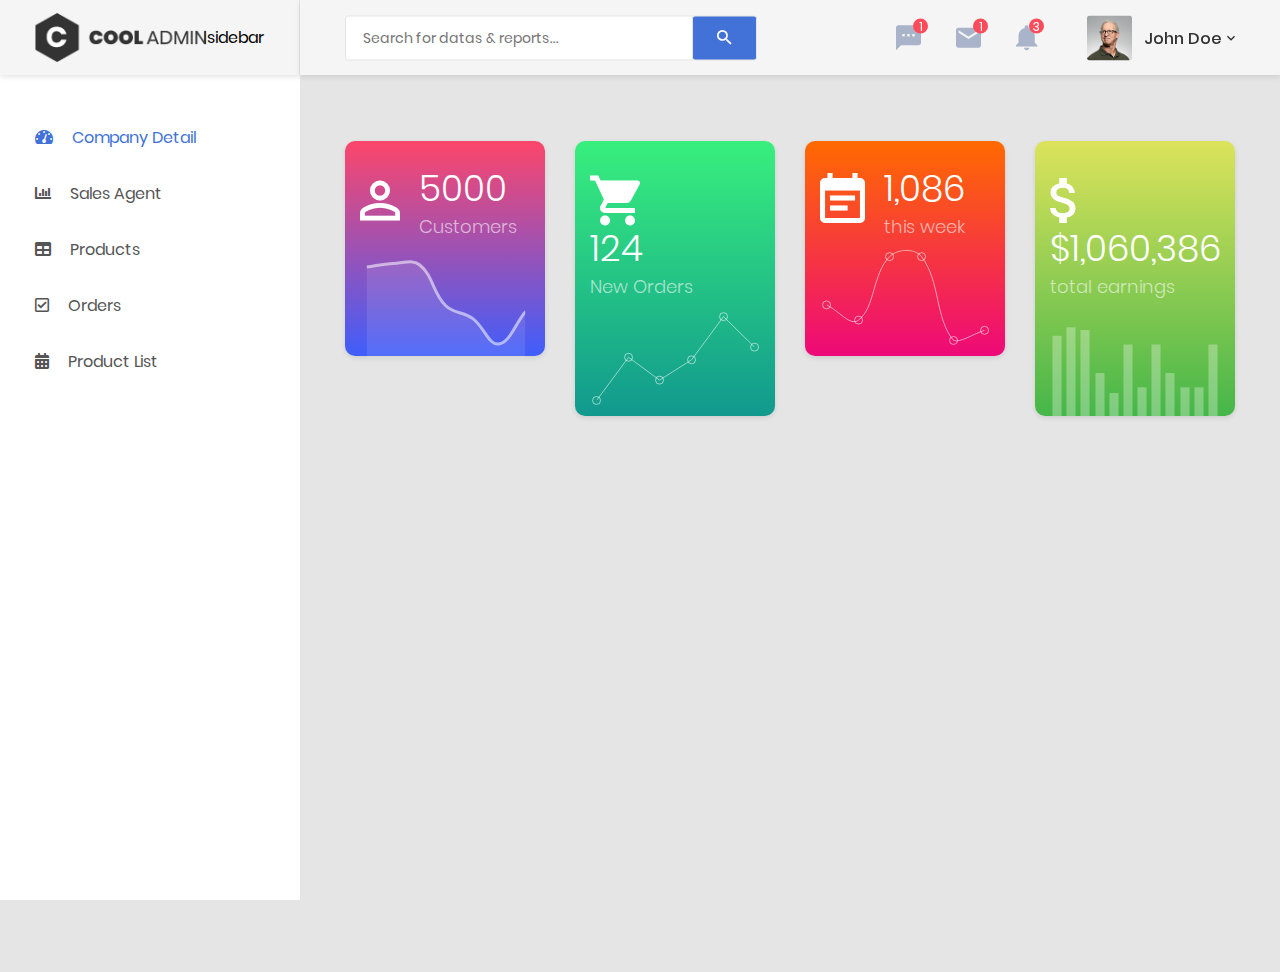
<file: index.html>
<!DOCTYPE html>
<html lang="en">

<head>
    <!-- Required meta tags-->
    <meta charset="UTF-8">
    <meta name="viewport" content="width=device-width, initial-scale=1, shrink-to-fit=no">
    <meta name="description" content="au theme template">
    <meta name="author" content="Hau Nguyen">
    <meta name="keywords" content="au theme template">

    <!-- Title Page-->
    <title>Dashboard</title>

    <!-- Fontfaces CSS-->
    <link href="css/font-face.css" rel="stylesheet" media="all">
    <link href="vendor/font-awesome-4.7/css/font-awesome.min.css" rel="stylesheet" media="all">
    <link href="vendor/font-awesome-5/css/fontawesome-all.min.css" rel="stylesheet" media="all">
    <link href="vendor/mdi-font/css/material-design-iconic-font.min.css" rel="stylesheet" media="all">

    <!-- Bootstrap CSS-->
    <link href="vendor/bootstrap-4.1/bootstrap.min.css" rel="stylesheet" media="all">

    <!-- Vendor CSS-->
    <link href="vendor/animsition/animsition.min.css" rel="stylesheet" media="all">
    <link href="vendor/bootstrap-progressbar/bootstrap-progressbar-3.3.4.min.css" rel="stylesheet" media="all">
    <link href="vendor/wow/animate.css" rel="stylesheet" media="all">
    <link href="vendor/css-hamburgers/hamburgers.min.css" rel="stylesheet" media="all">
    <link href="vendor/slick/slick.css" rel="stylesheet" media="all">
    <link href="vendor/select2/select2.min.css" rel="stylesheet" media="all">
    <link href="vendor/perfect-scrollbar/perfect-scrollbar.css" rel="stylesheet" media="all">

    <!-- Main CSS-->
    <link href="css/theme.css" rel="stylesheet" media="all">

</head>

<body class="animsition">
    <div class="page-wrapper">
        <!-- HEADER MOBILE-->
        <header class="header-mobile d-block d-lg-none">
            <div class="header-mobile__bar">
                <div class="container-fluid">
                    <div class="header-mobile-inner">
                        <a class="logo" href="index.html">
                            <img src="images/icon/logo.png" alt="CoolAdmin" />
                        </a>
                        <button class="hamburger hamburger--slider" type="button">
                            <span class="hamburger-box">
                                <span class="hamburger-inner"></span>
                            </span>
                        </button>
                    </div>
                </div>
            </div>
            <nav class="navbar-mobile">
                <div class="container-fluid">
                    <ul class="navbar-mobile__list list-unstyled">
                        <li class="has-sub">
                            <a class="js-arrow" href="companyDetail.html">
                                <i class="fas fa-tachometer-alt"></i>Company Detail</a>
                        </li>
                        <li>
                            <a href="chart.html">
                                <i class="fas fa-chart-bar"></i>Sales Agent</a>
                        </li>
                        <li>
                            <a href="table.html">
                                <i class="fas fa-table"></i>Products</a>
                        </li>
                        <li>
                            <a href="form.html">
                                <i class="far fa-check-square"></i>Forms</a>
                        </li>
                        <li>
                            <a href="calendar.html">
                                <i class="fas fa-calendar-alt"></i>Orders</a>
                        </li>
                        <li>
                            <a href="map.html">
                                <i class="fas fa-map-marker-alt"></i>Products List</a>
                        </li>
                    </ul>
                </div>
            </nav>
        </header>
        <!-- END HEADER MOBILE-->

        <!-- MENU SIDEBAR-->
        <aside id="mySidebar" class="menu-sidebar">
            <div class="logo">
                <a href="index.html">
                    <img src="images/icon/logo.png" alt="Cool Admin" />
                </a>
                <button onclick="sidebarClose" class="">sidebar</button>
            </div>
            <div class="menu-sidebar__content js-scrollbar1">
                <nav class="navbar-sidebar">
                    <ul class="list-unstyled navbar__list">
                        <li class="active has-sub">
                            <a class="js-arrow" href="companyDetail.html">
                                <i class="fas fa-tachometer-alt"></i>Company Detail</a>
                        </li>
                        <li>
                            <a href="chart.html">
                                <i class="fas fa-chart-bar"></i>Sales Agent</a>
                        </li>
                        <li>
                            <a href="table.html">
                                <i class="fas fa-table"></i>Products</a>
                        </li>
                        <li>
                            <a href="form.html">
                                <i class="far fa-check-square"></i>Orders</a>
                        </li>
                        <li>
                            <a href="calendar.html">
                                <i class="fas fa-calendar-alt"></i>Product List</a>
                        </li>
                    </ul>
                </nav>
            </div>
        </aside>
        <!-- END MENU SIDEBAR-->

        <!-- PAGE CONTAINER-->
        <div class="page-container">
            <!-- HEADER DESKTOP-->
            <header class="header-desktop">
                <div class="section__content section__content--p30">
                    <div class="container-fluid">
                        <div class="header-wrap">
                            <form class="form-header" action="" method="POST">
                                <input class="au-input au-input--xl" type="text" name="search" placeholder="Search for datas &amp; reports..." />
                                <button class="au-btn--submit" type="submit">
                                    <i class="zmdi zmdi-search"></i>
                                </button>
                            </form>
                            <div class="header-button">
                                <div class="noti-wrap">
                                    <div class="noti__item js-item-menu">
                                        <i class="zmdi zmdi-comment-more"></i>
                                        <span class="quantity">1</span>
                                        <div class="mess-dropdown js-dropdown">
                                            <div class="mess__title">
                                                <p>You have 2 news message</p>
                                            </div>
                                            <div class="mess__item">
                                                <div class="image img-cir img-40">
                                                    <img src="images/icon/avatar-06.jpg" alt="Michelle Moreno" />
                                                </div>
                                                <div class="content">
                                                    <h6>Michelle Moreno</h6>
                                                    <p>Have sent a photo</p>
                                                    <span class="time">3 min ago</span>
                                                </div>
                                            </div>
                                            <div class="mess__item">
                                                <div class="image img-cir img-40">
                                                    <img src="images/icon/avatar-04.jpg" alt="Diane Myers" />
                                                </div>
                                                <div class="content">
                                                    <h6>Diane Myers</h6>
                                                    <p>You are now connected on message</p>
                                                    <span class="time">Yesterday</span>
                                                </div>
                                            </div>
                                            <div class="mess__footer">
                                                <a href="#">View all messages</a>
                                            </div>
                                        </div>
                                    </div>
                                    <div class="noti__item js-item-menu">
                                        <i class="zmdi zmdi-email"></i>
                                        <span class="quantity">1</span>
                                        <div class="email-dropdown js-dropdown">
                                            <div class="email__title">
                                                <p>You have 3 New Emails</p>
                                            </div>
                                            <div class="email__item">
                                                <div class="image img-cir img-40">
                                                    <img src="images/icon/avatar-06.jpg" alt="Cynthia Harvey" />
                                                </div>
                                                <div class="content">
                                                    <p>Meeting about new dashboard...</p>
                                                    <span>Cynthia Harvey, 3 min ago</span>
                                                </div>
                                            </div>
                                            <div class="email__item">
                                                <div class="image img-cir img-40">
                                                    <img src="images/icon/avatar-05.jpg" alt="Cynthia Harvey" />
                                                </div>
                                                <div class="content">
                                                    <p>Meeting about new dashboard...</p>
                                                    <span>Cynthia Harvey, Yesterday</span>
                                                </div>
                                            </div>
                                            <div class="email__item">
                                                <div class="image img-cir img-40">
                                                    <img src="images/icon/avatar-04.jpg" alt="Cynthia Harvey" />
                                                </div>
                                                <div class="content">
                                                    <p>Meeting about new dashboard...</p>
                                                    <span>Cynthia Harvey, April 12,,2018</span>
                                                </div>
                                            </div>
                                            <div class="email__footer">
                                                <a href="#">See all emails</a>
                                            </div>
                                        </div>
                                    </div>
                                    <div class="noti__item js-item-menu">
                                        <i class="zmdi zmdi-notifications"></i>
                                        <span class="quantity">3</span>
                                        <div class="notifi-dropdown js-dropdown">
                                            <div class="notifi__title">
                                                <p>You have 3 Notifications</p>
                                            </div>
                                            <div class="notifi__item">
                                                <div class="bg-c1 img-cir img-40">
                                                    <i class="zmdi zmdi-email-open"></i>
                                                </div>
                                                <div class="content">
                                                    <p>You got a email notification</p>
                                                    <span class="date">April 12, 2018 06:50</span>
                                                </div>
                                            </div>
                                            <div class="notifi__item">
                                                <div class="bg-c2 img-cir img-40">
                                                    <i class="zmdi zmdi-account-box"></i>
                                                </div>
                                                <div class="content">
                                                    <p>Your account has been blocked</p>
                                                    <span class="date">April 12, 2018 06:50</span>
                                                </div>
                                            </div>
                                            <div class="notifi__item">
                                                <div class="bg-c3 img-cir img-40">
                                                    <i class="zmdi zmdi-file-text"></i>
                                                </div>
                                                <div class="content">
                                                    <p>You got a new file</p>
                                                    <span class="date">April 12, 2018 06:50</span>
                                                </div>
                                            </div>
                                            <div class="notifi__footer">
                                                <a href="#">All notifications</a>
                                            </div>
                                        </div>
                                    </div>
                                </div>
                                <div class="account-wrap">
                                    <div class="account-item clearfix js-item-menu">
                                        <div class="image">
                                            <img src="images/icon/avatar-01.jpg" alt="John Doe" />
                                        </div>
                                        <div class="content">
                                            <a class="js-acc-btn" href="#">john doe</a>
                                        </div>
                                        <div class="account-dropdown js-dropdown">
                                            <div class="info clearfix">
                                                <div class="image">
                                                    <a href="#">
                                                        <img src="images/icon/avatar-01.jpg" alt="John Doe" />
                                                    </a>
                                                </div>
                                                <div class="content">
                                                    <h5 class="name">
                                                        <a href="#">john doe</a>
                                                    </h5>
                                                    <span class="email">johndoe@example.com</span>
                                                </div>
                                            </div>
                                            <div class="account-dropdown__body">
                                                <div class="account-dropdown__item">
                                                    <a href="#">
                                                        <i class="zmdi zmdi-account"></i>Account</a>
                                                </div>
                                                <div class="account-dropdown__item">
                                                    <a href="#">
                                                        <i class="zmdi zmdi-settings"></i>Setting</a>
                                                </div>
                                                <div class="account-dropdown__item">
                                                    <a href="#">
                                                        <i class="zmdi zmdi-money-box"></i>Billing</a>
                                                </div>
                                            </div>
                                            <div class="account-dropdown__footer">
                                                <a href="#">
                                                    <i class="zmdi zmdi-power"></i>Logout</a>
                                            </div>
                                        </div>
                                    </div>
                                </div>
                            </div>
                        </div>
                    </div>
                </div>
            </header>
            <!-- HEADER DESKTOP-->

            <!-- MAIN CONTENT-->
            <div class="main-content">
                <div class="section__content section__content--p30">
                    <div class="container-fluid">
                        <!-- <div class="row">
                            <div class="col-md-12">
                                <div class="overview-wrap">
                                    <h2 class="title-1">overview</h2>
                                    <button class="au-btn au-btn-icon au-btn--blue">
                                        <i class="zmdi zmdi-plus"></i>add item</button>
                                </div>
                            </div>
                        </div> -->
                        <div class="row m-t-25">
                            <div class="col-sm-6 col-lg-3">
                                <div class="overview-item overview-item--c1">
                                    <div class="overview__inner">
                                        <div class="overview-box clearfix">
                                            <div class="icon">
                                                <i class="zmdi zmdi-account-o"></i>
                                            </div>
                                            <div class="text">
                                                <h2>5000</h2>
                                                <span>Customers</span>
                                            </div>
                                        </div>
                                        <div class="overview-chart">
                                            <canvas id="widgetChart1"></canvas>
                                        </div>
                                    </div>
                                </div>
                            </div>
                            <div class="col-sm-6 col-lg-3">
                                <div class="overview-item overview-item--c2">
                                    <div class="overview__inner">
                                        <div class="overview-box clearfix">
                                            <div class="icon">
                                                <i class="zmdi zmdi-shopping-cart"></i>
                                            </div>
                                            <div class="text">
                                                <h2>124</h2>
                                                <span>New Orders</span>
                                            </div>
                                        </div>
                                        <div class="overview-chart">
                                            <canvas id="widgetChart2"></canvas>
                                        </div>
                                    </div>
                                </div>
                            </div>
                            <div class="col-sm-6 col-lg-3">
                                <div class="overview-item overview-item--c3">
                                    <div class="overview__inner">
                                        <div class="overview-box clearfix">
                                            <div class="icon">
                                                <i class="zmdi zmdi-calendar-note"></i>
                                            </div>
                                            <div class="text">
                                                <h2>1,086</h2>
                                                <span>this week</span>
                                            </div>
                                        </div>
                                        <div class="overview-chart">
                                            <canvas id="widgetChart3"></canvas>
                                        </div>
                                    </div>
                                </div>
                            </div>
                            <div class="col-sm-6 col-lg-3">
                                <div class="overview-item overview-item--c4">
                                    <div class="overview__inner">
                                        <div class="overview-box clearfix">
                                            <div class="icon">
                                                <i class="zmdi zmdi-money"></i>
                                            </div>
                                            <div class="text">
                                                <h2>$1,060,386</h2>
                                                <span>total earnings</span>
                                            </div>
                                        </div>
                                        <div class="overview-chart">
                                            <canvas id="widgetChart4"></canvas>
                                        </div>
                                    </div>
                                </div>
                            </div>
                        </div>
                    </div>
                </div>
            </div>
            <!-- END MAIN CONTENT-->
            <!-- END PAGE CONTAINER-->
        </div>

    </div>

    <!-- Jquery JS-->
    <script src="vendor/jquery-3.2.1.min.js"></script>
    <!-- Bootstrap JS-->
    <script src="vendor/bootstrap-4.1/popper.min.js"></script>
    <script src="vendor/bootstrap-4.1/bootstrap.min.js"></script>
    <!-- Vendor JS       -->
    <script src="vendor/slick/slick.min.js">
    </script>
    <script src="vendor/wow/wow.min.js"></script>
    <script src="vendor/animsition/animsition.min.js"></script>
    <script src="vendor/bootstrap-progressbar/bootstrap-progressbar.min.js">
    </script>
    <script src="vendor/counter-up/jquery.waypoints.min.js"></script>
    <script src="vendor/counter-up/jquery.counterup.min.js">
    </script>
    <script src="vendor/circle-progress/circle-progress.min.js"></script>
    <script src="vendor/perfect-scrollbar/perfect-scrollbar.js"></script>
    <script src="vendor/chartjs/Chart.bundle.min.js"></script>
    <script src="vendor/select2/select2.min.js">
    </script>

    <!-- Main JS-->
    <script src="js/main.js"></script>
    <script>
        function sidebarOpen() {
          document.getElementById("mySidebar").style.display = "block";
        }
        
        function sidebarClose() {
          document.getElementById("mySidebar").style.display = "none";
        }
    </script>

</body>

</html>
<!-- end document-->
</file>
<file: css/font-face.css>
/* poppins-100 - latin */
@font-face {
  font-family: 'Poppins';
  font-style: normal;
  font-weight: 100;
  src: url('../fonts/poppins/poppins-v5-latin-100.eot'); /* IE9 Compat Modes */
  src: local('Poppins Thin'), local('Poppins-Thin'),
       url('../fonts/poppins/poppins-v5-latin-100.eot?#iefix') format('embedded-opentype'), /* IE6-IE8 */
       url('../fonts/poppins/poppins-v5-latin-100.woff2') format('woff2'), /* Super Modern Browsers */
       url('../fonts/poppins/poppins-v5-latin-100.woff') format('woff'), /* Modern Browsers */
       url('../fonts/poppins/poppins-v5-latin-100.ttf') format('truetype'), /* Safari, Android, iOS */
       url('../fonts/poppins/poppins-v5-latin-100.svg#Poppins') format('svg'); /* Legacy iOS */
}
/* poppins-200 - latin */
@font-face {
  font-family: 'Poppins';
  font-style: normal;
  font-weight: 200;
  src: url('../fonts/poppins/poppins-v5-latin-200.eot'); /* IE9 Compat Modes */
  src: local('Poppins ExtraLight'), local('Poppins-ExtraLight'),
       url('../fonts/poppins/poppins-v5-latin-200.eot?#iefix') format('embedded-opentype'), /* IE6-IE8 */
       url('../fonts/poppins/poppins-v5-latin-200.woff2') format('woff2'), /* Super Modern Browsers */
       url('../fonts/poppins/poppins-v5-latin-200.woff') format('woff'), /* Modern Browsers */
       url('../fonts/poppins/poppins-v5-latin-200.ttf') format('truetype'), /* Safari, Android, iOS */
       url('../fonts/poppins/poppins-v5-latin-200.svg#Poppins') format('svg'); /* Legacy iOS */
}
/* poppins-200italic - latin */
@font-face {
  font-family: 'Poppins';
  font-style: italic;
  font-weight: 200;
  src: url('../fonts/poppins/poppins-v5-latin-200italic.eot'); /* IE9 Compat Modes */
  src: local('Poppins ExtraLight Italic'), local('Poppins-ExtraLightItalic'),
       url('../fonts/poppins/poppins-v5-latin-200italic.eot?#iefix') format('embedded-opentype'), /* IE6-IE8 */
       url('../fonts/poppins/poppins-v5-latin-200italic.woff2') format('woff2'), /* Super Modern Browsers */
       url('../fonts/poppins/poppins-v5-latin-200italic.woff') format('woff'), /* Modern Browsers */
       url('../fonts/poppins/poppins-v5-latin-200italic.ttf') format('truetype'), /* Safari, Android, iOS */
       url('../fonts/poppins/poppins-v5-latin-200italic.svg#Poppins') format('svg'); /* Legacy iOS */
}
/* poppins-100italic - latin */
@font-face {
  font-family: 'Poppins';
  font-style: italic;
  font-weight: 100;
  src: url('../fonts/poppins/poppins-v5-latin-100italic.eot'); /* IE9 Compat Modes */
  src: local('Poppins Thin Italic'), local('Poppins-ThinItalic'),
       url('../fonts/poppins/poppins-v5-latin-100italic.eot?#iefix') format('embedded-opentype'), /* IE6-IE8 */
       url('../fonts/poppins/poppins-v5-latin-100italic.woff2') format('woff2'), /* Super Modern Browsers */
       url('../fonts/poppins/poppins-v5-latin-100italic.woff') format('woff'), /* Modern Browsers */
       url('../fonts/poppins/poppins-v5-latin-100italic.ttf') format('truetype'), /* Safari, Android, iOS */
       url('../fonts/poppins/poppins-v5-latin-100italic.svg#Poppins') format('svg'); /* Legacy iOS */
}
/* poppins-300 - latin */
@font-face {
  font-family: 'Poppins';
  font-style: normal;
  font-weight: 300;
  src: url('../fonts/poppins/poppins-v5-latin-300.eot'); /* IE9 Compat Modes */
  src: local('Poppins Light'), local('Poppins-Light'),
       url('../fonts/poppins/poppins-v5-latin-300.eot?#iefix') format('embedded-opentype'), /* IE6-IE8 */
       url('../fonts/poppins/poppins-v5-latin-300.woff2') format('woff2'), /* Super Modern Browsers */
       url('../fonts/poppins/poppins-v5-latin-300.woff') format('woff'), /* Modern Browsers */
       url('../fonts/poppins/poppins-v5-latin-300.ttf') format('truetype'), /* Safari, Android, iOS */
       url('../fonts/poppins/poppins-v5-latin-300.svg#Poppins') format('svg'); /* Legacy iOS */
}
/* poppins-300italic - latin */
@font-face {
  font-family: 'Poppins';
  font-style: italic;
  font-weight: 300;
  src: url('../fonts/poppins/poppins-v5-latin-300italic.eot'); /* IE9 Compat Modes */
  src: local('Poppins Light Italic'), local('Poppins-LightItalic'),
       url('../fonts/poppins/poppins-v5-latin-300italic.eot?#iefix') format('embedded-opentype'), /* IE6-IE8 */
       url('../fonts/poppins/poppins-v5-latin-300italic.woff2') format('woff2'), /* Super Modern Browsers */
       url('../fonts/poppins/poppins-v5-latin-300italic.woff') format('woff'), /* Modern Browsers */
       url('../fonts/poppins/poppins-v5-latin-300italic.ttf') format('truetype'), /* Safari, Android, iOS */
       url('../fonts/poppins/poppins-v5-latin-300italic.svg#Poppins') format('svg'); /* Legacy iOS */
}
/* poppins-regular - latin */
@font-face {
  font-family: 'Poppins';
  font-style: normal;
  font-weight: 400;
  src: url('../fonts/poppins/poppins-v5-latin-regular.eot'); /* IE9 Compat Modes */
  src: local('Poppins Regular'), local('Poppins-Regular'),
       url('../fonts/poppins/poppins-v5-latin-regular.eot?#iefix') format('embedded-opentype'), /* IE6-IE8 */
       url('../fonts/poppins/poppins-v5-latin-regular.woff2') format('woff2'), /* Super Modern Browsers */
       url('../fonts/poppins/poppins-v5-latin-regular.woff') format('woff'), /* Modern Browsers */
       url('../fonts/poppins/poppins-v5-latin-regular.ttf') format('truetype'), /* Safari, Android, iOS */
       url('../fonts/poppins/poppins-v5-latin-regular.svg#Poppins') format('svg'); /* Legacy iOS */
}
/* poppins-italic - latin */
@font-face {
  font-family: 'Poppins';
  font-style: italic;
  font-weight: 400;
  src: url('../fonts/poppins/poppins-v5-latin-italic.eot'); /* IE9 Compat Modes */
  src: local('Poppins Italic'), local('Poppins-Italic'),
       url('../fonts/poppins/poppins-v5-latin-italic.eot?#iefix') format('embedded-opentype'), /* IE6-IE8 */
       url('../fonts/poppins/poppins-v5-latin-italic.woff2') format('woff2'), /* Super Modern Browsers */
       url('../fonts/poppins/poppins-v5-latin-italic.woff') format('woff'), /* Modern Browsers */
       url('../fonts/poppins/poppins-v5-latin-italic.ttf') format('truetype'), /* Safari, Android, iOS */
       url('../fonts/poppins/poppins-v5-latin-italic.svg#Poppins') format('svg'); /* Legacy iOS */
}
/* poppins-500 - latin */
@font-face {
  font-family: 'Poppins';
  font-style: normal;
  font-weight: 500;
  src: url('../fonts/poppins/poppins-v5-latin-500.eot'); /* IE9 Compat Modes */
  src: local('Poppins Medium'), local('Poppins-Medium'),
       url('../fonts/poppins/poppins-v5-latin-500.eot?#iefix') format('embedded-opentype'), /* IE6-IE8 */
       url('../fonts/poppins/poppins-v5-latin-500.woff2') format('woff2'), /* Super Modern Browsers */
       url('../fonts/poppins/poppins-v5-latin-500.woff') format('woff'), /* Modern Browsers */
       url('../fonts/poppins/poppins-v5-latin-500.ttf') format('truetype'), /* Safari, Android, iOS */
       url('../fonts/poppins/poppins-v5-latin-500.svg#Poppins') format('svg'); /* Legacy iOS */
}
/* poppins-500italic - latin */
@font-face {
  font-family: 'Poppins';
  font-style: italic;
  font-weight: 500;
  src: url('../fonts/poppins/poppins-v5-latin-500italic.eot'); /* IE9 Compat Modes */
  src: local('Poppins Medium Italic'), local('Poppins-MediumItalic'),
       url('../fonts/poppins/poppins-v5-latin-500italic.eot?#iefix') format('embedded-opentype'), /* IE6-IE8 */
       url('../fonts/poppins/poppins-v5-latin-500italic.woff2') format('woff2'), /* Super Modern Browsers */
       url('../fonts/poppins/poppins-v5-latin-500italic.woff') format('woff'), /* Modern Browsers */
       url('../fonts/poppins/poppins-v5-latin-500italic.ttf') format('truetype'), /* Safari, Android, iOS */
       url('../fonts/poppins/poppins-v5-latin-500italic.svg#Poppins') format('svg'); /* Legacy iOS */
}
/* poppins-600 - latin */
@font-face {
  font-family: 'Poppins';
  font-style: normal;
  font-weight: 600;
  src: url('../fonts/poppins/poppins-v5-latin-600.eot'); /* IE9 Compat Modes */
  src: local('Poppins SemiBold'), local('Poppins-SemiBold'),
       url('../fonts/poppins/poppins-v5-latin-600.eot?#iefix') format('embedded-opentype'), /* IE6-IE8 */
       url('../fonts/poppins/poppins-v5-latin-600.woff2') format('woff2'), /* Super Modern Browsers */
       url('../fonts/poppins/poppins-v5-latin-600.woff') format('woff'), /* Modern Browsers */
       url('../fonts/poppins/poppins-v5-latin-600.ttf') format('truetype'), /* Safari, Android, iOS */
       url('../fonts/poppins/poppins-v5-latin-600.svg#Poppins') format('svg'); /* Legacy iOS */
}
/* poppins-600italic - latin */
@font-face {
  font-family: 'Poppins';
  font-style: italic;
  font-weight: 600;
  src: url('../fonts/poppins/poppins-v5-latin-600italic.eot'); /* IE9 Compat Modes */
  src: local('Poppins SemiBold Italic'), local('Poppins-SemiBoldItalic'),
       url('../fonts/poppins/poppins-v5-latin-600italic.eot?#iefix') format('embedded-opentype'), /* IE6-IE8 */
       url('../fonts/poppins/poppins-v5-latin-600italic.woff2') format('woff2'), /* Super Modern Browsers */
       url('../fonts/poppins/poppins-v5-latin-600italic.woff') format('woff'), /* Modern Browsers */
       url('../fonts/poppins/poppins-v5-latin-600italic.ttf') format('truetype'), /* Safari, Android, iOS */
       url('../fonts/poppins/poppins-v5-latin-600italic.svg#Poppins') format('svg'); /* Legacy iOS */
}
/* poppins-700 - latin */
@font-face {
  font-family: 'Poppins';
  font-style: normal;
  font-weight: 700;
  src: url('../fonts/poppins/poppins-v5-latin-700.eot'); /* IE9 Compat Modes */
  src: local('Poppins Bold'), local('Poppins-Bold'),
       url('../fonts/poppins/poppins-v5-latin-700.eot?#iefix') format('embedded-opentype'), /* IE6-IE8 */
       url('../fonts/poppins/poppins-v5-latin-700.woff2') format('woff2'), /* Super Modern Browsers */
       url('../fonts/poppins/poppins-v5-latin-700.woff') format('woff'), /* Modern Browsers */
       url('../fonts/poppins/poppins-v5-latin-700.ttf') format('truetype'), /* Safari, Android, iOS */
       url('../fonts/poppins/poppins-v5-latin-700.svg#Poppins') format('svg'); /* Legacy iOS */
}
/* poppins-700italic - latin */
@font-face {
  font-family: 'Poppins';
  font-style: italic;
  font-weight: 700;
  src: url('../fonts/poppins/poppins-v5-latin-700italic.eot'); /* IE9 Compat Modes */
  src: local('Poppins Bold Italic'), local('Poppins-BoldItalic'),
       url('../fonts/poppins/poppins-v5-latin-700italic.eot?#iefix') format('embedded-opentype'), /* IE6-IE8 */
       url('../fonts/poppins/poppins-v5-latin-700italic.woff2') format('woff2'), /* Super Modern Browsers */
       url('../fonts/poppins/poppins-v5-latin-700italic.woff') format('woff'), /* Modern Browsers */
       url('../fonts/poppins/poppins-v5-latin-700italic.ttf') format('truetype'), /* Safari, Android, iOS */
       url('../fonts/poppins/poppins-v5-latin-700italic.svg#Poppins') format('svg'); /* Legacy iOS */
}
/* poppins-800 - latin */
@font-face {
  font-family: 'Poppins';
  font-style: normal;
  font-weight: 800;
  src: url('../fonts/poppins/poppins-v5-latin-800.eot'); /* IE9 Compat Modes */
  src: local('Poppins ExtraBold'), local('Poppins-ExtraBold'),
       url('../fonts/poppins/poppins-v5-latin-800.eot?#iefix') format('embedded-opentype'), /* IE6-IE8 */
       url('../fonts/poppins/poppins-v5-latin-800.woff2') format('woff2'), /* Super Modern Browsers */
       url('../fonts/poppins/poppins-v5-latin-800.woff') format('woff'), /* Modern Browsers */
       url('../fonts/poppins/poppins-v5-latin-800.ttf') format('truetype'), /* Safari, Android, iOS */
       url('../fonts/poppins/poppins-v5-latin-800.svg#Poppins') format('svg'); /* Legacy iOS */
}
/* poppins-800italic - latin */
@font-face {
  font-family: 'Poppins';
  font-style: italic;
  font-weight: 800;
  src: url('../fonts/poppins/poppins-v5-latin-800italic.eot'); /* IE9 Compat Modes */
  src: local('Poppins ExtraBold Italic'), local('Poppins-ExtraBoldItalic'),
       url('../fonts/poppins/poppins-v5-latin-800italic.eot?#iefix') format('embedded-opentype'), /* IE6-IE8 */
       url('../fonts/poppins/poppins-v5-latin-800italic.woff2') format('woff2'), /* Super Modern Browsers */
       url('../fonts/poppins/poppins-v5-latin-800italic.woff') format('woff'), /* Modern Browsers */
       url('../fonts/poppins/poppins-v5-latin-800italic.ttf') format('truetype'), /* Safari, Android, iOS */
       url('../fonts/poppins/poppins-v5-latin-800italic.svg#Poppins') format('svg'); /* Legacy iOS */
}
/* poppins-900 - latin */
@font-face {
  font-family: 'Poppins';
  font-style: normal;
  font-weight: 900;
  src: url('../fonts/poppins/poppins-v5-latin-900.eot'); /* IE9 Compat Modes */
  src: local('Poppins Black'), local('Poppins-Black'),
       url('../fonts/poppins/poppins-v5-latin-900.eot?#iefix') format('embedded-opentype'), /* IE6-IE8 */
       url('../fonts/poppins/poppins-v5-latin-900.woff2') format('woff2'), /* Super Modern Browsers */
       url('../fonts/poppins/poppins-v5-latin-900.woff') format('woff'), /* Modern Browsers */
       url('../fonts/poppins/poppins-v5-latin-900.ttf') format('truetype'), /* Safari, Android, iOS */
       url('../fonts/poppins/poppins-v5-latin-900.svg#Poppins') format('svg'); /* Legacy iOS */
}
/* poppins-900italic - latin */
@font-face {
  font-family: 'Poppins';
  font-style: italic;
  font-weight: 900;
  src: url('../fonts/poppins/poppins-v5-latin-900italic.eot'); /* IE9 Compat Modes */
  src: local('Poppins Black Italic'), local('Poppins-BlackItalic'),
       url('../fonts/poppins/poppins-v5-latin-900italic.eot?#iefix') format('embedded-opentype'), /* IE6-IE8 */
       url('../fonts/poppins/poppins-v5-latin-900italic.woff2') format('woff2'), /* Super Modern Browsers */
       url('../fonts/poppins/poppins-v5-latin-900italic.woff') format('woff'), /* Modern Browsers */
       url('../fonts/poppins/poppins-v5-latin-900italic.ttf') format('truetype'), /* Safari, Android, iOS */
       url('../fonts/poppins/poppins-v5-latin-900italic.svg#Poppins') format('svg'); /* Legacy iOS */
}
</file>
<file: vendor/perfect-scrollbar/perfect-scrollbar.css>
/*
 * Container style
 */
.ps {
  overflow: hidden !important;
  overflow-anchor: none;
  -ms-overflow-style: none;
  touch-action: auto;
  -ms-touch-action: auto;
}

/*
 * Scrollbar rail styles
 */
.ps__rail-x {
  display: none;
  opacity: 0;
  transition: background-color .2s linear, opacity .2s linear;
  -webkit-transition: background-color .2s linear, opacity .2s linear;
  height: 15px;
  /* there must be 'bottom' or 'top' for ps__rail-x */
  bottom: 0px;
  /* please don't change 'position' */
  position: absolute;
}

.ps__rail-y {
  display: none;
  opacity: 0;
  transition: background-color .2s linear, opacity .2s linear;
  -webkit-transition: background-color .2s linear, opacity .2s linear;
  width: 15px;
  /* there must be 'right' or 'left' for ps__rail-y */
  right: 0;
  /* please don't change 'position' */
  position: absolute;
}

.ps--active-x > .ps__rail-x,
.ps--active-y > .ps__rail-y {
  display: block;
  background-color: transparent;
}

.ps:hover > .ps__rail-x,
.ps:hover > .ps__rail-y,
.ps--focus > .ps__rail-x,
.ps--focus > .ps__rail-y,
.ps--scrolling-x > .ps__rail-x,
.ps--scrolling-y > .ps__rail-y {
  opacity: 0.6;
}

.ps .ps__rail-x:hover,
.ps .ps__rail-y:hover,
.ps .ps__rail-x:focus,
.ps .ps__rail-y:focus,
.ps .ps__rail-x.ps--clicking,
.ps .ps__rail-y.ps--clicking {
  background-color: #eee;
  opacity: 0.9;
}

/*
 * Scrollbar thumb styles
 */
.ps__thumb-x {
  background-color: #aaa;
  border-radius: 6px;
  transition: background-color .2s linear, height .2s ease-in-out;
  -webkit-transition: background-color .2s linear, height .2s ease-in-out;
  height: 6px;
  /* there must be 'bottom' for ps__thumb-x */
  bottom: 2px;
  /* please don't change 'position' */
  position: absolute;
}

.ps__thumb-y {
  background-color: #aaa;
  border-radius: 6px;
  transition: background-color .2s linear, width .2s ease-in-out;
  -webkit-transition: background-color .2s linear, width .2s ease-in-out;
  width: 6px;
  /* there must be 'right' for ps__thumb-y */
  right: 2px;
  /* please don't change 'position' */
  position: absolute;
}

.ps__rail-x:hover > .ps__thumb-x,
.ps__rail-x:focus > .ps__thumb-x,
.ps__rail-x.ps--clicking .ps__thumb-x {
  background-color: #999;
  height: 11px;
}

.ps__rail-y:hover > .ps__thumb-y,
.ps__rail-y:focus > .ps__thumb-y,
.ps__rail-y.ps--clicking .ps__thumb-y {
  background-color: #999;
  width: 11px;
}

/* MS supports */
@supports (-ms-overflow-style: none) {
  .ps {
    overflow: auto !important;
  }
}

@media screen and (-ms-high-contrast: active), (-ms-high-contrast: none) {
  .ps {
    overflow: auto !important;
  }
}
</file>
<file: css/theme.css>
/*------------------------------------------------------------------
[Master Stylesheet]

Project:  CoolAdmin
Version:	1.0
Last change:	08/10/2018 [Add Define a table of contents Link]
Assigned to:	Hau Nguyen
Primary use:	Open Source
-------------------------------------------------------------------*/
/*------------------------------------------------------------------
[LAYOUT]

* body
    + Header / header
	+ Page Content / .page-content .name-page
        + Section Layouts / section .name-section
        ...
	+ Footer / footer

-------------------------------------------------------------------*/
/*------------------------------------------------------------------
# [Color codes]

# Text Color (text): #666666
# Text Color Deep (Text, title): #333333

------------------------------------------------------------------*/
/*------------------------------------------------------------------
[Typography]

Notes:	decreasing heading by 0.4em with every subsequent heading level
-------------------------------------------------------------------*/
/*-----------------------------------------------------*/
/*                   SETTINGS                          */
/*-----------------------------------------------------*/
/*-----------------------------------------------------*/
/*                   TOOLS                             */
/*-----------------------------------------------------*/
/*-----------------------------------------------------*/
/*                   GENERIC                           */
/*-----------------------------------------------------*/
/* ----- Normalize ----- */
* {
    margin: 0;
    padding: 0;
    -webkit-box-sizing: border-box;
    -moz-box-sizing: border-box;
    box-sizing: border-box;
}

ul {
    margin: 0;
}

button,
input[type='button'] {
    cursor: pointer;
}

button:focus,
input:focus,
textarea:focus {
    outline: none;
}

input, textarea {
    border: none;
}

button {
    border: none;
    background: none;
}

img {
    max-width: 100%;
    height: auto;
}

p {
    margin: 0;
}

.table-responsive {
    padding-right: 1px;
}

.card {
    -webkit-border-radius: 3px;
    -moz-border-radius: 3px;
    border-radius: 3px;
}

.btn {
    -webkit-border-radius: 3px;
    -moz-border-radius: 3px;
    border-radius: 3px;
}

/* ----- Typography ----- */
body {
    font-family: "Poppins", sans-serif;
    font-weight: 400;
    font-size: 16px;
    line-height: 1.625;
    color: #666;
    -webkit-font-smoothing: antialiased;
    -moz-osx-font-smoothing: grayscale;
}

h1,
h2,
h3,
h4,
h5,
h6 {
    color: #333333;
    font-weight: 700;
    margin: 0;
    line-height: 1.2;
}

h1 {
    font-size: 36px;
}

h2 {
    font-size: 30px;
}

h3 {
    font-size: 24px;
}

h4 {
    font-size: 18px;
}

h5 {
    font-size: 15px;
}

h6 {
    font-size: 13px;
}

blockquote {
    margin: 0;
}

strong {
    font-weight: 700;
}

/*-----------------------------------------------------*/
/*                   ELEMENTS                          */
/*-----------------------------------------------------*/
/* ----- Title ----- */
.title--sbold {
    font-weight: 600;
}

.title-1 {
    text-transform: capitalize;
    font-weight: 400;
    font-size: 30px;
}

.title-2 {
    text-transform: capitalize;
    font-weight: 400;
    font-size: 24px;
    line-height: 1;
}

.title-3 {
    text-transform: capitalize;
    font-weight: 400;
    font-size: 24px;
    color: #333;
}

.title-3 i {
    margin-right: 13px;
    vertical-align: baseline;
}

.title-4 {
    font-weight: 500;
    font-size: 30px;
    color: #393939;
}

.title-5 {
    text-transform: capitalize;
    font-size: 22px;
    font-weight: 500;
    color: #393939;
}

.title-6 {
    font-size: 24px;
    font-weight: 500;
    color: #fff;
}

.heading-title {
    font-size: 24px;
    font-weight: 500;
    color: #333;
    text-transform: capitalize;
    margin-bottom: 10px;
}

/* ----- Links ----- */
a {
    display: inline-block;
}

a:hover,
a:focus,
a:active {
    text-decoration: none;
    outline: none;
}

a:hover,
a {
    -webkit-transition: all 0.3s ease;
    -o-transition: all 0.3s ease;
    -moz-transition: all 0.3s ease;
    transition: all 0.3s ease;
}

/*-----------------------------------------------------*/
/*                   OBJECTS                           */
/*-----------------------------------------------------*/
/* ----- Section----- */
section {
    position: relative;
}

.section__content {
    position: relative;
    margin: 0 auto;
    z-index: 1;
}

.section__content--w1830 {
    max-width: 1830px;
}

.section__content--p30 {
    padding: 0 30px;
}

@media (max-width: 991px) {
    .section__content--p30 {
        padding: 0;
    }
}

.section__content--p35 {
    padding: 0 35px;
}

/* ----- Page Wrapper----- */
/*Override Grid Bootstrap*/
@media (min-width: 1200px) {
    .container {
        max-width: 1320px;
    }
}

/*Page Objects*/
.page-wrapper {
    overflow: hidden;
    background: #e5e5e5;
    padding-bottom: 8vh;
}

@media (max-width: 991px) {
    .page-wrapper {
    overflow: auto;
    background: #e5e5e5;
    padding-bottom: 12vh;
}
}
.page-container {
    background: #e5e5e5;
    padding-left: 300px;
}

@media (max-width: 991px) {
    .page-container {
        position: relative;
        top: 88px;
        padding-left: 0;
    }
}

.page-container2 {
    background: #f2f2f2;
    padding-left: 300px;
}

@media (max-width: 991px) {
    .page-container2 {
        position: relative;
        padding-left: 0;
    }
}

.page-container3 {
    background: #f7f7f7;
}

.main-content {
    padding-top: 116px;
    min-height: 100vh;
}

@media (max-width: 991px) {
    .main-content {
        padding-top: 50px;
	padding-bottom: 100px;
    }
}

.page-content--bgf7 {
    background: #f7f7f7;
}

.page-content--bge5 {
    background: #e5e5e5;
    height: 100vh;
}

.login-wrap {
    max-width: 540px;
    padding-top: 8vh;
    margin: 0 auto;
}

.login-logo {
    text-align: center;
    margin-bottom: 30px;
}

.login-checkbox {
    display: -webkit-box;
    display: -webkit-flex;
    display: -moz-box;
    display: -ms-flexbox;
    display: flex;
    -webkit-box-pack: justify;
    -webkit-justify-content: space-between;
    -moz-box-pack: justify;
    -ms-flex-pack: justify;
    justify-content: space-between;
}

.login-checkbox label input[type="checkbox"] {
    margin-right: 8px;
}

.login-checkbox > label > a {
    color: #ff2e44;
}

@media (max-width: 991px) {
    .login-checkbox {
        -webkit-box-orient: vertical;
        -webkit-box-direction: normal;
        -webkit-flex-direction: column;
        -moz-box-orient: vertical;
        -moz-box-direction: normal;
        -ms-flex-direction: column;
        flex-direction: column;
    }
}

.login-form .form-group label {
    display: block;
}

.login-content {
    background: #fff;
    padding: 30px 30px 20px;
    -webkit-border-radius: 2px;
    -moz-border-radius: 2px;
    border-radius: 2px;
}

.social-login-content {
    border-top: 1px solid #e7e7e7;
    border-bottom: 1px solid #e7e7e7;
    padding: 20px 0px;
}

.register-link {
    padding-top: 15px;
    text-align: center;
    font-size: 14px;
}

.register-link > p > a {
    color: #ff2e44;
}

.fontawesome-list-wrap {
    background: #fff;
    border: 1px solid #C9CDD7;
    padding: 20px;
    -webkit-border-radius: 2px;
    -moz-border-radius: 2px;
    border-radius: 2px;
}

.fontawesome-list__title {
    padding-bottom: 20px;
    border-bottom: 1px solid #C9CDD7;
    margin-bottom: 20px;
    margin-top: 30px;
}

.fa-hover a {
    color: #666;
    font-size: 15px;
}

.fa-hover a i {
    margin-right: 10px;
}

.fa-hover a:hover {
    color: #333;
}

.main-content--pb30 {
    padding-bottom: 30px;
}

/*-----------------------------------------------------*/
/*                   COMPONENTS                        */
/*-----------------------------------------------------*/
/* ----- Buttons----- */
.au-btn {
    line-height: 45px;
    padding: 0 35px;
    text-transform: uppercase;
    color: #fff;
    -webkit-border-radius: 3px;
    -moz-border-radius: 3px;
    border-radius: 3px;
    -webkit-transition: all 0.3s ease;
    -o-transition: all 0.3s ease;
    -moz-transition: all 0.3s ease;
    transition: all 0.3s ease;
    cursor: pointer;
}

.au-btn:hover {
    color: #fff;
    background: #3868cd;
}

.au-btn--blue2 {
    background: #00aced;
}

.au-btn--blue2:hover {
    background: #00a2e3;
}

.au-btn--block {
    display: block;
    width: 100%;
}

.au-btn-icon i {
    vertical-align: baseline;
    margin-right: 5px;
}

.au-btn--blue {
    background: #4272d7;
}

.au-btn--green {
    background: #63c76a;
}

.au-btn--green:hover {
    background: #59bd60;
}

.au-btn-plus {
    position: absolute;
    height: 45px;
    width: 45px;
    background: #63c76a;
    -webkit-border-radius: 100%;
    -moz-border-radius: 100%;
    border-radius: 100%;
    -webkit-transition: all 0.3s ease;
    -o-transition: all 0.3s ease;
    -moz-transition: all 0.3s ease;
    transition: all 0.3s ease;
    bottom: -22.5px;
    right: 45px;
    z-index: 3;
}

.au-btn-plus i {
    position: absolute;
    top: 50%;
    left: 50%;
    -webkit-transform: translate(-50%, -50%);
    -moz-transform: translate(-50%, -50%);
    -ms-transform: translate(-50%, -50%);
    -o-transform: translate(-50%, -50%);
    transform: translate(-50%, -50%);
    font-size: 15px;
    font-weight: 500;
    color: #fff;
}

.au-btn-plus:hover {
    background: #59bd60;
}

.au-btn-load {
    background: #808080;
    padding: 0 40px;
    font-size: 15px;
    color: #fff;
}

.au-btn-load:hover {
    background: #767676;
}

.au-btn-filter {
    font-size: 14px;
    color: #808080;
    background: #fff;
    -webkit-border-radius: 3px;
    -moz-border-radius: 3px;
    border-radius: 3px;
    -webkit-box-shadow: 0px 10px 20px 0px rgba(0, 0, 0, 0.03);
    -moz-box-shadow: 0px 10px 20px 0px rgba(0, 0, 0, 0.03);
    box-shadow: 0px 10px 20px 0px rgba(0, 0, 0, 0.03);
    padding: 0 15px;
    line-height: 40px;
    text-transform: capitalize;
}

.au-btn-filter i {
    margin-right: 5px;
}

.au-btn--small {
    padding: 0 20px;
    line-height: 40px;
    font-size: 14px;
}

/*Page Loader*/
.page-loader {
    background: #f8f8f8;
    bottom: 0;
    left: 0;
    position: fixed;
    right: 0;
    top: 0;
    z-index: 99999;
}

.page-loader__spin {
    width: 35px;
    height: 35px;
    position: absolute;
    top: 50%;
    left: 50%;
    border-top: 6px solid #f6f6f6;
    border-right: 6px solid #f6f6f6;
    border-bottom: 6px solid #f6f6f6;
    border-left: 6px solid #1b1b1b;
    -webkit-border-radius: 50%;
    -moz-border-radius: 50%;
    border-radius: 50%;
    -webkit-animation: spinner 1000ms infinite linear;
    -moz-animation: spinner 1000ms infinite linear;
    -o-animation: spinner 1000ms infinite linear;
    animation: spinner 1000ms infinite linear;
    z-index: 100000;
}

@-webkit-keyframes spinner {
    0% {
        -webkit-transform: rotate(0deg);
        transform: rotate(0deg);
    }

    100% {
        -webkit-transform: rotate(360deg);
        transform: rotate(360deg);
    }
}

@-moz-keyframes spinner {
    0% {
        -webkit-transform: rotate(0deg);
        -moz-transform: rotate(0deg);
        transform: rotate(0deg);
    }

    100% {
        -webkit-transform: rotate(360deg);
        -moz-transform: rotate(360deg);
        transform: rotate(360deg);
    }
}

@-o-keyframes spinner {
    0% {
        -webkit-transform: rotate(0deg);
        -o-transform: rotate(0deg);
        transform: rotate(0deg);
    }

    100% {
        -webkit-transform: rotate(360deg);
        -o-transform: rotate(360deg);
        transform: rotate(360deg);
    }
}

@keyframes spinner {
    0% {
        -webkit-transform: rotate(0deg);
        -moz-transform: rotate(0deg);
        -o-transform: rotate(0deg);
        transform: rotate(0deg);
    }

    100% {
        -webkit-transform: rotate(360deg);
        -moz-transform: rotate(360deg);
        -o-transform: rotate(360deg);
        transform: rotate(360deg);
    }
}

/* ----- Form ----- */
.form-header {
    display: -webkit-box;
    display: -webkit-flex;
    display: -moz-box;
    display: -ms-flexbox;
    display: flex;
}

@media (max-width: 991px) {
    .form-header {
        -webkit-box-pack: center;
        -webkit-justify-content: center;
        -moz-box-pack: center;
        -ms-flex-pack: center;
        justify-content: center;
    }
}

.form-header2 .au-btn--submit {
    border: none;
    line-height: 45px;
}

.form-header2 .au-input {
    border-color: rgba(255, 255, 255, 0.2);
    background: rgba(255, 255, 255, 0.051);
    color: #999;
}

.form-header2 .au-input::-webkit-input-placeholder {
    /* WebKit, Blink, Edge */
    color: #999;
}

.form-header2 .au-input:-moz-placeholder {
    /* Mozilla Firefox 4 to 18 */
    color: #999;
    opacity: 1;
}

.form-header2 .au-input::-moz-placeholder {
    /* Mozilla Firefox 19+ */
    color: #999;
    opacity: 1;
}

.form-header2 .au-input:-ms-input-placeholder {
    /* Internet Explorer 10-11 */
    color: #999;
}

.form-header2 .au-input:-ms-input-placeholder {
    /* Microsoft Edge */
    color: #999;
}

/* ----- Input ----- */
.au-input {
    line-height: 43px;
    border: 1px solid #e5e5e5;
    font-size: 14px;
    color: #666;
    padding: 0 17px;
    -webkit-border-radius: 3px;
    -moz-border-radius: 3px;
    border-radius: 3px;
    -webkit-transition: all 0.5s ease;
    -o-transition: all 0.5s ease;
    -moz-transition: all 0.5s ease;
    transition: all 0.5s ease;
}

.au-input--style2 {
    color: #808080;
    line-height: 43px;
    border: 1px solid #e5e5e5;
    font-size: 14px;
    padding: 0 17px;
    -webkit-border-radius: 3px;
    -moz-border-radius: 3px;
    border-radius: 3px;
    -webkit-transition: all 0.5s ease;
    -o-transition: all 0.5s ease;
    -moz-transition: all 0.5s ease;
    transition: all 0.5s ease;
}

.au-input--full {
    width: 100%;
}

.au-input--h65 {
    line-height: 63px;
    font-size: 16px;
    color: #808080;
}

.au-input--w300 {
    min-width: 300px;
}

.au-input--w435 {
    min-width: 435px;
}

@media (max-width: 767px) {
    .au-input--w435 {
        min-width: 230px;
    }
}

.au-form-icon {
    position: relative;
}

.au-form-icon .au-input {
    padding-right: 80px;
}

.au-form-icon--sm {
    position: relative;
}

.au-form-icon--sm .au-input {
    padding-right: 43px;
}

.au-input-icon {
    position: absolute;
    top: 1px;
    right: 12px;
    width: 63px;
    height: 63px;
    line-height: 63px;
    text-align: center;
    display: block;
}

.au-input-icon i {
    font-size: 30px;
    color: #808080;
    position: absolute;
    top: 50%;
    left: 50%;
    -webkit-transform: translate(-50%, -50%);
    -moz-transform: translate(-50%, -50%);
    -ms-transform: translate(-50%, -50%);
    -o-transform: translate(-50%, -50%);
    transform: translate(-50%, -50%);
}

.au-input--xl {
    min-width: 935px;
}

@media (max-width: 1600px) {
    .au-input--xl {
        min-width: 350px;
    }
}

@media (max-width: 991px) {
    .au-input--xl {
        min-width: 350px;
    }
}

@media (max-width: 767px) {
    .au-input--xl {
        min-width: 150px;
    }
}

.au-btn--submit {
    position: relative;
    right: 0;
    min-width: 65px;
    line-height: 43px;
    border: 1px solid #e5e5e5;
    -webkit-border-radius: 3px;
    -moz-border-radius: 3px;
    border-radius: 3px;
    background: #4272d7;
    margin-left: -3px;
}

.au-btn--submit:hover {
    background: #3868cd;
}

.au-btn--submit > i {
    font-size: 20px;
    color: #fff;
    position: absolute;
    top: 50%;
    left: 50%;
    -webkit-transform: translate(-50%, -50%);
    -moz-transform: translate(-50%, -50%);
    -ms-transform: translate(-50%, -50%);
    -o-transform: translate(-50%, -50%);
    transform: translate(-50%, -50%);
}

.au-btn--submit2 {
    height: 43px;
    width: 43px;
    position: absolute;
    top: 1px;
    right: 0;
}

.au-btn--submit2 i {
    position: absolute;
    top: 50%;
    left: 50%;
    -webkit-transform: translate(-50%, -50%);
    -moz-transform: translate(-50%, -50%);
    -ms-transform: translate(-50%, -50%);
    -o-transform: translate(-50%, -50%);
    transform: translate(-50%, -50%);
    color: #4c4c4c;
    font-size: 20px;
}

.rs-select2--sm {
    width: 114px;
}

.rs-select2--md {
    width: 160px;
}

.select2-container {
    display: block;
    max-width: 100% !important;
    width: auto !important;
    outline: none;
}

.rs-select2--dark {
    display: inline-block;
}

@media (max-width: 767px) {
    .rs-select2--dark {
        display: block;
        margin-right: 0;
        margin-bottom: 10px;
    }
}

.rs-select2--dark .select2-container--default .select2-selection--single {
    border: none;
    outline: none;
    padding-left: 18px;
    -webkit-border-radius: 3px;
    -moz-border-radius: 3px;
    border-radius: 3px;
    height: 40px;
    background: #808080;
    display: -webkit-box;
    display: -webkit-flex;
    display: -moz-box;
    display: -ms-flexbox;
    display: flex;
    -webkit-box-align: center;
    -webkit-align-items: center;
    -moz-box-align: center;
    -ms-flex-align: center;
    align-items: center;
}

.rs-select2--dark .select2-container--default .select2-selection--single .select2-selection__rendered {
    color: #fff;
    font-size: 14px;
}

.rs-select2--dark .select2-container .select2-selection--single .select2-selection__rendered {
    padding: 0;
}

.rs-select2--dark .select2-container--default .select2-selection--single .select2-selection__arrow {
    height: 40px;
    top: 0;
    right: 13px;
}

.rs-select2--dark .select2-container--default .select2-selection--single .select2-selection__arrow b {
    border-color: #fff transparent transparent transparent;
}

.rs-select2--dark .select2-container--default.select2-container--open .select2-selection--single .select2-selection__arrow b {
    border-color: transparent transparent #fff transparent;
}

.rs-select2--dark .select2-container--open .select2-dropdown,
.rs-select2--trans .select2-container--open .select2-dropdown,
.rs-select2--light .select2-container--open .select2-dropdown,
.rs-select2--trans .select2-container--open .select2-dropdown {
    font-size: 14px;
    box-shadow: 0px 2px 15px 3px rgba(0,0,0,0.1);
    border-radius: 4px;
    border-top-left-radius: 4px;
    border-top-right-radius: 4px;
    border: 1px solid #e0e0e0;
    margin-top: 8px;
    overflow: hidden;
}

.rs-select2--dark .select2-container--open .select2-dropdown .select2-results__option ,
.rs-select2--trans .select2-container--open .select2-dropdown .select2-results__option,
.rs-select2--light .select2-container--open .select2-dropdown .select2-results__option {
    padding: 8px 16px;
}

.select2-container--default .select2-results__option--highlighted[aria-selected] {
    background: #4272d7;
}

.select2-container--default.select2-container--open.select2-container--below .select2-selection--single,
.select2-container--default.select2-container--open.select2-container--below .select2-selection--multiple {
    border-bottom-left-radius: 3px;
    border-bottom-right-radius: 3px;
 }

.rs-select2--border .select2-container--default .select2-selection--single,

.rs-select2--dark2 .select2-container--default .select2-selection--single {
    background: #555;
}

.rs-select2--light {
    display: inline-block;
}

@media (max-width: 767px) {
    .rs-select2--light {
        display: block;
        margin-right: 0;
        margin-bottom: 10px;
    }
}

.rs-select2--light .select2-container--default .select2-selection--single {
    border: none;
    outline: none;
    padding-left: 18px;
    -webkit-border-radius: 3px;
    -moz-border-radius: 3px;
    border-radius: 3px;
    height: 40px;
    background: #fff;
    display: -webkit-box;
    display: -webkit-flex;
    display: -moz-box;
    display: -ms-flexbox;
    display: flex;
    -webkit-box-align: center;
    -webkit-align-items: center;
    -moz-box-align: center;
    -ms-flex-align: center;
    align-items: center;
    -webkit-box-shadow: 0px 10px 20px 0px rgba(0, 0, 0, 0.03);
    -moz-box-shadow: 0px 10px 20px 0px rgba(0, 0, 0, 0.03);
    box-shadow: 0px 10px 20px 0px rgba(0, 0, 0, 0.03);
}

.rs-select2--light .select2-container--default .select2-selection--single .select2-selection__rendered {
    color: #808080;
    font-size: 14px;
}

.rs-select2--light .select2-container .select2-selection--single .select2-selection__rendered {
    padding: 0;
}

.rs-select2--light .select2-container--default .select2-selection--single .select2-selection__arrow {
    height: 40px;
    top: 0;
    right: 13px;
}

.rs-select2--light .select2-container--default .select2-selection--single .select2-selection__arrow b {
    border-color: #808080 transparent transparent transparent;
}

.rs-select2--light .select2-container--default.select2-container--open .select2-selection--single .select2-selection__arrow b {
    border-color: transparent transparent #808080 transparent;
}

.rs-select2--light v .select2-container--open .select2-dropdown {
    font-size: 14px;
}

.rs-select2--border .select2-container--default .select2-selection--single {
    background: transparent;
    border: 1px solid #e5e5e5;
}

.rs-select2--border .select2-container--default .select2-selection--single .select2-selection__rendered {
    color: #808080;
}

.rs-select2--border .select2-container--default .select2-selection--single .select2-selection__arrow b {
    border-color: #808080 transparent transparent transparent;
}

.rs-select2--border .select2-container--default.select2-container--open .select2-selection--single .select2-selection__arrow b {
    border-color: transparent transparent #808080 transparent;
}

.rs-select2--trans .select2-container--default .select2-selection--single {
    border: none;
    outline: none;
}

.rs-select2--trans .select2-container--default .select2-selection--single .select2-selection__rendered {
    color: #808080;
    font-size: 14px;
    padding-left: 0;
}

.rs-select2--trans .select2-container--open .select2-dropdown {
    font-size: 14px;
}

.au-checkbox {
    display: block;
    position: relative;
    cursor: pointer;
    font-size: 22px;
    -webkit-user-select: none;
    -moz-user-select: none;
    -ms-user-select: none;
    user-select: none;
}

.au-checkbox input {
    position: absolute;
    opacity: 0;
    cursor: pointer;
}

.au-checkmark {
    position: absolute;
    top: 0;
    left: 0;
    height: 22px;
    width: 22px;
    background-color: #fff;
    border: 2px solid #e5e5e5;
    -webkit-border-radius: 2px;
    -moz-border-radius: 2px;
    border-radius: 2px;
}

.au-checkbox:hover input ~ .au-checkmark {
    background-color: transparent;
}

.au-checkbox input:checked ~ .au-checkmark {
    background-color: transparent;
}

.au-checkmark:after {
    content: "";
    position: absolute;
    display: none;
}

.au-checkbox input:checked ~ .au-checkmark:after {
    display: block;
}

.au-checkbox .au-checkmark:after {
    left: 5px;
    top: -1px;
    width: 9px;
    height: 15px;
    border: solid #00ad5f;
    border-width: 0 4px 4px 0;
    -webkit-border-radius: 2px;
    -moz-border-radius: 2px;
    border-radius: 2px;
    -webkit-transform: rotate(45deg);
    -moz-transform: rotate(45deg);
    -ms-transform: rotate(45deg);
    -o-transform: rotate(45deg);
    transform: rotate(45deg);
}

.form-control {
    -webkit-border-radius: 2px;
    -moz-border-radius: 2px;
    border-radius: 2px;
}

.card {
    margin-bottom: 30px;
}

.input-group-addon {
    background-color: transparent;
    border-left: 0;
}

.input-group-addon, .input-group-btn {
    white-space: nowrap;
    vertical-align: middle;
}

.input-group-addon {
    padding: .5rem .75rem;
    margin-bottom: 0;
    font-size: 1rem;
    font-weight: 400;
    line-height: 1.25;
    color: #495057;
    text-align: center;
    background-color: #e9ecef;
    border: 1px solid rgba(0, 0, 0, 0.15);
    -webkit-border-radius: .25rem;
    -moz-border-radius: .25rem;
    border-radius: .25rem;
}

/* ----- Header ----- */
.header-desktop {
    background: #f5f5f5;
    -webkit-box-shadow: 0px 2px 5px 0px rgba(0, 0, 0, 0.1);
    -moz-box-shadow: 0px 2px 5px 0px rgba(0, 0, 0, 0.1);
    box-shadow: 0px 2px 5px 0px rgba(0, 0, 0, 0.1);
    position: fixed;
    top: 0;
    right: 0;
    left: 300px;
    height: 75px;
    z-index: 3;
}

.header-desktop .section__content {
    overflow: visible;
    position: absolute;
    top: 50%;
    left: 0;
    right: 0;
    -webkit-transform: translateY(-50%);
    -moz-transform: translateY(-50%);
    -ms-transform: translateY(-50%);
    -o-transform: translateY(-50%);
    transform: translateY(-50%);
}

@media (max-width: 991px) {
    .header-desktop {
        position: relative;
        top: 0;
        left: 0;
        height: 170px;
    }
}

.header-desktop .mess-dropdown {
    top: 51px;
}

.header-desktop .email-dropdown {
    top: 51px;
}

.header-desktop .notifi-dropdown {
    top: 51px;
}

@media (max-width: 991px) {
    .logo {
        text-align: center;
    }
}

.header-wrap {
    display: -webkit-box;
    display: -webkit-flex;
    display: -moz-box;
    display: -ms-flexbox;
    display: flex;
    -webkit-box-align: center;
    -webkit-align-items: center;
    -moz-box-align: center;
    -ms-flex-align: center;
    align-items: center;
    -webkit-box-pack: justify;
    -webkit-justify-content: space-between;
    -moz-box-pack: justify;
    -ms-flex-pack: justify;
    justify-content: space-between;
}

@media (min-width: 992px) and (max-width: 1199px) {
    .header-wrap .account-item > .content {
        display: none;
    }
}

@media (max-width: 991px) {
    .header-wrap {
        -webkit-box-orient: vertical;
        -webkit-box-direction: normal;
        -webkit-flex-direction: column;
        -moz-box-orient: vertical;
        -moz-box-direction: normal;
        -ms-flex-direction: column;
        flex-direction: column;
    }

    .header-wrap .mess-dropdown {
        left: 0;
    }

    .header-wrap .mess-dropdown::before {
        left: 0;
    }

    .header-wrap .notifi-dropdown {
        left: -83px;
    }

    .header-wrap .notifi-dropdown::before {
        left: 79px;
    }
}

.header-button {
    display: -webkit-box;
    display: -webkit-flex;
    display: -moz-box;
    display: -ms-flexbox;
    display: flex;
    -webkit-box-align: center;
    -webkit-align-items: center;
    -moz-box-align: center;
    -ms-flex-align: center;
    align-items: center;
}

@media (max-width: 991px) {
    .header-button {
        margin-top: 30px;
        width: 100%;
        -webkit-box-pack: justify;
        -webkit-justify-content: space-between;
        -moz-box-pack: justify;
        -ms-flex-pack: justify;
        justify-content: space-between;
    }
}

.noti-wrap {
    height: 45px;
    display: -webkit-box;
    display: -webkit-flex;
    display: -moz-box;
    display: -ms-flexbox;
    display: flex;
    -webkit-box-align: center;
    -webkit-align-items: center;
    -moz-box-align: center;
    -ms-flex-align: center;
    align-items: center;
}

.noti-wrap .noti__item:last-child {
    margin-right: 50px;
}

@media (max-width: 1200px) {
    .noti-wrap .noti__item:last-child {
        margin-right: 30px;
    }
}

@media (max-width: 991px) {
    .noti-wrap .noti__item:last-child {
        margin-right: 0;
    }
}

.noti__item {
    position: relative;
    margin-right: 35px;
    display: inline-block;
    cursor: pointer;
}

@media (max-width: 1200px) {
    .noti__item {
        margin-right: 25px;
    }
}

@media (max-width: 767px) {
    .noti__item {
        margin-right: 20px;
    }
}

.noti__item:hover i {
    color: #999;
}

.noti__item i {
    font-size: 30px;
    color: #a9b3c9;
    -webkit-transition: all 0.5s ease;
    -o-transition: all 0.5s ease;
    -moz-transition: all 0.5s ease;
    transition: all 0.5s ease;
    vertical-align: middle;
}

@media (max-width: 767px) {
    .noti__item i {
        font-size: 24px;
    }
}

.noti__item .quantity {
    position: absolute;
    display: inline-block;
    top: -4px;
    right: -7px;
    height: 15px;
    width: 15px;
    line-height: 15px;
    text-align: center;
    background: #ff4b5a;
    color: #fff;
    -webkit-border-radius: 100%;
    -moz-border-radius: 100%;
    border-radius: 100%;
    font-size: 12px;
}

.account-wrap {
    position: relative;
}

.account-item {
    cursor: pointer;
}

.account-item .image {
    width: 45px;
    height: 45px;
    float: left;
    overflow: hidden;
    -webkit-border-radius: 3px;
    -moz-border-radius: 3px;
    border-radius: 3px;
}

.account-item .image > img {
    width: 100%;
}

.account-item > .content {
    margin-left: 45px;
    padding: 9px 0;
    padding-left: 12px;
}

.account-item > .content > a {
    color: #333;
    text-transform: capitalize;
    font-weight: 500;
}

.account-item > .content > a:after {
    font-family: "Material-Design-Iconic-Font";
    font-weight: 500;
    content: '\f2f9';
    display: inline-block;
    font-size: 16px;
    margin-left: 5px;
}

.account-item > .content > a:hover {
    color: #666;
}

.account-dropdown {
    min-width: 305px;
    position: absolute;
    top: 58px;
    right: 0;
    background: #fff;
    -webkit-box-shadow: 0px 5px 10px 0px rgba(0, 0, 0, 0.1);
    -moz-box-shadow: 0px 5px 10px 0px rgba(0, 0, 0, 0.1);
    box-shadow: 0px 5px 10px 0px rgba(0, 0, 0, 0.1);
    -webkit-transform: scale(0);
    -moz-transform: scale(0);
    -ms-transform: scale(0);
    -o-transform: scale(0);
    transform: scale(0);
    -webkit-transition: all 0.4s ease;
    -o-transition: all 0.4s ease;
    -moz-transition: all 0.4s ease;
    transition: all 0.4s ease;
    -webkit-transform-origin: right top;
    -moz-transform-origin: right top;
    -ms-transform-origin: right top;
    -o-transform-origin: right top;
    transform-origin: right top;
    z-index: 3;
}

.account-dropdown .info {
    padding: 25px;
    border-top: 1px solid #f5f5f5;
    border-bottom: 1px solid #f2f2f2;
}

.account-dropdown .info .image {
    float: left;
    height: 65px;
    width: 65px;
    overflow: hidden;
    -webkit-border-radius: 3px;
    -moz-border-radius: 3px;
    border-radius: 3px;
}

.account-dropdown .info .content {
    margin-left: 65px;
    padding: 11px 0;
    padding-left: 12px;
}

.account-dropdown .info .content .name {
    line-height: -webkit-calc(20/16);
    line-height: -moz-calc(20/16);
    line-height: calc(20/16);
}

.account-dropdown .info .content .name a {
    color: #333;
    font-weight: 500;
    text-transform: capitalize;
}

.account-dropdown .info .content .name a:hover {
    color: #666;
}

.account-dropdown .info .content .email {
    font-size: 13px;
    color: #999;
    line-height: -webkit-calc(20/13);
    line-height: -moz-calc(20/13);
    line-height: calc(20/13);
}

.account-dropdown:after {
    content: '';
    display: block;
    width: 19px;
    height: 19px;
    border-bottom: 9px solid #fff;
    border-top: 9px solid transparent;
    border-left: 9px solid transparent;
    border-right: 9px solid transparent;
    position: absolute;
    top: -18px;
    right: 33px;
}

.account-dropdown__item a {
    display: block;
    color: #333;
    padding: 15px 25px;
    font-size: 14px;
}

.account-dropdown__item a:hover {
    background: #4272d7;
    color: #fff;
}

.account-dropdown__item a i {
    line-height: 1;
    margin-right: 20px;
    font-size: 18px;
    vertical-align: middle;
}

.account-dropdown__body {
    padding: 12px 0;
}

.account-dropdown__footer {
    border-top: 1px solid #f2f2f2;
}

.account-dropdown__footer a {
    display: block;
    color: #333;
    padding: 15px 25px;
    font-size: 14px;
}

.account-dropdown__footer a:hover {
    background: #4272d7;
    color: #fff;
}

.account-dropdown__footer a i {
    line-height: 1;
    margin-right: 20px;
    font-size: 18px;
    vertical-align: middle;
}

.menu-sidebar {
    width: 300px;
    position: fixed;
    left: 0;
    top: 0;
    bottom: 0;
    background: #fff;
    overflow-y: auto;
}

.menu-sidebar .logo {
    background: #f5f5f5;
    height: 75px;
    padding: 0 35px;
    display: -webkit-box;
    display: -webkit-flex;
    display: -moz-box;
    display: -ms-flexbox;
    display: flex;
    -webkit-box-align: center;
    -webkit-align-items: center;
    -moz-box-align: center;
    -ms-flex-align: center;
    align-items: center;
    -webkit-box-shadow: 0px 2px 5px 0px rgba(0, 0, 0, 0.1);
    -moz-box-shadow: 0px 2px 5px 0px rgba(0, 0, 0, 0.1);
    box-shadow: 0px 2px 5px 0px rgba(0, 0, 0, 0.1);
    border-right: 1px solid #e5e5e5;
    position: relative;
    z-index: 3;
}

.menu-sidebar .navbar__list .navbar__sub-list {
    display: none;
    padding-left: 34px;
}

.menu-sidebar .navbar__list .navbar__sub-list li a {
    padding: 11.5px 0;
}

.menu-sidebar__content {
    position: relative;
    height: -webkit-calc(100vh - 75px);
    height: -moz-calc(100vh - 75px);
    height: calc(100vh - 75px);
}

.navbar-sidebar {
    padding: 35px;
    padding-bottom: 0;
}

.navbar-sidebar .navbar__list li a {
    display: block;
    color: #555;
    font-size: 16px;
    padding: 15px 0;
}

.navbar-sidebar .navbar__list li a i {
    margin-right: 19px;
}

.navbar-sidebar .navbar__list li a:hover {
    color: #4272d7;
}

.navbar-sidebar .navbar__list li.active > a {
    color: #4272d7;
}

.has-sub {
    position: relative;
}

.header-mobile {
    position: absolute;
    top: 0;
    left: 0;
    right: 0;
}

.header-mobile .header-mobile__bar {
    padding: 15px 0;
}

.header-mobile .header-mobile-inner {
    display: -webkit-box;
    display: -webkit-flex;
    display: -moz-box;
    display: -ms-flexbox;
    display: flex;
    -webkit-box-align: center;
    -webkit-align-items: center;
    -moz-box-align: center;
    -ms-flex-align: center;
    align-items: center;
    -webkit-box-pack: justify;
    -webkit-justify-content: space-between;
    -moz-box-pack: justify;
    -ms-flex-pack: justify;
    justify-content: space-between;
}

.header-mobile .hamburger {
    width: 36px;
    height: 36px;
    padding: 0;
    line-height: 1;
    vertical-align: top;
    background: #fff;
    display: -webkit-box;
    display: -webkit-flex;
    display: -moz-box;
    display: -ms-flexbox;
    display: flex;
    -webkit-box-pack: center;
    -webkit-justify-content: center;
    -moz-box-pack: center;
    -ms-flex-pack: center;
    justify-content: center;
    -webkit-box-align: center;
    -webkit-align-items: center;
    -moz-box-align: center;
    -ms-flex-align: center;
    align-items: center;
}

.header-mobile .hamburger .hamburger-box {
    width: 20px;
    height: 15px;
}

.header-mobile .hamburger .hamburger-box .hamburger-inner {
    width: 20px;
    height: 2px;
    -webkit-border-radius: 0;
    -moz-border-radius: 0;
    border-radius: 0;
}

.header-mobile .hamburger .hamburger-box .hamburger-inner:before {
    width: 20px;
    height: 2px;
    top: 6px;
}

.header-mobile .hamburger .hamburger-box .hamburger-inner:after {
    top: 12px;
    width: 20px;
    height: 2px;
}

.header-mobile .navbar-mobile {
    display: none;
    position: absolute;
    width: 100%;
    top: 88px;
    z-index: 20;
}

.header-mobile .navbar-mobile .navbar-mobile__list {
    background: #f8f8f8;
}

.header-mobile .navbar-mobile .navbar-mobile__list > li > a {
    padding-left: 15px !important;
}

.header-mobile .navbar-mobile .navbar-mobile__list li a {
    color: #555;
    display: block;
    padding: 10px 15px;
    padding-right: 25px;
    padding-left: 0;
    border-bottom: 1px solid #e6e6e6;
    text-transform: capitalize;
    line-height: inherit;
}

.header-mobile .navbar-mobile .navbar-mobile__list li a:hover {
    color: #4272d7;
}

.header-mobile .navbar-mobile .navbar-mobile__list li a > i {
    margin-right: 19px;
}

.header-mobile .navbar-mobile .navbar-mobile__list li.has-dropdown > a:after {
    content: '\f105';
    font-family: FontAwesome, cursive;
    float: right;
    font-size: 16px;
    line-height: 22px;
    -webkit-transition: all 0.3s ease;
    -o-transition: all 0.3s ease;
    -moz-transition: all 0.3s ease;
    transition: all 0.3s ease;
}

.header-mobile .navbar-mobile .navbar-mobile__list li.has-dropdown > a.active::after {
    -webkit-transform: rotate(90deg);
    -moz-transform: rotate(90deg);
    -ms-transform: rotate(90deg);
    -o-transform: rotate(90deg);
    transform: rotate(90deg);
}

.header-mobile .navbar-mobile .navbar-mobile__dropdown {
    padding-left: 35px;
    display: none;
}

.navbar-mobile-sub__list {
    display: none;
    padding-left: 30px;
    background: #fff;
}

.header-mobile .navbar-mobile .navbar-mobile-sub__list li a {
    padding-left: 15px;
}

.header-mobile-2 {
    background: #393939;
    position: static;
}

.header-mobile-2.header-mobile .navbar-mobile {
    top: 82px;
}

.header-mobile-2.header-mobile .hamburger {
    background: transparent;
}

.header-mobile-2.header-mobile .hamburger .hamburger-box .hamburger-inner {
    background: #fff;
}

.header-mobile-2.header-mobile .hamburger .hamburger-box .hamburger-inner::before {
    background: #fff;
}

.header-mobile-2.header-mobile .hamburger .hamburger-box .hamburger-inner::after {
    background: #fff;
}

.sub-header-mobile-2 {
    background: #fff;
    padding: 15px;
}

.sub-header-mobile-2 .header__tool {
    -webkit-box-pack: end;
    -webkit-justify-content: flex-end;
    -moz-box-pack: end;
    -ms-flex-pack: end;
    justify-content: flex-end;
}

.sub-header-mobile-2 .header__tool .header-button-item {
    color: #a9b3c9;
}

.sub-header-mobile-2 .header__tool .account-wrap .account-item--style2 .content a {
    color: #333;
}

.sub-header-mobile-2 .header__tool .notifi-dropdown {
    top: 49px;
}

.sub-header-mobile-2 .header__tool .setting-dropdown {
    top: 49px;
}

.hamburger.is-active .hamburger-box .hamburger-inner:after {
    -webkit-transform: translate3d(0, -12px, 0) rotate(-90deg);
    -moz-transform: translate3d(0, -12px, 0) rotate(-90deg);
    transform: translate3d(0, -12px, 0) rotate(-90deg);
}

.mess-dropdown, .email-dropdown, .notifi-dropdown, .setting-dropdown {
    position: absolute;
    z-index: 9999;
    min-width: 340px;
    background: #fff;
    -webkit-box-shadow: 0px 5px 10px 0px rgba(0, 0, 0, 0.1);
    -moz-box-shadow: 0px 5px 10px 0px rgba(0, 0, 0, 0.1);
    box-shadow: 0px 5px 10px 0px rgba(0, 0, 0, 0.1);
    border: 1px solid #e5e5e5;
    -webkit-transform: scale(0);
    -moz-transform: scale(0);
    -ms-transform: scale(0);
    -o-transform: scale(0);
    transform: scale(0);
    -webkit-transition: all 0.4s ease;
    -o-transition: all 0.4s ease;
    -moz-transition: all 0.4s ease;
    transition: all 0.4s ease;
    -webkit-transform-origin: left top;
    -moz-transform-origin: left top;
    -ms-transform-origin: left top;
    -o-transform-origin: left top;
    transform-origin: left top;
    top: 100%;
    left: 0;
}

.mess-dropdown:before, .email-dropdown:before, .notifi-dropdown:before, .setting-dropdown:before {
    content: '';
    display: block;
    width: 19px;
    height: 19px;
    border-bottom: 9px solid #fff;
    border-top: 9px solid transparent;
    border-left: 9px solid transparent;
    border-right: 9px solid transparent;
    position: absolute;
    top: -17px;
    left: 55px;
    z-index: 3;
}

.mess__title, .email__title, .notifi__title {
    padding: 22px;
    border-bottom: 1px solid #f2f2f2;
    cursor: default;
}

.mess__title p, .email__title p, .notifi__title p {
    line-height: -webkit-calc(29/14);
    line-height: -moz-calc(29/14);
    line-height: calc(29/14);
    font-size: 14px;
    color: #808080;
}

.mess__footer a, .email__footer a, .notifi__footer a {
    display: block;
    text-transform: capitalize;
    text-align: center;
    font-size: 14px;
    color: #4272d7;
    padding: 24px 0;
}

.mess__footer a:hover, .email__footer a:hover, .notifi__footer a:hover {
    color: #3868cd;
}

.mess-dropdown {
    top: 49px;
    left: -55px;
}

.mess__item {
    padding: 19px 22px;
    padding-bottom: 14px;
    border-bottom: 1px solid #f2f2f2;
    display: -webkit-box;
    display: -webkit-flex;
    display: -moz-box;
    display: -ms-flexbox;
    display: flex;
    -webkit-transition: all 0.5s ease;
    -o-transition: all 0.5s ease;
    -moz-transition: all 0.5s ease;
    transition: all 0.5s ease;
}

.mess__item:hover {
    background: #f7f7f7;
}

.mess__item .image {
    margin-right: 15px;
}

.mess__item .content {
    width: -webkit-calc(100% - 55px);
    width: -moz-calc(100% - 55px);
    width: calc(100% - 55px);
    text-align: left;
}

.mess__item .content h6 {
    font-size: 14px;
    font-weight: 600;
    padding-top: 4px;
}

.mess__item .content p {
    font-size: 14px;
    color: #555;
    line-height: -webkit-calc(24/14);
    line-height: -moz-calc(24/14);
    line-height: calc(24/14);
    margin-bottom: 4px;
}

.mess__item .content .time {
    font-size: 12px;
    color: #999;
}

.email-dropdown {
    top: 49px;
    left: -53px;
}

.email__item {
    display: -webkit-box;
    display: -webkit-flex;
    display: -moz-box;
    display: -ms-flexbox;
    display: flex;
    padding: 19px 22px;
    padding-bottom: 14px;
    border-bottom: 1px solid #f2f2f2;
    -webkit-transition: all 0.5s ease;
    -o-transition: all 0.5s ease;
    -moz-transition: all 0.5s ease;
    transition: all 0.5s ease;
}

.email__item:hover {
    background: #f7f7f7;
}

.email__item .image {
    margin-right: 15px;
}

.email__item .content {
    width: -webkit-calc(100% - 55px);
    width: -moz-calc(100% - 55px);
    width: calc(100% - 55px);
    text-align: left;
    font-size: 14px;
}

.email__item .content p {
    color: #555;
    line-height: 1;
    padding-top: 4px;
    margin-bottom: 3px;
}

.email__item .content span {
    font-size: 12px;
    color: #999;
}

.notifi-dropdown {
    left: -117px;
    top: 49px;
}

.notifi-dropdown::before {
    left: 63px;
}

.notifi__item {
    display: -webkit-box;
    display: -webkit-flex;
    display: -moz-box;
    display: -ms-flexbox;
    display: flex;
    padding: 19px 22px;
    padding-bottom: 14px;
    border-bottom: 1px solid #f2f2f2;
    -webkit-transition: all 0.5s ease;
    -o-transition: all 0.5s ease;
    -moz-transition: all 0.5s ease;
    transition: all 0.5s ease;
}

.notifi__item:hover {
    background: #f7f7f7;
}

.notifi__item .img-cir {
    position: relative;
    margin-right: 15px;
}

.notifi__item .img-cir i {
    font-size: 22px;
    color: #fff;
    position: absolute;
    top: 50%;
    left: 50%;
    -webkit-transform: translate(-50%, -50%);
    -moz-transform: translate(-50%, -50%);
    -ms-transform: translate(-50%, -50%);
    -o-transform: translate(-50%, -50%);
    transform: translate(-50%, -50%);
}

.notifi__item .content {
    width: -webkit-calc(100% - 55px);
    width: -moz-calc(100% - 55px);
    width: calc(100% - 55px);
    text-align: left;
    font-size: 14px;
}

.notifi__item .content p {
    color: #555;
    line-height: 1;
    padding-top: 5px;
    margin-bottom: 2px;
}

.notifi__item .content .date {
    font-size: 12px;
    color: #999;
}

.show-dropdown .js-dropdown {
    -webkit-transform: scale(1);
    -moz-transform: scale(1);
    -ms-transform: scale(1);
    -o-transform: scale(1);
    transform: scale(1);
}

.menu-sidebar-min {
    position: fixed;
    top: 0;
    left: 0;
    height: 100%;
}

.menu-sidebar2 {
    width: 300px;
    position: fixed;
    left: 0;
    top: 0;
    bottom: 0;
    background: #fff;
    overflow-y: auto;
    height: 100vh;
    -webkit-transition: all 0.5s ease;
    -o-transition: all 0.5s ease;
    -moz-transition: all 0.5s ease;
    transition: all 0.5s ease;
    z-index: 1000;
}

.menu-sidebar2 .logo {
    height: 75px;
    display: -webkit-box;
    display: -webkit-flex;
    display: -moz-box;
    display: -ms-flexbox;
    display: flex;
    -webkit-box-align: center;
    -webkit-align-items: center;
    -moz-box-align: center;
    -ms-flex-align: center;
    align-items: center;
    background: #365cad;
    padding: 0 35px;
}

@media (max-width: 991px) {
    .menu-sidebar2 {
        top: 0;
        right: -300px;
        left: auto;
        -webkit-box-shadow: 0px 5px 10px 0px rgba(0, 0, 0, 0.1);
        -moz-box-shadow: 0px 5px 10px 0px rgba(0, 0, 0, 0.1);
        box-shadow: 0px 5px 10px 0px rgba(0, 0, 0, 0.1);
    }

    .menu-sidebar2.show-sidebar {
        right: 0;
    }
}

.account2 {
    padding: 38px;
    display: -webkit-box;
    display: -webkit-flex;
    display: -moz-box;
    display: -ms-flexbox;
    display: flex;
    -webkit-box-pack: center;
    -webkit-justify-content: center;
    -moz-box-pack: center;
    -ms-flex-pack: center;
    justify-content: center;
    -webkit-box-align: center;
    -webkit-align-items: center;
    -moz-box-align: center;
    -ms-flex-align: center;
    align-items: center;
    -webkit-box-orient: vertical;
    -webkit-box-direction: normal;
    -webkit-flex-direction: column;
    -moz-box-orient: vertical;
    -moz-box-direction: normal;
    -ms-flex-direction: column;
    flex-direction: column;
    border-bottom: 1px  solid #f2f2f2;
}

.account2 .name {
    text-transform: capitalize;
    font-weight: 500;
    font-size: 20px;
    margin-top: 20px;
    margin-bottom: 5px;
}

.account2 > a {
    font-size: 14px;
    color: #999;
}

.account2 > a:hover {
    color: #666;
}

.menu-sidebar2__content {
    height: -webkit-calc(100vh - 75px);
    height: -moz-calc(100vh - 75px);
    height: calc(100vh - 75px);
    border-right: 1px solid #e5e5e5;
    position: relative;
}

.navbar-sidebar2 .navbar__list li {
    position: relative;
    cursor: pointer;
}

.navbar-sidebar2 .navbar__list li .arrow {
    position: absolute;
    right: 15px;
    top: 0;
    text-align: center;
    vertical-align: middle;
    height: 63px;
    width: 63px;
    line-height: 63px;
    -webkit-transition: all 0.5s ease;
    -o-transition: all 0.5s ease;
    -moz-transition: all 0.5s ease;
    transition: all 0.5s ease;
}

.navbar-sidebar2 .navbar__list li .arrow.up {
    -webkit-transform: rotate(-180deg);
    -moz-transform: rotate(-180deg);
    -ms-transform: rotate(-180deg);
    -o-transform: rotate(-180deg);
    transform: rotate(-180deg);
}

.navbar-sidebar2 .navbar__list li .arrow i {
    font-size: 16px;
    color: #999;
}

.navbar-sidebar2 .navbar__list li:hover > a {
    color: #4272d7;
}

.navbar-sidebar2 .navbar__list li a {
    font-size: 16px;
    color: #555;
    display: block;
    padding: 18px 35px;
    border-bottom: 1px solid #f2f2f2;
}

.navbar-sidebar2 .navbar__list li a > i {
    margin-right: 20px;
}

.navbar-sidebar2 .navbar__list li.active > a {
    color: #4272d7;
}

.navbar-sidebar2 .navbar__sub-list {
    display: none;
}

.navbar-sidebar2 .navbar__sub-list li {
    background: #f5f5f5;
}

.navbar-sidebar2 .navbar__sub-list li a {
    border-color: #ebebeb;
}

.inbox-num {
    position: absolute;
    top: 50%;
    -webkit-transform: translateY(-50%);
    -moz-transform: translateY(-50%);
    -ms-transform: translateY(-50%);
    -o-transform: translateY(-50%);
    transform: translateY(-50%);
    right: 34px;
    width: 30px;
    height: 30px;
    background: #ff4b5a;
    text-align: center;
    line-height: 30px;
    font-size: 14px;
    color: #fff;
    -webkit-border-radius: 3px;
    -moz-border-radius: 3px;
    border-radius: 3px;
}

.header-desktop2 {
    height: 75px;
    background: #4272d7;
    position: fixed;
    z-index: 1001;
    top: 0;
    right: 0;
    left: 300px;
}

@media (max-width: 991px) {
    .header-desktop2 {
        left: 0;
        position: relative;
    }
}

.header-desktop2 .section__content {
    top: 50%;
    -webkit-transform: translateY(-50%);
    -moz-transform: translateY(-50%);
    -ms-transform: translateY(-50%);
    -o-transform: translateY(-50%);
    transform: translateY(-50%);
}

.header-wrap2 {
    display: -webkit-box;
    display: -webkit-flex;
    display: -moz-box;
    display: -ms-flexbox;
    display: flex;
    -webkit-box-pack: end;
    -webkit-justify-content: flex-end;
    -moz-box-pack: end;
    -ms-flex-pack: end;
    justify-content: flex-end;
}

@media (max-width: 991px) {
    .header-wrap2 {
        -webkit-box-pack: justify;
        -webkit-justify-content: space-between;
        -moz-box-pack: justify;
        -ms-flex-pack: justify;
        justify-content: space-between;
    }
}

.header-button .notifi-dropdown::before {
    left: 117px;
}

.header-button2 {
    display: -webkit-box;
    display: -webkit-flex;
    display: -moz-box;
    display: -ms-flexbox;
    display: flex;
}

.header-button2 .header-button-item:last-child {
    margin-right: 0;
}

.header-button2 .header-button-item {
    cursor: pointer;
}

.header-button2 .header-button-item i {
    vertical-align: middle;
}

.header-button2 .header-button-item .search-dropdown {
    top: 52px;
}

@media (max-width: 991px) {
    .header-button2 .header-button-item .search-dropdown {
        top: 63px;
        right: -75px;
        -webkit-transform-origin: 70% top;
        -moz-transform-origin: 70% top;
        -ms-transform-origin: 70% top;
        -o-transform-origin: 70% top;
        transform-origin: 70% top;
    }

    .header-button2 .header-button-item .search-dropdown::before {
        right: 79px;
    }
}

.header-button2 .header-button-item .notifi-dropdown {
    top: 52px;
    left: auto;
    right: -68px;
    -webkit-transform-origin: right top;
    -moz-transform-origin: right top;
    -ms-transform-origin: right top;
    -o-transform-origin: right top;
    transform-origin: right top;
}

.header-button2 .header-button-item .notifi-dropdown::before {
    margin-left: 0;
    left: auto;
    right: 68px;
}

@media (max-width: 991px) {
    .header-button2 .header-button-item .notifi-dropdown {
        top: 63px;
        right: -48px;
        -webkit-transform-origin: 80% top;
        -moz-transform-origin: 80% top;
        -ms-transform-origin: 80% top;
        -o-transform-origin: 80% top;
        transform-origin: 80% top;
    }

    .header-button2 .header-button-item .notifi-dropdown::before {
        margin-left: 0;
        left: auto;
        right: 45px;
    }
}

.header-button-item {
    font-size: 30px;
    color: #fff;
    margin-right: 34px;
    position: relative;
    display: -webkit-box;
    display: -webkit-flex;
    display: -moz-box;
    display: -ms-flexbox;
    display: flex;
    -webkit-box-align: center;
    -webkit-align-items: center;
    -moz-box-align: center;
    -ms-flex-align: center;
    align-items: center;
}

@media (max-width: 767px) {
    .header-button-item {
        font-size: 22px;
        margin-right: 15px;
    }
}

.has-noti > i {
    position: relative;
}

.has-noti > i:after {
    content: '';
    height: 8px;
    width: 8px;
    background: #ff4b5a;
    position: absolute;
    -webkit-border-radius: 100%;
    -moz-border-radius: 100%;
    border-radius: 100%;
    top: 0;
    right: -6px;
}

.search-dropdown {
    -webkit-box-shadow: 0px 5px 10px 0px rgba(0, 0, 0, 0.1);
    -moz-box-shadow: 0px 5px 10px 0px rgba(0, 0, 0, 0.1);
    box-shadow: 0px 5px 10px 0px rgba(0, 0, 0, 0.1);
    min-width: 340px;
    position: absolute;
    top: 61px;
    right: -125px;
    -webkit-transform: scale(0);
    -moz-transform: scale(0);
    -ms-transform: scale(0);
    -o-transform: scale(0);
    transform: scale(0);
    -webkit-transform-origin: center top;
    -moz-transform-origin: center top;
    -ms-transform-origin: center top;
    -o-transform-origin: center top;
    transform-origin: center top;
    -webkit-transition: all 0.4s ease;
    -o-transition: all 0.4s ease;
    -moz-transition: all 0.4s ease;
    transition: all 0.4s ease;
    z-index: 5;
}

.search-dropdown::before {
    content: '';
    display: block;
    width: 19px;
    height: 19px;
    border-bottom: 9px solid #fff;
    border-top: 9px solid transparent;
    border-left: 9px solid transparent;
    border-right: 9px solid transparent;
    position: absolute;
    top: -18px;
    right: 125px;
}

.search-dropdown form {
    height: 63px;
}

.search-dropdown form .au-input {
    padding-left: 53px;
    font-size: 14px;
    border: none;
    color: #666;
}

.search-dropdown .search-dropdown__icon {
    position: absolute;
    top: 0;
    left: 26px;
    font-size: 24px;
    color: #c9c9c9;
    height: 63px;
    line-height: 63px;
}

.setting-menu {
    position: fixed;
    min-width: 300px;
    right: -300px;
    top: 54px;
    background: #fff;
    text-align: left;
    -webkit-box-shadow: 0px 5px 10px 0px rgba(0, 0, 0, 0.1);
    -moz-box-shadow: 0px 5px 10px 0px rgba(0, 0, 0, 0.1);
    box-shadow: 0px 5px 10px 0px rgba(0, 0, 0, 0.1);
    height: -webkit-calc(100vh - 75px);
    height: -moz-calc(100vh - 75px);
    height: calc(100vh - 75px);
    -webkit-transition: all .5s ease;
    -o-transition: all .5s ease;
    -moz-transition: all .5s ease;
    transition: all .5s ease;
}

.setting-menu:before {
    content: '';
    display: block;
    width: 19px;
    height: 19px;
    border-bottom: 9px solid #fff;
    border-top: 9px solid transparent;
    border-left: 9px solid transparent;
    border-right: 9px solid transparent;
    position: absolute;
    top: -18px;
    right: 47px;
}

.setting-menu .account-dropdown__body {
    border-bottom: 1px solid #f2f2f2;
}

.setting-menu .account-dropdown__item a {
    color: #555;
}

.setting-menu .account-dropdown__item a:hover {
    color: #fff;
}

.show-sidebar {
    right: 0;
}

.header-desktop3 {
    background: #393939;
    display: -webkit-box;
    display: -webkit-flex;
    display: -moz-box;
    display: -ms-flexbox;
    display: flex;
    -webkit-box-align: center;
    -webkit-align-items: center;
    -moz-box-align: center;
    -ms-flex-align: center;
    align-items: center;
    height: 76px;
    position: -webkit-sticky;
    position: sticky;
    top: 0;
    z-index: 999;
    -webkit-box-shadow: 0px 2px 5px 0px rgba(0, 0, 0, 0.1);
    -moz-box-shadow: 0px 2px 5px 0px rgba(0, 0, 0, 0.1);
    box-shadow: 0px 2px 5px 0px rgba(0, 0, 0, 0.1);
}

.header-desktop3 .section__content {
    position: absolute;
    top: 50%;
    -webkit-transform: translateY(-50%);
    -moz-transform: translateY(-50%);
    -ms-transform: translateY(-50%);
    -o-transform: translateY(-50%);
    transform: translateY(-50%);
    left: 0;
    right: 0;
}

@media (max-width: 1315px) and (min-width: 992px) {
    .header-desktop3 .section__content {
        padding: 0 15px;
    }
}

.header-desktop3 .header-button-item {
    color: #ccc;
}

.header3-wrap {
    display: -webkit-box;
    display: -webkit-flex;
    display: -moz-box;
    display: -ms-flexbox;
    display: flex;
    -webkit-box-pack: justify;
    -webkit-justify-content: space-between;
    -moz-box-pack: justify;
    -ms-flex-pack: justify;
    justify-content: space-between;
    position: relative;
}

.header3-wrap .header__navbar {
    width: 100%;
    position: absolute;
    left: 50%;
    -webkit-transform: translateX(-50%);
    -moz-transform: translateX(-50%);
    -ms-transform: translateX(-50%);
    -o-transform: translateX(-50%);
    transform: translateX(-50%);
    top: -12px;
}

.header__logo {
    display: -webkit-box;
    display: -webkit-flex;
    display: -moz-box;
    display: -ms-flexbox;
    display: flex;
    -webkit-box-align: center;
    -webkit-align-items: center;
    -moz-box-align: center;
    -ms-flex-align: center;
    align-items: center;
    position: relative;
    z-index: 3;
}

.header__navbar ul {
    display: -webkit-box;
    display: -webkit-flex;
    display: -moz-box;
    display: -ms-flexbox;
    display: flex;
    -webkit-box-pack: center;
    -webkit-justify-content: center;
    -moz-box-pack: center;
    -ms-flex-pack: center;
    justify-content: center;
    -webkit-box-align: center;
    -webkit-align-items: center;
    -moz-box-align: center;
    -ms-flex-align: center;
    align-items: center;
}

.header__navbar ul li {
    position: relative;
}

.header__navbar ul li:last-child a {
    border-right: 1px solid rgba(255, 255, 255, 0.102);
}

.header__navbar ul li a {
    display: block;
    font-size: 16px;
    color: #ccc;
    padding: 25px 30px;
    border-left: 1px solid rgba(255, 255, 255, 0.102);
}

.header__navbar ul li a i {
    margin-right: 13px;
}

.header__navbar ul li a:hover {
    color: #4272d7;
}

.header__navbar ul li a:hover .bot-line {
    -webkit-transform: scale(1);
    -moz-transform: scale(1);
    -ms-transform: scale(1);
    -o-transform: scale(1);
    transform: scale(1);
    opacity: 1;
    -webkit-transition: all 0.3s ease;
    -o-transition: all 0.3s ease;
    -moz-transition: all 0.3s ease;
    transition: all 0.3s ease;
}

@media (max-width: 1570px) and (min-width: 992px) {
    .header__navbar ul li a {
        padding: 25px 15px;
    }
}

@media (max-width: 1315px) and (min-width: 992px) {
    .header__navbar ul li a {
        font-size: 13px;
        padding: 27px 15px;
    }

    .header__navbar ul li a i {
        margin-right: 5px;
    }
}

.header__navbar ul li.active > a {
    color: #4272d7;
}

.header__navbar ul li.active > a .bot-line {
    -webkit-transform: scale(1);
    -moz-transform: scale(1);
    -ms-transform: scale(1);
    -o-transform: scale(1);
    transform: scale(1);
    opacity: 1;
    -webkit-transition: all 0.3s ease;
    -o-transition: all 0.3s ease;
    -moz-transition: all 0.3s ease;
    transition: all 0.3s ease;
}

.header__navbar ul.header3-sub-list {
    display: block;
}

.header__navbar li.has-sub:hover > .header3-sub-list {
    opacity: 1;
    -webkit-transform: scaleY(1);
    -moz-transform: scaleY(1);
    -ms-transform: scaleY(1);
    -o-transform: scaleY(1);
    transform: scaleY(1);
    -webkit-transition: all .3s ease;
    -o-transition: all .3s ease;
    -moz-transition: all .3s ease;
    transition: all .3s ease;
}

.header__navbar .header3-sub-list {
    position: absolute;
    min-width: 260px;
    background: #fff;
    -webkit-box-shadow: 0px 3px 20px 0px rgba(0, 0, 0, 0.1);
    -moz-box-shadow: 0px 3px 20px 0px rgba(0, 0, 0, 0.1);
    box-shadow: 0px 3px 20px 0px rgba(0, 0, 0, 0.1);
    z-index: 1000;
    opacity: 0;
    -webkit-transform: scaleY(0);
    -moz-transform: scaleY(0);
    -ms-transform: scaleY(0);
    -o-transform: scaleY(0);
    transform: scaleY(0);
    -webkit-transform-origin: top center;
    -moz-transform-origin: top center;
    -ms-transform-origin: top center;
    -o-transform-origin: top center;
    transform-origin: top center;
    -webkit-transition: all .3s ease;
    -o-transition: all .3s ease;
    -moz-transition: all .3s ease;
    transition: all .3s ease;
}

.header__navbar .header3-sub-list li a {
    font-size: 15px;
    color: #777777;
    padding: 10px 22px;
    border: none;
    border-bottom: 1px solid #e1e6eb;
}

.header__navbar .header3-sub-list li a:hover {
    color: #4272d7;
    background: #f7f7f7;
}

.header__tool {
    display: -webkit-box;
    display: -webkit-flex;
    display: -moz-box;
    display: -ms-flexbox;
    display: flex;
    -webkit-box-align: center;
    -webkit-align-items: center;
    -moz-box-align: center;
    -ms-flex-align: center;
    align-items: center;
}

.header__tool .notifi-dropdown {
    left: -68px;
    top: 53px;
}

.header__tool .notifi-dropdown::before {
    left: 70px;
}

.header__tool .header-button-item {
    margin-right: 40px;
}

@media (max-width: 1570px) and (min-width: 992px) {
    .header__tool .header-button-item {
        margin-right: 20px;
    }
}

@media (max-width: 1315px) and (min-width: 992px) {
    .header__tool .header-button-item {
        margin-right: 20px;
        font-size: 24px;
    }
}

@media (max-width: 1315px) and (min-width: 992px) {
    .header__tool .account-item > .content {
        display: none;
    }
}

.bot-line {
    position: absolute;
    width: 100%;
    height: 3px;
    background: #4272d7;
    left: 0;
    bottom: 0;
    opacity: 0;
    -webkit-transform: scale(0);
    -moz-transform: scale(0);
    -ms-transform: scale(0);
    -o-transform: scale(0);
    transform: scale(0);
    -webkit-transition: all 0.3s ease;
    -o-transition: all 0.3s ease;
    -moz-transition: all 0.3s ease;
    transition: all 0.3s ease;
    -webkit-transform-origin: top center;
    -moz-transform-origin: top center;
    -ms-transform-origin: top center;
    -o-transform-origin: top center;
    transform-origin: top center;
}

.setting-dropdown {
    top: 54px;
    left: -97px;
    border: none;
    min-width: 305px;
}

.setting-dropdown::before {
    left: 99px;
}

.setting-dropdown .account-dropdown__body {
    border-bottom: 1px solid #f2f2f2;
}

.setting-dropdown .account-dropdown__body:last-child {
    border-bottom: none;
}

.setting-dropdown .account-dropdown__item a {
    color: #555;
}

.setting-dropdown .account-dropdown__item a:hover {
    color: #fff;
}

.header-button-item {
    cursor: pointer;
}

.notifi-dropdown--no-bor {
    border: none;
}

.notifi-dropdown .notifi__item {
    cursor: pointer;
}

.account-item--style2 .image {
    -webkit-border-radius: 100%;
    -moz-border-radius: 100%;
    border-radius: 100%;
}

.account-item--style2 .content a {
    font-size: 16px;
    color: #ccc;
    font-weight: 500;
}

.account-item--style2 .content a:hover {
    color: #fff;
}

.account-item--style2 .account-dropdown {
    top: 61px;
}

.account-item--style2 .account-dropdown .info .image {
    -webkit-border-radius: 100%;
    -moz-border-radius: 100%;
    border-radius: 100%;
}

.header-desktop4 {
    -webkit-box-shadow: 0px 2px 5px 0px rgba(0, 0, 0, 0.1);
    -moz-box-shadow: 0px 2px 5px 0px rgba(0, 0, 0, 0.1);
    box-shadow: 0px 2px 5px 0px rgba(0, 0, 0, 0.1);
    position: -webkit-sticky;
    position: sticky;
    top: 0;
    z-index: 999;
    background: #fff;
}

@media (max-width: 991px) {
    .header-desktop4 {
        position: static;
    }
}

.header4-wrap {
    display: -webkit-box;
    display: -webkit-flex;
    display: -moz-box;
    display: -ms-flexbox;
    display: flex;
    -webkit-box-pack: justify;
    -webkit-justify-content: space-between;
    -moz-box-pack: justify;
    -ms-flex-pack: justify;
    justify-content: space-between;
}

.header4-wrap .header__logo {
    margin: 11.5px 0;
}

.header4-wrap .header__tool .header-button-item {
    color: #a9b3c9;
}

@media (max-width: 991px) {
    .header4-wrap .header__tool .header-button-item {
        margin-right: 20px;
    }
}

.header4-wrap .header__tool .notifi-dropdown {
    top: 51px;
}

@media (max-width: 991px) {
    .header4-wrap .header__tool .notifi-dropdown {
        left: -220px;
        -webkit-transform-origin: 60% 0%;
        -moz-transform-origin: 60% 0%;
        -ms-transform-origin: 60% 0%;
        -o-transform-origin: 60% 0%;
        transform-origin: 60% 0%;
    }
}

.header4-wrap .header__tool .setting-dropdown {
    border: 1px solid #e5e5e5;
    top: 51px;
}

@media (max-width: 991px) {
    .header4-wrap .header__tool .setting-dropdown {
        left: -240px;
        -webkit-transform-origin: 85% 0%;
        -moz-transform-origin: 85% 0%;
        -ms-transform-origin: 85% 0%;
        -o-transform-origin: 85% 0%;
        transform-origin: 85% 0%;
    }
}

.header4-wrap .header__tool .account-dropdown {
    top: 59px;
}

@media (max-width: 1315px) and (min-width: 992px) {
    .header4-wrap .header__tool .account-item > .content {
        display: block;
    }
}

@media (max-width: 991px) {
    .header4-wrap .header__tool .account-item > .content {
        display: none;
    }
}

.header4-wrap .header__tool .account-item--style2 .content a {
    color: #333;
}

.header4-wrap .header__tool .account-item--style2 .content a:hover {
    color: #222;
}

.navbar-sidebar3 {
    padding-right: 20px;
}

.navbar-sidebar3 .navbar__list li.active > a {
    background: #4272d7;
    color: #fff;
}

.navbar-sidebar3 .navbar__list li.active > a > .arrow > i {
    color: #fff;
}

.navbar-sidebar3 .navbar__list li a {
    -webkit-border-radius: 3px;
    -moz-border-radius: 3px;
    border-radius: 3px;
    padding: 18px 27px;
    border-bottom: none;
}

.navbar-sidebar3 .navbar__sub-list {
    padding-left: 36px;
    padding-top: 10px;
    padding-bottom: 10px;
}

.navbar-sidebar3 .navbar__sub-list li {
    background: transparent;
}

.navbar-sidebar3 .navbar__sub-list li a {
    padding: 11.5px 27px;
}

.navbar-sidebar3 .has-sub.open > a {
    background: #fff;
    border: 1px solid #e5e5e5;
}

@media (max-width: 1199px) {
    .navbar-sidebar3 {
        padding-right: 0;
        margin-bottom: 30px;
    }
}

/* ----- Overview ----- */
.overview-wrap {
    display: -webkit-box;
    display: -webkit-flex;
    display: -moz-box;
    display: -ms-flexbox;
    display: flex;
    -webkit-box-pack: justify;
    -webkit-justify-content: space-between;
    -moz-box-pack: justify;
    -ms-flex-pack: justify;
    justify-content: space-between;
    -webkit-box-align: center;
    -webkit-align-items: center;
    -moz-box-align: center;
    -ms-flex-align: center;
    align-items: center;
}

@media (max-width: 767px) {
    .overview-wrap {
        -webkit-box-orient: vertical;
        -webkit-box-direction: normal;
        -webkit-flex-direction: column;
        -moz-box-orient: vertical;
        -moz-box-direction: normal;
        -ms-flex-direction: column;
        flex-direction: column;
    }

    .overview-wrap .button {
        -webkit-box-ordinal-group: 2;
        -webkit-order: 1;
        -moz-box-ordinal-group: 2;
        -ms-flex-order: 1;
        order: 1;
    }

    .overview-wrap h2 {
        -webkit-box-ordinal-group: 3;
        -webkit-order: 2;
        -moz-box-ordinal-group: 3;
        -ms-flex-order: 2;
        order: 2;
    }
}

.overview-item {
    -webkit-border-radius: 10px;
    -moz-border-radius: 10px;
    border-radius: 10px;
    padding: 30px;
    padding-bottom: 0;
    -webkit-box-shadow: 0px 2px 5px 0px rgba(0, 0, 0, 0.1);
    -moz-box-shadow: 0px 2px 5px 0px rgba(0, 0, 0, 0.1);
    box-shadow: 0px 2px 5px 0px rgba(0, 0, 0, 0.1);
    margin-bottom: 40px;
}

@media (min-width: 992px) and (max-width: 1519px) {
    .overview-item {
        padding-left: 15px;
        padding-right: 15px;
    }
}

.overview-item--c1 {
    background-image: -moz-linear-gradient(90deg, #3f5efb 0%, #fc466b 100%);
    background-image: -webkit-linear-gradient(90deg, #3f5efb 0%, #fc466b 100%);
    background-image: -ms-linear-gradient(90deg, #3f5efb 0%, #fc466b 100%);
}

.overview-item--c2 {
    background-image: -moz-linear-gradient(90deg, #11998e 0%, #38ef7d 100%);
    background-image: -webkit-linear-gradient(90deg, #11998e 0%, #38ef7d 100%);
    background-image: -ms-linear-gradient(90deg, #11998e 0%, #38ef7d 100%);
}

.overview-item--c3 {
    background-image: -moz-linear-gradient(90deg, #ee0979 0%, #ff6a00 100%);
    background-image: -webkit-linear-gradient(90deg, #ee0979 0%, #ff6a00 100%);
    background-image: -ms-linear-gradient(90deg, #ee0979 0%, #ff6a00 100%);
}

.overview-item--c4 {
    background-image: -moz-linear-gradient(90deg, #45b649 0%, #dce35b 100%);
    background-image: -webkit-linear-gradient(90deg, #45b649 0%, #dce35b 100%);
    background-image: -ms-linear-gradient(90deg, #45b649 0%, #dce35b 100%);
}

.overview-box .icon {
    display: inline-block;
    vertical-align: top;
    margin-right: 15px;
}

.overview-box .icon i {
    font-size: 60px;
    color: #fff;
}

@media (min-width: 992px) and (max-width: 1199px) {
    .overview-box .icon {
        margin-right: 3px;
    }

    .overview-box .icon i {
        font-size: 30px;
    }
}

@media (max-width: 991px) {
    .overview-box .icon {
        font-size: 46px;
    }
}

.overview-box .text {
    font-weight: 300;
    display: inline-block;
}

.overview-box .text h2 {
    font-weight: 300;
    color: #fff;
    font-size: 36px;
    line-height: 1;
    margin-bottom: 5px;
}

.overview-box .text span {
    font-size: 18px;
    color: rgba(255, 255, 255, 0.6);
}

@media (min-width: 992px) and (max-width: 1199px) {
    .overview-box .text {
        display: inline-block;
    }

    .overview-box .text h2 {
        font-size: 20px;
        margin-bottom: 0;
    }

    .overview-box .text span {
        font-size: 14px;
    }
}

@media (max-width: 991px) {
    .overview-box .text h2 {
        font-size: 26px;
    }

    .overview-box .text span {
        font-size: 15px;
    }
}

.overview-chart {
    height: 115px;
    position: relative;
}

.overview-chart canvas {
    width: 100%;
}

/* ----- Card ----- */
.au-card {
    -webkit-box-shadow: 0px 2px 5px 0px rgba(0, 0, 0, 0.1);
    -moz-box-shadow: 0px 2px 5px 0px rgba(0, 0, 0, 0.1);
    box-shadow: 0px 2px 5px 0px rgba(0, 0, 0, 0.1);
    padding: 40px;
    padding-right: 35px;
    -webkit-border-radius: 10px;
    -moz-border-radius: 10px;
    border-radius: 10px;
    background: #fff;
    overflow: hidden;
}

.au-card--border {
    -webkit-border-radius: 3px;
    -moz-border-radius: 3px;
    border-radius: 3px;
}

.au-card--border .au-card-title {
    -webkit-border-top-left-radius: 3px;
    -moz-border-radius-topleft: 3px;
    border-top-left-radius: 3px;
    -webkit-border-top-right-radius: 3px;
    -moz-border-radius-topright: 3px;
    border-top-right-radius: 3px;
}

.au-card--border .au-card-title .bg-overlay {
    -webkit-border-top-left-radius: 3px;
    -moz-border-radius-topleft: 3px;
    border-top-left-radius: 3px;
    -webkit-border-top-right-radius: 3px;
    -moz-border-radius-topright: 3px;
    border-top-right-radius: 3px;
}

.au-card-bordered {
    border: 1px solid #e5e5e5;
    background: #fff;
    padding: 40px;
    padding-top: 42px;
    padding-right: 55px;
    margin-bottom: 40px;
}

.au-card--bg-blue {
    background-image: -moz-linear-gradient(90deg, #396afc 0%, #2948ff 100%);
    background-image: -webkit-linear-gradient(90deg, #396afc 0%, #2948ff 100%);
    background-image: -ms-linear-gradient(90deg, #396afc 0%, #2948ff 100%);
}

.au-card-top-countries {
    padding: 40px;
    padding-top: 25px;
    padding-bottom: 29px;
}

.au-card--no-shadow {
    -webkit-box-shadow: none;
    -moz-box-shadow: none;
    box-shadow: none;
}

.au-card--no-pad {
    padding: 0;
}

.au-card-title {
    position: relative;
    padding: 40px;
    padding-top: 45px;
    padding-bottom: 47px;
    -webkit-background-size: cover;
    -moz-background-size: cover;
    -o-background-size: cover;
    background-size: cover;
    background-position: center center;
    background-repeat: no-repeat;
    -webkit-border-top-left-radius: 10px;
    -moz-border-radius-topleft: 10px;
    border-top-left-radius: 10px;
    -webkit-border-top-right-radius: 10px;
    -moz-border-radius-topright: 10px;
    border-top-right-radius: 10px;
    -webkit-box-shadow: 0px 2px 5px 0px rgba(0, 0, 0, 0.1);
    -moz-box-shadow: 0px 2px 5px 0px rgba(0, 0, 0, 0.1);
    box-shadow: 0px 2px 5px 0px rgba(0, 0, 0, 0.1);
}

.au-card-title .bg-overlay {
    -webkit-border-top-left-radius: 10px;
    -moz-border-radius-topleft: 10px;
    border-top-left-radius: 10px;
    -webkit-border-top-right-radius: 10px;
    -moz-border-radius-topright: 10px;
    border-top-right-radius: 10px;
}

.au-card-title h3 {
    position: relative;
    z-index: 2;
    color: #fff;
    font-weight: 400;
}

.au-card-title h3 i {
    color: #fff;
    font-size: 24px;
    margin-right: 12px;
}

.au-task {
    color: #808080;
}

.au-task--border .au-task__title {
    border-left: 1px solid #e5e5e5;
    border-right: 1px solid #e5e5e5;
}

.au-task--border .au-task-list {
    border-left: 1px solid #e5e5e5;
    border-right: 1px solid #e5e5e5;
}

.au-task--border .au-task__footer {
    border: 1px solid #e5e5e5;
    border-top: none;
}

.au-task__title {
    padding: 27px 15px;
    padding-left: 40px;
    padding-bottom: 22px;
    border-bottom: 1px solid #f2f2f2;
    font-size: 14px;
}

.au-task-list {
    height: 424px;
    position: relative;
    overflow-y: auto;
}

.au-task__item {
    border-bottom: 1px solid #f2f2f2;
    -webkit-transition: all 0.5s ease;
    -o-transition: all 0.5s ease;
    -moz-transition: all 0.5s ease;
    transition: all 0.5s ease;
}

.au-task__item:hover {
    background: #f7f7f7;
}

.au-task__item-inner {
    padding: 26px 15px;
    padding-left: 40px;
}

.au-task__item-inner .task {
    font-size: 16px;
    margin-bottom: 6px;
}

.au-task__item-inner .task a {
    font-size: 16px;
    color: #808080;
    font-weight: 400;
}

.au-task__item-inner .task a:hover {
    color: #333;
}

.au-task__item-inner .time {
    font-size: 14px;
    color: #555;
    text-transform: uppercase;
    font-weight: 600;
}

.au-task__item--danger .au-task__item-inner {
    border-left: 3px solid #fa4251;
}

.au-task__item--warning .au-task__item-inner {
    border-left: 3px solid #ffa037;
}

.au-task__item--primary .au-task__item-inner {
    border-left: 3px solid #4272d7;
}

.au-task__item--success .au-task__item-inner {
    border-left: 3px solid #00ad5f;
}

.au-task__footer {
    text-align: center;
    padding-top: 35px;
    padding-bottom: 45px;
}

.au-message__footer {
    text-align: center;
    padding-top: 35px;
    padding-bottom: 45px;
}

.au-message p {
    color: #808080;
}

.au-message-list {
    height: 424px;
    position: relative;
    overflow-y: auto;
}

.au-message__noti {
    padding: 25px 15px;
    padding-left: 40px;
    padding-bottom: 22px;
    border-bottom: 1px solid #f2f2f2;
}

.au-message__noti p {
    font-size: 14px;
}

.au-message__noti p span {
    font-weight: 600;
}

.au-message__item {
    border-bottom: 1px solid #f2f2f2;
    cursor: pointer;
    -webkit-transition: all 0.5s ease;
    -o-transition: all 0.5s ease;
    -moz-transition: all 0.5s ease;
    transition: all 0.5s ease;
}

.au-message__item:hover {
    background: #f7f7f7;
}

.au-message__item-inner {
    display: -webkit-box;
    display: -webkit-flex;
    display: -moz-box;
    display: -ms-flexbox;
    display: flex;
    -webkit-box-pack: justify;
    -webkit-justify-content: space-between;
    -moz-box-pack: justify;
    -ms-flex-pack: justify;
    justify-content: space-between;
    -webkit-box-align: center;
    -webkit-align-items: center;
    -moz-box-align: center;
    -ms-flex-align: center;
    align-items: center;
    padding: 19px 40px;
    padding-right: 50px;
    padding-bottom: 25px;
}

@media (min-width: 992px) and (max-width: 1199px) {
    .au-message__item-inner {
        padding: 15px;
        padding-right: 10px;
        padding-bottom: 15px;
    }
}

@media (max-width: 767px) {
    .au-message__item-inner {
        padding: 15px;
        padding-right: 10px;
        padding-bottom: 15px;
        -webkit-box-orient: vertical;
        -webkit-box-direction: normal;
        -webkit-flex-direction: column;
        -moz-box-orient: vertical;
        -moz-box-direction: normal;
        -ms-flex-direction: column;
        flex-direction: column;
        -webkit-box-align: start;
        -webkit-align-items: flex-start;
        -moz-box-align: start;
        -ms-flex-align: start;
        align-items: flex-start;
    }
}

.au-message__item-time {
    margin-top: 26px;
}

.au-message__item-time span {
    font-size: 14px;
    color: #808080;
}

.au-message__item-text .text {
    margin-left: 60px;
    padding: 7px 0;
    padding-left: 23px;
}

.au-message__item-text .text .name {
    font-size: 16px;
    font-weight: 600;
    color: #666;
    margin-bottom: 2px;
}

.au-message__item-text .text p {
    color: #808080;
}

@media (max-width: 767px) {
    .au-message__item-text .text {
        margin: 0;
        padding: 0;
    }
}

.avatar-wrap {
    position: relative;
    float: left;
}

@media (max-width: 767px) {
    .avatar-wrap {
        float: none;
        display: inline-block;
        margin-bottom: 20px;
    }
}

.online .avatar::after {
    background: #63c76a;
}

.avatar {
    height: 60px;
    width: 60px;
    -webkit-border-radius: 100%;
    -moz-border-radius: 100%;
    border-radius: 100%;
    overflow: hidden;
}

.avatar::after {
    content: '';
    display: block;
    height: 15px;
    width: 15px;
    background: #ccc;
    border: 2px solid #fff;
    -webkit-border-radius: 100%;
    -moz-border-radius: 100%;
    border-radius: 100%;
    position: absolute;
    bottom: 0;
    right: 0;
}

.avatar--small {
    height: 50px;
    width: 50px;
}

.avatar--tiny {
    height: 32px;
    width: 32px;
}

.avatar--tiny::after {
    display: none;
}

.au-message__item.unread .au-message__item-inner {
    border-left: 3px solid #999;
}

.au-message__item.unread .au-message__item-text .text .name {
    color: #333;
}

.au-message__item.unread .au-message__item-text .text p {
    color: #333;
}

.au-chat--border .au-chat__title {
    border-left: 1px solid #e5e5e5;
    border-right: 1px solid #e5e5e5;
}

.au-chat--border .au-chat__content {
    border-left: 1px solid #e5e5e5;
    border-right: 1px solid #e5e5e5;
}

.au-chat--border .au-chat-textfield {
    border: 1px solid #e5e5e5;
    border-top: none;
}

.au-chat__title {
    border-bottom: 1px solid #f2f2f2;
}

.au-chat-info {
    display: -webkit-box;
    display: -webkit-flex;
    display: -moz-box;
    display: -ms-flexbox;
    display: flex;
    -webkit-box-align: center;
    -webkit-align-items: center;
    -moz-box-align: center;
    -ms-flex-align: center;
    align-items: center;
    padding: 12px 40px;
}

.au-chat-info .avatar-wrap {
    float: none;
    display: inline-block;
    margin-bottom: 0;
}

.au-chat-info .nick {
    margin-left: 15px;
}

.au-chat-info .nick a {
    font-weight: 600;
    font-size: 16px;
    color: #333;
}

.au-chat-info .nick a:hover {
    color: #666;
}

.au-chat__content {
    height: 400px;
    overflow: auto;
    padding: 30px 40px;
    padding-bottom: 0;
    position: relative;
}

.au-chat__content2 .recei-mess {
    max-width: 240px;
    -webkit-border-top-left-radius: 3px;
    -moz-border-radius-topleft: 3px;
    border-top-left-radius: 3px;
    -webkit-border-bottom-left-radius: 3px;
    -moz-border-radius-bottomleft: 3px;
    border-bottom-left-radius: 3px;
    -webkit-border-top-right-radius: 15px;
    -moz-border-radius-topright: 15px;
    border-top-right-radius: 15px;
    -webkit-border-bottom-right-radius: 15px;
    -moz-border-radius-bottomright: 15px;
    border-bottom-right-radius: 15px;
}

.au-chat__content2 .send-mess {
    max-width: 240px;
    -webkit-border-top-right-radius: 3px;
    -moz-border-radius-topright: 3px;
    border-top-right-radius: 3px;
    -webkit-border-bottom-right-radius: 3px;
    -moz-border-radius-bottomright: 3px;
    border-bottom-right-radius: 3px;
    -webkit-border-top-left-radius: 15px;
    -moz-border-radius-topleft: 15px;
    border-top-left-radius: 15px;
    -webkit-border-bottom-left-radius: 15px;
    -moz-border-radius-bottomleft: 15px;
    border-bottom-left-radius: 15px;
}

.mess-time {
    font-size: 14px;
    color: #999;
}

.recei-mess-wrap {
    text-align: center;
}

.recei-mess {
    background: #f2f2f2;
    -webkit-border-radius: 8px;
    -moz-border-radius: 8px;
    border-radius: 8px;
    padding: 12px 25px;
    max-width: 390px;
    margin-bottom: 2px;
    text-align: left;
}

.recei-mess__inner {
    display: -webkit-box;
    display: -webkit-flex;
    display: -moz-box;
    display: -ms-flexbox;
    display: flex;
    margin-top: 6px;
}

.recei-mess__inner .avatar--tiny {
    -webkit-align-self: flex-end;
    -ms-flex-item-align: end;
    align-self: flex-end;
    justify-self: flex-start;
    margin-right: 10px;
}

.recei-mess-list {
    width: -webkit-calc(100% - 42px);
    width: -moz-calc(100% - 42px);
    width: calc(100% - 42px);
}

.recei-mess-list .recei-mess:last-child {
    margin-bottom: 0;
}

.send-mess-wrap {
    text-align: center;
    margin-top: 20px;
}

.send-mess__inner {
    margin-top: 6px;
    display: -webkit-box;
    display: -webkit-flex;
    display: -moz-box;
    display: -ms-flexbox;
    display: flex;
    -webkit-box-pack: end;
    -webkit-justify-content: flex-end;
    -moz-box-pack: end;
    -ms-flex-pack: end;
    justify-content: flex-end;
}

.send-mess {
    background: #4272d7;
    color: #fff;
    -webkit-border-radius: 8px;
    -moz-border-radius: 8px;
    border-radius: 8px;
    padding: 12px 25px;
    max-width: 390px;
    margin-bottom: 2px;
    text-align: left;
}

.au-chat-textfield {
    padding: 40px;
    padding-top: 32px;
    padding-bottom: 50px;
}

.au-inbox-wrap {
    display: -webkit-box;
    display: -webkit-flex;
    display: -moz-box;
    display: -ms-flexbox;
    display: flex;
    width: 200%;
    -webkit-transition: all 0.5s ease;
    -o-transition: all 0.5s ease;
    -moz-transition: all 0.5s ease;
    transition: all 0.5s ease;
}

.au-inbox-wrap.show-chat-box {
    -webkit-transform: translateX(-50%);
    -moz-transform: translateX(-50%);
    -ms-transform: translateX(-50%);
    -o-transform: translateX(-50%);
    transform: translateX(-50%);
}

.au-message {
    width: 50%;
}

.au-chat {
    width: 50%;
}

.task-progress {
    border: 1px solid  #e5e5e5;
    background: #fff;
    padding: 40px;
    padding-top: 42px;
    padding-right: 55px;
    padding-bottom: 74px;
    margin-bottom: 40px;
}

.task-progress .title-3 {
    margin-bottom: 32px;
}

.task-progress .au-progress {
    padding: 11px 0;
}

.recent-report2 {
    border: 1px solid #e5e5e5;
    background: #fff;
    padding: 40px;
    padding-top: 42px;
    padding-right: 55px;
    padding-bottom: 51px;
    margin-bottom: 40px;
}

.recent-report2 .recent-rep2-chart {
    height: 230px;
}

.recent-report2 .chart-info {
    margin-bottom: 45px;
}

@media (min-width: 992px) and (max-width: 1519px) {
    .recent-report2 .chart-info {
        -webkit-box-orient: vertical;
        -webkit-box-direction: normal;
        -webkit-flex-direction: column;
        -moz-box-orient: vertical;
        -moz-box-direction: normal;
        -ms-flex-direction: column;
        flex-direction: column;
    }
}

@media (max-width: 991px) {
    .recent-report2 .chart-info {
        -webkit-box-orient: vertical;
        -webkit-box-direction: normal;
        -webkit-flex-direction: column;
        -moz-box-orient: vertical;
        -moz-box-direction: normal;
        -ms-flex-direction: column;
        flex-direction: column;
    }
}

.recent-report2 .chart-info__left {
    -webkit-align-self: flex-end;
    -ms-flex-item-align: end;
    align-self: flex-end;
    margin-bottom: -5px;
}

@media (min-width: 992px) and (max-width: 1519px) {
    .recent-report2 .chart-info__left {
        -webkit-align-self: auto;
        -ms-flex-item-align: auto;
        align-self: auto;
        margin-bottom: 30px;
        margin-top: 20px;
    }
}

@media (max-width: 991px) {
    .recent-report2 .chart-info__left {
        -webkit-align-self: auto;
        -ms-flex-item-align: auto;
        align-self: auto;
        margin-bottom: 30px;
        margin-top: 20px;
    }
}

.user-data {
    border: 1px solid #e5e5e5;
    background: #fff;
    padding-top: 44px;
}

.user-data .title-3 {
    padding-left: 40px;
    padding-right: 55px;
}

.user-data .filters {
    padding-left: 40px;
    padding-right: 55px;
}

.user-data__footer {
    padding: 29px 0;
    text-align: center;
}

.map-data {
    border: 1px solid #e5e5e5;
    background: #fff;
    padding: 40px;
    padding-top: 44px;
    padding-right: 60px;
}

.recent-report3, .chart-percent-3 {
    background: #fff;
    border: 1px solid #e5e5e5;
    -webkit-border-radius: 2px;
    -moz-border-radius: 2px;
    border-radius: 2px;
    padding-top: 45px;
    padding-left: 40px;
    padding-right: 50px;
    padding-bottom: 50px;
}

.recent-report3 .title-wrap {
    display: -webkit-box;
    display: -webkit-flex;
    display: -moz-box;
    display: -ms-flexbox;
    display: flex;
    -webkit-box-pack: justify;
    -webkit-justify-content: space-between;
    -moz-box-pack: justify;
    -ms-flex-pack: justify;
    justify-content: space-between;
    margin-bottom: 27px;
}

.recent-report3 .title-wrap .chart-info-wrap {
    margin-top: 3px;
}

.recent-report3 .title-wrap .chart-note {
    font-size: 14px;
    margin-right: 30px;
}

.chart-percent-3 {
    padding-bottom: 60px;
}

.chart-percent-3 .chart-note {
    display: block;
    font-size: 14px;
}

/* ----- Charts ----- */
#chartjs-tooltip {
    opacity: 1;
    position: absolute;
    background: rgba(0, 0, 0, 0.7);
    color: white;
    -webkit-border-radius: 3px;
    -moz-border-radius: 3px;
    border-radius: 3px;
    -webkit-transition: all .1s ease;
    -o-transition: all .1s ease;
    -moz-transition: all .1s ease;
    transition: all .1s ease;
    pointer-events: none;
    -webkit-transform: translate(-50%, 0);
    -moz-transform: translate(-50%, 0);
    -ms-transform: translate(-50%, 0);
    -o-transform: translate(-50%, 0);
    transform: translate(-50%, 0);
}

.recent-report {
    padding-bottom: 65px;
    margin-bottom: 60px;
}

.chart-info {
    display: -webkit-box;
    display: -webkit-flex;
    display: -moz-box;
    display: -ms-flexbox;
    display: flex;
    -webkit-box-pack: justify;
    -webkit-justify-content: space-between;
    -moz-box-pack: justify;
    -ms-flex-pack: justify;
    justify-content: space-between;
    -webkit-box-align: baseline;
    -webkit-align-items: baseline;
    -moz-box-align: baseline;
    -ms-flex-align: baseline;
    align-items: baseline;
    margin-bottom: 30px;
    font-size: 14px;
}

.chart-note {
    text-transform: capitalize;
    display: inline-block;
    margin-right: 12px;
    font-size: 14px;
}

.chart-note .dot {
    margin-right: 7px;
}

.chart-statis {
    display: inline-block;
    margin-right: 35px;
}

.chart-statis i {
    font-size: 18px;
    margin-right: 5px;
}

.chart-statis .label {
    display: block;
    text-transform: capitalize;
    line-height: 1.2;
}

.chart-statis .index {
    font-size: 18px;
    color: #333;
}

.recent-report__chart canvas {
    height: 250px;
    width: 100%;
}

.chart-percent-card {
    margin-bottom: 60px;
    padding-top: 47px;
}

.chart-percent-card .chart-note {
    margin-bottom: 8px;
}

.incre i {
    color: #63c76a;
}

.decre i {
    color: #ff4b5a;
}

.dot {
    display: inline-block;
    width: 10px;
    height: 10px;
    -webkit-border-radius: 100%;
    -moz-border-radius: 100%;
    border-radius: 100%;
}

.dot--blue {
    background: #00b5e9;
}

.dot--green {
    background: #00ad5f;
}

.dot--red {
    background: #fa4251;
}

.chart-note-wrap {
    margin-top: 20px;
}

.percent-chart {
    padding-right: 65px;
    padding-bottom: 40px;
    padding-top: 27px;
}

@media (min-width: 992px) and (max-width: 1519px) {
    .percent-chart {
        padding-right: 0;
    }
}

.statistic-chart {
    padding-top: 22px;
}

.statistic-chart-1, .top-campaign, .chart-percent-2 {
    background: #fff;
    padding: 0 40px;
    padding-top: 45px;
    padding-bottom: 50px;
    -webkit-box-shadow: 0px 10px 20px 0px rgba(0, 0, 0, 0.03);
    -moz-box-shadow: 0px 10px 20px 0px rgba(0, 0, 0, 0.03);
    box-shadow: 0px 10px 20px 0px rgba(0, 0, 0, 0.03);
    -webkit-border-radius: 3px;
    -moz-border-radius: 3px;
    border-radius: 3px;
}

.statistic-chart-1 {
    padding-bottom: 42px;
    margin-bottom: 40px;
}

.statistic-chart-1-note {
    margin-top: 18px;
    padding-left: 8px;
}

.statistic-chart-1-note span {
    font-size: 14px;
    color: #808080;
}

.statistic-chart-1-note .big {
    font-size: 18px;
    color: #393939;
}

.top-campaign {
    padding-bottom: 97px;
    margin-bottom: 40px;
}

.chart-percent-2 {
    margin-bottom: 40px;
    padding-bottom: 70px;
}

.chart-percent-2 .chart-info {
    -webkit-box-pack: center;
    -webkit-justify-content: center;
    -moz-box-pack: center;
    -ms-flex-pack: center;
    justify-content: center;
    margin-bottom: 0;
    margin-top: 30px;
}

.chart-percent-2 .chart-info .chart-note {
    margin-right: 34px;
}

.chart-percent-2 .chart-info .chart-note:last-child {
    margin-right: 0;
}

/* ----- Table ----- */
.table {
    margin: 0;
}

.table-responsive.table--no-card {
    -webkit-border-radius: 10px;
    -moz-border-radius: 10px;
    border-radius: 10px;
    -webkit-box-shadow: 0px 2px 5px 0px rgba(0, 0, 0, 0.1);
    -moz-box-shadow: 0px 2px 5px 0px rgba(0, 0, 0, 0.1);
    box-shadow: 0px 2px 5px 0px rgba(0, 0, 0, 0.1);
}

.table-earning thead th {
    background: #333;
    font-size: 16px;
    color: #fff;
    vertical-align: middle;
    font-weight: 400;
    text-transform: capitalize;
    line-height: 1;
    padding: 22px 40px;
    white-space: nowrap;
}

.table-earning thead th.text-right {
    padding-left: 15px;
    padding-right: 65px;
}

.table-earning tbody td {
    color: #808080;
    padding: 12px 40px;
    white-space: nowrap;
}

.table-earning tbody td.text-right {
    padding-left: 15px;
    padding-right: 65px;
}

.table-earning tbody tr:hover td {
    color: #555;
    cursor: pointer;
}

.table-striped tbody tr:nth-of-type(odd) {
    background-color: #fff;
}

.table-striped tbody tr:nth-of-type(even) {
    background-color: #f5f5f5;
}

.table-top-countries tbody td {
    white-space: nowrap;
    font-size: 14px;
    color: #fff;
    padding: 14px 5px;
    border-top: none;
    border-bottom: 1px solid rgba(255, 255, 255, 0.2);
}

.table-top-countries tbody tr:last-child td {
    border-bottom: none;
}

.table-wrap {
    display: -webkit-box;
    display: -webkit-flex;
    display: -moz-box;
    display: -ms-flexbox;
    display: flex;
    -webkit-box-pack: justify;
    -webkit-justify-content: space-between;
    -moz-box-pack: justify;
    -ms-flex-pack: justify;
    justify-content: space-between;
}

@media (min-width: 992px) and (max-width: 1519px) {
    .table-wrap {
        -webkit-box-orient: vertical;
        -webkit-box-direction: normal;
        -webkit-flex-direction: column;
        -moz-box-orient: vertical;
        -moz-box-direction: normal;
        -ms-flex-direction: column;
        flex-direction: column;
    }
}

@media (max-width: 991px) {
    .table-wrap {
        -webkit-box-orient: vertical;
        -webkit-box-direction: normal;
        -webkit-flex-direction: column;
        -moz-box-orient: vertical;
        -moz-box-direction: normal;
        -ms-flex-direction: column;
        flex-direction: column;
    }
}

.table-style1 {
    max-width: 280px;
    margin-bottom: 30px;
}

.table-style1 .table tr:last-child td {
    border-bottom: none;
}

.table-style1 .table tr td:last-child {
    padding-right: 30px;
}

.table-style1 .table td {
    font-size: 14px;
    color: #808080;
    border-top: none;
    border-bottom: 1px solid #f2f2f2;
    padding: 12px 6px;
    vertical-align: middle;
}

.table-data {
    height: 472px;
    overflow-y: auto;
}

.table-data thead tr td {
    font-size: 12px;
    font-weight: 600;
    color: #808080;
    text-transform: uppercase;
}

.table-data .table td {
    border-top: none;
    border-bottom: 1px solid #f2f2f2;
    padding-top: 23px;
    padding-bottom: 33px;
    padding-left: 40px;
    padding-right: 10px;
}

.table-data .table tr td:last-child {
    padding-right: 24px;
}

.table-data tbody tr:hover td .more {
    -webkit-transform: scale(1);
    -moz-transform: scale(1);
    -ms-transform: scale(1);
    -o-transform: scale(1);
    transform: scale(1);
}

.table-data__info h6 {
    font-size: 14px;
    color: #808080;
    text-transform: capitalize;
    font-weight: 400;
}

.table-data__info span a {
    font-size: 12px;
    color: #999;
}

.table-data__info span a:hover {
    color: #666;
}

.more {
    display: inline-block;
    cursor: pointer;
    width: 30px;
    height: 30px;
    background: #e5e5e5;
    -webkit-border-radius: 100%;
    -moz-border-radius: 100%;
    border-radius: 100%;
    position: relative;
    -webkit-transition: all 0.4s ease;
    -o-transition: all 0.4s ease;
    -moz-transition: all 0.4s ease;
    transition: all 0.4s ease;
    -webkit-transform: scale(0);
    -moz-transform: scale(0);
    -ms-transform: scale(0);
    -o-transform: scale(0);
    transform: scale(0);
}

.more i {
    font-size: 20px;
    color: #808080;
    position: absolute;
    top: 50%;
    left: 50%;
    -webkit-transform: translate(-50%, -50%);
    -moz-transform: translate(-50%, -50%);
    -ms-transform: translate(-50%, -50%);
    -o-transform: translate(-50%, -50%);
    transform: translate(-50%, -50%);
}

.role {
    display: inline-block;
    line-height: 30px;
    font-size: 14px;
    color: #fff;
    padding: 0 15px;
    -webkit-border-radius: 3px;
    -moz-border-radius: 3px;
    border-radius: 3px;
    text-transform: capitalize;
}

.role.admin {
    background: #fa4251;
}

.role.user {
    background: #00b5e9;
}

.role.member {
    background: #57b846;
}

.table-top-campaign.table td {
    border-top: none;
    border-bottom: 1px solid #e5e5e5;
    font-size: 14px;
    padding: 12px 6px;
}

.table-top-campaign.table tr td:first-child {
    color: #808080;
}

.table-top-campaign.table tr td:last-child {
    color: #4272d7;
    text-align: right;
}

.table-top-campaign.table tr:last-child td {
    border-bottom: none;
}

@media (min-width: 1200px) {
    .table-responsive-data2 {
        overflow: visible;
    }
}

.table-data2 {
    border-collapse: collapse;
    overflow: visible;
}

.table-data2.table thead th {
    font-size: 12px;
    color: #555;
    text-transform: uppercase;
    border: none;
    font-weight: 600;
    vertical-align: top;
    padding: 15px 40px;
    padding-right: 10px;
}

.table-data2.table thead th:first-child {
    padding-right: 0;
}

.table-data2.table tbody {
    background: #fff;
}

.table-data2.table tbody tr td:first-child {
    -webkit-border-top-left-radius: 3px;
    -moz-border-radius-topleft: 3px;
    border-top-left-radius: 3px;
    -webkit-border-bottom-left-radius: 3px;
    -moz-border-radius-bottomleft: 3px;
    border-bottom-left-radius: 3px;
    vertical-align: top;
}

.table-data2.table tbody tr td:first-child .au-checkbox {
    margin-top: 5px;
}

@media (max-width: 1199px) {
    .table-data2.table tbody tr td:first-child {
        vertical-align: middle;
    }

    .table-data2.table tbody tr td:first-child .au-checkbox {
        margin-top: 0;
    }
}

.table-data2.table tbody tr td:last-child {
    -webkit-border-top-right-radius: 3px;
    -moz-border-radius-topright: 3px;
    border-top-right-radius: 3px;
    -webkit-border-bottom-right-radius: 3px;
    -moz-border-radius-bottomright: 3px;
    border-bottom-right-radius: 3px;
    padding-right: 35px;
}

.table-data2.table tbody td {
    font-size: 14px;
    color: #808080;
    vertical-align: middle;
    padding: 25px 40px;
    padding-right: 10px;
    border: none;
}

.table-data2.table tbody td.desc {
    color: #4272d7;
}

.table-data2 .spacer {
    height: 5px;
    background: transparent;
}

.tr-shadow {
    -webkit-box-shadow: 0px 10px 20px 0px rgba(0, 0, 0, 0.03);
    -moz-box-shadow: 0px 10px 20px 0px rgba(0, 0, 0, 0.03);
    box-shadow: 0px 10px 20px 0px rgba(0, 0, 0, 0.03);
}

.table-data__tool {
    display: -webkit-box;
    display: -webkit-flex;
    display: -moz-box;
    display: -ms-flexbox;
    display: flex;
    -webkit-box-pack: justify;
    -webkit-justify-content: space-between;
    -moz-box-pack: justify;
    -ms-flex-pack: justify;
    justify-content: space-between;
    margin-bottom: 28px;
}

.table-data__tool .table-data__tool-left > div {
    margin-right: 12px;
}

.table-data__tool .table-data__tool-right > button {
    margin-right: 12px;
}

@media (max-width: 991px) {
    .table-data__tool {
        -webkit-box-orient: vertical;
        -webkit-box-direction: normal;
        -webkit-flex-direction: column;
        -moz-box-orient: vertical;
        -moz-box-direction: normal;
        -ms-flex-direction: column;
        flex-direction: column;
    }

    .table-data__tool .table-data__tool-right {
        margin-top: 10px;
    }

    .table-data__tool .table-data__tool-right > button {
        margin-right: 0;
        margin-bottom: 10px;
    }
}

.table-data-feature {
    display: -webkit-box;
    display: -webkit-flex;
    display: -moz-box;
    display: -ms-flexbox;
    display: flex;
    -webkit-box-pack: end;
    -webkit-justify-content: flex-end;
    -moz-box-pack: end;
    -ms-flex-pack: end;
    justify-content: flex-end;
}

.table-data-feature .item {
    display: block;
    height: 30px;
    width: 30px;
    position: relative;
    -webkit-border-radius: 100%;
    -moz-border-radius: 100%;
    border-radius: 100%;
    background: #e5e5e5;
    margin-right: 5px;
}

.table-data-feature .item:last-child {
    margin-right: 0;
}

.table-data-feature .item i {
    font-size: 20px;
    color: #808080;
    position: absolute;
    top: 50%;
    left: 50%;
    -webkit-transform: translate(-50%, -50%);
    -moz-transform: translate(-50%, -50%);
    -ms-transform: translate(-50%, -50%);
    -o-transform: translate(-50%, -50%);
    transform: translate(-50%, -50%);
}

.block-email {
    font-size: 14px;
    color: #808080;
    display: inline-block;
    background: #f2f2f2;
    -webkit-border-radius: 2px;
    -moz-border-radius: 2px;
    border-radius: 2px;
    line-height: 30px;
    padding: 0 14px;
}

.status--process {
    color: #00ad5f;
}

.status--denied {
    color: #fa4251;
}

.table-data3 thead {
    background: #333;
}

.table-data3 thead tr th {
    font-size: 16px;
    color: #fff;
    font-weight: 400;
    text-transform: capitalize;
    padding: 18px 40px;
    padding-right: 10px;
}

.table-data3 thead tr th:first-child {
    -webkit-border-top-left-radius: 3px;
    -moz-border-radius-topleft: 3px;
    border-top-left-radius: 3px;
}

.table-data3 thead tr th:last-child {
    -webkit-border-top-right-radius: 3px;
    -moz-border-radius-topright: 3px;
    border-top-right-radius: 3px;
}

.table-data3 thead tr th:last-child {
    text-align: right;
    padding-right: 50px;
}

.table-data3 tbody tr td:last-child {
    text-align: right;
    padding-right: 50px;
}

.table-data3 tbody tr {
    border-left: 1px solid #e5e5e5;
    border-right: 1px solid #e5e5e5;
}

.table-data3 tbody tr:last-child td:first-child {
    -webkit-border-bottom-left-radius: 8px;
    -moz-border-radius-bottomleft: 8px;
    border-bottom-left-radius: 8px;
}

.table-data3 tbody tr:last-child td:last-child {
    -webkit-border-bottom-right-radius: 8px;
    -moz-border-radius-bottomright: 8px;
    border-bottom-right-radius: 8px;
}

.table-data3 tbody td {
    border-bottom: 1px solid #f5f5f5;
    background: #fff;
    font-size: 14px;
    color: #808080;
    padding: 12px 40px;
    padding-right: 10px;
}

.table-data3 tbody td.process {
    color: #00ad5f;
}

.table-data3 tbody td.denied {
    color: #fa4251;
}

/* ----- Footer ----- */
.copyright {
    text-align: center;
    padding: 60px 0;
    padding-top: 20px;
}

.copyright p {
    font-size: 14px;
    color: #666;
    line-height: -webkit-calc(24/14);
    line-height: -moz-calc(24/14);
    line-height: calc(24/14);
}

/* ----- Breadcrumb ----- */
.au-breadcrumb {
    height: 75px;
    background: #fff;
    position: relative;
    z-index: 0;
}

@media (max-width: 991px) {
    .au-breadcrumb {
        height: 130px;
    }

    .au-breadcrumb.m-t-75 {
        margin-top: 0;
    }
}

.au-breadcrumb .section__content {
    top: 50%;
    -webkit-transform: translateY(-50%);
    -moz-transform: translateY(-50%);
    -ms-transform: translateY(-50%);
    -o-transform: translateY(-50%);
    transform: translateY(-50%);
}

.au-breadcrumb-content {
    display: -webkit-box;
    display: -webkit-flex;
    display: -moz-box;
    display: -ms-flexbox;
    display: flex;
    -webkit-box-pack: justify;
    -webkit-justify-content: space-between;
    -moz-box-pack: justify;
    -ms-flex-pack: justify;
    justify-content: space-between;
    -webkit-box-align: center;
    -webkit-align-items: center;
    -moz-box-align: center;
    -ms-flex-align: center;
    align-items: center;
}

@media (max-width: 991px) {
    .au-breadcrumb-content {
        -webkit-box-orient: vertical;
        -webkit-box-direction: normal;
        -webkit-flex-direction: column;
        -moz-box-orient: vertical;
        -moz-box-direction: normal;
        -ms-flex-direction: column;
        flex-direction: column;
        -webkit-box-pack: center;
        -webkit-justify-content: center;
        -moz-box-pack: center;
        -ms-flex-pack: center;
        justify-content: center;
    }

    .au-breadcrumb-content .au-breadcrumb-left {
        -webkit-box-ordinal-group: 3;
        -webkit-order: 2;
        -moz-box-ordinal-group: 3;
        -ms-flex-order: 2;
        order: 2;
    }

    .au-breadcrumb-content > button {
        margin-bottom: 15px;
    }
}

.au-breadcrumb-span {
    font-size: 14px;
    color: #999;
    display: inline-block;
}

.au-breadcrumb__list {
    display: inline-block;
    margin-left: 5px;
}

.au-breadcrumb__list li {
    font-size: 14px;
    color: #999;
}

.au-breadcrumb__list .list-inline-item:not(:last-child) {
    margin-right: 5px;
}

.au-breadcrumb__list .active a {
    color: #999;
}

.au-breadcrumb__list .active a:hover {
    color: #333;
}

.au-breadcrumb2 {
    padding-top: 48px;
    padding-bottom: 50px;
}

.au-breadcrumb2 .au-breadcrumb-span {
    color: #808080;
}

.au-breadcrumb2 .au-breadcrumb__list .active a {
    color: #808080;
}

.au-breadcrumb2 .au-breadcrumb__list .active a:hover {
    color: #666;
}

.au-breadcrumb2 .au-breadcrumb__list li {
    color: #808080;
}

@media (max-width: 991px) {
    .au-breadcrumb2 .au-breadcrumb-left {
        margin-top: 20px;
    }
}

.au-breadcrumb3 .au-breadcrumb__list .active a:hover {
    color: #ccc;
}

.line-seprate {
    height: 1px;
    width: 100%;
    background: #e5e5e5;
    border: none;
    margin-top: 20px;
    margin-bottom: 0;
}

.welcome2 {
    background: #393939;
}

.welcome2-inner {
    display: -webkit-box;
    display: -webkit-flex;
    display: -moz-box;
    display: -ms-flexbox;
    display: flex;
    -webkit-box-pack: justify;
    -webkit-justify-content: space-between;
    -moz-box-pack: justify;
    -ms-flex-pack: justify;
    justify-content: space-between;
}

.welcome2-inner .welcome2-greeting {
    width: -webkit-calc(100% - 500px);
    width: -moz-calc(100% - 500px);
    width: calc(100% - 500px);
}

.welcome2-inner form {
    height: 45px;
}

@media (max-width: 991px) {
    .welcome2-inner {
        -webkit-box-orient: vertical;
        -webkit-box-direction: reverse;
        -webkit-flex-direction: column-reverse;
        -moz-box-orient: vertical;
        -moz-box-direction: reverse;
        -ms-flex-direction: column-reverse;
        flex-direction: column-reverse;
    }

    .welcome2-inner.m-t-60 {
        margin-top: 0;
    }

    .welcome2-inner .welcome2-greeting {
        width: 100%;
    }

    .welcome2-inner form {
        margin-bottom: 30px;
        margin-top: 30px;
        -webkit-align-self: flex-start;
        -ms-flex-item-align: start;
        align-self: flex-start;
    }
}

.welcome2-greeting h1 {
    margin-bottom: 12px;
}

.welcome2-greeting p {
    font-size: 14px;
    color: #808080;
}

/* ----- Statistic ----- */
.statistic {
    padding-top: 57px;
}

.statistic__item {
    border: 1px solid #e5e5e5;
    background: #fff;
    padding: 20px 30px;
    position: relative;
    min-height: 180px;
    overflow: hidden;
    margin-bottom: 40px;
}

@media (min-width: 992px) and (max-width: 1199px) {
    .statistic__item {
        padding: 20px 10px;
    }
}

.statistic__item h2 {
    font-size: 36px;
    font-weight: 300;
    color: #4272d7;
}

@media (min-width: 992px) and (max-width: 1199px) {
    .statistic__item h2 {
        font-size: 22px;
    }
}

.statistic__item .desc {
    font-size: 18px;
    text-transform: uppercase;
    font-weight: 300;
    color: rgba(128, 128, 128, 0.6);
}

@media (min-width: 992px) and (max-width: 1199px) {
    .statistic__item .desc {
        font-size: 13px;
    }
}

.statistic__item .icon {
    display: inline-block;
    position: absolute;
    bottom: -50px;
    right: -7px;
}

.statistic__item .icon i {
    font-size: 180px;
    color: #808080;
    opacity: .2;
    line-height: 1;
    vertical-align: baseline;
}

.statistic__item--green {
    background: #00b26f;
}

.statistic__item--orange {
    background: #ff8300;
}

.statistic__item--blue {
    background: #00b5e9;
}

.statistic__item--red {
    background: #fa4251;
}

/* ----- Statistic 2 ----- */
.statistic2 {
    padding-top: 50px;
}

.statistic2 .statistic__item {
    border: none;
    -webkit-border-radius: 3px;
    -moz-border-radius: 3px;
    border-radius: 3px;
    -webkit-box-shadow: 0px 10px 20px 0px rgba(0, 0, 0, 0.03);
    -moz-box-shadow: 0px 10px 20px 0px rgba(0, 0, 0, 0.03);
    box-shadow: 0px 10px 20px 0px rgba(0, 0, 0, 0.03);
}

.statistic2 .statistic__item h2 {
    color: #fff;
}

.statistic2 .statistic__item .desc {
    color: rgba(255, 255, 255, 0.6);
}

/* ----- Progress ----- */
.au-progress .au-progress__bar {
    height: 10px;
    position: relative;
    background: #d9d9d9;
    -webkit-border-radius: 5px;
    -moz-border-radius: 5px;
    border-radius: 5px;
}

.au-progress .au-progress__bar .au-progress__inner {
    position: absolute;
    width: 0;
    top: 0;
    left: 0;
    bottom: 0;
    -webkit-border-radius: 5px;
    -moz-border-radius: 5px;
    border-radius: 5px;
    -webkit-transition: width 1s ease-in-out;
    -o-transition: width 1s ease-in-out;
    -moz-transition: width 1s ease-in-out;
    transition: width 1s ease-in-out;
    background-color: #4272d7;
    overflow: visible;
}

.au-progress__title {
    font-size: 14px;
    color: #808080;
    display: inline-block;
    margin-bottom: 9px;
}

.au-progress__value {
    font-size: 14px;
    color: #808080;
    position: absolute;
    top: -28px;
    right: -15px;
}

/* ----- Alert ----- */
.au-alert {
    border: 1px solid #fff;
    background: #fff;
    border-left: 3px solid #fff;
    -webkit-border-radius: 0;
    -moz-border-radius: 0;
    border-radius: 0;
    margin: 0;
    -webkit-border-top-right-radius: 3px;
    -moz-border-radius-topright: 3px;
    border-top-right-radius: 3px;
    -webkit-border-bottom-right-radius: 3px;
    -moz-border-radius-bottomright: 3px;
    border-bottom-right-radius: 3px;
    padding: 0;
    padding: 15px 30px;
}

.au-alert.alert-dismissible .close {
    font-size: 16px;
    color: black;
    opacity: 0.2;
    padding: 0 23px;
    top: 0;
    bottom: 0;
}

.au-alert > i {
    font-size: 30px;
    color: #00ad5f;
    vertical-align: middle;
    margin-right: 10px;
}

.au-alert .content {
    font-size: 16px;
    color: #808080;
}

.au-alert-success {
    background: #e5f6eb;
    border-color: #d9f1e3;
    border-left-color: #00ad5f;
}

.au-alert--70per {
    width: 70.5%;
    margin: 0 auto;
}

@media (max-width: 991px) {
    .au-alert--70per {
        width: 95%;
    }
}

/* Switch */
.switch.switch-default {
    position: relative;
    display: inline-block;
    vertical-align: top;
    width: 40px;
    height: 24px;
    background-color: transparent;
    cursor: pointer;
}

.switch.switch-default .switch-input {
    position: absolute;
    top: 0;
    left: 0;
    opacity: 0;
}

.switch.switch-default .switch-label {
    position: relative;
    display: block;
    height: inherit;
    font-size: 10px;
    font-weight: 600;
    text-transform: uppercase;
    background-color: #fff;
    border: 1px solid #f2f2f2;
    -webkit-border-radius: 2px;
    -moz-border-radius: 2px;
    border-radius: 2px;
    -webkit-transition: opacity background .15s ease-out;
    -o-transition: opacity background .15s ease-out;
    -moz-transition: opacity background .15s ease-out;
    transition: opacity background .15s ease-out;
}

.switch.switch-default .switch-input:checked ~ .switch-label::before {
    opacity: 0;
}

.switch.switch-default .switch-input:checked ~ .switch-label::after {
    opacity: 1;
}

.switch.switch-default .switch-handle {
    position: absolute;
    top: 2px;
    left: 2px;
    width: 20px;
    height: 20px;
    background: #fff;
    border: 1px solid #f2f2f2;
    -webkit-border-radius: 1px;
    -moz-border-radius: 1px;
    border-radius: 1px;
    -webkit-transition: left .15s ease-out;
    -o-transition: left .15s ease-out;
    -moz-transition: left .15s ease-out;
    transition: left .15s ease-out;
}

.switch.switch-default .switch-input:checked ~ .switch-handle {
    left: 18px;
}

.switch.switch-default.switch-lg {
    width: 48px;
    height: 28px;
}

.switch.switch-default.switch-lg .switch-label {
    font-size: 12px;
}

.switch.switch-default.switch-lg .switch-handle {
    width: 24px;
    height: 24px;
}

.switch.switch-default.switch-lg .switch-input:checked ~ .switch-handle {
    left: 22px;
}

.switch.switch-default.switch-sm {
    width: 32px;
    height: 20px;
}

.switch.switch-default.switch-sm .switch-label {
    font-size: 8px;
}

.switch.switch-default.switch-sm .switch-handle {
    width: 16px;
    height: 16px;
}

.switch.switch-default.switch-sm .switch-input:checked ~ .switch-handle {
    left: 14px;
}

.switch.switch-default.switch-xs {
    width: 24px;
    height: 16px;
}

.switch.switch-default.switch-xs .switch-label {
    font-size: 7px;
}

.switch.switch-default.switch-xs .switch-handle {
    width: 12px;
    height: 12px;
}

.switch.switch-default.switch-xs .switch-input:checked ~ .switch-handle {
    left: 10px;
}

.switch.switch-text {
    position: relative;
    display: inline-block;
    vertical-align: top;
    width: 48px;
    height: 24px;
    background-color: transparent;
    cursor: pointer;
}

.switch.switch-text .switch-input {
    position: absolute;
    top: 0;
    left: 0;
    opacity: 0;
}

.switch.switch-text .switch-label {
    position: relative;
    display: block;
    height: inherit;
    font-size: 10px;
    font-weight: 600;
    text-transform: uppercase;
    background-color: #fff;
    border: 1px solid #f2f2f2;
    -webkit-border-radius: 2px;
    -moz-border-radius: 2px;
    border-radius: 2px;
    -webkit-transition: opacity background .15s ease-out;
    -o-transition: opacity background .15s ease-out;
    -moz-transition: opacity background .15s ease-out;
    transition: opacity background .15s ease-out;
}

.switch.switch-text .switch-label::before,
  .switch.switch-text .switch-label::after {
    position: absolute;
    top: 50%;
    width: 50%;
    margin-top: -.5em;
    line-height: 1;
    text-align: center;
    -webkit-transition: inherit;
    -o-transition: inherit;
    -moz-transition: inherit;
    transition: inherit;
}

.switch.switch-text .switch-label::before {
    right: 1px;
    color: #e9ecef;
    content: attr(data-off);
}

.switch.switch-text .switch-label::after {
    left: 1px;
    color: #fff;
    content: attr(data-on);
    opacity: 0;
}

.switch.switch-text .switch-input:checked ~ .switch-label::before {
    opacity: 0;
}

.switch.switch-text .switch-input:checked ~ .switch-label::after {
    opacity: 1;
}

.switch.switch-text .switch-handle {
    position: absolute;
    top: 2px;
    left: 2px;
    width: 20px;
    height: 20px;
    background: #fff;
    border: 1px solid #f2f2f2;
    -webkit-border-radius: 1px;
    -moz-border-radius: 1px;
    border-radius: 1px;
    -webkit-transition: left .15s ease-out;
    -o-transition: left .15s ease-out;
    -moz-transition: left .15s ease-out;
    transition: left .15s ease-out;
}

.switch.switch-text .switch-input:checked ~ .switch-handle {
    left: 26px;
}

.switch.switch-text.switch-lg {
    width: 56px;
    height: 28px;
}

.switch.switch-text.switch-lg .switch-label {
    font-size: 12px;
}

.switch.switch-text.switch-lg .switch-handle {
    width: 24px;
    height: 24px;
}

.switch.switch-text.switch-lg .switch-input:checked ~ .switch-handle {
    left: 30px;
}

.switch.switch-text.switch-sm {
    width: 40px;
    height: 20px;
}

.switch.switch-text.switch-sm .switch-label {
    font-size: 8px;
}

.switch.switch-text.switch-sm .switch-handle {
    width: 16px;
    height: 16px;
}

.switch.switch-text.switch-sm .switch-input:checked ~ .switch-handle {
    left: 22px;
}

.switch.switch-text.switch-xs {
    width: 32px;
    height: 16px;
}

.switch.switch-text.switch-xs .switch-label {
    font-size: 7px;
}

.switch.switch-text.switch-xs .switch-handle {
    width: 12px;
    height: 12px;
}

.switch.switch-text.switch-xs .switch-input:checked ~ .switch-handle {
    left: 18px;
}

.switch.switch-icon {
    position: relative;
    display: inline-block;
    vertical-align: top;
    width: 48px;
    height: 24px;
    background-color: transparent;
    cursor: pointer;
}

.switch.switch-icon .switch-input {
    position: absolute;
    top: 0;
    left: 0;
    opacity: 0;
}

.switch.switch-icon .switch-label {
    position: relative;
    display: block;
    height: inherit;
    font-family: FontAwesome;
    font-size: 10px;
    font-weight: 600;
    text-transform: uppercase;
    background-color: #fff;
    border: 1px solid #f2f2f2;
    -webkit-border-radius: 2px;
    -moz-border-radius: 2px;
    border-radius: 2px;
    -webkit-transition: opacity background .15s ease-out;
    -o-transition: opacity background .15s ease-out;
    -moz-transition: opacity background .15s ease-out;
    transition: opacity background .15s ease-out;
}

.switch.switch-icon .switch-label::before,
  .switch.switch-icon .switch-label::after {
    position: absolute;
    top: 50%;
    width: 50%;
    margin-top: -.5em;
    line-height: 1;
    text-align: center;
    -webkit-transition: inherit;
    -o-transition: inherit;
    -moz-transition: inherit;
    transition: inherit;
}

.switch.switch-icon .switch-label::before {
    right: 1px;
    color: #e9ecef;
    content: attr(data-off);
}

.switch.switch-icon .switch-label::after {
    left: 1px;
    color: #fff;
    content: attr(data-on);
    opacity: 0;
}

.switch.switch-icon .switch-input:checked ~ .switch-label::before {
    opacity: 0;
}

.switch.switch-icon .switch-input:checked ~ .switch-label::after {
    opacity: 1;
}

.switch.switch-icon .switch-handle {
    position: absolute;
    top: 2px;
    left: 2px;
    width: 20px;
    height: 20px;
    background: #fff;
    border: 1px solid #f2f2f2;
    -webkit-border-radius: 1px;
    -moz-border-radius: 1px;
    border-radius: 1px;
    -webkit-transition: left .15s ease-out;
    -o-transition: left .15s ease-out;
    -moz-transition: left .15s ease-out;
    transition: left .15s ease-out;
}

.switch.switch-icon .switch-input:checked ~ .switch-handle {
    left: 26px;
}

.switch.switch-icon.switch-lg {
    width: 56px;
    height: 28px;
}

.switch.switch-icon.switch-lg .switch-label {
    font-size: 12px;
}

.switch.switch-icon.switch-lg .switch-handle {
    width: 24px;
    height: 24px;
}

.switch.switch-icon.switch-lg .switch-input:checked ~ .switch-handle {
    left: 30px;
}

.switch.switch-icon.switch-sm {
    width: 40px;
    height: 20px;
}

.switch.switch-icon.switch-sm .switch-label {
    font-size: 8px;
}

.switch.switch-icon.switch-sm .switch-handle {
    width: 16px;
    height: 16px;
}

.switch.switch-icon.switch-sm .switch-input:checked ~ .switch-handle {
    left: 22px;
}

.switch.switch-icon.switch-xs {
    width: 32px;
    height: 16px;
}

.switch.switch-icon.switch-xs .switch-label {
    font-size: 7px;
}

.switch.switch-icon.switch-xs .switch-handle {
    width: 12px;
    height: 12px;
}

.switch.switch-icon.switch-xs .switch-input:checked ~ .switch-handle {
    left: 18px;
}

.switch.switch-3d {
    position: relative;
    display: inline-block;
    vertical-align: top;
    width: 40px;
    height: 24px;
    background-color: transparent;
    cursor: pointer;
}

.switch.switch-3d .switch-input {
    position: absolute;
    top: 0;
    left: 0;
    opacity: 0;
}

.switch.switch-3d .switch-label {
    position: relative;
    display: block;
    height: inherit;
    font-size: 10px;
    font-weight: 600;
    text-transform: uppercase;
    background-color: #f8f9fa;
    border: 1px solid #f2f2f2;
    -webkit-border-radius: 2px;
    -moz-border-radius: 2px;
    border-radius: 2px;
    -webkit-transition: opacity background .15s ease-out;
    -o-transition: opacity background .15s ease-out;
    -moz-transition: opacity background .15s ease-out;
    transition: opacity background .15s ease-out;
}

.switch.switch-3d .switch-input:checked ~ .switch-label::before {
    opacity: 0;
}

.switch.switch-3d .switch-input:checked ~ .switch-label::after {
    opacity: 1;
}

.switch.switch-3d .switch-handle {
    position: absolute;
    top: 0;
    left: 0;
    width: 24px;
    height: 24px;
    background: #fff;
    border: 1px solid #f2f2f2;
    -webkit-border-radius: 1px;
    -moz-border-radius: 1px;
    border-radius: 1px;
    -webkit-transition: left .15s ease-out;
    -o-transition: left .15s ease-out;
    -moz-transition: left .15s ease-out;
    transition: left .15s ease-out;
    border: 0;
    -webkit-box-shadow: 0 2px 5px rgba(0, 0, 0, 0.3);
    -moz-box-shadow: 0 2px 5px rgba(0, 0, 0, 0.3);
    box-shadow: 0 2px 5px rgba(0, 0, 0, 0.3);
}

.switch.switch-3d .switch-input:checked ~ .switch-handle {
    left: 16px;
}

.switch.switch-3d.switch-lg {
    width: 48px;
    height: 28px;
}

.switch.switch-3d.switch-lg .switch-label {
    font-size: 12px;
}

.switch.switch-3d.switch-lg .switch-handle {
    width: 28px;
    height: 28px;
}

.switch.switch-3d.switch-lg .switch-input:checked ~ .switch-handle {
    left: 20px;
}

.switch.switch-3d.switch-sm {
    width: 32px;
    height: 20px;
}

.switch.switch-3d.switch-sm .switch-label {
    font-size: 8px;
}

.switch.switch-3d.switch-sm .switch-handle {
    width: 20px;
    height: 20px;
}

.switch.switch-3d.switch-sm .switch-input:checked ~ .switch-handle {
    left: 12px;
}

.switch.switch-3d.switch-xs {
    width: 24px;
    height: 16px;
}

.switch.switch-3d.switch-xs .switch-label {
    font-size: 7px;
}

.switch.switch-3d.switch-xs .switch-handle {
    width: 16px;
    height: 16px;
}

.switch.switch-3d.switch-xs .switch-input:checked ~ .switch-handle {
    left: 8px;
}

.switch-pill .switch-label, .switch.switch-3d .switch-label,
.switch-pill .switch-handle,
.switch.switch-3d .switch-handle {
    -webkit-border-radius: 50em !important;
    -moz-border-radius: 50em !important;
    border-radius: 50em !important;
}

.switch-pill .switch-label::before, .switch.switch-3d .switch-label::before {
    right: 2px !important;
}

.switch-pill .switch-label::after, .switch.switch-3d .switch-label::after {
    left: 2px !important;
}

.switch-primary > .switch-input:checked ~ .switch-label {
    background: #4272d7 !important;
    border-color: #2858be;
}

.switch-primary > .switch-input:checked ~ .switch-handle {
    border-color: #2858be;
}

.switch-primary-outline > .switch-input:checked ~ .switch-label {
    background: #fff !important;
    border-color: #4272d7;
}

.switch-primary-outline > .switch-input:checked ~ .switch-label::after {
    color: #4272d7;
}

.switch-primary-outline > .switch-input:checked ~ .switch-handle {
    border-color: #4272d7;
}

.switch-primary-outline-alt > .switch-input:checked ~ .switch-label {
    background: #fff !important;
    border-color: #4272d7;
}

.switch-primary-outline-alt > .switch-input:checked ~ .switch-label::after {
    color: #4272d7;
}

.switch-primary-outline-alt > .switch-input:checked ~ .switch-handle {
    background: #4272d7 !important;
    border-color: #4272d7;
}

.switch-secondary > .switch-input:checked ~ .switch-label {
    background: #868e96 !important;
    border-color: #6c757d;
}

.switch-secondary > .switch-input:checked ~ .switch-handle {
    border-color: #6c757d;
}

.switch-secondary-outline > .switch-input:checked ~ .switch-label {
    background: #fff !important;
    border-color: #868e96;
}

.switch-secondary-outline > .switch-input:checked ~ .switch-label::after {
    color: #868e96;
}

.switch-secondary-outline > .switch-input:checked ~ .switch-handle {
    border-color: #868e96;
}

.switch-secondary-outline-alt > .switch-input:checked ~ .switch-label {
    background: #fff !important;
    border-color: #868e96;
}

.switch-secondary-outline-alt > .switch-input:checked ~ .switch-label::after {
    color: #868e96;
}

.switch-secondary-outline-alt > .switch-input:checked ~ .switch-handle {
    background: #868e96 !important;
    border-color: #868e96;
}

.switch-success > .switch-input:checked ~ .switch-label {
    background: #28a745 !important;
    border-color: #1e7e34;
}

.switch-success > .switch-input:checked ~ .switch-handle {
    border-color: #1e7e34;
}

.switch-success-outline > .switch-input:checked ~ .switch-label {
    background: #fff !important;
    border-color: #28a745;
}

.switch-success-outline > .switch-input:checked ~ .switch-label::after {
    color: #28a745;
}

.switch-success-outline > .switch-input:checked ~ .switch-handle {
    border-color: #28a745;
}

.switch-success-outline-alt > .switch-input:checked ~ .switch-label {
    background: #fff !important;
    border-color: #28a745;
}

.switch-success-outline-alt > .switch-input:checked ~ .switch-label::after {
    color: #28a745;
}

.switch-success-outline-alt > .switch-input:checked ~ .switch-handle {
    background: #28a745 !important;
    border-color: #28a745;
}

.switch-info > .switch-input:checked ~ .switch-label {
    background: #17a2b8 !important;
    border-color: #117a8b;
}

.switch-info > .switch-input:checked ~ .switch-handle {
    border-color: #117a8b;
}

.switch-info-outline > .switch-input:checked ~ .switch-label {
    background: #fff !important;
    border-color: #17a2b8;
}

.switch-info-outline > .switch-input:checked ~ .switch-label::after {
    color: #17a2b8;
}

.switch-info-outline > .switch-input:checked ~ .switch-handle {
    border-color: #17a2b8;
}

.switch-info-outline-alt > .switch-input:checked ~ .switch-label {
    background: #fff !important;
    border-color: #17a2b8;
}

.switch-info-outline-alt > .switch-input:checked ~ .switch-label::after {
    color: #17a2b8;
}

.switch-info-outline-alt > .switch-input:checked ~ .switch-handle {
    background: #17a2b8 !important;
    border-color: #17a2b8;
}

.switch-warning > .switch-input:checked ~ .switch-label {
    background: #ffc107 !important;
    border-color: #d39e00;
}

.switch-warning > .switch-input:checked ~ .switch-handle {
    border-color: #d39e00;
}

.switch-warning-outline > .switch-input:checked ~ .switch-label {
    background: #fff !important;
    border-color: #ffc107;
}

.switch-warning-outline > .switch-input:checked ~ .switch-label::after {
    color: #ffc107;
}

.switch-warning-outline > .switch-input:checked ~ .switch-handle {
    border-color: #ffc107;
}

.switch-warning-outline-alt > .switch-input:checked ~ .switch-label {
    background: #fff !important;
    border-color: #ffc107;
}

.switch-warning-outline-alt > .switch-input:checked ~ .switch-label::after {
    color: #ffc107;
}

.switch-warning-outline-alt > .switch-input:checked ~ .switch-handle {
    background: #ffc107 !important;
    border-color: #ffc107;
}

.switch-danger > .switch-input:checked ~ .switch-label {
    background: #ff4b5a !important;
    border-color: #ff182b;
}

.switch-danger > .switch-input:checked ~ .switch-handle {
    border-color: #ff182b;
}

.switch-danger-outline > .switch-input:checked ~ .switch-label {
    background: #fff !important;
    border-color: #ff4b5a;
}

.switch-danger-outline > .switch-input:checked ~ .switch-label::after {
    color: #ff4b5a;
}

.switch-danger-outline > .switch-input:checked ~ .switch-handle {
    border-color: #ff4b5a;
}

.switch-danger-outline-alt > .switch-input:checked ~ .switch-label {
    background: #fff !important;
    border-color: #ff4b5a;
}

.switch-danger-outline-alt > .switch-input:checked ~ .switch-label::after {
    color: #ff4b5a;
}

.switch-danger-outline-alt > .switch-input:checked ~ .switch-handle {
    background: #ff4b5a !important;
    border-color: #ff4b5a;
}

.switch-light > .switch-input:checked ~ .switch-label {
    background: #f8f9fa !important;
    border-color: #dae0e5;
}

.switch-light > .switch-input:checked ~ .switch-handle {
    border-color: #dae0e5;
}

.switch-light-outline > .switch-input:checked ~ .switch-label {
    background: #fff !important;
    border-color: #f8f9fa;
}

.switch-light-outline > .switch-input:checked ~ .switch-label::after {
    color: #f8f9fa;
}

.switch-light-outline > .switch-input:checked ~ .switch-handle {
    border-color: #f8f9fa;
}

.switch-light-outline-alt > .switch-input:checked ~ .switch-label {
    background: #fff !important;
    border-color: #f8f9fa;
}

.switch-light-outline-alt > .switch-input:checked ~ .switch-label::after {
    color: #f8f9fa;
}

.switch-light-outline-alt > .switch-input:checked ~ .switch-handle {
    background: #f8f9fa !important;
    border-color: #f8f9fa;
}

.switch-dark > .switch-input:checked ~ .switch-label {
    background: #343a40 !important;
    border-color: #1d2124;
}

.switch-dark > .switch-input:checked ~ .switch-handle {
    border-color: #1d2124;
}

.switch-dark-outline > .switch-input:checked ~ .switch-label {
    background: #fff !important;
    border-color: #343a40;
}

.switch-dark-outline > .switch-input:checked ~ .switch-label::after {
    color: #343a40;
}

.switch-dark-outline > .switch-input:checked ~ .switch-handle {
    border-color: #343a40;
}

.switch-dark-outline-alt > .switch-input:checked ~ .switch-label {
    background: #fff !important;
    border-color: #343a40;
}

.switch-dark-outline-alt > .switch-input:checked ~ .switch-label::after {
    color: #343a40;
}

.switch-dark-outline-alt > .switch-input:checked ~ .switch-handle {
    background: #343a40 !important;
    border-color: #343a40;
}

/*-----------------------------------------------------*/
/*                   TRUMPS                            */
/*-----------------------------------------------------*/
/*Padding, margin*/
.p-b-0 {
    padding-bottom: 0px;
}

.p-t-0 {
    padding-top: 0px;
}

.p-r-0 {
    padding-right: 0px;
}

.p-l-0 {
    padding-left: 0px;
}

.m-b-0 {
    margin-bottom: 0px;
}

.m-t-0 {
    margin-top: 0px;
}

.m-r-0 {
    margin-right: 0px;
}

.m-l-0 {
    margin-left: 0px;
}

.p-b-5 {
    padding-bottom: 5px;
}

.p-t-5 {
    padding-top: 5px;
}

.p-r-5 {
    padding-right: 5px;
}

.p-l-5 {
    padding-left: 5px;
}

.m-b-5 {
    margin-bottom: 5px;
}

.m-t-5 {
    margin-top: 5px;
}

.m-r-5 {
    margin-right: 5px;
}

.m-l-5 {
    margin-left: 5px;
}

.p-b-10 {
    padding-bottom: 10px;
}

.p-t-10 {
    padding-top: 10px;
}

.p-r-10 {
    padding-right: 10px;
}

.p-l-10 {
    padding-left: 10px;
}

.m-b-10 {
    margin-bottom: 10px;
}

.m-t-10 {
    margin-top: 10px;
}

.m-r-10 {
    margin-right: 10px;
}

.m-l-10 {
    margin-left: 10px;
}

.p-b-15 {
    padding-bottom: 15px;
}

.p-t-15 {
    padding-top: 15px;
}

.p-r-15 {
    padding-right: 15px;
}

.p-l-15 {
    padding-left: 15px;
}

.m-b-15 {
    margin-bottom: 15px;
}

.m-t-15 {
    margin-top: 15px;
}

.m-r-15 {
    margin-right: 15px;
}

.m-l-15 {
    margin-left: 15px;
}

.p-b-20 {
    padding-bottom: 20px;
}

.p-t-20 {
    padding-top: 20px;
}

.p-r-20 {
    padding-right: 20px;
}

.p-l-20 {
    padding-left: 20px;
}

.m-b-20 {
    margin-bottom: 20px;
}

.m-t-20 {
    margin-top: 20px;
}

.m-r-20 {
    margin-right: 20px;
}

.m-l-20 {
    margin-left: 20px;
}

.p-b-25 {
    padding-bottom: 25px;
}

.p-t-25 {
    padding-top: 25px;
}

.p-r-25 {
    padding-right: 25px;
}

.p-l-25 {
    padding-left: 25px;
}

.m-b-25 {
    margin-bottom: 25px;
}

.m-t-25 {
    margin-top: 25px;
}

.m-r-25 {
    margin-right: 25px;
}

.m-l-25 {
    margin-left: 25px;
}

.p-b-30 {
    padding-bottom: 30px;
}

.p-t-30 {
    padding-top: 30px;
}

.p-r-30 {
    padding-right: 30px;
}

.p-l-30 {
    padding-left: 30px;
}

.m-b-30 {
    margin-bottom: 30px;
}

.m-t-30 {
    margin-top: 30px;
}

.m-r-30 {
    margin-right: 30px;
}

.m-l-30 {
    margin-left: 30px;
}

.p-b-35 {
    padding-bottom: 35px;
}

.p-t-35 {
    padding-top: 35px;
}

.p-r-35 {
    padding-right: 35px;
}

.p-l-35 {
    padding-left: 35px;
}

.m-b-35 {
    margin-bottom: 35px;
}

.m-t-35 {
    margin-top: 35px;
}

.m-r-35 {
    margin-right: 35px;
}

.m-l-35 {
    margin-left: 35px;
}

.p-b-40 {
    padding-bottom: 40px;
}

.p-t-40 {
    padding-top: 40px;
}

.p-r-40 {
    padding-right: 40px;
}

.p-l-40 {
    padding-left: 40px;
}

.m-b-40 {
    margin-bottom: 40px;
}

.m-t-40 {
    margin-top: 40px;
}

.m-r-40 {
    margin-right: 40px;
}

.m-l-40 {
    margin-left: 40px;
}

.p-b-45 {
    padding-bottom: 45px;
}

.p-t-45 {
    padding-top: 45px;
}

.p-r-45 {
    padding-right: 45px;
}

.p-l-45 {
    padding-left: 45px;
}

.m-b-45 {
    margin-bottom: 45px;
}

.m-t-45 {
    margin-top: 45px;
}

.m-r-45 {
    margin-right: 45px;
}

.m-l-45 {
    margin-left: 45px;
}

.p-b-50 {
    padding-bottom: 50px;
}

.p-t-50 {
    padding-top: 50px;
}

.p-r-50 {
    padding-right: 50px;
}

.p-l-50 {
    padding-left: 50px;
}

.m-b-50 {
    margin-bottom: 50px;
}

.m-t-50 {
    margin-top: 50px;
}

.m-r-50 {
    margin-right: 50px;
}

.m-l-50 {
    margin-left: 50px;
}

.p-b-55 {
    padding-bottom: 55px;
}

.p-t-55 {
    padding-top: 55px;
}

.p-r-55 {
    padding-right: 55px;
}

.p-l-55 {
    padding-left: 55px;
}

.m-b-55 {
    margin-bottom: 55px;
}

.m-t-55 {
    margin-top: 55px;
}

.m-r-55 {
    margin-right: 55px;
}

.m-l-55 {
    margin-left: 55px;
}

.p-b-60 {
    padding-bottom: 60px;
}

.p-t-60 {
    padding-top: 60px;
}

.p-r-60 {
    padding-right: 60px;
}

.p-l-60 {
    padding-left: 60px;
}

.m-b-60 {
    margin-bottom: 60px;
}

.m-t-60 {
    margin-top: 60px;
}

.m-r-60 {
    margin-right: 60px;
}

.m-l-60 {
    margin-left: 60px;
}

.p-b-65 {
    padding-bottom: 65px;
}

.p-t-65 {
    padding-top: 65px;
}

.p-r-65 {
    padding-right: 65px;
}

.p-l-65 {
    padding-left: 65px;
}

.m-b-65 {
    margin-bottom: 65px;
}

.m-t-65 {
    margin-top: 65px;
}

.m-r-65 {
    margin-right: 65px;
}

.m-l-65 {
    margin-left: 65px;
}

.p-b-70 {
    padding-bottom: 70px;
}

.p-t-70 {
    padding-top: 70px;
}

.p-r-70 {
    padding-right: 70px;
}

.p-l-70 {
    padding-left: 70px;
}

.m-b-70 {
    margin-bottom: 70px;
}

.m-t-70 {
    margin-top: 70px;
}

.m-r-70 {
    margin-right: 70px;
}

.m-l-70 {
    margin-left: 70px;
}

.p-b-75 {
    padding-bottom: 75px;
}

.p-t-75 {
    padding-top: 75px;
}

.p-r-75 {
    padding-right: 75px;
}

.p-l-75 {
    padding-left: 75px;
}

.m-b-75 {
    margin-bottom: 75px;
}

.m-t-75 {
    margin-top: 75px;
}

.m-r-75 {
    margin-right: 75px;
}

.m-l-75 {
    margin-left: 75px;
}

.p-b-80 {
    padding-bottom: 80px;
}

.p-t-80 {
    padding-top: 80px;
}

.p-r-80 {
    padding-right: 80px;
}

.p-l-80 {
    padding-left: 80px;
}

.m-b-80 {
    margin-bottom: 80px;
}

.m-t-80 {
    margin-top: 80px;
}

.m-r-80 {
    margin-right: 80px;
}

.m-l-80 {
    margin-left: 80px;
}

.p-b-85 {
    padding-bottom: 85px;
}

.p-t-85 {
    padding-top: 85px;
}

.p-r-85 {
    padding-right: 85px;
}

.p-l-85 {
    padding-left: 85px;
}

.m-b-85 {
    margin-bottom: 85px;
}

.m-t-85 {
    margin-top: 85px;
}

.m-r-85 {
    margin-right: 85px;
}

.m-l-85 {
    margin-left: 85px;
}

.p-b-90 {
    padding-bottom: 90px;
}

.p-t-90 {
    padding-top: 90px;
}

.p-r-90 {
    padding-right: 90px;
}

.p-l-90 {
    padding-left: 90px;
}

.m-b-90 {
    margin-bottom: 90px;
}

.m-t-90 {
    margin-top: 90px;
}

.m-r-90 {
    margin-right: 90px;
}

.m-l-90 {
    margin-left: 90px;
}

.p-b-95 {
    padding-bottom: 95px;
}

.p-t-95 {
    padding-top: 95px;
}

.p-r-95 {
    padding-right: 95px;
}

.p-l-95 {
    padding-left: 95px;
}

.m-b-95 {
    margin-bottom: 95px;
}

.m-t-95 {
    margin-top: 95px;
}

.m-r-95 {
    margin-right: 95px;
}

.m-l-95 {
    margin-left: 95px;
}

.p-b-100 {
    padding-bottom: 100px;
}

.p-t-100 {
    padding-top: 100px;
}

.p-r-100 {
    padding-right: 100px;
}

.p-l-100 {
    padding-left: 100px;
}

.m-b-100 {
    margin-bottom: 100px;
}

.m-t-100 {
    margin-top: 100px;
}

.m-r-100 {
    margin-right: 100px;
}

.m-l-100 {
    margin-left: 100px;
}

.p-b-105 {
    padding-bottom: 105px;
}

.p-t-105 {
    padding-top: 105px;
}

.p-r-105 {
    padding-right: 105px;
}

.p-l-105 {
    padding-left: 105px;
}

.m-b-105 {
    margin-bottom: 105px;
}

.m-t-105 {
    margin-top: 105px;
}

.m-r-105 {
    margin-right: 105px;
}

.m-l-105 {
    margin-left: 105px;
}

.p-b-110 {
    padding-bottom: 110px;
}

.p-t-110 {
    padding-top: 110px;
}

.p-r-110 {
    padding-right: 110px;
}

.p-l-110 {
    padding-left: 110px;
}

.m-b-110 {
    margin-bottom: 110px;
}

.m-t-110 {
    margin-top: 110px;
}

.m-r-110 {
    margin-right: 110px;
}

.m-l-110 {
    margin-left: 110px;
}

.p-b-115 {
    padding-bottom: 115px;
}

.p-t-115 {
    padding-top: 115px;
}

.p-r-115 {
    padding-right: 115px;
}

.p-l-115 {
    padding-left: 115px;
}

.m-b-115 {
    margin-bottom: 115px;
}

.m-t-115 {
    margin-top: 115px;
}

.m-r-115 {
    margin-right: 115px;
}

.m-l-115 {
    margin-left: 115px;
}

.p-b-120 {
    padding-bottom: 120px;
}

.p-t-120 {
    padding-top: 120px;
}

.p-r-120 {
    padding-right: 120px;
}

.p-l-120 {
    padding-left: 120px;
}

.m-b-120 {
    margin-bottom: 120px;
}

.m-t-120 {
    margin-top: 120px;
}

.m-r-120 {
    margin-right: 120px;
}

.m-l-120 {
    margin-left: 120px;
}

.p-b-125 {
    padding-bottom: 125px;
}

.p-t-125 {
    padding-top: 125px;
}

.p-r-125 {
    padding-right: 125px;
}

.p-l-125 {
    padding-left: 125px;
}

.m-b-125 {
    margin-bottom: 125px;
}

.m-t-125 {
    margin-top: 125px;
}

.m-r-125 {
    margin-right: 125px;
}

.m-l-125 {
    margin-left: 125px;
}

.p-b-130 {
    padding-bottom: 130px;
}

.p-t-130 {
    padding-top: 130px;
}

.p-r-130 {
    padding-right: 130px;
}

.p-l-130 {
    padding-left: 130px;
}

.m-b-130 {
    margin-bottom: 130px;
}

.m-t-130 {
    margin-top: 130px;
}

.m-r-130 {
    margin-right: 130px;
}

.m-l-130 {
    margin-left: 130px;
}

.p-b-135 {
    padding-bottom: 135px;
}

.p-t-135 {
    padding-top: 135px;
}

.p-r-135 {
    padding-right: 135px;
}

.p-l-135 {
    padding-left: 135px;
}

.m-b-135 {
    margin-bottom: 135px;
}

.m-t-135 {
    margin-top: 135px;
}

.m-r-135 {
    margin-right: 135px;
}

.m-l-135 {
    margin-left: 135px;
}

.p-b-140 {
    padding-bottom: 140px;
}

.p-t-140 {
    padding-top: 140px;
}

.p-r-140 {
    padding-right: 140px;
}

.p-l-140 {
    padding-left: 140px;
}

.m-b-140 {
    margin-bottom: 140px;
}

.m-t-140 {
    margin-top: 140px;
}

.m-r-140 {
    margin-right: 140px;
}

.m-l-140 {
    margin-left: 140px;
}

.p-b-145 {
    padding-bottom: 145px;
}

.p-t-145 {
    padding-top: 145px;
}

.p-r-145 {
    padding-right: 145px;
}

.p-l-145 {
    padding-left: 145px;
}

.m-b-145 {
    margin-bottom: 145px;
}

.m-t-145 {
    margin-top: 145px;
}

.m-r-145 {
    margin-right: 145px;
}

.m-l-145 {
    margin-left: 145px;
}

.p-b-150 {
    padding-bottom: 150px;
}

.p-t-150 {
    padding-top: 150px;
}

.p-r-150 {
    padding-right: 150px;
}

.p-l-150 {
    padding-left: 150px;
}

.m-b-150 {
    margin-bottom: 150px;
}

.m-t-150 {
    margin-top: 150px;
}

.m-r-150 {
    margin-right: 150px;
}

.m-l-150 {
    margin-left: 150px;
}

.p-b-155 {
    padding-bottom: 155px;
}

.p-t-155 {
    padding-top: 155px;
}

.p-r-155 {
    padding-right: 155px;
}

.p-l-155 {
    padding-left: 155px;
}

.m-b-155 {
    margin-bottom: 155px;
}

.m-t-155 {
    margin-top: 155px;
}

.m-r-155 {
    margin-right: 155px;
}

.m-l-155 {
    margin-left: 155px;
}

.p-b-160 {
    padding-bottom: 160px;
}

.p-t-160 {
    padding-top: 160px;
}

.p-r-160 {
    padding-right: 160px;
}

.p-l-160 {
    padding-left: 160px;
}

.m-b-160 {
    margin-bottom: 160px;
}

.m-t-160 {
    margin-top: 160px;
}

.m-r-160 {
    margin-right: 160px;
}

.m-l-160 {
    margin-left: 160px;
}

.p-b-165 {
    padding-bottom: 165px;
}

.p-t-165 {
    padding-top: 165px;
}

.p-r-165 {
    padding-right: 165px;
}

.p-l-165 {
    padding-left: 165px;
}

.m-b-165 {
    margin-bottom: 165px;
}

.m-t-165 {
    margin-top: 165px;
}

.m-r-165 {
    margin-right: 165px;
}

.m-l-165 {
    margin-left: 165px;
}

.p-b-170 {
    padding-bottom: 170px;
}

.p-t-170 {
    padding-top: 170px;
}

.p-r-170 {
    padding-right: 170px;
}

.p-l-170 {
    padding-left: 170px;
}

.m-b-170 {
    margin-bottom: 170px;
}

.m-t-170 {
    margin-top: 170px;
}

.m-r-170 {
    margin-right: 170px;
}

.m-l-170 {
    margin-left: 170px;
}

.p-b-175 {
    padding-bottom: 175px;
}

.p-t-175 {
    padding-top: 175px;
}

.p-r-175 {
    padding-right: 175px;
}

.p-l-175 {
    padding-left: 175px;
}

.m-b-175 {
    margin-bottom: 175px;
}

.m-t-175 {
    margin-top: 175px;
}

.m-r-175 {
    margin-right: 175px;
}

.m-l-175 {
    margin-left: 175px;
}

.p-b-180 {
    padding-bottom: 180px;
}

.p-t-180 {
    padding-top: 180px;
}

.p-r-180 {
    padding-right: 180px;
}

.p-l-180 {
    padding-left: 180px;
}

.m-b-180 {
    margin-bottom: 180px;
}

.m-t-180 {
    margin-top: 180px;
}

.m-r-180 {
    margin-right: 180px;
}

.m-l-180 {
    margin-left: 180px;
}

.p-b-185 {
    padding-bottom: 185px;
}

.p-t-185 {
    padding-top: 185px;
}

.p-r-185 {
    padding-right: 185px;
}

.p-l-185 {
    padding-left: 185px;
}

.m-b-185 {
    margin-bottom: 185px;
}

.m-t-185 {
    margin-top: 185px;
}

.m-r-185 {
    margin-right: 185px;
}

.m-l-185 {
    margin-left: 185px;
}

.p-b-190 {
    padding-bottom: 190px;
}

.p-t-190 {
    padding-top: 190px;
}

.p-r-190 {
    padding-right: 190px;
}

.p-l-190 {
    padding-left: 190px;
}

.m-b-190 {
    margin-bottom: 190px;
}

.m-t-190 {
    margin-top: 190px;
}

.m-r-190 {
    margin-right: 190px;
}

.m-l-190 {
    margin-left: 190px;
}

.p-b-195 {
    padding-bottom: 195px;
}

.p-t-195 {
    padding-top: 195px;
}

.p-r-195 {
    padding-right: 195px;
}

.p-l-195 {
    padding-left: 195px;
}

.m-b-195 {
    margin-bottom: 195px;
}

.m-t-195 {
    margin-top: 195px;
}

.m-r-195 {
    margin-right: 195px;
}

.m-l-195 {
    margin-left: 195px;
}

.p-b-200 {
    padding-bottom: 200px;
}

.p-t-200 {
    padding-top: 200px;
}

.p-r-200 {
    padding-right: 200px;
}

.p-l-200 {
    padding-left: 200px;
}

.m-b-200 {
    margin-bottom: 200px;
}

.m-t-200 {
    margin-top: 200px;
}

.m-r-200 {
    margin-right: 200px;
}

.m-l-200 {
    margin-left: 200px;
}

.p-b-205 {
    padding-bottom: 205px;
}

.p-t-205 {
    padding-top: 205px;
}

.p-r-205 {
    padding-right: 205px;
}

.p-l-205 {
    padding-left: 205px;
}

.m-b-205 {
    margin-bottom: 205px;
}

.m-t-205 {
    margin-top: 205px;
}

.m-r-205 {
    margin-right: 205px;
}

.m-l-205 {
    margin-left: 205px;
}

.p-b-210 {
    padding-bottom: 210px;
}

.p-t-210 {
    padding-top: 210px;
}

.p-r-210 {
    padding-right: 210px;
}

.p-l-210 {
    padding-left: 210px;
}

.m-b-210 {
    margin-bottom: 210px;
}

.m-t-210 {
    margin-top: 210px;
}

.m-r-210 {
    margin-right: 210px;
}

.m-l-210 {
    margin-left: 210px;
}

.p-b-215 {
    padding-bottom: 215px;
}

.p-t-215 {
    padding-top: 215px;
}

.p-r-215 {
    padding-right: 215px;
}

.p-l-215 {
    padding-left: 215px;
}

.m-b-215 {
    margin-bottom: 215px;
}

.m-t-215 {
    margin-top: 215px;
}

.m-r-215 {
    margin-right: 215px;
}

.m-l-215 {
    margin-left: 215px;
}

.p-b-220 {
    padding-bottom: 220px;
}

.p-t-220 {
    padding-top: 220px;
}

.p-r-220 {
    padding-right: 220px;
}

.p-l-220 {
    padding-left: 220px;
}

.m-b-220 {
    margin-bottom: 220px;
}

.m-t-220 {
    margin-top: 220px;
}

.m-r-220 {
    margin-right: 220px;
}

.m-l-220 {
    margin-left: 220px;
}

.p-b-225 {
    padding-bottom: 225px;
}

.p-t-225 {
    padding-top: 225px;
}

.p-r-225 {
    padding-right: 225px;
}

.p-l-225 {
    padding-left: 225px;
}

.m-b-225 {
    margin-bottom: 225px;
}

.m-t-225 {
    margin-top: 225px;
}

.m-r-225 {
    margin-right: 225px;
}

.m-l-225 {
    margin-left: 225px;
}

.p-b-230 {
    padding-bottom: 230px;
}

.p-t-230 {
    padding-top: 230px;
}

.p-r-230 {
    padding-right: 230px;
}

.p-l-230 {
    padding-left: 230px;
}

.m-b-230 {
    margin-bottom: 230px;
}

.m-t-230 {
    margin-top: 230px;
}

.m-r-230 {
    margin-right: 230px;
}

.m-l-230 {
    margin-left: 230px;
}

.p-b-235 {
    padding-bottom: 235px;
}

.p-t-235 {
    padding-top: 235px;
}

.p-r-235 {
    padding-right: 235px;
}

.p-l-235 {
    padding-left: 235px;
}

.m-b-235 {
    margin-bottom: 235px;
}

.m-t-235 {
    margin-top: 235px;
}

.m-r-235 {
    margin-right: 235px;
}

.m-l-235 {
    margin-left: 235px;
}

.p-b-240 {
    padding-bottom: 240px;
}

.p-t-240 {
    padding-top: 240px;
}

.p-r-240 {
    padding-right: 240px;
}

.p-l-240 {
    padding-left: 240px;
}

.m-b-240 {
    margin-bottom: 240px;
}

.m-t-240 {
    margin-top: 240px;
}

.m-r-240 {
    margin-right: 240px;
}

.m-l-240 {
    margin-left: 240px;
}

.p-b-245 {
    padding-bottom: 245px;
}

.p-t-245 {
    padding-top: 245px;
}

.p-r-245 {
    padding-right: 245px;
}

.p-l-245 {
    padding-left: 245px;
}

.m-b-245 {
    margin-bottom: 245px;
}

.m-t-245 {
    margin-top: 245px;
}

.m-r-245 {
    margin-right: 245px;
}

.m-l-245 {
    margin-left: 245px;
}

.p-b-250 {
    padding-bottom: 250px;
}

.p-t-250 {
    padding-top: 250px;
}

.p-r-250 {
    padding-right: 250px;
}

.p-l-250 {
    padding-left: 250px;
}

.m-b-250 {
    margin-bottom: 250px;
}

.m-t-250 {
    margin-top: 250px;
}

.m-r-250 {
    margin-right: 250px;
}

.m-l-250 {
    margin-left: 250px;
}

@media (max-width: 1023px) {
    .p-lg-b-0 {
        padding-bottom: 0px;
    }

    .p-lg-t-0 {
        padding-top: 0px;
    }

    .p-lg-r-0 {
        padding-right: 0px;
    }

    .p-lg-l-0 {
        padding-left: 0px;
    }

    .m-lg-b-0 {
        margin-bottom: 0px;
    }

    .m-lg-t-0 {
        margin-top: 0px;
    }

    .m-lg-r-0 {
        margin-right: 0px;
    }

    .m-lg-l-0 {
        margin-left: 0px;
    }
}

@media (max-width: 991px) {
    .p-md-b-0 {
        padding-bottom: 0px;
    }

    .p-md-t-0 {
        padding-top: 0px;
    }

    .p-md-r-0 {
        padding-right: 0px;
    }

    .p-md-l-0 {
        padding-left: 0px;
    }

    .m-md-b-0 {
        margin-bottom: 0px;
    }

    .m-md-t-0 {
        margin-top: 0px;
    }

    .m-md-r-0 {
        margin-right: 0px;
    }

    .m-md-l-0 {
        margin-left: 0px;
    }
}

@media (max-width: 767px) {
    .p-sm-b-0 {
        padding-bottom: 0px;
    }

    .p-sm-t-0 {
        padding-top: 0px;
    }

    .p-sm-r-0 {
        padding-right: 0px;
    }

    .p-sm-l-0 {
        padding-left: 0px;
    }

    .m-sm-b-0 {
        margin-bottom: 0px;
    }

    .m-sm-t-0 {
        margin-top: 0px;
    }

    .m-sm-r-0 {
        margin-right: 0px;
    }

    .m-sm-l-0 {
        margin-left: 0px;
    }
}

@media (max-width: 575px) {
    .p-xs-b-0 {
        padding-bottom: 0px;
    }

    .p-xs-t-0 {
        padding-top: 0px;
    }

    .p-xs-r-0 {
        padding-right: 0px;
    }

    .p-xs-l-0 {
        padding-left: 0px;
    }

    .m-xs-b-0 {
        margin-bottom: 0px;
    }

    .m-xs-t-0 {
        margin-top: 0px;
    }

    .m-xs-r-0 {
        margin-right: 0px;
    }

    .m-xs-l-0 {
        margin-left: 0px;
    }
}

@media (max-width: 1023px) {
    .p-lg-b-5 {
        padding-bottom: 5px;
    }

    .p-lg-t-5 {
        padding-top: 5px;
    }

    .p-lg-r-5 {
        padding-right: 5px;
    }

    .p-lg-l-5 {
        padding-left: 5px;
    }

    .m-lg-b-5 {
        margin-bottom: 5px;
    }

    .m-lg-t-5 {
        margin-top: 5px;
    }

    .m-lg-r-5 {
        margin-right: 5px;
    }

    .m-lg-l-5 {
        margin-left: 5px;
    }
}

@media (max-width: 991px) {
    .p-md-b-5 {
        padding-bottom: 5px;
    }

    .p-md-t-5 {
        padding-top: 5px;
    }

    .p-md-r-5 {
        padding-right: 5px;
    }

    .p-md-l-5 {
        padding-left: 5px;
    }

    .m-md-b-5 {
        margin-bottom: 5px;
    }

    .m-md-t-5 {
        margin-top: 5px;
    }

    .m-md-r-5 {
        margin-right: 5px;
    }

    .m-md-l-5 {
        margin-left: 5px;
    }
}

@media (max-width: 767px) {
    .p-sm-b-5 {
        padding-bottom: 5px;
    }

    .p-sm-t-5 {
        padding-top: 5px;
    }

    .p-sm-r-5 {
        padding-right: 5px;
    }

    .p-sm-l-5 {
        padding-left: 5px;
    }

    .m-sm-b-5 {
        margin-bottom: 5px;
    }

    .m-sm-t-5 {
        margin-top: 5px;
    }

    .m-sm-r-5 {
        margin-right: 5px;
    }

    .m-sm-l-5 {
        margin-left: 5px;
    }
}

@media (max-width: 575px) {
    .p-xs-b-5 {
        padding-bottom: 5px;
    }

    .p-xs-t-5 {
        padding-top: 5px;
    }

    .p-xs-r-5 {
        padding-right: 5px;
    }

    .p-xs-l-5 {
        padding-left: 5px;
    }

    .m-xs-b-5 {
        margin-bottom: 5px;
    }

    .m-xs-t-5 {
        margin-top: 5px;
    }

    .m-xs-r-5 {
        margin-right: 5px;
    }

    .m-xs-l-5 {
        margin-left: 5px;
    }
}

@media (max-width: 1023px) {
    .p-lg-b-10 {
        padding-bottom: 10px;
    }

    .p-lg-t-10 {
        padding-top: 10px;
    }

    .p-lg-r-10 {
        padding-right: 10px;
    }

    .p-lg-l-10 {
        padding-left: 10px;
    }

    .m-lg-b-10 {
        margin-bottom: 10px;
    }

    .m-lg-t-10 {
        margin-top: 10px;
    }

    .m-lg-r-10 {
        margin-right: 10px;
    }

    .m-lg-l-10 {
        margin-left: 10px;
    }
}

@media (max-width: 991px) {
    .p-md-b-10 {
        padding-bottom: 10px;
    }

    .p-md-t-10 {
        padding-top: 10px;
    }

    .p-md-r-10 {
        padding-right: 10px;
    }

    .p-md-l-10 {
        padding-left: 10px;
    }

    .m-md-b-10 {
        margin-bottom: 10px;
    }

    .m-md-t-10 {
        margin-top: 10px;
    }

    .m-md-r-10 {
        margin-right: 10px;
    }

    .m-md-l-10 {
        margin-left: 10px;
    }
}

@media (max-width: 767px) {
    .p-sm-b-10 {
        padding-bottom: 10px;
    }

    .p-sm-t-10 {
        padding-top: 10px;
    }

    .p-sm-r-10 {
        padding-right: 10px;
    }

    .p-sm-l-10 {
        padding-left: 10px;
    }

    .m-sm-b-10 {
        margin-bottom: 10px;
    }

    .m-sm-t-10 {
        margin-top: 10px;
    }

    .m-sm-r-10 {
        margin-right: 10px;
    }

    .m-sm-l-10 {
        margin-left: 10px;
    }
}

@media (max-width: 575px) {
    .p-xs-b-10 {
        padding-bottom: 10px;
    }

    .p-xs-t-10 {
        padding-top: 10px;
    }

    .p-xs-r-10 {
        padding-right: 10px;
    }

    .p-xs-l-10 {
        padding-left: 10px;
    }

    .m-xs-b-10 {
        margin-bottom: 10px;
    }

    .m-xs-t-10 {
        margin-top: 10px;
    }

    .m-xs-r-10 {
        margin-right: 10px;
    }

    .m-xs-l-10 {
        margin-left: 10px;
    }
}

@media (max-width: 1023px) {
    .p-lg-b-15 {
        padding-bottom: 15px;
    }

    .p-lg-t-15 {
        padding-top: 15px;
    }

    .p-lg-r-15 {
        padding-right: 15px;
    }

    .p-lg-l-15 {
        padding-left: 15px;
    }

    .m-lg-b-15 {
        margin-bottom: 15px;
    }

    .m-lg-t-15 {
        margin-top: 15px;
    }

    .m-lg-r-15 {
        margin-right: 15px;
    }

    .m-lg-l-15 {
        margin-left: 15px;
    }
}

@media (max-width: 991px) {
    .p-md-b-15 {
        padding-bottom: 15px;
    }

    .p-md-t-15 {
        padding-top: 15px;
    }

    .p-md-r-15 {
        padding-right: 15px;
    }

    .p-md-l-15 {
        padding-left: 15px;
    }

    .m-md-b-15 {
        margin-bottom: 15px;
    }

    .m-md-t-15 {
        margin-top: 15px;
    }

    .m-md-r-15 {
        margin-right: 15px;
    }

    .m-md-l-15 {
        margin-left: 15px;
    }
}

@media (max-width: 767px) {
    .p-sm-b-15 {
        padding-bottom: 15px;
    }

    .p-sm-t-15 {
        padding-top: 15px;
    }

    .p-sm-r-15 {
        padding-right: 15px;
    }

    .p-sm-l-15 {
        padding-left: 15px;
    }

    .m-sm-b-15 {
        margin-bottom: 15px;
    }

    .m-sm-t-15 {
        margin-top: 15px;
    }

    .m-sm-r-15 {
        margin-right: 15px;
    }

    .m-sm-l-15 {
        margin-left: 15px;
    }
}

@media (max-width: 575px) {
    .p-xs-b-15 {
        padding-bottom: 15px;
    }

    .p-xs-t-15 {
        padding-top: 15px;
    }

    .p-xs-r-15 {
        padding-right: 15px;
    }

    .p-xs-l-15 {
        padding-left: 15px;
    }

    .m-xs-b-15 {
        margin-bottom: 15px;
    }

    .m-xs-t-15 {
        margin-top: 15px;
    }

    .m-xs-r-15 {
        margin-right: 15px;
    }

    .m-xs-l-15 {
        margin-left: 15px;
    }
}

@media (max-width: 1023px) {
    .p-lg-b-20 {
        padding-bottom: 20px;
    }

    .p-lg-t-20 {
        padding-top: 20px;
    }

    .p-lg-r-20 {
        padding-right: 20px;
    }

    .p-lg-l-20 {
        padding-left: 20px;
    }

    .m-lg-b-20 {
        margin-bottom: 20px;
    }

    .m-lg-t-20 {
        margin-top: 20px;
    }

    .m-lg-r-20 {
        margin-right: 20px;
    }

    .m-lg-l-20 {
        margin-left: 20px;
    }
}

@media (max-width: 991px) {
    .p-md-b-20 {
        padding-bottom: 20px;
    }

    .p-md-t-20 {
        padding-top: 20px;
    }

    .p-md-r-20 {
        padding-right: 20px;
    }

    .p-md-l-20 {
        padding-left: 20px;
    }

    .m-md-b-20 {
        margin-bottom: 20px;
    }

    .m-md-t-20 {
        margin-top: 20px;
    }

    .m-md-r-20 {
        margin-right: 20px;
    }

    .m-md-l-20 {
        margin-left: 20px;
    }
}

@media (max-width: 767px) {
    .p-sm-b-20 {
        padding-bottom: 20px;
    }

    .p-sm-t-20 {
        padding-top: 20px;
    }

    .p-sm-r-20 {
        padding-right: 20px;
    }

    .p-sm-l-20 {
        padding-left: 20px;
    }

    .m-sm-b-20 {
        margin-bottom: 20px;
    }

    .m-sm-t-20 {
        margin-top: 20px;
    }

    .m-sm-r-20 {
        margin-right: 20px;
    }

    .m-sm-l-20 {
        margin-left: 20px;
    }
}

@media (max-width: 575px) {
    .p-xs-b-20 {
        padding-bottom: 20px;
    }

    .p-xs-t-20 {
        padding-top: 20px;
    }

    .p-xs-r-20 {
        padding-right: 20px;
    }

    .p-xs-l-20 {
        padding-left: 20px;
    }

    .m-xs-b-20 {
        margin-bottom: 20px;
    }

    .m-xs-t-20 {
        margin-top: 20px;
    }

    .m-xs-r-20 {
        margin-right: 20px;
    }

    .m-xs-l-20 {
        margin-left: 20px;
    }
}

@media (max-width: 1023px) {
    .p-lg-b-25 {
        padding-bottom: 25px;
    }

    .p-lg-t-25 {
        padding-top: 25px;
    }

    .p-lg-r-25 {
        padding-right: 25px;
    }

    .p-lg-l-25 {
        padding-left: 25px;
    }

    .m-lg-b-25 {
        margin-bottom: 25px;
    }

    .m-lg-t-25 {
        margin-top: 25px;
    }

    .m-lg-r-25 {
        margin-right: 25px;
    }

    .m-lg-l-25 {
        margin-left: 25px;
    }
}

@media (max-width: 991px) {
    .p-md-b-25 {
        padding-bottom: 25px;
    }

    .p-md-t-25 {
        padding-top: 25px;
    }

    .p-md-r-25 {
        padding-right: 25px;
    }

    .p-md-l-25 {
        padding-left: 25px;
    }

    .m-md-b-25 {
        margin-bottom: 25px;
    }

    .m-md-t-25 {
        margin-top: 25px;
    }

    .m-md-r-25 {
        margin-right: 25px;
    }

    .m-md-l-25 {
        margin-left: 25px;
    }
}

@media (max-width: 767px) {
    .p-sm-b-25 {
        padding-bottom: 25px;
    }

    .p-sm-t-25 {
        padding-top: 25px;
    }

    .p-sm-r-25 {
        padding-right: 25px;
    }

    .p-sm-l-25 {
        padding-left: 25px;
    }

    .m-sm-b-25 {
        margin-bottom: 25px;
    }

    .m-sm-t-25 {
        margin-top: 25px;
    }

    .m-sm-r-25 {
        margin-right: 25px;
    }

    .m-sm-l-25 {
        margin-left: 25px;
    }
}

@media (max-width: 575px) {
    .p-xs-b-25 {
        padding-bottom: 25px;
    }

    .p-xs-t-25 {
        padding-top: 25px;
    }

    .p-xs-r-25 {
        padding-right: 25px;
    }

    .p-xs-l-25 {
        padding-left: 25px;
    }

    .m-xs-b-25 {
        margin-bottom: 25px;
    }

    .m-xs-t-25 {
        margin-top: 25px;
    }

    .m-xs-r-25 {
        margin-right: 25px;
    }

    .m-xs-l-25 {
        margin-left: 25px;
    }
}

@media (max-width: 1023px) {
    .p-lg-b-30 {
        padding-bottom: 30px;
    }

    .p-lg-t-30 {
        padding-top: 30px;
    }

    .p-lg-r-30 {
        padding-right: 30px;
    }

    .p-lg-l-30 {
        padding-left: 30px;
    }

    .m-lg-b-30 {
        margin-bottom: 30px;
    }

    .m-lg-t-30 {
        margin-top: 30px;
    }

    .m-lg-r-30 {
        margin-right: 30px;
    }

    .m-lg-l-30 {
        margin-left: 30px;
    }
}

@media (max-width: 991px) {
    .p-md-b-30 {
        padding-bottom: 30px;
    }

    .p-md-t-30 {
        padding-top: 30px;
    }

    .p-md-r-30 {
        padding-right: 30px;
    }

    .p-md-l-30 {
        padding-left: 30px;
    }

    .m-md-b-30 {
        margin-bottom: 30px;
    }

    .m-md-t-30 {
        margin-top: 30px;
    }

    .m-md-r-30 {
        margin-right: 30px;
    }

    .m-md-l-30 {
        margin-left: 30px;
    }
}

@media (max-width: 767px) {
    .p-sm-b-30 {
        padding-bottom: 30px;
    }

    .p-sm-t-30 {
        padding-top: 30px;
    }

    .p-sm-r-30 {
        padding-right: 30px;
    }

    .p-sm-l-30 {
        padding-left: 30px;
    }

    .m-sm-b-30 {
        margin-bottom: 30px;
    }

    .m-sm-t-30 {
        margin-top: 30px;
    }

    .m-sm-r-30 {
        margin-right: 30px;
    }

    .m-sm-l-30 {
        margin-left: 30px;
    }
}

@media (max-width: 575px) {
    .p-xs-b-30 {
        padding-bottom: 30px;
    }

    .p-xs-t-30 {
        padding-top: 30px;
    }

    .p-xs-r-30 {
        padding-right: 30px;
    }

    .p-xs-l-30 {
        padding-left: 30px;
    }

    .m-xs-b-30 {
        margin-bottom: 30px;
    }

    .m-xs-t-30 {
        margin-top: 30px;
    }

    .m-xs-r-30 {
        margin-right: 30px;
    }

    .m-xs-l-30 {
        margin-left: 30px;
    }
}

@media (max-width: 1023px) {
    .p-lg-b-35 {
        padding-bottom: 35px;
    }

    .p-lg-t-35 {
        padding-top: 35px;
    }

    .p-lg-r-35 {
        padding-right: 35px;
    }

    .p-lg-l-35 {
        padding-left: 35px;
    }

    .m-lg-b-35 {
        margin-bottom: 35px;
    }

    .m-lg-t-35 {
        margin-top: 35px;
    }

    .m-lg-r-35 {
        margin-right: 35px;
    }

    .m-lg-l-35 {
        margin-left: 35px;
    }
}

@media (max-width: 991px) {
    .p-md-b-35 {
        padding-bottom: 35px;
    }

    .p-md-t-35 {
        padding-top: 35px;
    }

    .p-md-r-35 {
        padding-right: 35px;
    }

    .p-md-l-35 {
        padding-left: 35px;
    }

    .m-md-b-35 {
        margin-bottom: 35px;
    }

    .m-md-t-35 {
        margin-top: 35px;
    }

    .m-md-r-35 {
        margin-right: 35px;
    }

    .m-md-l-35 {
        margin-left: 35px;
    }
}

@media (max-width: 767px) {
    .p-sm-b-35 {
        padding-bottom: 35px;
    }

    .p-sm-t-35 {
        padding-top: 35px;
    }

    .p-sm-r-35 {
        padding-right: 35px;
    }

    .p-sm-l-35 {
        padding-left: 35px;
    }

    .m-sm-b-35 {
        margin-bottom: 35px;
    }

    .m-sm-t-35 {
        margin-top: 35px;
    }

    .m-sm-r-35 {
        margin-right: 35px;
    }

    .m-sm-l-35 {
        margin-left: 35px;
    }
}

@media (max-width: 575px) {
    .p-xs-b-35 {
        padding-bottom: 35px;
    }

    .p-xs-t-35 {
        padding-top: 35px;
    }

    .p-xs-r-35 {
        padding-right: 35px;
    }

    .p-xs-l-35 {
        padding-left: 35px;
    }

    .m-xs-b-35 {
        margin-bottom: 35px;
    }

    .m-xs-t-35 {
        margin-top: 35px;
    }

    .m-xs-r-35 {
        margin-right: 35px;
    }

    .m-xs-l-35 {
        margin-left: 35px;
    }
}

@media (max-width: 1023px) {
    .p-lg-b-40 {
        padding-bottom: 40px;
    }

    .p-lg-t-40 {
        padding-top: 40px;
    }

    .p-lg-r-40 {
        padding-right: 40px;
    }

    .p-lg-l-40 {
        padding-left: 40px;
    }

    .m-lg-b-40 {
        margin-bottom: 40px;
    }

    .m-lg-t-40 {
        margin-top: 40px;
    }

    .m-lg-r-40 {
        margin-right: 40px;
    }

    .m-lg-l-40 {
        margin-left: 40px;
    }
}

@media (max-width: 991px) {
    .p-md-b-40 {
        padding-bottom: 40px;
    }

    .p-md-t-40 {
        padding-top: 40px;
    }

    .p-md-r-40 {
        padding-right: 40px;
    }

    .p-md-l-40 {
        padding-left: 40px;
    }

    .m-md-b-40 {
        margin-bottom: 40px;
    }

    .m-md-t-40 {
        margin-top: 40px;
    }

    .m-md-r-40 {
        margin-right: 40px;
    }

    .m-md-l-40 {
        margin-left: 40px;
    }
}

@media (max-width: 767px) {
    .p-sm-b-40 {
        padding-bottom: 40px;
    }

    .p-sm-t-40 {
        padding-top: 40px;
    }

    .p-sm-r-40 {
        padding-right: 40px;
    }

    .p-sm-l-40 {
        padding-left: 40px;
    }

    .m-sm-b-40 {
        margin-bottom: 40px;
    }

    .m-sm-t-40 {
        margin-top: 40px;
    }

    .m-sm-r-40 {
        margin-right: 40px;
    }

    .m-sm-l-40 {
        margin-left: 40px;
    }
}

@media (max-width: 575px) {
    .p-xs-b-40 {
        padding-bottom: 40px;
    }

    .p-xs-t-40 {
        padding-top: 40px;
    }

    .p-xs-r-40 {
        padding-right: 40px;
    }

    .p-xs-l-40 {
        padding-left: 40px;
    }

    .m-xs-b-40 {
        margin-bottom: 40px;
    }

    .m-xs-t-40 {
        margin-top: 40px;
    }

    .m-xs-r-40 {
        margin-right: 40px;
    }

    .m-xs-l-40 {
        margin-left: 40px;
    }
}

@media (max-width: 1023px) {
    .p-lg-b-45 {
        padding-bottom: 45px;
    }

    .p-lg-t-45 {
        padding-top: 45px;
    }

    .p-lg-r-45 {
        padding-right: 45px;
    }

    .p-lg-l-45 {
        padding-left: 45px;
    }

    .m-lg-b-45 {
        margin-bottom: 45px;
    }

    .m-lg-t-45 {
        margin-top: 45px;
    }

    .m-lg-r-45 {
        margin-right: 45px;
    }

    .m-lg-l-45 {
        margin-left: 45px;
    }
}

@media (max-width: 991px) {
    .p-md-b-45 {
        padding-bottom: 45px;
    }

    .p-md-t-45 {
        padding-top: 45px;
    }

    .p-md-r-45 {
        padding-right: 45px;
    }

    .p-md-l-45 {
        padding-left: 45px;
    }

    .m-md-b-45 {
        margin-bottom: 45px;
    }

    .m-md-t-45 {
        margin-top: 45px;
    }

    .m-md-r-45 {
        margin-right: 45px;
    }

    .m-md-l-45 {
        margin-left: 45px;
    }
}

@media (max-width: 767px) {
    .p-sm-b-45 {
        padding-bottom: 45px;
    }

    .p-sm-t-45 {
        padding-top: 45px;
    }

    .p-sm-r-45 {
        padding-right: 45px;
    }

    .p-sm-l-45 {
        padding-left: 45px;
    }

    .m-sm-b-45 {
        margin-bottom: 45px;
    }

    .m-sm-t-45 {
        margin-top: 45px;
    }

    .m-sm-r-45 {
        margin-right: 45px;
    }

    .m-sm-l-45 {
        margin-left: 45px;
    }
}

@media (max-width: 575px) {
    .p-xs-b-45 {
        padding-bottom: 45px;
    }

    .p-xs-t-45 {
        padding-top: 45px;
    }

    .p-xs-r-45 {
        padding-right: 45px;
    }

    .p-xs-l-45 {
        padding-left: 45px;
    }

    .m-xs-b-45 {
        margin-bottom: 45px;
    }

    .m-xs-t-45 {
        margin-top: 45px;
    }

    .m-xs-r-45 {
        margin-right: 45px;
    }

    .m-xs-l-45 {
        margin-left: 45px;
    }
}

@media (max-width: 1023px) {
    .p-lg-b-50 {
        padding-bottom: 50px;
    }

    .p-lg-t-50 {
        padding-top: 50px;
    }

    .p-lg-r-50 {
        padding-right: 50px;
    }

    .p-lg-l-50 {
        padding-left: 50px;
    }

    .m-lg-b-50 {
        margin-bottom: 50px;
    }

    .m-lg-t-50 {
        margin-top: 50px;
    }

    .m-lg-r-50 {
        margin-right: 50px;
    }

    .m-lg-l-50 {
        margin-left: 50px;
    }
}

@media (max-width: 991px) {
    .p-md-b-50 {
        padding-bottom: 50px;
    }

    .p-md-t-50 {
        padding-top: 50px;
    }

    .p-md-r-50 {
        padding-right: 50px;
    }

    .p-md-l-50 {
        padding-left: 50px;
    }

    .m-md-b-50 {
        margin-bottom: 50px;
    }

    .m-md-t-50 {
        margin-top: 50px;
    }

    .m-md-r-50 {
        margin-right: 50px;
    }

    .m-md-l-50 {
        margin-left: 50px;
    }
}

@media (max-width: 767px) {
    .p-sm-b-50 {
        padding-bottom: 50px;
    }

    .p-sm-t-50 {
        padding-top: 50px;
    }

    .p-sm-r-50 {
        padding-right: 50px;
    }

    .p-sm-l-50 {
        padding-left: 50px;
    }

    .m-sm-b-50 {
        margin-bottom: 50px;
    }

    .m-sm-t-50 {
        margin-top: 50px;
    }

    .m-sm-r-50 {
        margin-right: 50px;
    }

    .m-sm-l-50 {
        margin-left: 50px;
    }
}

@media (max-width: 575px) {
    .p-xs-b-50 {
        padding-bottom: 50px;
    }

    .p-xs-t-50 {
        padding-top: 50px;
    }

    .p-xs-r-50 {
        padding-right: 50px;
    }

    .p-xs-l-50 {
        padding-left: 50px;
    }

    .m-xs-b-50 {
        margin-bottom: 50px;
    }

    .m-xs-t-50 {
        margin-top: 50px;
    }

    .m-xs-r-50 {
        margin-right: 50px;
    }

    .m-xs-l-50 {
        margin-left: 50px;
    }
}

@media (max-width: 1023px) {
    .p-lg-b-55 {
        padding-bottom: 55px;
    }

    .p-lg-t-55 {
        padding-top: 55px;
    }

    .p-lg-r-55 {
        padding-right: 55px;
    }

    .p-lg-l-55 {
        padding-left: 55px;
    }

    .m-lg-b-55 {
        margin-bottom: 55px;
    }

    .m-lg-t-55 {
        margin-top: 55px;
    }

    .m-lg-r-55 {
        margin-right: 55px;
    }

    .m-lg-l-55 {
        margin-left: 55px;
    }
}

@media (max-width: 991px) {
    .p-md-b-55 {
        padding-bottom: 55px;
    }

    .p-md-t-55 {
        padding-top: 55px;
    }

    .p-md-r-55 {
        padding-right: 55px;
    }

    .p-md-l-55 {
        padding-left: 55px;
    }

    .m-md-b-55 {
        margin-bottom: 55px;
    }

    .m-md-t-55 {
        margin-top: 55px;
    }

    .m-md-r-55 {
        margin-right: 55px;
    }

    .m-md-l-55 {
        margin-left: 55px;
    }
}

@media (max-width: 767px) {
    .p-sm-b-55 {
        padding-bottom: 55px;
    }

    .p-sm-t-55 {
        padding-top: 55px;
    }

    .p-sm-r-55 {
        padding-right: 55px;
    }

    .p-sm-l-55 {
        padding-left: 55px;
    }

    .m-sm-b-55 {
        margin-bottom: 55px;
    }

    .m-sm-t-55 {
        margin-top: 55px;
    }

    .m-sm-r-55 {
        margin-right: 55px;
    }

    .m-sm-l-55 {
        margin-left: 55px;
    }
}

@media (max-width: 575px) {
    .p-xs-b-55 {
        padding-bottom: 55px;
    }

    .p-xs-t-55 {
        padding-top: 55px;
    }

    .p-xs-r-55 {
        padding-right: 55px;
    }

    .p-xs-l-55 {
        padding-left: 55px;
    }

    .m-xs-b-55 {
        margin-bottom: 55px;
    }

    .m-xs-t-55 {
        margin-top: 55px;
    }

    .m-xs-r-55 {
        margin-right: 55px;
    }

    .m-xs-l-55 {
        margin-left: 55px;
    }
}

@media (max-width: 1023px) {
    .p-lg-b-60 {
        padding-bottom: 60px;
    }

    .p-lg-t-60 {
        padding-top: 60px;
    }

    .p-lg-r-60 {
        padding-right: 60px;
    }

    .p-lg-l-60 {
        padding-left: 60px;
    }

    .m-lg-b-60 {
        margin-bottom: 60px;
    }

    .m-lg-t-60 {
        margin-top: 60px;
    }

    .m-lg-r-60 {
        margin-right: 60px;
    }

    .m-lg-l-60 {
        margin-left: 60px;
    }
}

@media (max-width: 991px) {
    .p-md-b-60 {
        padding-bottom: 60px;
    }

    .p-md-t-60 {
        padding-top: 60px;
    }

    .p-md-r-60 {
        padding-right: 60px;
    }

    .p-md-l-60 {
        padding-left: 60px;
    }

    .m-md-b-60 {
        margin-bottom: 60px;
    }

    .m-md-t-60 {
        margin-top: 60px;
    }

    .m-md-r-60 {
        margin-right: 60px;
    }

    .m-md-l-60 {
        margin-left: 60px;
    }
}

@media (max-width: 767px) {
    .p-sm-b-60 {
        padding-bottom: 60px;
    }

    .p-sm-t-60 {
        padding-top: 60px;
    }

    .p-sm-r-60 {
        padding-right: 60px;
    }

    .p-sm-l-60 {
        padding-left: 60px;
    }

    .m-sm-b-60 {
        margin-bottom: 60px;
    }

    .m-sm-t-60 {
        margin-top: 60px;
    }

    .m-sm-r-60 {
        margin-right: 60px;
    }

    .m-sm-l-60 {
        margin-left: 60px;
    }
}

@media (max-width: 575px) {
    .p-xs-b-60 {
        padding-bottom: 60px;
    }

    .p-xs-t-60 {
        padding-top: 60px;
    }

    .p-xs-r-60 {
        padding-right: 60px;
    }

    .p-xs-l-60 {
        padding-left: 60px;
    }

    .m-xs-b-60 {
        margin-bottom: 60px;
    }

    .m-xs-t-60 {
        margin-top: 60px;
    }

    .m-xs-r-60 {
        margin-right: 60px;
    }

    .m-xs-l-60 {
        margin-left: 60px;
    }
}

@media (max-width: 1023px) {
    .p-lg-b-65 {
        padding-bottom: 65px;
    }

    .p-lg-t-65 {
        padding-top: 65px;
    }

    .p-lg-r-65 {
        padding-right: 65px;
    }

    .p-lg-l-65 {
        padding-left: 65px;
    }

    .m-lg-b-65 {
        margin-bottom: 65px;
    }

    .m-lg-t-65 {
        margin-top: 65px;
    }

    .m-lg-r-65 {
        margin-right: 65px;
    }

    .m-lg-l-65 {
        margin-left: 65px;
    }
}

@media (max-width: 991px) {
    .p-md-b-65 {
        padding-bottom: 65px;
    }

    .p-md-t-65 {
        padding-top: 65px;
    }

    .p-md-r-65 {
        padding-right: 65px;
    }

    .p-md-l-65 {
        padding-left: 65px;
    }

    .m-md-b-65 {
        margin-bottom: 65px;
    }

    .m-md-t-65 {
        margin-top: 65px;
    }

    .m-md-r-65 {
        margin-right: 65px;
    }

    .m-md-l-65 {
        margin-left: 65px;
    }
}

@media (max-width: 767px) {
    .p-sm-b-65 {
        padding-bottom: 65px;
    }

    .p-sm-t-65 {
        padding-top: 65px;
    }

    .p-sm-r-65 {
        padding-right: 65px;
    }

    .p-sm-l-65 {
        padding-left: 65px;
    }

    .m-sm-b-65 {
        margin-bottom: 65px;
    }

    .m-sm-t-65 {
        margin-top: 65px;
    }

    .m-sm-r-65 {
        margin-right: 65px;
    }

    .m-sm-l-65 {
        margin-left: 65px;
    }
}

@media (max-width: 575px) {
    .p-xs-b-65 {
        padding-bottom: 65px;
    }

    .p-xs-t-65 {
        padding-top: 65px;
    }

    .p-xs-r-65 {
        padding-right: 65px;
    }

    .p-xs-l-65 {
        padding-left: 65px;
    }

    .m-xs-b-65 {
        margin-bottom: 65px;
    }

    .m-xs-t-65 {
        margin-top: 65px;
    }

    .m-xs-r-65 {
        margin-right: 65px;
    }

    .m-xs-l-65 {
        margin-left: 65px;
    }
}

@media (max-width: 1023px) {
    .p-lg-b-70 {
        padding-bottom: 70px;
    }

    .p-lg-t-70 {
        padding-top: 70px;
    }

    .p-lg-r-70 {
        padding-right: 70px;
    }

    .p-lg-l-70 {
        padding-left: 70px;
    }

    .m-lg-b-70 {
        margin-bottom: 70px;
    }

    .m-lg-t-70 {
        margin-top: 70px;
    }

    .m-lg-r-70 {
        margin-right: 70px;
    }

    .m-lg-l-70 {
        margin-left: 70px;
    }
}

@media (max-width: 991px) {
    .p-md-b-70 {
        padding-bottom: 70px;
    }

    .p-md-t-70 {
        padding-top: 70px;
    }

    .p-md-r-70 {
        padding-right: 70px;
    }

    .p-md-l-70 {
        padding-left: 70px;
    }

    .m-md-b-70 {
        margin-bottom: 70px;
    }

    .m-md-t-70 {
        margin-top: 70px;
    }

    .m-md-r-70 {
        margin-right: 70px;
    }

    .m-md-l-70 {
        margin-left: 70px;
    }
}

@media (max-width: 767px) {
    .p-sm-b-70 {
        padding-bottom: 70px;
    }

    .p-sm-t-70 {
        padding-top: 70px;
    }

    .p-sm-r-70 {
        padding-right: 70px;
    }

    .p-sm-l-70 {
        padding-left: 70px;
    }

    .m-sm-b-70 {
        margin-bottom: 70px;
    }

    .m-sm-t-70 {
        margin-top: 70px;
    }

    .m-sm-r-70 {
        margin-right: 70px;
    }

    .m-sm-l-70 {
        margin-left: 70px;
    }
}

@media (max-width: 575px) {
    .p-xs-b-70 {
        padding-bottom: 70px;
    }

    .p-xs-t-70 {
        padding-top: 70px;
    }

    .p-xs-r-70 {
        padding-right: 70px;
    }

    .p-xs-l-70 {
        padding-left: 70px;
    }

    .m-xs-b-70 {
        margin-bottom: 70px;
    }

    .m-xs-t-70 {
        margin-top: 70px;
    }

    .m-xs-r-70 {
        margin-right: 70px;
    }

    .m-xs-l-70 {
        margin-left: 70px;
    }
}

@media (max-width: 1023px) {
    .p-lg-b-75 {
        padding-bottom: 75px;
    }

    .p-lg-t-75 {
        padding-top: 75px;
    }

    .p-lg-r-75 {
        padding-right: 75px;
    }

    .p-lg-l-75 {
        padding-left: 75px;
    }

    .m-lg-b-75 {
        margin-bottom: 75px;
    }

    .m-lg-t-75 {
        margin-top: 75px;
    }

    .m-lg-r-75 {
        margin-right: 75px;
    }

    .m-lg-l-75 {
        margin-left: 75px;
    }
}

@media (max-width: 991px) {
    .p-md-b-75 {
        padding-bottom: 75px;
    }

    .p-md-t-75 {
        padding-top: 75px;
    }

    .p-md-r-75 {
        padding-right: 75px;
    }

    .p-md-l-75 {
        padding-left: 75px;
    }

    .m-md-b-75 {
        margin-bottom: 75px;
    }

    .m-md-t-75 {
        margin-top: 75px;
    }

    .m-md-r-75 {
        margin-right: 75px;
    }

    .m-md-l-75 {
        margin-left: 75px;
    }
}

@media (max-width: 767px) {
    .p-sm-b-75 {
        padding-bottom: 75px;
    }

    .p-sm-t-75 {
        padding-top: 75px;
    }

    .p-sm-r-75 {
        padding-right: 75px;
    }

    .p-sm-l-75 {
        padding-left: 75px;
    }

    .m-sm-b-75 {
        margin-bottom: 75px;
    }

    .m-sm-t-75 {
        margin-top: 75px;
    }

    .m-sm-r-75 {
        margin-right: 75px;
    }

    .m-sm-l-75 {
        margin-left: 75px;
    }
}

@media (max-width: 575px) {
    .p-xs-b-75 {
        padding-bottom: 75px;
    }

    .p-xs-t-75 {
        padding-top: 75px;
    }

    .p-xs-r-75 {
        padding-right: 75px;
    }

    .p-xs-l-75 {
        padding-left: 75px;
    }

    .m-xs-b-75 {
        margin-bottom: 75px;
    }

    .m-xs-t-75 {
        margin-top: 75px;
    }

    .m-xs-r-75 {
        margin-right: 75px;
    }

    .m-xs-l-75 {
        margin-left: 75px;
    }
}

@media (max-width: 1023px) {
    .p-lg-b-80 {
        padding-bottom: 80px;
    }

    .p-lg-t-80 {
        padding-top: 80px;
    }

    .p-lg-r-80 {
        padding-right: 80px;
    }

    .p-lg-l-80 {
        padding-left: 80px;
    }

    .m-lg-b-80 {
        margin-bottom: 80px;
    }

    .m-lg-t-80 {
        margin-top: 80px;
    }

    .m-lg-r-80 {
        margin-right: 80px;
    }

    .m-lg-l-80 {
        margin-left: 80px;
    }
}

@media (max-width: 991px) {
    .p-md-b-80 {
        padding-bottom: 80px;
    }

    .p-md-t-80 {
        padding-top: 80px;
    }

    .p-md-r-80 {
        padding-right: 80px;
    }

    .p-md-l-80 {
        padding-left: 80px;
    }

    .m-md-b-80 {
        margin-bottom: 80px;
    }

    .m-md-t-80 {
        margin-top: 80px;
    }

    .m-md-r-80 {
        margin-right: 80px;
    }

    .m-md-l-80 {
        margin-left: 80px;
    }
}

@media (max-width: 767px) {
    .p-sm-b-80 {
        padding-bottom: 80px;
    }

    .p-sm-t-80 {
        padding-top: 80px;
    }

    .p-sm-r-80 {
        padding-right: 80px;
    }

    .p-sm-l-80 {
        padding-left: 80px;
    }

    .m-sm-b-80 {
        margin-bottom: 80px;
    }

    .m-sm-t-80 {
        margin-top: 80px;
    }

    .m-sm-r-80 {
        margin-right: 80px;
    }

    .m-sm-l-80 {
        margin-left: 80px;
    }
}

@media (max-width: 575px) {
    .p-xs-b-80 {
        padding-bottom: 80px;
    }

    .p-xs-t-80 {
        padding-top: 80px;
    }

    .p-xs-r-80 {
        padding-right: 80px;
    }

    .p-xs-l-80 {
        padding-left: 80px;
    }

    .m-xs-b-80 {
        margin-bottom: 80px;
    }

    .m-xs-t-80 {
        margin-top: 80px;
    }

    .m-xs-r-80 {
        margin-right: 80px;
    }

    .m-xs-l-80 {
        margin-left: 80px;
    }
}

@media (max-width: 1023px) {
    .p-lg-b-85 {
        padding-bottom: 85px;
    }

    .p-lg-t-85 {
        padding-top: 85px;
    }

    .p-lg-r-85 {
        padding-right: 85px;
    }

    .p-lg-l-85 {
        padding-left: 85px;
    }

    .m-lg-b-85 {
        margin-bottom: 85px;
    }

    .m-lg-t-85 {
        margin-top: 85px;
    }

    .m-lg-r-85 {
        margin-right: 85px;
    }

    .m-lg-l-85 {
        margin-left: 85px;
    }
}

@media (max-width: 991px) {
    .p-md-b-85 {
        padding-bottom: 85px;
    }

    .p-md-t-85 {
        padding-top: 85px;
    }

    .p-md-r-85 {
        padding-right: 85px;
    }

    .p-md-l-85 {
        padding-left: 85px;
    }

    .m-md-b-85 {
        margin-bottom: 85px;
    }

    .m-md-t-85 {
        margin-top: 85px;
    }

    .m-md-r-85 {
        margin-right: 85px;
    }

    .m-md-l-85 {
        margin-left: 85px;
    }
}

@media (max-width: 767px) {
    .p-sm-b-85 {
        padding-bottom: 85px;
    }

    .p-sm-t-85 {
        padding-top: 85px;
    }

    .p-sm-r-85 {
        padding-right: 85px;
    }

    .p-sm-l-85 {
        padding-left: 85px;
    }

    .m-sm-b-85 {
        margin-bottom: 85px;
    }

    .m-sm-t-85 {
        margin-top: 85px;
    }

    .m-sm-r-85 {
        margin-right: 85px;
    }

    .m-sm-l-85 {
        margin-left: 85px;
    }
}

@media (max-width: 575px) {
    .p-xs-b-85 {
        padding-bottom: 85px;
    }

    .p-xs-t-85 {
        padding-top: 85px;
    }

    .p-xs-r-85 {
        padding-right: 85px;
    }

    .p-xs-l-85 {
        padding-left: 85px;
    }

    .m-xs-b-85 {
        margin-bottom: 85px;
    }

    .m-xs-t-85 {
        margin-top: 85px;
    }

    .m-xs-r-85 {
        margin-right: 85px;
    }

    .m-xs-l-85 {
        margin-left: 85px;
    }
}

@media (max-width: 1023px) {
    .p-lg-b-90 {
        padding-bottom: 90px;
    }

    .p-lg-t-90 {
        padding-top: 90px;
    }

    .p-lg-r-90 {
        padding-right: 90px;
    }

    .p-lg-l-90 {
        padding-left: 90px;
    }

    .m-lg-b-90 {
        margin-bottom: 90px;
    }

    .m-lg-t-90 {
        margin-top: 90px;
    }

    .m-lg-r-90 {
        margin-right: 90px;
    }

    .m-lg-l-90 {
        margin-left: 90px;
    }
}

@media (max-width: 991px) {
    .p-md-b-90 {
        padding-bottom: 90px;
    }

    .p-md-t-90 {
        padding-top: 90px;
    }

    .p-md-r-90 {
        padding-right: 90px;
    }

    .p-md-l-90 {
        padding-left: 90px;
    }

    .m-md-b-90 {
        margin-bottom: 90px;
    }

    .m-md-t-90 {
        margin-top: 90px;
    }

    .m-md-r-90 {
        margin-right: 90px;
    }

    .m-md-l-90 {
        margin-left: 90px;
    }
}

@media (max-width: 767px) {
    .p-sm-b-90 {
        padding-bottom: 90px;
    }

    .p-sm-t-90 {
        padding-top: 90px;
    }

    .p-sm-r-90 {
        padding-right: 90px;
    }

    .p-sm-l-90 {
        padding-left: 90px;
    }

    .m-sm-b-90 {
        margin-bottom: 90px;
    }

    .m-sm-t-90 {
        margin-top: 90px;
    }

    .m-sm-r-90 {
        margin-right: 90px;
    }

    .m-sm-l-90 {
        margin-left: 90px;
    }
}

@media (max-width: 575px) {
    .p-xs-b-90 {
        padding-bottom: 90px;
    }

    .p-xs-t-90 {
        padding-top: 90px;
    }

    .p-xs-r-90 {
        padding-right: 90px;
    }

    .p-xs-l-90 {
        padding-left: 90px;
    }

    .m-xs-b-90 {
        margin-bottom: 90px;
    }

    .m-xs-t-90 {
        margin-top: 90px;
    }

    .m-xs-r-90 {
        margin-right: 90px;
    }

    .m-xs-l-90 {
        margin-left: 90px;
    }
}

@media (max-width: 1023px) {
    .p-lg-b-95 {
        padding-bottom: 95px;
    }

    .p-lg-t-95 {
        padding-top: 95px;
    }

    .p-lg-r-95 {
        padding-right: 95px;
    }

    .p-lg-l-95 {
        padding-left: 95px;
    }

    .m-lg-b-95 {
        margin-bottom: 95px;
    }

    .m-lg-t-95 {
        margin-top: 95px;
    }

    .m-lg-r-95 {
        margin-right: 95px;
    }

    .m-lg-l-95 {
        margin-left: 95px;
    }
}

@media (max-width: 991px) {
    .p-md-b-95 {
        padding-bottom: 95px;
    }

    .p-md-t-95 {
        padding-top: 95px;
    }

    .p-md-r-95 {
        padding-right: 95px;
    }

    .p-md-l-95 {
        padding-left: 95px;
    }

    .m-md-b-95 {
        margin-bottom: 95px;
    }

    .m-md-t-95 {
        margin-top: 95px;
    }

    .m-md-r-95 {
        margin-right: 95px;
    }

    .m-md-l-95 {
        margin-left: 95px;
    }
}

@media (max-width: 767px) {
    .p-sm-b-95 {
        padding-bottom: 95px;
    }

    .p-sm-t-95 {
        padding-top: 95px;
    }

    .p-sm-r-95 {
        padding-right: 95px;
    }

    .p-sm-l-95 {
        padding-left: 95px;
    }

    .m-sm-b-95 {
        margin-bottom: 95px;
    }

    .m-sm-t-95 {
        margin-top: 95px;
    }

    .m-sm-r-95 {
        margin-right: 95px;
    }

    .m-sm-l-95 {
        margin-left: 95px;
    }
}

@media (max-width: 575px) {
    .p-xs-b-95 {
        padding-bottom: 95px;
    }

    .p-xs-t-95 {
        padding-top: 95px;
    }

    .p-xs-r-95 {
        padding-right: 95px;
    }

    .p-xs-l-95 {
        padding-left: 95px;
    }

    .m-xs-b-95 {
        margin-bottom: 95px;
    }

    .m-xs-t-95 {
        margin-top: 95px;
    }

    .m-xs-r-95 {
        margin-right: 95px;
    }

    .m-xs-l-95 {
        margin-left: 95px;
    }
}

@media (max-width: 1023px) {
    .p-lg-b-100 {
        padding-bottom: 100px;
    }

    .p-lg-t-100 {
        padding-top: 100px;
    }

    .p-lg-r-100 {
        padding-right: 100px;
    }

    .p-lg-l-100 {
        padding-left: 100px;
    }

    .m-lg-b-100 {
        margin-bottom: 100px;
    }

    .m-lg-t-100 {
        margin-top: 100px;
    }

    .m-lg-r-100 {
        margin-right: 100px;
    }

    .m-lg-l-100 {
        margin-left: 100px;
    }
}

@media (max-width: 991px) {
    .p-md-b-100 {
        padding-bottom: 100px;
    }

    .p-md-t-100 {
        padding-top: 100px;
    }

    .p-md-r-100 {
        padding-right: 100px;
    }

    .p-md-l-100 {
        padding-left: 100px;
    }

    .m-md-b-100 {
        margin-bottom: 100px;
    }

    .m-md-t-100 {
        margin-top: 100px;
    }

    .m-md-r-100 {
        margin-right: 100px;
    }

    .m-md-l-100 {
        margin-left: 100px;
    }
}

@media (max-width: 767px) {
    .p-sm-b-100 {
        padding-bottom: 100px;
    }

    .p-sm-t-100 {
        padding-top: 100px;
    }

    .p-sm-r-100 {
        padding-right: 100px;
    }

    .p-sm-l-100 {
        padding-left: 100px;
    }

    .m-sm-b-100 {
        margin-bottom: 100px;
    }

    .m-sm-t-100 {
        margin-top: 100px;
    }

    .m-sm-r-100 {
        margin-right: 100px;
    }

    .m-sm-l-100 {
        margin-left: 100px;
    }
}

@media (max-width: 575px) {
    .p-xs-b-100 {
        padding-bottom: 100px;
    }

    .p-xs-t-100 {
        padding-top: 100px;
    }

    .p-xs-r-100 {
        padding-right: 100px;
    }

    .p-xs-l-100 {
        padding-left: 100px;
    }

    .m-xs-b-100 {
        margin-bottom: 100px;
    }

    .m-xs-t-100 {
        margin-top: 100px;
    }

    .m-xs-r-100 {
        margin-right: 100px;
    }

    .m-xs-l-100 {
        margin-left: 100px;
    }
}

@media (max-width: 1023px) {
    .p-lg-b-105 {
        padding-bottom: 105px;
    }

    .p-lg-t-105 {
        padding-top: 105px;
    }

    .p-lg-r-105 {
        padding-right: 105px;
    }

    .p-lg-l-105 {
        padding-left: 105px;
    }

    .m-lg-b-105 {
        margin-bottom: 105px;
    }

    .m-lg-t-105 {
        margin-top: 105px;
    }

    .m-lg-r-105 {
        margin-right: 105px;
    }

    .m-lg-l-105 {
        margin-left: 105px;
    }
}

@media (max-width: 991px) {
    .p-md-b-105 {
        padding-bottom: 105px;
    }

    .p-md-t-105 {
        padding-top: 105px;
    }

    .p-md-r-105 {
        padding-right: 105px;
    }

    .p-md-l-105 {
        padding-left: 105px;
    }

    .m-md-b-105 {
        margin-bottom: 105px;
    }

    .m-md-t-105 {
        margin-top: 105px;
    }

    .m-md-r-105 {
        margin-right: 105px;
    }

    .m-md-l-105 {
        margin-left: 105px;
    }
}

@media (max-width: 767px) {
    .p-sm-b-105 {
        padding-bottom: 105px;
    }

    .p-sm-t-105 {
        padding-top: 105px;
    }

    .p-sm-r-105 {
        padding-right: 105px;
    }

    .p-sm-l-105 {
        padding-left: 105px;
    }

    .m-sm-b-105 {
        margin-bottom: 105px;
    }

    .m-sm-t-105 {
        margin-top: 105px;
    }

    .m-sm-r-105 {
        margin-right: 105px;
    }

    .m-sm-l-105 {
        margin-left: 105px;
    }
}

@media (max-width: 575px) {
    .p-xs-b-105 {
        padding-bottom: 105px;
    }

    .p-xs-t-105 {
        padding-top: 105px;
    }

    .p-xs-r-105 {
        padding-right: 105px;
    }

    .p-xs-l-105 {
        padding-left: 105px;
    }

    .m-xs-b-105 {
        margin-bottom: 105px;
    }

    .m-xs-t-105 {
        margin-top: 105px;
    }

    .m-xs-r-105 {
        margin-right: 105px;
    }

    .m-xs-l-105 {
        margin-left: 105px;
    }
}

@media (max-width: 1023px) {
    .p-lg-b-110 {
        padding-bottom: 110px;
    }

    .p-lg-t-110 {
        padding-top: 110px;
    }

    .p-lg-r-110 {
        padding-right: 110px;
    }

    .p-lg-l-110 {
        padding-left: 110px;
    }

    .m-lg-b-110 {
        margin-bottom: 110px;
    }

    .m-lg-t-110 {
        margin-top: 110px;
    }

    .m-lg-r-110 {
        margin-right: 110px;
    }

    .m-lg-l-110 {
        margin-left: 110px;
    }
}

@media (max-width: 991px) {
    .p-md-b-110 {
        padding-bottom: 110px;
    }

    .p-md-t-110 {
        padding-top: 110px;
    }

    .p-md-r-110 {
        padding-right: 110px;
    }

    .p-md-l-110 {
        padding-left: 110px;
    }

    .m-md-b-110 {
        margin-bottom: 110px;
    }

    .m-md-t-110 {
        margin-top: 110px;
    }

    .m-md-r-110 {
        margin-right: 110px;
    }

    .m-md-l-110 {
        margin-left: 110px;
    }
}

@media (max-width: 767px) {
    .p-sm-b-110 {
        padding-bottom: 110px;
    }

    .p-sm-t-110 {
        padding-top: 110px;
    }

    .p-sm-r-110 {
        padding-right: 110px;
    }

    .p-sm-l-110 {
        padding-left: 110px;
    }

    .m-sm-b-110 {
        margin-bottom: 110px;
    }

    .m-sm-t-110 {
        margin-top: 110px;
    }

    .m-sm-r-110 {
        margin-right: 110px;
    }

    .m-sm-l-110 {
        margin-left: 110px;
    }
}

@media (max-width: 575px) {
    .p-xs-b-110 {
        padding-bottom: 110px;
    }

    .p-xs-t-110 {
        padding-top: 110px;
    }

    .p-xs-r-110 {
        padding-right: 110px;
    }

    .p-xs-l-110 {
        padding-left: 110px;
    }

    .m-xs-b-110 {
        margin-bottom: 110px;
    }

    .m-xs-t-110 {
        margin-top: 110px;
    }

    .m-xs-r-110 {
        margin-right: 110px;
    }

    .m-xs-l-110 {
        margin-left: 110px;
    }
}

@media (max-width: 1023px) {
    .p-lg-b-115 {
        padding-bottom: 115px;
    }

    .p-lg-t-115 {
        padding-top: 115px;
    }

    .p-lg-r-115 {
        padding-right: 115px;
    }

    .p-lg-l-115 {
        padding-left: 115px;
    }

    .m-lg-b-115 {
        margin-bottom: 115px;
    }

    .m-lg-t-115 {
        margin-top: 115px;
    }

    .m-lg-r-115 {
        margin-right: 115px;
    }

    .m-lg-l-115 {
        margin-left: 115px;
    }
}

@media (max-width: 991px) {
    .p-md-b-115 {
        padding-bottom: 115px;
    }

    .p-md-t-115 {
        padding-top: 115px;
    }

    .p-md-r-115 {
        padding-right: 115px;
    }

    .p-md-l-115 {
        padding-left: 115px;
    }

    .m-md-b-115 {
        margin-bottom: 115px;
    }

    .m-md-t-115 {
        margin-top: 115px;
    }

    .m-md-r-115 {
        margin-right: 115px;
    }

    .m-md-l-115 {
        margin-left: 115px;
    }
}

@media (max-width: 767px) {
    .p-sm-b-115 {
        padding-bottom: 115px;
    }

    .p-sm-t-115 {
        padding-top: 115px;
    }

    .p-sm-r-115 {
        padding-right: 115px;
    }

    .p-sm-l-115 {
        padding-left: 115px;
    }

    .m-sm-b-115 {
        margin-bottom: 115px;
    }

    .m-sm-t-115 {
        margin-top: 115px;
    }

    .m-sm-r-115 {
        margin-right: 115px;
    }

    .m-sm-l-115 {
        margin-left: 115px;
    }
}

@media (max-width: 575px) {
    .p-xs-b-115 {
        padding-bottom: 115px;
    }

    .p-xs-t-115 {
        padding-top: 115px;
    }

    .p-xs-r-115 {
        padding-right: 115px;
    }

    .p-xs-l-115 {
        padding-left: 115px;
    }

    .m-xs-b-115 {
        margin-bottom: 115px;
    }

    .m-xs-t-115 {
        margin-top: 115px;
    }

    .m-xs-r-115 {
        margin-right: 115px;
    }

    .m-xs-l-115 {
        margin-left: 115px;
    }
}

@media (max-width: 1023px) {
    .p-lg-b-120 {
        padding-bottom: 120px;
    }

    .p-lg-t-120 {
        padding-top: 120px;
    }

    .p-lg-r-120 {
        padding-right: 120px;
    }

    .p-lg-l-120 {
        padding-left: 120px;
    }

    .m-lg-b-120 {
        margin-bottom: 120px;
    }

    .m-lg-t-120 {
        margin-top: 120px;
    }

    .m-lg-r-120 {
        margin-right: 120px;
    }

    .m-lg-l-120 {
        margin-left: 120px;
    }
}

@media (max-width: 991px) {
    .p-md-b-120 {
        padding-bottom: 120px;
    }

    .p-md-t-120 {
        padding-top: 120px;
    }

    .p-md-r-120 {
        padding-right: 120px;
    }

    .p-md-l-120 {
        padding-left: 120px;
    }

    .m-md-b-120 {
        margin-bottom: 120px;
    }

    .m-md-t-120 {
        margin-top: 120px;
    }

    .m-md-r-120 {
        margin-right: 120px;
    }

    .m-md-l-120 {
        margin-left: 120px;
    }
}

@media (max-width: 767px) {
    .p-sm-b-120 {
        padding-bottom: 120px;
    }

    .p-sm-t-120 {
        padding-top: 120px;
    }

    .p-sm-r-120 {
        padding-right: 120px;
    }

    .p-sm-l-120 {
        padding-left: 120px;
    }

    .m-sm-b-120 {
        margin-bottom: 120px;
    }

    .m-sm-t-120 {
        margin-top: 120px;
    }

    .m-sm-r-120 {
        margin-right: 120px;
    }

    .m-sm-l-120 {
        margin-left: 120px;
    }
}

@media (max-width: 575px) {
    .p-xs-b-120 {
        padding-bottom: 120px;
    }

    .p-xs-t-120 {
        padding-top: 120px;
    }

    .p-xs-r-120 {
        padding-right: 120px;
    }

    .p-xs-l-120 {
        padding-left: 120px;
    }

    .m-xs-b-120 {
        margin-bottom: 120px;
    }

    .m-xs-t-120 {
        margin-top: 120px;
    }

    .m-xs-r-120 {
        margin-right: 120px;
    }

    .m-xs-l-120 {
        margin-left: 120px;
    }
}

@media (max-width: 1023px) {
    .p-lg-b-125 {
        padding-bottom: 125px;
    }

    .p-lg-t-125 {
        padding-top: 125px;
    }

    .p-lg-r-125 {
        padding-right: 125px;
    }

    .p-lg-l-125 {
        padding-left: 125px;
    }

    .m-lg-b-125 {
        margin-bottom: 125px;
    }

    .m-lg-t-125 {
        margin-top: 125px;
    }

    .m-lg-r-125 {
        margin-right: 125px;
    }

    .m-lg-l-125 {
        margin-left: 125px;
    }
}

@media (max-width: 991px) {
    .p-md-b-125 {
        padding-bottom: 125px;
    }

    .p-md-t-125 {
        padding-top: 125px;
    }

    .p-md-r-125 {
        padding-right: 125px;
    }

    .p-md-l-125 {
        padding-left: 125px;
    }

    .m-md-b-125 {
        margin-bottom: 125px;
    }

    .m-md-t-125 {
        margin-top: 125px;
    }

    .m-md-r-125 {
        margin-right: 125px;
    }

    .m-md-l-125 {
        margin-left: 125px;
    }
}

@media (max-width: 767px) {
    .p-sm-b-125 {
        padding-bottom: 125px;
    }

    .p-sm-t-125 {
        padding-top: 125px;
    }

    .p-sm-r-125 {
        padding-right: 125px;
    }

    .p-sm-l-125 {
        padding-left: 125px;
    }

    .m-sm-b-125 {
        margin-bottom: 125px;
    }

    .m-sm-t-125 {
        margin-top: 125px;
    }

    .m-sm-r-125 {
        margin-right: 125px;
    }

    .m-sm-l-125 {
        margin-left: 125px;
    }
}

@media (max-width: 575px) {
    .p-xs-b-125 {
        padding-bottom: 125px;
    }

    .p-xs-t-125 {
        padding-top: 125px;
    }

    .p-xs-r-125 {
        padding-right: 125px;
    }

    .p-xs-l-125 {
        padding-left: 125px;
    }

    .m-xs-b-125 {
        margin-bottom: 125px;
    }

    .m-xs-t-125 {
        margin-top: 125px;
    }

    .m-xs-r-125 {
        margin-right: 125px;
    }

    .m-xs-l-125 {
        margin-left: 125px;
    }
}

@media (max-width: 1023px) {
    .p-lg-b-130 {
        padding-bottom: 130px;
    }

    .p-lg-t-130 {
        padding-top: 130px;
    }

    .p-lg-r-130 {
        padding-right: 130px;
    }

    .p-lg-l-130 {
        padding-left: 130px;
    }

    .m-lg-b-130 {
        margin-bottom: 130px;
    }

    .m-lg-t-130 {
        margin-top: 130px;
    }

    .m-lg-r-130 {
        margin-right: 130px;
    }

    .m-lg-l-130 {
        margin-left: 130px;
    }
}

@media (max-width: 991px) {
    .p-md-b-130 {
        padding-bottom: 130px;
    }

    .p-md-t-130 {
        padding-top: 130px;
    }

    .p-md-r-130 {
        padding-right: 130px;
    }

    .p-md-l-130 {
        padding-left: 130px;
    }

    .m-md-b-130 {
        margin-bottom: 130px;
    }

    .m-md-t-130 {
        margin-top: 130px;
    }

    .m-md-r-130 {
        margin-right: 130px;
    }

    .m-md-l-130 {
        margin-left: 130px;
    }
}

@media (max-width: 767px) {
    .p-sm-b-130 {
        padding-bottom: 130px;
    }

    .p-sm-t-130 {
        padding-top: 130px;
    }

    .p-sm-r-130 {
        padding-right: 130px;
    }

    .p-sm-l-130 {
        padding-left: 130px;
    }

    .m-sm-b-130 {
        margin-bottom: 130px;
    }

    .m-sm-t-130 {
        margin-top: 130px;
    }

    .m-sm-r-130 {
        margin-right: 130px;
    }

    .m-sm-l-130 {
        margin-left: 130px;
    }
}

@media (max-width: 575px) {
    .p-xs-b-130 {
        padding-bottom: 130px;
    }

    .p-xs-t-130 {
        padding-top: 130px;
    }

    .p-xs-r-130 {
        padding-right: 130px;
    }

    .p-xs-l-130 {
        padding-left: 130px;
    }

    .m-xs-b-130 {
        margin-bottom: 130px;
    }

    .m-xs-t-130 {
        margin-top: 130px;
    }

    .m-xs-r-130 {
        margin-right: 130px;
    }

    .m-xs-l-130 {
        margin-left: 130px;
    }
}

@media (max-width: 1023px) {
    .p-lg-b-135 {
        padding-bottom: 135px;
    }

    .p-lg-t-135 {
        padding-top: 135px;
    }

    .p-lg-r-135 {
        padding-right: 135px;
    }

    .p-lg-l-135 {
        padding-left: 135px;
    }

    .m-lg-b-135 {
        margin-bottom: 135px;
    }

    .m-lg-t-135 {
        margin-top: 135px;
    }

    .m-lg-r-135 {
        margin-right: 135px;
    }

    .m-lg-l-135 {
        margin-left: 135px;
    }
}

@media (max-width: 991px) {
    .p-md-b-135 {
        padding-bottom: 135px;
    }

    .p-md-t-135 {
        padding-top: 135px;
    }

    .p-md-r-135 {
        padding-right: 135px;
    }

    .p-md-l-135 {
        padding-left: 135px;
    }

    .m-md-b-135 {
        margin-bottom: 135px;
    }

    .m-md-t-135 {
        margin-top: 135px;
    }

    .m-md-r-135 {
        margin-right: 135px;
    }

    .m-md-l-135 {
        margin-left: 135px;
    }
}

@media (max-width: 767px) {
    .p-sm-b-135 {
        padding-bottom: 135px;
    }

    .p-sm-t-135 {
        padding-top: 135px;
    }

    .p-sm-r-135 {
        padding-right: 135px;
    }

    .p-sm-l-135 {
        padding-left: 135px;
    }

    .m-sm-b-135 {
        margin-bottom: 135px;
    }

    .m-sm-t-135 {
        margin-top: 135px;
    }

    .m-sm-r-135 {
        margin-right: 135px;
    }

    .m-sm-l-135 {
        margin-left: 135px;
    }
}

@media (max-width: 575px) {
    .p-xs-b-135 {
        padding-bottom: 135px;
    }

    .p-xs-t-135 {
        padding-top: 135px;
    }

    .p-xs-r-135 {
        padding-right: 135px;
    }

    .p-xs-l-135 {
        padding-left: 135px;
    }

    .m-xs-b-135 {
        margin-bottom: 135px;
    }

    .m-xs-t-135 {
        margin-top: 135px;
    }

    .m-xs-r-135 {
        margin-right: 135px;
    }

    .m-xs-l-135 {
        margin-left: 135px;
    }
}

@media (max-width: 1023px) {
    .p-lg-b-140 {
        padding-bottom: 140px;
    }

    .p-lg-t-140 {
        padding-top: 140px;
    }

    .p-lg-r-140 {
        padding-right: 140px;
    }

    .p-lg-l-140 {
        padding-left: 140px;
    }

    .m-lg-b-140 {
        margin-bottom: 140px;
    }

    .m-lg-t-140 {
        margin-top: 140px;
    }

    .m-lg-r-140 {
        margin-right: 140px;
    }

    .m-lg-l-140 {
        margin-left: 140px;
    }
}

@media (max-width: 991px) {
    .p-md-b-140 {
        padding-bottom: 140px;
    }

    .p-md-t-140 {
        padding-top: 140px;
    }

    .p-md-r-140 {
        padding-right: 140px;
    }

    .p-md-l-140 {
        padding-left: 140px;
    }

    .m-md-b-140 {
        margin-bottom: 140px;
    }

    .m-md-t-140 {
        margin-top: 140px;
    }

    .m-md-r-140 {
        margin-right: 140px;
    }

    .m-md-l-140 {
        margin-left: 140px;
    }
}

@media (max-width: 767px) {
    .p-sm-b-140 {
        padding-bottom: 140px;
    }

    .p-sm-t-140 {
        padding-top: 140px;
    }

    .p-sm-r-140 {
        padding-right: 140px;
    }

    .p-sm-l-140 {
        padding-left: 140px;
    }

    .m-sm-b-140 {
        margin-bottom: 140px;
    }

    .m-sm-t-140 {
        margin-top: 140px;
    }

    .m-sm-r-140 {
        margin-right: 140px;
    }

    .m-sm-l-140 {
        margin-left: 140px;
    }
}

@media (max-width: 575px) {
    .p-xs-b-140 {
        padding-bottom: 140px;
    }

    .p-xs-t-140 {
        padding-top: 140px;
    }

    .p-xs-r-140 {
        padding-right: 140px;
    }

    .p-xs-l-140 {
        padding-left: 140px;
    }

    .m-xs-b-140 {
        margin-bottom: 140px;
    }

    .m-xs-t-140 {
        margin-top: 140px;
    }

    .m-xs-r-140 {
        margin-right: 140px;
    }

    .m-xs-l-140 {
        margin-left: 140px;
    }
}

@media (max-width: 1023px) {
    .p-lg-b-145 {
        padding-bottom: 145px;
    }

    .p-lg-t-145 {
        padding-top: 145px;
    }

    .p-lg-r-145 {
        padding-right: 145px;
    }

    .p-lg-l-145 {
        padding-left: 145px;
    }

    .m-lg-b-145 {
        margin-bottom: 145px;
    }

    .m-lg-t-145 {
        margin-top: 145px;
    }

    .m-lg-r-145 {
        margin-right: 145px;
    }

    .m-lg-l-145 {
        margin-left: 145px;
    }
}

@media (max-width: 991px) {
    .p-md-b-145 {
        padding-bottom: 145px;
    }

    .p-md-t-145 {
        padding-top: 145px;
    }

    .p-md-r-145 {
        padding-right: 145px;
    }

    .p-md-l-145 {
        padding-left: 145px;
    }

    .m-md-b-145 {
        margin-bottom: 145px;
    }

    .m-md-t-145 {
        margin-top: 145px;
    }

    .m-md-r-145 {
        margin-right: 145px;
    }

    .m-md-l-145 {
        margin-left: 145px;
    }
}

@media (max-width: 767px) {
    .p-sm-b-145 {
        padding-bottom: 145px;
    }

    .p-sm-t-145 {
        padding-top: 145px;
    }

    .p-sm-r-145 {
        padding-right: 145px;
    }

    .p-sm-l-145 {
        padding-left: 145px;
    }

    .m-sm-b-145 {
        margin-bottom: 145px;
    }

    .m-sm-t-145 {
        margin-top: 145px;
    }

    .m-sm-r-145 {
        margin-right: 145px;
    }

    .m-sm-l-145 {
        margin-left: 145px;
    }
}

@media (max-width: 575px) {
    .p-xs-b-145 {
        padding-bottom: 145px;
    }

    .p-xs-t-145 {
        padding-top: 145px;
    }

    .p-xs-r-145 {
        padding-right: 145px;
    }

    .p-xs-l-145 {
        padding-left: 145px;
    }

    .m-xs-b-145 {
        margin-bottom: 145px;
    }

    .m-xs-t-145 {
        margin-top: 145px;
    }

    .m-xs-r-145 {
        margin-right: 145px;
    }

    .m-xs-l-145 {
        margin-left: 145px;
    }
}

@media (max-width: 1023px) {
    .p-lg-b-150 {
        padding-bottom: 150px;
    }

    .p-lg-t-150 {
        padding-top: 150px;
    }

    .p-lg-r-150 {
        padding-right: 150px;
    }

    .p-lg-l-150 {
        padding-left: 150px;
    }

    .m-lg-b-150 {
        margin-bottom: 150px;
    }

    .m-lg-t-150 {
        margin-top: 150px;
    }

    .m-lg-r-150 {
        margin-right: 150px;
    }

    .m-lg-l-150 {
        margin-left: 150px;
    }
}

@media (max-width: 991px) {
    .p-md-b-150 {
        padding-bottom: 150px;
    }

    .p-md-t-150 {
        padding-top: 150px;
    }

    .p-md-r-150 {
        padding-right: 150px;
    }

    .p-md-l-150 {
        padding-left: 150px;
    }

    .m-md-b-150 {
        margin-bottom: 150px;
    }

    .m-md-t-150 {
        margin-top: 150px;
    }

    .m-md-r-150 {
        margin-right: 150px;
    }

    .m-md-l-150 {
        margin-left: 150px;
    }
}

@media (max-width: 767px) {
    .p-sm-b-150 {
        padding-bottom: 150px;
    }

    .p-sm-t-150 {
        padding-top: 150px;
    }

    .p-sm-r-150 {
        padding-right: 150px;
    }

    .p-sm-l-150 {
        padding-left: 150px;
    }

    .m-sm-b-150 {
        margin-bottom: 150px;
    }

    .m-sm-t-150 {
        margin-top: 150px;
    }

    .m-sm-r-150 {
        margin-right: 150px;
    }

    .m-sm-l-150 {
        margin-left: 150px;
    }
}

@media (max-width: 575px) {
    .p-xs-b-150 {
        padding-bottom: 150px;
    }

    .p-xs-t-150 {
        padding-top: 150px;
    }

    .p-xs-r-150 {
        padding-right: 150px;
    }

    .p-xs-l-150 {
        padding-left: 150px;
    }

    .m-xs-b-150 {
        margin-bottom: 150px;
    }

    .m-xs-t-150 {
        margin-top: 150px;
    }

    .m-xs-r-150 {
        margin-right: 150px;
    }

    .m-xs-l-150 {
        margin-left: 150px;
    }
}

@media (max-width: 1023px) {
    .p-lg-b-155 {
        padding-bottom: 155px;
    }

    .p-lg-t-155 {
        padding-top: 155px;
    }

    .p-lg-r-155 {
        padding-right: 155px;
    }

    .p-lg-l-155 {
        padding-left: 155px;
    }

    .m-lg-b-155 {
        margin-bottom: 155px;
    }

    .m-lg-t-155 {
        margin-top: 155px;
    }

    .m-lg-r-155 {
        margin-right: 155px;
    }

    .m-lg-l-155 {
        margin-left: 155px;
    }
}

@media (max-width: 991px) {
    .p-md-b-155 {
        padding-bottom: 155px;
    }

    .p-md-t-155 {
        padding-top: 155px;
    }

    .p-md-r-155 {
        padding-right: 155px;
    }

    .p-md-l-155 {
        padding-left: 155px;
    }

    .m-md-b-155 {
        margin-bottom: 155px;
    }

    .m-md-t-155 {
        margin-top: 155px;
    }

    .m-md-r-155 {
        margin-right: 155px;
    }

    .m-md-l-155 {
        margin-left: 155px;
    }
}

@media (max-width: 767px) {
    .p-sm-b-155 {
        padding-bottom: 155px;
    }

    .p-sm-t-155 {
        padding-top: 155px;
    }

    .p-sm-r-155 {
        padding-right: 155px;
    }

    .p-sm-l-155 {
        padding-left: 155px;
    }

    .m-sm-b-155 {
        margin-bottom: 155px;
    }

    .m-sm-t-155 {
        margin-top: 155px;
    }

    .m-sm-r-155 {
        margin-right: 155px;
    }

    .m-sm-l-155 {
        margin-left: 155px;
    }
}

@media (max-width: 575px) {
    .p-xs-b-155 {
        padding-bottom: 155px;
    }

    .p-xs-t-155 {
        padding-top: 155px;
    }

    .p-xs-r-155 {
        padding-right: 155px;
    }

    .p-xs-l-155 {
        padding-left: 155px;
    }

    .m-xs-b-155 {
        margin-bottom: 155px;
    }

    .m-xs-t-155 {
        margin-top: 155px;
    }

    .m-xs-r-155 {
        margin-right: 155px;
    }

    .m-xs-l-155 {
        margin-left: 155px;
    }
}

@media (max-width: 1023px) {
    .p-lg-b-160 {
        padding-bottom: 160px;
    }

    .p-lg-t-160 {
        padding-top: 160px;
    }

    .p-lg-r-160 {
        padding-right: 160px;
    }

    .p-lg-l-160 {
        padding-left: 160px;
    }

    .m-lg-b-160 {
        margin-bottom: 160px;
    }

    .m-lg-t-160 {
        margin-top: 160px;
    }

    .m-lg-r-160 {
        margin-right: 160px;
    }

    .m-lg-l-160 {
        margin-left: 160px;
    }
}

@media (max-width: 991px) {
    .p-md-b-160 {
        padding-bottom: 160px;
    }

    .p-md-t-160 {
        padding-top: 160px;
    }

    .p-md-r-160 {
        padding-right: 160px;
    }

    .p-md-l-160 {
        padding-left: 160px;
    }

    .m-md-b-160 {
        margin-bottom: 160px;
    }

    .m-md-t-160 {
        margin-top: 160px;
    }

    .m-md-r-160 {
        margin-right: 160px;
    }

    .m-md-l-160 {
        margin-left: 160px;
    }
}

@media (max-width: 767px) {
    .p-sm-b-160 {
        padding-bottom: 160px;
    }

    .p-sm-t-160 {
        padding-top: 160px;
    }

    .p-sm-r-160 {
        padding-right: 160px;
    }

    .p-sm-l-160 {
        padding-left: 160px;
    }

    .m-sm-b-160 {
        margin-bottom: 160px;
    }

    .m-sm-t-160 {
        margin-top: 160px;
    }

    .m-sm-r-160 {
        margin-right: 160px;
    }

    .m-sm-l-160 {
        margin-left: 160px;
    }
}

@media (max-width: 575px) {
    .p-xs-b-160 {
        padding-bottom: 160px;
    }

    .p-xs-t-160 {
        padding-top: 160px;
    }

    .p-xs-r-160 {
        padding-right: 160px;
    }

    .p-xs-l-160 {
        padding-left: 160px;
    }

    .m-xs-b-160 {
        margin-bottom: 160px;
    }

    .m-xs-t-160 {
        margin-top: 160px;
    }

    .m-xs-r-160 {
        margin-right: 160px;
    }

    .m-xs-l-160 {
        margin-left: 160px;
    }
}

@media (max-width: 1023px) {
    .p-lg-b-165 {
        padding-bottom: 165px;
    }

    .p-lg-t-165 {
        padding-top: 165px;
    }

    .p-lg-r-165 {
        padding-right: 165px;
    }

    .p-lg-l-165 {
        padding-left: 165px;
    }

    .m-lg-b-165 {
        margin-bottom: 165px;
    }

    .m-lg-t-165 {
        margin-top: 165px;
    }

    .m-lg-r-165 {
        margin-right: 165px;
    }

    .m-lg-l-165 {
        margin-left: 165px;
    }
}

@media (max-width: 991px) {
    .p-md-b-165 {
        padding-bottom: 165px;
    }

    .p-md-t-165 {
        padding-top: 165px;
    }

    .p-md-r-165 {
        padding-right: 165px;
    }

    .p-md-l-165 {
        padding-left: 165px;
    }

    .m-md-b-165 {
        margin-bottom: 165px;
    }

    .m-md-t-165 {
        margin-top: 165px;
    }

    .m-md-r-165 {
        margin-right: 165px;
    }

    .m-md-l-165 {
        margin-left: 165px;
    }
}

@media (max-width: 767px) {
    .p-sm-b-165 {
        padding-bottom: 165px;
    }

    .p-sm-t-165 {
        padding-top: 165px;
    }

    .p-sm-r-165 {
        padding-right: 165px;
    }

    .p-sm-l-165 {
        padding-left: 165px;
    }

    .m-sm-b-165 {
        margin-bottom: 165px;
    }

    .m-sm-t-165 {
        margin-top: 165px;
    }

    .m-sm-r-165 {
        margin-right: 165px;
    }

    .m-sm-l-165 {
        margin-left: 165px;
    }
}

@media (max-width: 575px) {
    .p-xs-b-165 {
        padding-bottom: 165px;
    }

    .p-xs-t-165 {
        padding-top: 165px;
    }

    .p-xs-r-165 {
        padding-right: 165px;
    }

    .p-xs-l-165 {
        padding-left: 165px;
    }

    .m-xs-b-165 {
        margin-bottom: 165px;
    }

    .m-xs-t-165 {
        margin-top: 165px;
    }

    .m-xs-r-165 {
        margin-right: 165px;
    }

    .m-xs-l-165 {
        margin-left: 165px;
    }
}

@media (max-width: 1023px) {
    .p-lg-b-170 {
        padding-bottom: 170px;
    }

    .p-lg-t-170 {
        padding-top: 170px;
    }

    .p-lg-r-170 {
        padding-right: 170px;
    }

    .p-lg-l-170 {
        padding-left: 170px;
    }

    .m-lg-b-170 {
        margin-bottom: 170px;
    }

    .m-lg-t-170 {
        margin-top: 170px;
    }

    .m-lg-r-170 {
        margin-right: 170px;
    }

    .m-lg-l-170 {
        margin-left: 170px;
    }
}

@media (max-width: 991px) {
    .p-md-b-170 {
        padding-bottom: 170px;
    }

    .p-md-t-170 {
        padding-top: 170px;
    }

    .p-md-r-170 {
        padding-right: 170px;
    }

    .p-md-l-170 {
        padding-left: 170px;
    }

    .m-md-b-170 {
        margin-bottom: 170px;
    }

    .m-md-t-170 {
        margin-top: 170px;
    }

    .m-md-r-170 {
        margin-right: 170px;
    }

    .m-md-l-170 {
        margin-left: 170px;
    }
}

@media (max-width: 767px) {
    .p-sm-b-170 {
        padding-bottom: 170px;
    }

    .p-sm-t-170 {
        padding-top: 170px;
    }

    .p-sm-r-170 {
        padding-right: 170px;
    }

    .p-sm-l-170 {
        padding-left: 170px;
    }

    .m-sm-b-170 {
        margin-bottom: 170px;
    }

    .m-sm-t-170 {
        margin-top: 170px;
    }

    .m-sm-r-170 {
        margin-right: 170px;
    }

    .m-sm-l-170 {
        margin-left: 170px;
    }
}

@media (max-width: 575px) {
    .p-xs-b-170 {
        padding-bottom: 170px;
    }

    .p-xs-t-170 {
        padding-top: 170px;
    }

    .p-xs-r-170 {
        padding-right: 170px;
    }

    .p-xs-l-170 {
        padding-left: 170px;
    }

    .m-xs-b-170 {
        margin-bottom: 170px;
    }

    .m-xs-t-170 {
        margin-top: 170px;
    }

    .m-xs-r-170 {
        margin-right: 170px;
    }

    .m-xs-l-170 {
        margin-left: 170px;
    }
}

@media (max-width: 1023px) {
    .p-lg-b-175 {
        padding-bottom: 175px;
    }

    .p-lg-t-175 {
        padding-top: 175px;
    }

    .p-lg-r-175 {
        padding-right: 175px;
    }

    .p-lg-l-175 {
        padding-left: 175px;
    }

    .m-lg-b-175 {
        margin-bottom: 175px;
    }

    .m-lg-t-175 {
        margin-top: 175px;
    }

    .m-lg-r-175 {
        margin-right: 175px;
    }

    .m-lg-l-175 {
        margin-left: 175px;
    }
}

@media (max-width: 991px) {
    .p-md-b-175 {
        padding-bottom: 175px;
    }

    .p-md-t-175 {
        padding-top: 175px;
    }

    .p-md-r-175 {
        padding-right: 175px;
    }

    .p-md-l-175 {
        padding-left: 175px;
    }

    .m-md-b-175 {
        margin-bottom: 175px;
    }

    .m-md-t-175 {
        margin-top: 175px;
    }

    .m-md-r-175 {
        margin-right: 175px;
    }

    .m-md-l-175 {
        margin-left: 175px;
    }
}

@media (max-width: 767px) {
    .p-sm-b-175 {
        padding-bottom: 175px;
    }

    .p-sm-t-175 {
        padding-top: 175px;
    }

    .p-sm-r-175 {
        padding-right: 175px;
    }

    .p-sm-l-175 {
        padding-left: 175px;
    }

    .m-sm-b-175 {
        margin-bottom: 175px;
    }

    .m-sm-t-175 {
        margin-top: 175px;
    }

    .m-sm-r-175 {
        margin-right: 175px;
    }

    .m-sm-l-175 {
        margin-left: 175px;
    }
}

@media (max-width: 575px) {
    .p-xs-b-175 {
        padding-bottom: 175px;
    }

    .p-xs-t-175 {
        padding-top: 175px;
    }

    .p-xs-r-175 {
        padding-right: 175px;
    }

    .p-xs-l-175 {
        padding-left: 175px;
    }

    .m-xs-b-175 {
        margin-bottom: 175px;
    }

    .m-xs-t-175 {
        margin-top: 175px;
    }

    .m-xs-r-175 {
        margin-right: 175px;
    }

    .m-xs-l-175 {
        margin-left: 175px;
    }
}

@media (max-width: 1023px) {
    .p-lg-b-180 {
        padding-bottom: 180px;
    }

    .p-lg-t-180 {
        padding-top: 180px;
    }

    .p-lg-r-180 {
        padding-right: 180px;
    }

    .p-lg-l-180 {
        padding-left: 180px;
    }

    .m-lg-b-180 {
        margin-bottom: 180px;
    }

    .m-lg-t-180 {
        margin-top: 180px;
    }

    .m-lg-r-180 {
        margin-right: 180px;
    }

    .m-lg-l-180 {
        margin-left: 180px;
    }
}

@media (max-width: 991px) {
    .p-md-b-180 {
        padding-bottom: 180px;
    }

    .p-md-t-180 {
        padding-top: 180px;
    }

    .p-md-r-180 {
        padding-right: 180px;
    }

    .p-md-l-180 {
        padding-left: 180px;
    }

    .m-md-b-180 {
        margin-bottom: 180px;
    }

    .m-md-t-180 {
        margin-top: 180px;
    }

    .m-md-r-180 {
        margin-right: 180px;
    }

    .m-md-l-180 {
        margin-left: 180px;
    }
}

@media (max-width: 767px) {
    .p-sm-b-180 {
        padding-bottom: 180px;
    }

    .p-sm-t-180 {
        padding-top: 180px;
    }

    .p-sm-r-180 {
        padding-right: 180px;
    }

    .p-sm-l-180 {
        padding-left: 180px;
    }

    .m-sm-b-180 {
        margin-bottom: 180px;
    }

    .m-sm-t-180 {
        margin-top: 180px;
    }

    .m-sm-r-180 {
        margin-right: 180px;
    }

    .m-sm-l-180 {
        margin-left: 180px;
    }
}

@media (max-width: 575px) {
    .p-xs-b-180 {
        padding-bottom: 180px;
    }

    .p-xs-t-180 {
        padding-top: 180px;
    }

    .p-xs-r-180 {
        padding-right: 180px;
    }

    .p-xs-l-180 {
        padding-left: 180px;
    }

    .m-xs-b-180 {
        margin-bottom: 180px;
    }

    .m-xs-t-180 {
        margin-top: 180px;
    }

    .m-xs-r-180 {
        margin-right: 180px;
    }

    .m-xs-l-180 {
        margin-left: 180px;
    }
}

@media (max-width: 1023px) {
    .p-lg-b-185 {
        padding-bottom: 185px;
    }

    .p-lg-t-185 {
        padding-top: 185px;
    }

    .p-lg-r-185 {
        padding-right: 185px;
    }

    .p-lg-l-185 {
        padding-left: 185px;
    }

    .m-lg-b-185 {
        margin-bottom: 185px;
    }

    .m-lg-t-185 {
        margin-top: 185px;
    }

    .m-lg-r-185 {
        margin-right: 185px;
    }

    .m-lg-l-185 {
        margin-left: 185px;
    }
}

@media (max-width: 991px) {
    .p-md-b-185 {
        padding-bottom: 185px;
    }

    .p-md-t-185 {
        padding-top: 185px;
    }

    .p-md-r-185 {
        padding-right: 185px;
    }

    .p-md-l-185 {
        padding-left: 185px;
    }

    .m-md-b-185 {
        margin-bottom: 185px;
    }

    .m-md-t-185 {
        margin-top: 185px;
    }

    .m-md-r-185 {
        margin-right: 185px;
    }

    .m-md-l-185 {
        margin-left: 185px;
    }
}

@media (max-width: 767px) {
    .p-sm-b-185 {
        padding-bottom: 185px;
    }

    .p-sm-t-185 {
        padding-top: 185px;
    }

    .p-sm-r-185 {
        padding-right: 185px;
    }

    .p-sm-l-185 {
        padding-left: 185px;
    }

    .m-sm-b-185 {
        margin-bottom: 185px;
    }

    .m-sm-t-185 {
        margin-top: 185px;
    }

    .m-sm-r-185 {
        margin-right: 185px;
    }

    .m-sm-l-185 {
        margin-left: 185px;
    }
}

@media (max-width: 575px) {
    .p-xs-b-185 {
        padding-bottom: 185px;
    }

    .p-xs-t-185 {
        padding-top: 185px;
    }

    .p-xs-r-185 {
        padding-right: 185px;
    }

    .p-xs-l-185 {
        padding-left: 185px;
    }

    .m-xs-b-185 {
        margin-bottom: 185px;
    }

    .m-xs-t-185 {
        margin-top: 185px;
    }

    .m-xs-r-185 {
        margin-right: 185px;
    }

    .m-xs-l-185 {
        margin-left: 185px;
    }
}

@media (max-width: 1023px) {
    .p-lg-b-190 {
        padding-bottom: 190px;
    }

    .p-lg-t-190 {
        padding-top: 190px;
    }

    .p-lg-r-190 {
        padding-right: 190px;
    }

    .p-lg-l-190 {
        padding-left: 190px;
    }

    .m-lg-b-190 {
        margin-bottom: 190px;
    }

    .m-lg-t-190 {
        margin-top: 190px;
    }

    .m-lg-r-190 {
        margin-right: 190px;
    }

    .m-lg-l-190 {
        margin-left: 190px;
    }
}

@media (max-width: 991px) {
    .p-md-b-190 {
        padding-bottom: 190px;
    }

    .p-md-t-190 {
        padding-top: 190px;
    }

    .p-md-r-190 {
        padding-right: 190px;
    }

    .p-md-l-190 {
        padding-left: 190px;
    }

    .m-md-b-190 {
        margin-bottom: 190px;
    }

    .m-md-t-190 {
        margin-top: 190px;
    }

    .m-md-r-190 {
        margin-right: 190px;
    }

    .m-md-l-190 {
        margin-left: 190px;
    }
}

@media (max-width: 767px) {
    .p-sm-b-190 {
        padding-bottom: 190px;
    }

    .p-sm-t-190 {
        padding-top: 190px;
    }

    .p-sm-r-190 {
        padding-right: 190px;
    }

    .p-sm-l-190 {
        padding-left: 190px;
    }

    .m-sm-b-190 {
        margin-bottom: 190px;
    }

    .m-sm-t-190 {
        margin-top: 190px;
    }

    .m-sm-r-190 {
        margin-right: 190px;
    }

    .m-sm-l-190 {
        margin-left: 190px;
    }
}

@media (max-width: 575px) {
    .p-xs-b-190 {
        padding-bottom: 190px;
    }

    .p-xs-t-190 {
        padding-top: 190px;
    }

    .p-xs-r-190 {
        padding-right: 190px;
    }

    .p-xs-l-190 {
        padding-left: 190px;
    }

    .m-xs-b-190 {
        margin-bottom: 190px;
    }

    .m-xs-t-190 {
        margin-top: 190px;
    }

    .m-xs-r-190 {
        margin-right: 190px;
    }

    .m-xs-l-190 {
        margin-left: 190px;
    }
}

@media (max-width: 1023px) {
    .p-lg-b-195 {
        padding-bottom: 195px;
    }

    .p-lg-t-195 {
        padding-top: 195px;
    }

    .p-lg-r-195 {
        padding-right: 195px;
    }

    .p-lg-l-195 {
        padding-left: 195px;
    }

    .m-lg-b-195 {
        margin-bottom: 195px;
    }

    .m-lg-t-195 {
        margin-top: 195px;
    }

    .m-lg-r-195 {
        margin-right: 195px;
    }

    .m-lg-l-195 {
        margin-left: 195px;
    }
}

@media (max-width: 991px) {
    .p-md-b-195 {
        padding-bottom: 195px;
    }

    .p-md-t-195 {
        padding-top: 195px;
    }

    .p-md-r-195 {
        padding-right: 195px;
    }

    .p-md-l-195 {
        padding-left: 195px;
    }

    .m-md-b-195 {
        margin-bottom: 195px;
    }

    .m-md-t-195 {
        margin-top: 195px;
    }

    .m-md-r-195 {
        margin-right: 195px;
    }

    .m-md-l-195 {
        margin-left: 195px;
    }
}

@media (max-width: 767px) {
    .p-sm-b-195 {
        padding-bottom: 195px;
    }

    .p-sm-t-195 {
        padding-top: 195px;
    }

    .p-sm-r-195 {
        padding-right: 195px;
    }

    .p-sm-l-195 {
        padding-left: 195px;
    }

    .m-sm-b-195 {
        margin-bottom: 195px;
    }

    .m-sm-t-195 {
        margin-top: 195px;
    }

    .m-sm-r-195 {
        margin-right: 195px;
    }

    .m-sm-l-195 {
        margin-left: 195px;
    }
}

@media (max-width: 575px) {
    .p-xs-b-195 {
        padding-bottom: 195px;
    }

    .p-xs-t-195 {
        padding-top: 195px;
    }

    .p-xs-r-195 {
        padding-right: 195px;
    }

    .p-xs-l-195 {
        padding-left: 195px;
    }

    .m-xs-b-195 {
        margin-bottom: 195px;
    }

    .m-xs-t-195 {
        margin-top: 195px;
    }

    .m-xs-r-195 {
        margin-right: 195px;
    }

    .m-xs-l-195 {
        margin-left: 195px;
    }
}

@media (max-width: 1023px) {
    .p-lg-b-200 {
        padding-bottom: 200px;
    }

    .p-lg-t-200 {
        padding-top: 200px;
    }

    .p-lg-r-200 {
        padding-right: 200px;
    }

    .p-lg-l-200 {
        padding-left: 200px;
    }

    .m-lg-b-200 {
        margin-bottom: 200px;
    }

    .m-lg-t-200 {
        margin-top: 200px;
    }

    .m-lg-r-200 {
        margin-right: 200px;
    }

    .m-lg-l-200 {
        margin-left: 200px;
    }
}

@media (max-width: 991px) {
    .p-md-b-200 {
        padding-bottom: 200px;
    }

    .p-md-t-200 {
        padding-top: 200px;
    }

    .p-md-r-200 {
        padding-right: 200px;
    }

    .p-md-l-200 {
        padding-left: 200px;
    }

    .m-md-b-200 {
        margin-bottom: 200px;
    }

    .m-md-t-200 {
        margin-top: 200px;
    }

    .m-md-r-200 {
        margin-right: 200px;
    }

    .m-md-l-200 {
        margin-left: 200px;
    }
}

@media (max-width: 767px) {
    .p-sm-b-200 {
        padding-bottom: 200px;
    }

    .p-sm-t-200 {
        padding-top: 200px;
    }

    .p-sm-r-200 {
        padding-right: 200px;
    }

    .p-sm-l-200 {
        padding-left: 200px;
    }

    .m-sm-b-200 {
        margin-bottom: 200px;
    }

    .m-sm-t-200 {
        margin-top: 200px;
    }

    .m-sm-r-200 {
        margin-right: 200px;
    }

    .m-sm-l-200 {
        margin-left: 200px;
    }
}

@media (max-width: 575px) {
    .p-xs-b-200 {
        padding-bottom: 200px;
    }

    .p-xs-t-200 {
        padding-top: 200px;
    }

    .p-xs-r-200 {
        padding-right: 200px;
    }

    .p-xs-l-200 {
        padding-left: 200px;
    }

    .m-xs-b-200 {
        margin-bottom: 200px;
    }

    .m-xs-t-200 {
        margin-top: 200px;
    }

    .m-xs-r-200 {
        margin-right: 200px;
    }

    .m-xs-l-200 {
        margin-left: 200px;
    }
}

@media (max-width: 1023px) {
    .p-lg-b-205 {
        padding-bottom: 205px;
    }

    .p-lg-t-205 {
        padding-top: 205px;
    }

    .p-lg-r-205 {
        padding-right: 205px;
    }

    .p-lg-l-205 {
        padding-left: 205px;
    }

    .m-lg-b-205 {
        margin-bottom: 205px;
    }

    .m-lg-t-205 {
        margin-top: 205px;
    }

    .m-lg-r-205 {
        margin-right: 205px;
    }

    .m-lg-l-205 {
        margin-left: 205px;
    }
}

@media (max-width: 991px) {
    .p-md-b-205 {
        padding-bottom: 205px;
    }

    .p-md-t-205 {
        padding-top: 205px;
    }

    .p-md-r-205 {
        padding-right: 205px;
    }

    .p-md-l-205 {
        padding-left: 205px;
    }

    .m-md-b-205 {
        margin-bottom: 205px;
    }

    .m-md-t-205 {
        margin-top: 205px;
    }

    .m-md-r-205 {
        margin-right: 205px;
    }

    .m-md-l-205 {
        margin-left: 205px;
    }
}

@media (max-width: 767px) {
    .p-sm-b-205 {
        padding-bottom: 205px;
    }

    .p-sm-t-205 {
        padding-top: 205px;
    }

    .p-sm-r-205 {
        padding-right: 205px;
    }

    .p-sm-l-205 {
        padding-left: 205px;
    }

    .m-sm-b-205 {
        margin-bottom: 205px;
    }

    .m-sm-t-205 {
        margin-top: 205px;
    }

    .m-sm-r-205 {
        margin-right: 205px;
    }

    .m-sm-l-205 {
        margin-left: 205px;
    }
}

@media (max-width: 575px) {
    .p-xs-b-205 {
        padding-bottom: 205px;
    }

    .p-xs-t-205 {
        padding-top: 205px;
    }

    .p-xs-r-205 {
        padding-right: 205px;
    }

    .p-xs-l-205 {
        padding-left: 205px;
    }

    .m-xs-b-205 {
        margin-bottom: 205px;
    }

    .m-xs-t-205 {
        margin-top: 205px;
    }

    .m-xs-r-205 {
        margin-right: 205px;
    }

    .m-xs-l-205 {
        margin-left: 205px;
    }
}

@media (max-width: 1023px) {
    .p-lg-b-210 {
        padding-bottom: 210px;
    }

    .p-lg-t-210 {
        padding-top: 210px;
    }

    .p-lg-r-210 {
        padding-right: 210px;
    }

    .p-lg-l-210 {
        padding-left: 210px;
    }

    .m-lg-b-210 {
        margin-bottom: 210px;
    }

    .m-lg-t-210 {
        margin-top: 210px;
    }

    .m-lg-r-210 {
        margin-right: 210px;
    }

    .m-lg-l-210 {
        margin-left: 210px;
    }
}

@media (max-width: 991px) {
    .p-md-b-210 {
        padding-bottom: 210px;
    }

    .p-md-t-210 {
        padding-top: 210px;
    }

    .p-md-r-210 {
        padding-right: 210px;
    }

    .p-md-l-210 {
        padding-left: 210px;
    }

    .m-md-b-210 {
        margin-bottom: 210px;
    }

    .m-md-t-210 {
        margin-top: 210px;
    }

    .m-md-r-210 {
        margin-right: 210px;
    }

    .m-md-l-210 {
        margin-left: 210px;
    }
}

@media (max-width: 767px) {
    .p-sm-b-210 {
        padding-bottom: 210px;
    }

    .p-sm-t-210 {
        padding-top: 210px;
    }

    .p-sm-r-210 {
        padding-right: 210px;
    }

    .p-sm-l-210 {
        padding-left: 210px;
    }

    .m-sm-b-210 {
        margin-bottom: 210px;
    }

    .m-sm-t-210 {
        margin-top: 210px;
    }

    .m-sm-r-210 {
        margin-right: 210px;
    }

    .m-sm-l-210 {
        margin-left: 210px;
    }
}

@media (max-width: 575px) {
    .p-xs-b-210 {
        padding-bottom: 210px;
    }

    .p-xs-t-210 {
        padding-top: 210px;
    }

    .p-xs-r-210 {
        padding-right: 210px;
    }

    .p-xs-l-210 {
        padding-left: 210px;
    }

    .m-xs-b-210 {
        margin-bottom: 210px;
    }

    .m-xs-t-210 {
        margin-top: 210px;
    }

    .m-xs-r-210 {
        margin-right: 210px;
    }

    .m-xs-l-210 {
        margin-left: 210px;
    }
}

@media (max-width: 1023px) {
    .p-lg-b-215 {
        padding-bottom: 215px;
    }

    .p-lg-t-215 {
        padding-top: 215px;
    }

    .p-lg-r-215 {
        padding-right: 215px;
    }

    .p-lg-l-215 {
        padding-left: 215px;
    }

    .m-lg-b-215 {
        margin-bottom: 215px;
    }

    .m-lg-t-215 {
        margin-top: 215px;
    }

    .m-lg-r-215 {
        margin-right: 215px;
    }

    .m-lg-l-215 {
        margin-left: 215px;
    }
}

@media (max-width: 991px) {
    .p-md-b-215 {
        padding-bottom: 215px;
    }

    .p-md-t-215 {
        padding-top: 215px;
    }

    .p-md-r-215 {
        padding-right: 215px;
    }

    .p-md-l-215 {
        padding-left: 215px;
    }

    .m-md-b-215 {
        margin-bottom: 215px;
    }

    .m-md-t-215 {
        margin-top: 215px;
    }

    .m-md-r-215 {
        margin-right: 215px;
    }

    .m-md-l-215 {
        margin-left: 215px;
    }
}

@media (max-width: 767px) {
    .p-sm-b-215 {
        padding-bottom: 215px;
    }

    .p-sm-t-215 {
        padding-top: 215px;
    }

    .p-sm-r-215 {
        padding-right: 215px;
    }

    .p-sm-l-215 {
        padding-left: 215px;
    }

    .m-sm-b-215 {
        margin-bottom: 215px;
    }

    .m-sm-t-215 {
        margin-top: 215px;
    }

    .m-sm-r-215 {
        margin-right: 215px;
    }

    .m-sm-l-215 {
        margin-left: 215px;
    }
}

@media (max-width: 575px) {
    .p-xs-b-215 {
        padding-bottom: 215px;
    }

    .p-xs-t-215 {
        padding-top: 215px;
    }

    .p-xs-r-215 {
        padding-right: 215px;
    }

    .p-xs-l-215 {
        padding-left: 215px;
    }

    .m-xs-b-215 {
        margin-bottom: 215px;
    }

    .m-xs-t-215 {
        margin-top: 215px;
    }

    .m-xs-r-215 {
        margin-right: 215px;
    }

    .m-xs-l-215 {
        margin-left: 215px;
    }
}

@media (max-width: 1023px) {
    .p-lg-b-220 {
        padding-bottom: 220px;
    }

    .p-lg-t-220 {
        padding-top: 220px;
    }

    .p-lg-r-220 {
        padding-right: 220px;
    }

    .p-lg-l-220 {
        padding-left: 220px;
    }

    .m-lg-b-220 {
        margin-bottom: 220px;
    }

    .m-lg-t-220 {
        margin-top: 220px;
    }

    .m-lg-r-220 {
        margin-right: 220px;
    }

    .m-lg-l-220 {
        margin-left: 220px;
    }
}

@media (max-width: 991px) {
    .p-md-b-220 {
        padding-bottom: 220px;
    }

    .p-md-t-220 {
        padding-top: 220px;
    }

    .p-md-r-220 {
        padding-right: 220px;
    }

    .p-md-l-220 {
        padding-left: 220px;
    }

    .m-md-b-220 {
        margin-bottom: 220px;
    }

    .m-md-t-220 {
        margin-top: 220px;
    }

    .m-md-r-220 {
        margin-right: 220px;
    }

    .m-md-l-220 {
        margin-left: 220px;
    }
}

@media (max-width: 767px) {
    .p-sm-b-220 {
        padding-bottom: 220px;
    }

    .p-sm-t-220 {
        padding-top: 220px;
    }

    .p-sm-r-220 {
        padding-right: 220px;
    }

    .p-sm-l-220 {
        padding-left: 220px;
    }

    .m-sm-b-220 {
        margin-bottom: 220px;
    }

    .m-sm-t-220 {
        margin-top: 220px;
    }

    .m-sm-r-220 {
        margin-right: 220px;
    }

    .m-sm-l-220 {
        margin-left: 220px;
    }
}

@media (max-width: 575px) {
    .p-xs-b-220 {
        padding-bottom: 220px;
    }

    .p-xs-t-220 {
        padding-top: 220px;
    }

    .p-xs-r-220 {
        padding-right: 220px;
    }

    .p-xs-l-220 {
        padding-left: 220px;
    }

    .m-xs-b-220 {
        margin-bottom: 220px;
    }

    .m-xs-t-220 {
        margin-top: 220px;
    }

    .m-xs-r-220 {
        margin-right: 220px;
    }

    .m-xs-l-220 {
        margin-left: 220px;
    }
}

@media (max-width: 1023px) {
    .p-lg-b-225 {
        padding-bottom: 225px;
    }

    .p-lg-t-225 {
        padding-top: 225px;
    }

    .p-lg-r-225 {
        padding-right: 225px;
    }

    .p-lg-l-225 {
        padding-left: 225px;
    }

    .m-lg-b-225 {
        margin-bottom: 225px;
    }

    .m-lg-t-225 {
        margin-top: 225px;
    }

    .m-lg-r-225 {
        margin-right: 225px;
    }

    .m-lg-l-225 {
        margin-left: 225px;
    }
}

@media (max-width: 991px) {
    .p-md-b-225 {
        padding-bottom: 225px;
    }

    .p-md-t-225 {
        padding-top: 225px;
    }

    .p-md-r-225 {
        padding-right: 225px;
    }

    .p-md-l-225 {
        padding-left: 225px;
    }

    .m-md-b-225 {
        margin-bottom: 225px;
    }

    .m-md-t-225 {
        margin-top: 225px;
    }

    .m-md-r-225 {
        margin-right: 225px;
    }

    .m-md-l-225 {
        margin-left: 225px;
    }
}

@media (max-width: 767px) {
    .p-sm-b-225 {
        padding-bottom: 225px;
    }

    .p-sm-t-225 {
        padding-top: 225px;
    }

    .p-sm-r-225 {
        padding-right: 225px;
    }

    .p-sm-l-225 {
        padding-left: 225px;
    }

    .m-sm-b-225 {
        margin-bottom: 225px;
    }

    .m-sm-t-225 {
        margin-top: 225px;
    }

    .m-sm-r-225 {
        margin-right: 225px;
    }

    .m-sm-l-225 {
        margin-left: 225px;
    }
}

@media (max-width: 575px) {
    .p-xs-b-225 {
        padding-bottom: 225px;
    }

    .p-xs-t-225 {
        padding-top: 225px;
    }

    .p-xs-r-225 {
        padding-right: 225px;
    }

    .p-xs-l-225 {
        padding-left: 225px;
    }

    .m-xs-b-225 {
        margin-bottom: 225px;
    }

    .m-xs-t-225 {
        margin-top: 225px;
    }

    .m-xs-r-225 {
        margin-right: 225px;
    }

    .m-xs-l-225 {
        margin-left: 225px;
    }
}

@media (max-width: 1023px) {
    .p-lg-b-230 {
        padding-bottom: 230px;
    }

    .p-lg-t-230 {
        padding-top: 230px;
    }

    .p-lg-r-230 {
        padding-right: 230px;
    }

    .p-lg-l-230 {
        padding-left: 230px;
    }

    .m-lg-b-230 {
        margin-bottom: 230px;
    }

    .m-lg-t-230 {
        margin-top: 230px;
    }

    .m-lg-r-230 {
        margin-right: 230px;
    }

    .m-lg-l-230 {
        margin-left: 230px;
    }
}

@media (max-width: 991px) {
    .p-md-b-230 {
        padding-bottom: 230px;
    }

    .p-md-t-230 {
        padding-top: 230px;
    }

    .p-md-r-230 {
        padding-right: 230px;
    }

    .p-md-l-230 {
        padding-left: 230px;
    }

    .m-md-b-230 {
        margin-bottom: 230px;
    }

    .m-md-t-230 {
        margin-top: 230px;
    }

    .m-md-r-230 {
        margin-right: 230px;
    }

    .m-md-l-230 {
        margin-left: 230px;
    }
}

@media (max-width: 767px) {
    .p-sm-b-230 {
        padding-bottom: 230px;
    }

    .p-sm-t-230 {
        padding-top: 230px;
    }

    .p-sm-r-230 {
        padding-right: 230px;
    }

    .p-sm-l-230 {
        padding-left: 230px;
    }

    .m-sm-b-230 {
        margin-bottom: 230px;
    }

    .m-sm-t-230 {
        margin-top: 230px;
    }

    .m-sm-r-230 {
        margin-right: 230px;
    }

    .m-sm-l-230 {
        margin-left: 230px;
    }
}

@media (max-width: 575px) {
    .p-xs-b-230 {
        padding-bottom: 230px;
    }

    .p-xs-t-230 {
        padding-top: 230px;
    }

    .p-xs-r-230 {
        padding-right: 230px;
    }

    .p-xs-l-230 {
        padding-left: 230px;
    }

    .m-xs-b-230 {
        margin-bottom: 230px;
    }

    .m-xs-t-230 {
        margin-top: 230px;
    }

    .m-xs-r-230 {
        margin-right: 230px;
    }

    .m-xs-l-230 {
        margin-left: 230px;
    }
}

@media (max-width: 1023px) {
    .p-lg-b-235 {
        padding-bottom: 235px;
    }

    .p-lg-t-235 {
        padding-top: 235px;
    }

    .p-lg-r-235 {
        padding-right: 235px;
    }

    .p-lg-l-235 {
        padding-left: 235px;
    }

    .m-lg-b-235 {
        margin-bottom: 235px;
    }

    .m-lg-t-235 {
        margin-top: 235px;
    }

    .m-lg-r-235 {
        margin-right: 235px;
    }

    .m-lg-l-235 {
        margin-left: 235px;
    }
}

@media (max-width: 991px) {
    .p-md-b-235 {
        padding-bottom: 235px;
    }

    .p-md-t-235 {
        padding-top: 235px;
    }

    .p-md-r-235 {
        padding-right: 235px;
    }

    .p-md-l-235 {
        padding-left: 235px;
    }

    .m-md-b-235 {
        margin-bottom: 235px;
    }

    .m-md-t-235 {
        margin-top: 235px;
    }

    .m-md-r-235 {
        margin-right: 235px;
    }

    .m-md-l-235 {
        margin-left: 235px;
    }
}

@media (max-width: 767px) {
    .p-sm-b-235 {
        padding-bottom: 235px;
    }

    .p-sm-t-235 {
        padding-top: 235px;
    }

    .p-sm-r-235 {
        padding-right: 235px;
    }

    .p-sm-l-235 {
        padding-left: 235px;
    }

    .m-sm-b-235 {
        margin-bottom: 235px;
    }

    .m-sm-t-235 {
        margin-top: 235px;
    }

    .m-sm-r-235 {
        margin-right: 235px;
    }

    .m-sm-l-235 {
        margin-left: 235px;
    }
}

@media (max-width: 575px) {
    .p-xs-b-235 {
        padding-bottom: 235px;
    }

    .p-xs-t-235 {
        padding-top: 235px;
    }

    .p-xs-r-235 {
        padding-right: 235px;
    }

    .p-xs-l-235 {
        padding-left: 235px;
    }

    .m-xs-b-235 {
        margin-bottom: 235px;
    }

    .m-xs-t-235 {
        margin-top: 235px;
    }

    .m-xs-r-235 {
        margin-right: 235px;
    }

    .m-xs-l-235 {
        margin-left: 235px;
    }
}

@media (max-width: 1023px) {
    .p-lg-b-240 {
        padding-bottom: 240px;
    }

    .p-lg-t-240 {
        padding-top: 240px;
    }

    .p-lg-r-240 {
        padding-right: 240px;
    }

    .p-lg-l-240 {
        padding-left: 240px;
    }

    .m-lg-b-240 {
        margin-bottom: 240px;
    }

    .m-lg-t-240 {
        margin-top: 240px;
    }

    .m-lg-r-240 {
        margin-right: 240px;
    }

    .m-lg-l-240 {
        margin-left: 240px;
    }
}

@media (max-width: 991px) {
    .p-md-b-240 {
        padding-bottom: 240px;
    }

    .p-md-t-240 {
        padding-top: 240px;
    }

    .p-md-r-240 {
        padding-right: 240px;
    }

    .p-md-l-240 {
        padding-left: 240px;
    }

    .m-md-b-240 {
        margin-bottom: 240px;
    }

    .m-md-t-240 {
        margin-top: 240px;
    }

    .m-md-r-240 {
        margin-right: 240px;
    }

    .m-md-l-240 {
        margin-left: 240px;
    }
}

@media (max-width: 767px) {
    .p-sm-b-240 {
        padding-bottom: 240px;
    }

    .p-sm-t-240 {
        padding-top: 240px;
    }

    .p-sm-r-240 {
        padding-right: 240px;
    }

    .p-sm-l-240 {
        padding-left: 240px;
    }

    .m-sm-b-240 {
        margin-bottom: 240px;
    }

    .m-sm-t-240 {
        margin-top: 240px;
    }

    .m-sm-r-240 {
        margin-right: 240px;
    }

    .m-sm-l-240 {
        margin-left: 240px;
    }
}

@media (max-width: 575px) {
    .p-xs-b-240 {
        padding-bottom: 240px;
    }

    .p-xs-t-240 {
        padding-top: 240px;
    }

    .p-xs-r-240 {
        padding-right: 240px;
    }

    .p-xs-l-240 {
        padding-left: 240px;
    }

    .m-xs-b-240 {
        margin-bottom: 240px;
    }

    .m-xs-t-240 {
        margin-top: 240px;
    }

    .m-xs-r-240 {
        margin-right: 240px;
    }

    .m-xs-l-240 {
        margin-left: 240px;
    }
}

@media (max-width: 1023px) {
    .p-lg-b-245 {
        padding-bottom: 245px;
    }

    .p-lg-t-245 {
        padding-top: 245px;
    }

    .p-lg-r-245 {
        padding-right: 245px;
    }

    .p-lg-l-245 {
        padding-left: 245px;
    }

    .m-lg-b-245 {
        margin-bottom: 245px;
    }

    .m-lg-t-245 {
        margin-top: 245px;
    }

    .m-lg-r-245 {
        margin-right: 245px;
    }

    .m-lg-l-245 {
        margin-left: 245px;
    }
}

@media (max-width: 991px) {
    .p-md-b-245 {
        padding-bottom: 245px;
    }

    .p-md-t-245 {
        padding-top: 245px;
    }

    .p-md-r-245 {
        padding-right: 245px;
    }

    .p-md-l-245 {
        padding-left: 245px;
    }

    .m-md-b-245 {
        margin-bottom: 245px;
    }

    .m-md-t-245 {
        margin-top: 245px;
    }

    .m-md-r-245 {
        margin-right: 245px;
    }

    .m-md-l-245 {
        margin-left: 245px;
    }
}

@media (max-width: 767px) {
    .p-sm-b-245 {
        padding-bottom: 245px;
    }

    .p-sm-t-245 {
        padding-top: 245px;
    }

    .p-sm-r-245 {
        padding-right: 245px;
    }

    .p-sm-l-245 {
        padding-left: 245px;
    }

    .m-sm-b-245 {
        margin-bottom: 245px;
    }

    .m-sm-t-245 {
        margin-top: 245px;
    }

    .m-sm-r-245 {
        margin-right: 245px;
    }

    .m-sm-l-245 {
        margin-left: 245px;
    }
}

@media (max-width: 575px) {
    .p-xs-b-245 {
        padding-bottom: 245px;
    }

    .p-xs-t-245 {
        padding-top: 245px;
    }

    .p-xs-r-245 {
        padding-right: 245px;
    }

    .p-xs-l-245 {
        padding-left: 245px;
    }

    .m-xs-b-245 {
        margin-bottom: 245px;
    }

    .m-xs-t-245 {
        margin-top: 245px;
    }

    .m-xs-r-245 {
        margin-right: 245px;
    }

    .m-xs-l-245 {
        margin-left: 245px;
    }
}

@media (max-width: 1023px) {
    .p-lg-b-250 {
        padding-bottom: 250px;
    }

    .p-lg-t-250 {
        padding-top: 250px;
    }

    .p-lg-r-250 {
        padding-right: 250px;
    }

    .p-lg-l-250 {
        padding-left: 250px;
    }

    .m-lg-b-250 {
        margin-bottom: 250px;
    }

    .m-lg-t-250 {
        margin-top: 250px;
    }

    .m-lg-r-250 {
        margin-right: 250px;
    }

    .m-lg-l-250 {
        margin-left: 250px;
    }
}

@media (max-width: 991px) {
    .p-md-b-250 {
        padding-bottom: 250px;
    }

    .p-md-t-250 {
        padding-top: 250px;
    }

    .p-md-r-250 {
        padding-right: 250px;
    }

    .p-md-l-250 {
        padding-left: 250px;
    }

    .m-md-b-250 {
        margin-bottom: 250px;
    }

    .m-md-t-250 {
        margin-top: 250px;
    }

    .m-md-r-250 {
        margin-right: 250px;
    }

    .m-md-l-250 {
        margin-left: 250px;
    }
}

@media (max-width: 767px) {
    .p-sm-b-250 {
        padding-bottom: 250px;
    }

    .p-sm-t-250 {
        padding-top: 250px;
    }

    .p-sm-r-250 {
        padding-right: 250px;
    }

    .p-sm-l-250 {
        padding-left: 250px;
    }

    .m-sm-b-250 {
        margin-bottom: 250px;
    }

    .m-sm-t-250 {
        margin-top: 250px;
    }

    .m-sm-r-250 {
        margin-right: 250px;
    }

    .m-sm-l-250 {
        margin-left: 250px;
    }
}

@media (max-width: 575px) {
    .p-xs-b-250 {
        padding-bottom: 250px;
    }

    .p-xs-t-250 {
        padding-top: 250px;
    }

    .p-xs-r-250 {
        padding-right: 250px;
    }

    .p-xs-l-250 {
        padding-left: 250px;
    }

    .m-xs-b-250 {
        margin-bottom: 250px;
    }

    .m-xs-t-250 {
        margin-top: 250px;
    }

    .m-xs-r-250 {
        margin-right: 250px;
    }

    .m-xs-l-250 {
        margin-left: 250px;
    }
}

/* Background*/
.bg-white {
    background: #fff;
}

.bg-overlay {
    position: absolute;
    width: 100%;
    height: 100%;
    top: 0;
    left: 0;
    z-index: 0;
}

.bg-overlay--blue {
    background: rgba(49, 89, 253, 0.9);
}

.bg-c1 {
    background: #00ad5f;
}

.bg-c2 {
    background: #fa4251;
}

.bg-c3 {
    background: #ff8300;
}

.bg-flat-color-1 {
    background: #20a8d8;
}

.bg-flat-color-2 {
    background: #63c2de;
}

.bg-flat-color-3 {
    background: #ffc107;
}

.bg-flat-color-4 {
    background: #f86c6b;
}

.bg-flat-color-5 {
    background: #4dbd74;
}

/*Image*/
.img-radius {
    -webkit-border-radius: 5px;
    -moz-border-radius: 5px;
    border-radius: 5px;
    overflow: hidden;
}

.img-cir {
    -webkit-border-radius: 100%;
    -moz-border-radius: 100%;
    border-radius: 100%;
    overflow: hidden;
}

.img-40 {
    height: 40px;
    width: 40px;
}

.img-120 {
    width: 120px;
    height: 120px;
}

.vmap {
    width: 100%;
    height: 400px;
}

.vue-lists ul, .vue-lists ol {
    padding-left: 30px;
}
</file>
<file: vendor/mdi-font/css/material-design-iconic-font.min.css>
@font-face{font-family:Material-Design-Iconic-Font;src:url(../fonts/Material-Design-Iconic-Font.woff2?v=2.2.0) format('woff2'),url(../fonts/Material-Design-Iconic-Font.woff?v=2.2.0) format('woff'),url(../fonts/Material-Design-Iconic-Font.ttf?v=2.2.0) format('truetype')}.zmdi{display:inline-block;font:normal normal normal 14px/1 'Material-Design-Iconic-Font';font-size:inherit;text-rendering:auto;-webkit-font-smoothing:antialiased;-moz-osx-font-smoothing:grayscale}.zmdi-hc-lg{font-size:1.33333333em;line-height:.75em;vertical-align:-15%}.zmdi-hc-2x{font-size:2em}.zmdi-hc-3x{font-size:3em}.zmdi-hc-4x{font-size:4em}.zmdi-hc-5x{font-size:5em}.zmdi-hc-fw{width:1.28571429em;text-align:center}.zmdi-hc-ul{padding-left:0;margin-left:2.14285714em;list-style-type:none}.zmdi-hc-ul>li{position:relative}.zmdi-hc-li{position:absolute;left:-2.14285714em;width:2.14285714em;top:.14285714em;text-align:center}.zmdi-hc-li.zmdi-hc-lg{left:-1.85714286em}.zmdi-hc-border{padding:.1em .25em;border:solid .1em #9e9e9e;border-radius:2px}.zmdi-hc-border-circle{padding:.1em .25em;border:solid .1em #9e9e9e;border-radius:50%}.zmdi.pull-left{float:left;margin-right:.15em}.zmdi.pull-right{float:right;margin-left:.15em}.zmdi-hc-spin{-webkit-animation:zmdi-spin 1.5s infinite linear;animation:zmdi-spin 1.5s infinite linear}.zmdi-hc-spin-reverse{-webkit-animation:zmdi-spin-reverse 1.5s infinite linear;animation:zmdi-spin-reverse 1.5s infinite linear}@-webkit-keyframes zmdi-spin{0%{-webkit-transform:rotate(0deg);transform:rotate(0deg)}100%{-webkit-transform:rotate(359deg);transform:rotate(359deg)}}@keyframes zmdi-spin{0%{-webkit-transform:rotate(0deg);transform:rotate(0deg)}100%{-webkit-transform:rotate(359deg);transform:rotate(359deg)}}@-webkit-keyframes zmdi-spin-reverse{0%{-webkit-transform:rotate(0deg);transform:rotate(0deg)}100%{-webkit-transform:rotate(-359deg);transform:rotate(-359deg)}}@keyframes zmdi-spin-reverse{0%{-webkit-transform:rotate(0deg);transform:rotate(0deg)}100%{-webkit-transform:rotate(-359deg);transform:rotate(-359deg)}}.zmdi-hc-rotate-90{-webkit-transform:rotate(90deg);-ms-transform:rotate(90deg);transform:rotate(90deg)}.zmdi-hc-rotate-180{-webkit-transform:rotate(180deg);-ms-transform:rotate(180deg);transform:rotate(180deg)}.zmdi-hc-rotate-270{-webkit-transform:rotate(270deg);-ms-transform:rotate(270deg);transform:rotate(270deg)}.zmdi-hc-flip-horizontal{-webkit-transform:scale(-1,1);-ms-transform:scale(-1,1);transform:scale(-1,1)}.zmdi-hc-flip-vertical{-webkit-transform:scale(1,-1);-ms-transform:scale(1,-1);transform:scale(1,-1)}.zmdi-hc-stack{position:relative;display:inline-block;width:2em;height:2em;line-height:2em;vertical-align:middle}.zmdi-hc-stack-1x,.zmdi-hc-stack-2x{position:absolute;left:0;width:100%;text-align:center}.zmdi-hc-stack-1x{line-height:inherit}.zmdi-hc-stack-2x{font-size:2em}.zmdi-hc-inverse{color:#fff}.zmdi-3d-rotation:before{content:'\f101'}.zmdi-airplane-off:before{content:'\f102'}.zmdi-airplane:before{content:'\f103'}.zmdi-album:before{content:'\f104'}.zmdi-archive:before{content:'\f105'}.zmdi-assignment-account:before{content:'\f106'}.zmdi-assignment-alert:before{content:'\f107'}.zmdi-assignment-check:before{content:'\f108'}.zmdi-assignment-o:before{content:'\f109'}.zmdi-assignment-return:before{content:'\f10a'}.zmdi-assignment-returned:before{content:'\f10b'}.zmdi-assignment:before{content:'\f10c'}.zmdi-attachment-alt:before{content:'\f10d'}.zmdi-attachment:before{content:'\f10e'}.zmdi-audio:before{content:'\f10f'}.zmdi-badge-check:before{content:'\f110'}.zmdi-balance-wallet:before{content:'\f111'}.zmdi-balance:before{content:'\f112'}.zmdi-battery-alert:before{content:'\f113'}.zmdi-battery-flash:before{content:'\f114'}.zmdi-battery-unknown:before{content:'\f115'}.zmdi-battery:before{content:'\f116'}.zmdi-bike:before{content:'\f117'}.zmdi-block-alt:before{content:'\f118'}.zmdi-block:before{content:'\f119'}.zmdi-boat:before{content:'\f11a'}.zmdi-book-image:before{content:'\f11b'}.zmdi-book:before{content:'\f11c'}.zmdi-bookmark-outline:before{content:'\f11d'}.zmdi-bookmark:before{content:'\f11e'}.zmdi-brush:before{content:'\f11f'}.zmdi-bug:before{content:'\f120'}.zmdi-bus:before{content:'\f121'}.zmdi-cake:before{content:'\f122'}.zmdi-car-taxi:before{content:'\f123'}.zmdi-car-wash:before{content:'\f124'}.zmdi-car:before{content:'\f125'}.zmdi-card-giftcard:before{content:'\f126'}.zmdi-card-membership:before{content:'\f127'}.zmdi-card-travel:before{content:'\f128'}.zmdi-card:before{content:'\f129'}.zmdi-case-check:before{content:'\f12a'}.zmdi-case-download:before{content:'\f12b'}.zmdi-case-play:before{content:'\f12c'}.zmdi-case:before{content:'\f12d'}.zmdi-cast-connected:before{content:'\f12e'}.zmdi-cast:before{content:'\f12f'}.zmdi-chart-donut:before{content:'\f130'}.zmdi-chart:before{content:'\f131'}.zmdi-city-alt:before{content:'\f132'}.zmdi-city:before{content:'\f133'}.zmdi-close-circle-o:before{content:'\f134'}.zmdi-close-circle:before{content:'\f135'}.zmdi-close:before{content:'\f136'}.zmdi-cocktail:before{content:'\f137'}.zmdi-code-setting:before{content:'\f138'}.zmdi-code-smartphone:before{content:'\f139'}.zmdi-code:before{content:'\f13a'}.zmdi-coffee:before{content:'\f13b'}.zmdi-collection-bookmark:before{content:'\f13c'}.zmdi-collection-case-play:before{content:'\f13d'}.zmdi-collection-folder-image:before{content:'\f13e'}.zmdi-collection-image-o:before{content:'\f13f'}.zmdi-collection-image:before{content:'\f140'}.zmdi-collection-item-1:before{content:'\f141'}.zmdi-collection-item-2:before{content:'\f142'}.zmdi-collection-item-3:before{content:'\f143'}.zmdi-collection-item-4:before{content:'\f144'}.zmdi-collection-item-5:before{content:'\f145'}.zmdi-collection-item-6:before{content:'\f146'}.zmdi-collection-item-7:before{content:'\f147'}.zmdi-collection-item-8:before{content:'\f148'}.zmdi-collection-item-9-plus:before{content:'\f149'}.zmdi-collection-item-9:before{content:'\f14a'}.zmdi-collection-item:before{content:'\f14b'}.zmdi-collection-music:before{content:'\f14c'}.zmdi-collection-pdf:before{content:'\f14d'}.zmdi-collection-plus:before{content:'\f14e'}.zmdi-collection-speaker:before{content:'\f14f'}.zmdi-collection-text:before{content:'\f150'}.zmdi-collection-video:before{content:'\f151'}.zmdi-compass:before{content:'\f152'}.zmdi-cutlery:before{content:'\f153'}.zmdi-delete:before{content:'\f154'}.zmdi-dialpad:before{content:'\f155'}.zmdi-dns:before{content:'\f156'}.zmdi-drink:before{content:'\f157'}.zmdi-edit:before{content:'\f158'}.zmdi-email-open:before{content:'\f159'}.zmdi-email:before{content:'\f15a'}.zmdi-eye-off:before{content:'\f15b'}.zmdi-eye:before{content:'\f15c'}.zmdi-eyedropper:before{content:'\f15d'}.zmdi-favorite-outline:before{content:'\f15e'}.zmdi-favorite:before{content:'\f15f'}.zmdi-filter-list:before{content:'\f160'}.zmdi-fire:before{content:'\f161'}.zmdi-flag:before{content:'\f162'}.zmdi-flare:before{content:'\f163'}.zmdi-flash-auto:before{content:'\f164'}.zmdi-flash-off:before{content:'\f165'}.zmdi-flash:before{content:'\f166'}.zmdi-flip:before{content:'\f167'}.zmdi-flower-alt:before{content:'\f168'}.zmdi-flower:before{content:'\f169'}.zmdi-font:before{content:'\f16a'}.zmdi-fullscreen-alt:before{content:'\f16b'}.zmdi-fullscreen-exit:before{content:'\f16c'}.zmdi-fullscreen:before{content:'\f16d'}.zmdi-functions:before{content:'\f16e'}.zmdi-gas-station:before{content:'\f16f'}.zmdi-gesture:before{content:'\f170'}.zmdi-globe-alt:before{content:'\f171'}.zmdi-globe-lock:before{content:'\f172'}.zmdi-globe:before{content:'\f173'}.zmdi-graduation-cap:before{content:'\f174'}.zmdi-home:before{content:'\f175'}.zmdi-hospital-alt:before{content:'\f176'}.zmdi-hospital:before{content:'\f177'}.zmdi-hotel:before{content:'\f178'}.zmdi-hourglass-alt:before{content:'\f179'}.zmdi-hourglass-outline:before{content:'\f17a'}.zmdi-hourglass:before{content:'\f17b'}.zmdi-http:before{content:'\f17c'}.zmdi-image-alt:before{content:'\f17d'}.zmdi-image-o:before{content:'\f17e'}.zmdi-image:before{content:'\f17f'}.zmdi-inbox:before{content:'\f180'}.zmdi-invert-colors-off:before{content:'\f181'}.zmdi-invert-colors:before{content:'\f182'}.zmdi-key:before{content:'\f183'}.zmdi-label-alt-outline:before{content:'\f184'}.zmdi-label-alt:before{content:'\f185'}.zmdi-label-heart:before{content:'\f186'}.zmdi-label:before{content:'\f187'}.zmdi-labels:before{content:'\f188'}.zmdi-lamp:before{content:'\f189'}.zmdi-landscape:before{content:'\f18a'}.zmdi-layers-off:before{content:'\f18b'}.zmdi-layers:before{content:'\f18c'}.zmdi-library:before{content:'\f18d'}.zmdi-link:before{content:'\f18e'}.zmdi-lock-open:before{content:'\f18f'}.zmdi-lock-outline:before{content:'\f190'}.zmdi-lock:before{content:'\f191'}.zmdi-mail-reply-all:before{content:'\f192'}.zmdi-mail-reply:before{content:'\f193'}.zmdi-mail-send:before{content:'\f194'}.zmdi-mall:before{content:'\f195'}.zmdi-map:before{content:'\f196'}.zmdi-menu:before{content:'\f197'}.zmdi-money-box:before{content:'\f198'}.zmdi-money-off:before{content:'\f199'}.zmdi-money:before{content:'\f19a'}.zmdi-more-vert:before{content:'\f19b'}.zmdi-more:before{content:'\f19c'}.zmdi-movie-alt:before{content:'\f19d'}.zmdi-movie:before{content:'\f19e'}.zmdi-nature-people:before{content:'\f19f'}.zmdi-nature:before{content:'\f1a0'}.zmdi-navigation:before{content:'\f1a1'}.zmdi-open-in-browser:before{content:'\f1a2'}.zmdi-open-in-new:before{content:'\f1a3'}.zmdi-palette:before{content:'\f1a4'}.zmdi-parking:before{content:'\f1a5'}.zmdi-pin-account:before{content:'\f1a6'}.zmdi-pin-assistant:before{content:'\f1a7'}.zmdi-pin-drop:before{content:'\f1a8'}.zmdi-pin-help:before{content:'\f1a9'}.zmdi-pin-off:before{content:'\f1aa'}.zmdi-pin:before{content:'\f1ab'}.zmdi-pizza:before{content:'\f1ac'}.zmdi-plaster:before{content:'\f1ad'}.zmdi-power-setting:before{content:'\f1ae'}.zmdi-power:before{content:'\f1af'}.zmdi-print:before{content:'\f1b0'}.zmdi-puzzle-piece:before{content:'\f1b1'}.zmdi-quote:before{content:'\f1b2'}.zmdi-railway:before{content:'\f1b3'}.zmdi-receipt:before{content:'\f1b4'}.zmdi-refresh-alt:before{content:'\f1b5'}.zmdi-refresh-sync-alert:before{content:'\f1b6'}.zmdi-refresh-sync-off:before{content:'\f1b7'}.zmdi-refresh-sync:before{content:'\f1b8'}.zmdi-refresh:before{content:'\f1b9'}.zmdi-roller:before{content:'\f1ba'}.zmdi-ruler:before{content:'\f1bb'}.zmdi-scissors:before{content:'\f1bc'}.zmdi-screen-rotation-lock:before{content:'\f1bd'}.zmdi-screen-rotation:before{content:'\f1be'}.zmdi-search-for:before{content:'\f1bf'}.zmdi-search-in-file:before{content:'\f1c0'}.zmdi-search-in-page:before{content:'\f1c1'}.zmdi-search-replace:before{content:'\f1c2'}.zmdi-search:before{content:'\f1c3'}.zmdi-seat:before{content:'\f1c4'}.zmdi-settings-square:before{content:'\f1c5'}.zmdi-settings:before{content:'\f1c6'}.zmdi-shield-check:before{content:'\f1c7'}.zmdi-shield-security:before{content:'\f1c8'}.zmdi-shopping-basket:before{content:'\f1c9'}.zmdi-shopping-cart-plus:before{content:'\f1ca'}.zmdi-shopping-cart:before{content:'\f1cb'}.zmdi-sign-in:before{content:'\f1cc'}.zmdi-sort-amount-asc:before{content:'\f1cd'}.zmdi-sort-amount-desc:before{content:'\f1ce'}.zmdi-sort-asc:before{content:'\f1cf'}.zmdi-sort-desc:before{content:'\f1d0'}.zmdi-spellcheck:before{content:'\f1d1'}.zmdi-storage:before{content:'\f1d2'}.zmdi-store-24:before{content:'\f1d3'}.zmdi-store:before{content:'\f1d4'}.zmdi-subway:before{content:'\f1d5'}.zmdi-sun:before{content:'\f1d6'}.zmdi-tab-unselected:before{content:'\f1d7'}.zmdi-tab:before{content:'\f1d8'}.zmdi-tag-close:before{content:'\f1d9'}.zmdi-tag-more:before{content:'\f1da'}.zmdi-tag:before{content:'\f1db'}.zmdi-thumb-down:before{content:'\f1dc'}.zmdi-thumb-up-down:before{content:'\f1dd'}.zmdi-thumb-up:before{content:'\f1de'}.zmdi-ticket-star:before{content:'\f1df'}.zmdi-toll:before{content:'\f1e0'}.zmdi-toys:before{content:'\f1e1'}.zmdi-traffic:before{content:'\f1e2'}.zmdi-translate:before{content:'\f1e3'}.zmdi-triangle-down:before{content:'\f1e4'}.zmdi-triangle-up:before{content:'\f1e5'}.zmdi-truck:before{content:'\f1e6'}.zmdi-turning-sign:before{content:'\f1e7'}.zmdi-wallpaper:before{content:'\f1e8'}.zmdi-washing-machine:before{content:'\f1e9'}.zmdi-window-maximize:before{content:'\f1ea'}.zmdi-window-minimize:before{content:'\f1eb'}.zmdi-window-restore:before{content:'\f1ec'}.zmdi-wrench:before{content:'\f1ed'}.zmdi-zoom-in:before{content:'\f1ee'}.zmdi-zoom-out:before{content:'\f1ef'}.zmdi-alert-circle-o:before{content:'\f1f0'}.zmdi-alert-circle:before{content:'\f1f1'}.zmdi-alert-octagon:before{content:'\f1f2'}.zmdi-alert-polygon:before{content:'\f1f3'}.zmdi-alert-triangle:before{content:'\f1f4'}.zmdi-help-outline:before{content:'\f1f5'}.zmdi-help:before{content:'\f1f6'}.zmdi-info-outline:before{content:'\f1f7'}.zmdi-info:before{content:'\f1f8'}.zmdi-notifications-active:before{content:'\f1f9'}.zmdi-notifications-add:before{content:'\f1fa'}.zmdi-notifications-none:before{content:'\f1fb'}.zmdi-notifications-off:before{content:'\f1fc'}.zmdi-notifications-paused:before{content:'\f1fd'}.zmdi-notifications:before{content:'\f1fe'}.zmdi-account-add:before{content:'\f1ff'}.zmdi-account-box-mail:before{content:'\f200'}.zmdi-account-box-o:before{content:'\f201'}.zmdi-account-box-phone:before{content:'\f202'}.zmdi-account-box:before{content:'\f203'}.zmdi-account-calendar:before{content:'\f204'}.zmdi-account-circle:before{content:'\f205'}.zmdi-account-o:before{content:'\f206'}.zmdi-account:before{content:'\f207'}.zmdi-accounts-add:before{content:'\f208'}.zmdi-accounts-alt:before{content:'\f209'}.zmdi-accounts-list-alt:before{content:'\f20a'}.zmdi-accounts-list:before{content:'\f20b'}.zmdi-accounts-outline:before{content:'\f20c'}.zmdi-accounts:before{content:'\f20d'}.zmdi-face:before{content:'\f20e'}.zmdi-female:before{content:'\f20f'}.zmdi-male-alt:before{content:'\f210'}.zmdi-male-female:before{content:'\f211'}.zmdi-male:before{content:'\f212'}.zmdi-mood-bad:before{content:'\f213'}.zmdi-mood:before{content:'\f214'}.zmdi-run:before{content:'\f215'}.zmdi-walk:before{content:'\f216'}.zmdi-cloud-box:before{content:'\f217'}.zmdi-cloud-circle:before{content:'\f218'}.zmdi-cloud-done:before{content:'\f219'}.zmdi-cloud-download:before{content:'\f21a'}.zmdi-cloud-off:before{content:'\f21b'}.zmdi-cloud-outline-alt:before{content:'\f21c'}.zmdi-cloud-outline:before{content:'\f21d'}.zmdi-cloud-upload:before{content:'\f21e'}.zmdi-cloud:before{content:'\f21f'}.zmdi-download:before{content:'\f220'}.zmdi-file-plus:before{content:'\f221'}.zmdi-file-text:before{content:'\f222'}.zmdi-file:before{content:'\f223'}.zmdi-folder-outline:before{content:'\f224'}.zmdi-folder-person:before{content:'\f225'}.zmdi-folder-star-alt:before{content:'\f226'}.zmdi-folder-star:before{content:'\f227'}.zmdi-folder:before{content:'\f228'}.zmdi-gif:before{content:'\f229'}.zmdi-upload:before{content:'\f22a'}.zmdi-border-all:before{content:'\f22b'}.zmdi-border-bottom:before{content:'\f22c'}.zmdi-border-clear:before{content:'\f22d'}.zmdi-border-color:before{content:'\f22e'}.zmdi-border-horizontal:before{content:'\f22f'}.zmdi-border-inner:before{content:'\f230'}.zmdi-border-left:before{content:'\f231'}.zmdi-border-outer:before{content:'\f232'}.zmdi-border-right:before{content:'\f233'}.zmdi-border-style:before{content:'\f234'}.zmdi-border-top:before{content:'\f235'}.zmdi-border-vertical:before{content:'\f236'}.zmdi-copy:before{content:'\f237'}.zmdi-crop:before{content:'\f238'}.zmdi-format-align-center:before{content:'\f239'}.zmdi-format-align-justify:before{content:'\f23a'}.zmdi-format-align-left:before{content:'\f23b'}.zmdi-format-align-right:before{content:'\f23c'}.zmdi-format-bold:before{content:'\f23d'}.zmdi-format-clear-all:before{content:'\f23e'}.zmdi-format-clear:before{content:'\f23f'}.zmdi-format-color-fill:before{content:'\f240'}.zmdi-format-color-reset:before{content:'\f241'}.zmdi-format-color-text:before{content:'\f242'}.zmdi-format-indent-decrease:before{content:'\f243'}.zmdi-format-indent-increase:before{content:'\f244'}.zmdi-format-italic:before{content:'\f245'}.zmdi-format-line-spacing:before{content:'\f246'}.zmdi-format-list-bulleted:before{content:'\f247'}.zmdi-format-list-numbered:before{content:'\f248'}.zmdi-format-ltr:before{content:'\f249'}.zmdi-format-rtl:before{content:'\f24a'}.zmdi-format-size:before{content:'\f24b'}.zmdi-format-strikethrough-s:before{content:'\f24c'}.zmdi-format-strikethrough:before{content:'\f24d'}.zmdi-format-subject:before{content:'\f24e'}.zmdi-format-underlined:before{content:'\f24f'}.zmdi-format-valign-bottom:before{content:'\f250'}.zmdi-format-valign-center:before{content:'\f251'}.zmdi-format-valign-top:before{content:'\f252'}.zmdi-redo:before{content:'\f253'}.zmdi-select-all:before{content:'\f254'}.zmdi-space-bar:before{content:'\f255'}.zmdi-text-format:before{content:'\f256'}.zmdi-transform:before{content:'\f257'}.zmdi-undo:before{content:'\f258'}.zmdi-wrap-text:before{content:'\f259'}.zmdi-comment-alert:before{content:'\f25a'}.zmdi-comment-alt-text:before{content:'\f25b'}.zmdi-comment-alt:before{content:'\f25c'}.zmdi-comment-edit:before{content:'\f25d'}.zmdi-comment-image:before{content:'\f25e'}.zmdi-comment-list:before{content:'\f25f'}.zmdi-comment-more:before{content:'\f260'}.zmdi-comment-outline:before{content:'\f261'}.zmdi-comment-text-alt:before{content:'\f262'}.zmdi-comment-text:before{content:'\f263'}.zmdi-comment-video:before{content:'\f264'}.zmdi-comment:before{content:'\f265'}.zmdi-comments:before{content:'\f266'}.zmdi-check-all:before{content:'\f267'}.zmdi-check-circle-u:before{content:'\f268'}.zmdi-check-circle:before{content:'\f269'}.zmdi-check-square:before{content:'\f26a'}.zmdi-check:before{content:'\f26b'}.zmdi-circle-o:before{content:'\f26c'}.zmdi-circle:before{content:'\f26d'}.zmdi-dot-circle-alt:before{content:'\f26e'}.zmdi-dot-circle:before{content:'\f26f'}.zmdi-minus-circle-outline:before{content:'\f270'}.zmdi-minus-circle:before{content:'\f271'}.zmdi-minus-square:before{content:'\f272'}.zmdi-minus:before{content:'\f273'}.zmdi-plus-circle-o-duplicate:before{content:'\f274'}.zmdi-plus-circle-o:before{content:'\f275'}.zmdi-plus-circle:before{content:'\f276'}.zmdi-plus-square:before{content:'\f277'}.zmdi-plus:before{content:'\f278'}.zmdi-square-o:before{content:'\f279'}.zmdi-star-circle:before{content:'\f27a'}.zmdi-star-half:before{content:'\f27b'}.zmdi-star-outline:before{content:'\f27c'}.zmdi-star:before{content:'\f27d'}.zmdi-bluetooth-connected:before{content:'\f27e'}.zmdi-bluetooth-off:before{content:'\f27f'}.zmdi-bluetooth-search:before{content:'\f280'}.zmdi-bluetooth-setting:before{content:'\f281'}.zmdi-bluetooth:before{content:'\f282'}.zmdi-camera-add:before{content:'\f283'}.zmdi-camera-alt:before{content:'\f284'}.zmdi-camera-bw:before{content:'\f285'}.zmdi-camera-front:before{content:'\f286'}.zmdi-camera-mic:before{content:'\f287'}.zmdi-camera-party-mode:before{content:'\f288'}.zmdi-camera-rear:before{content:'\f289'}.zmdi-camera-roll:before{content:'\f28a'}.zmdi-camera-switch:before{content:'\f28b'}.zmdi-camera:before{content:'\f28c'}.zmdi-card-alert:before{content:'\f28d'}.zmdi-card-off:before{content:'\f28e'}.zmdi-card-sd:before{content:'\f28f'}.zmdi-card-sim:before{content:'\f290'}.zmdi-desktop-mac:before{content:'\f291'}.zmdi-desktop-windows:before{content:'\f292'}.zmdi-device-hub:before{content:'\f293'}.zmdi-devices-off:before{content:'\f294'}.zmdi-devices:before{content:'\f295'}.zmdi-dock:before{content:'\f296'}.zmdi-floppy:before{content:'\f297'}.zmdi-gamepad:before{content:'\f298'}.zmdi-gps-dot:before{content:'\f299'}.zmdi-gps-off:before{content:'\f29a'}.zmdi-gps:before{content:'\f29b'}.zmdi-headset-mic:before{content:'\f29c'}.zmdi-headset:before{content:'\f29d'}.zmdi-input-antenna:before{content:'\f29e'}.zmdi-input-composite:before{content:'\f29f'}.zmdi-input-hdmi:before{content:'\f2a0'}.zmdi-input-power:before{content:'\f2a1'}.zmdi-input-svideo:before{content:'\f2a2'}.zmdi-keyboard-hide:before{content:'\f2a3'}.zmdi-keyboard:before{content:'\f2a4'}.zmdi-laptop-chromebook:before{content:'\f2a5'}.zmdi-laptop-mac:before{content:'\f2a6'}.zmdi-laptop:before{content:'\f2a7'}.zmdi-mic-off:before{content:'\f2a8'}.zmdi-mic-outline:before{content:'\f2a9'}.zmdi-mic-setting:before{content:'\f2aa'}.zmdi-mic:before{content:'\f2ab'}.zmdi-mouse:before{content:'\f2ac'}.zmdi-network-alert:before{content:'\f2ad'}.zmdi-network-locked:before{content:'\f2ae'}.zmdi-network-off:before{content:'\f2af'}.zmdi-network-outline:before{content:'\f2b0'}.zmdi-network-setting:before{content:'\f2b1'}.zmdi-network:before{content:'\f2b2'}.zmdi-phone-bluetooth:before{content:'\f2b3'}.zmdi-phone-end:before{content:'\f2b4'}.zmdi-phone-forwarded:before{content:'\f2b5'}.zmdi-phone-in-talk:before{content:'\f2b6'}.zmdi-phone-locked:before{content:'\f2b7'}.zmdi-phone-missed:before{content:'\f2b8'}.zmdi-phone-msg:before{content:'\f2b9'}.zmdi-phone-paused:before{content:'\f2ba'}.zmdi-phone-ring:before{content:'\f2bb'}.zmdi-phone-setting:before{content:'\f2bc'}.zmdi-phone-sip:before{content:'\f2bd'}.zmdi-phone:before{content:'\f2be'}.zmdi-portable-wifi-changes:before{content:'\f2bf'}.zmdi-portable-wifi-off:before{content:'\f2c0'}.zmdi-portable-wifi:before{content:'\f2c1'}.zmdi-radio:before{content:'\f2c2'}.zmdi-reader:before{content:'\f2c3'}.zmdi-remote-control-alt:before{content:'\f2c4'}.zmdi-remote-control:before{content:'\f2c5'}.zmdi-router:before{content:'\f2c6'}.zmdi-scanner:before{content:'\f2c7'}.zmdi-smartphone-android:before{content:'\f2c8'}.zmdi-smartphone-download:before{content:'\f2c9'}.zmdi-smartphone-erase:before{content:'\f2ca'}.zmdi-smartphone-info:before{content:'\f2cb'}.zmdi-smartphone-iphone:before{content:'\f2cc'}.zmdi-smartphone-landscape-lock:before{content:'\f2cd'}.zmdi-smartphone-landscape:before{content:'\f2ce'}.zmdi-smartphone-lock:before{content:'\f2cf'}.zmdi-smartphone-portrait-lock:before{content:'\f2d0'}.zmdi-smartphone-ring:before{content:'\f2d1'}.zmdi-smartphone-setting:before{content:'\f2d2'}.zmdi-smartphone-setup:before{content:'\f2d3'}.zmdi-smartphone:before{content:'\f2d4'}.zmdi-speaker:before{content:'\f2d5'}.zmdi-tablet-android:before{content:'\f2d6'}.zmdi-tablet-mac:before{content:'\f2d7'}.zmdi-tablet:before{content:'\f2d8'}.zmdi-tv-alt-play:before{content:'\f2d9'}.zmdi-tv-list:before{content:'\f2da'}.zmdi-tv-play:before{content:'\f2db'}.zmdi-tv:before{content:'\f2dc'}.zmdi-usb:before{content:'\f2dd'}.zmdi-videocam-off:before{content:'\f2de'}.zmdi-videocam-switch:before{content:'\f2df'}.zmdi-videocam:before{content:'\f2e0'}.zmdi-watch:before{content:'\f2e1'}.zmdi-wifi-alt-2:before{content:'\f2e2'}.zmdi-wifi-alt:before{content:'\f2e3'}.zmdi-wifi-info:before{content:'\f2e4'}.zmdi-wifi-lock:before{content:'\f2e5'}.zmdi-wifi-off:before{content:'\f2e6'}.zmdi-wifi-outline:before{content:'\f2e7'}.zmdi-wifi:before{content:'\f2e8'}.zmdi-arrow-left-bottom:before{content:'\f2e9'}.zmdi-arrow-left:before{content:'\f2ea'}.zmdi-arrow-merge:before{content:'\f2eb'}.zmdi-arrow-missed:before{content:'\f2ec'}.zmdi-arrow-right-top:before{content:'\f2ed'}.zmdi-arrow-right:before{content:'\f2ee'}.zmdi-arrow-split:before{content:'\f2ef'}.zmdi-arrows:before{content:'\f2f0'}.zmdi-caret-down-circle:before{content:'\f2f1'}.zmdi-caret-down:before{content:'\f2f2'}.zmdi-caret-left-circle:before{content:'\f2f3'}.zmdi-caret-left:before{content:'\f2f4'}.zmdi-caret-right-circle:before{content:'\f2f5'}.zmdi-caret-right:before{content:'\f2f6'}.zmdi-caret-up-circle:before{content:'\f2f7'}.zmdi-caret-up:before{content:'\f2f8'}.zmdi-chevron-down:before{content:'\f2f9'}.zmdi-chevron-left:before{content:'\f2fa'}.zmdi-chevron-right:before{content:'\f2fb'}.zmdi-chevron-up:before{content:'\f2fc'}.zmdi-forward:before{content:'\f2fd'}.zmdi-long-arrow-down:before{content:'\f2fe'}.zmdi-long-arrow-left:before{content:'\f2ff'}.zmdi-long-arrow-return:before{content:'\f300'}.zmdi-long-arrow-right:before{content:'\f301'}.zmdi-long-arrow-tab:before{content:'\f302'}.zmdi-long-arrow-up:before{content:'\f303'}.zmdi-rotate-ccw:before{content:'\f304'}.zmdi-rotate-cw:before{content:'\f305'}.zmdi-rotate-left:before{content:'\f306'}.zmdi-rotate-right:before{content:'\f307'}.zmdi-square-down:before{content:'\f308'}.zmdi-square-right:before{content:'\f309'}.zmdi-swap-alt:before{content:'\f30a'}.zmdi-swap-vertical-circle:before{content:'\f30b'}.zmdi-swap-vertical:before{content:'\f30c'}.zmdi-swap:before{content:'\f30d'}.zmdi-trending-down:before{content:'\f30e'}.zmdi-trending-flat:before{content:'\f30f'}.zmdi-trending-up:before{content:'\f310'}.zmdi-unfold-less:before{content:'\f311'}.zmdi-unfold-more:before{content:'\f312'}.zmdi-apps:before{content:'\f313'}.zmdi-grid-off:before{content:'\f314'}.zmdi-grid:before{content:'\f315'}.zmdi-view-agenda:before{content:'\f316'}.zmdi-view-array:before{content:'\f317'}.zmdi-view-carousel:before{content:'\f318'}.zmdi-view-column:before{content:'\f319'}.zmdi-view-comfy:before{content:'\f31a'}.zmdi-view-compact:before{content:'\f31b'}.zmdi-view-dashboard:before{content:'\f31c'}.zmdi-view-day:before{content:'\f31d'}.zmdi-view-headline:before{content:'\f31e'}.zmdi-view-list-alt:before{content:'\f31f'}.zmdi-view-list:before{content:'\f320'}.zmdi-view-module:before{content:'\f321'}.zmdi-view-quilt:before{content:'\f322'}.zmdi-view-stream:before{content:'\f323'}.zmdi-view-subtitles:before{content:'\f324'}.zmdi-view-toc:before{content:'\f325'}.zmdi-view-web:before{content:'\f326'}.zmdi-view-week:before{content:'\f327'}.zmdi-widgets:before{content:'\f328'}.zmdi-alarm-check:before{content:'\f329'}.zmdi-alarm-off:before{content:'\f32a'}.zmdi-alarm-plus:before{content:'\f32b'}.zmdi-alarm-snooze:before{content:'\f32c'}.zmdi-alarm:before{content:'\f32d'}.zmdi-calendar-alt:before{content:'\f32e'}.zmdi-calendar-check:before{content:'\f32f'}.zmdi-calendar-close:before{content:'\f330'}.zmdi-calendar-note:before{content:'\f331'}.zmdi-calendar:before{content:'\f332'}.zmdi-time-countdown:before{content:'\f333'}.zmdi-time-interval:before{content:'\f334'}.zmdi-time-restore-setting:before{content:'\f335'}.zmdi-time-restore:before{content:'\f336'}.zmdi-time:before{content:'\f337'}.zmdi-timer-off:before{content:'\f338'}.zmdi-timer:before{content:'\f339'}.zmdi-android-alt:before{content:'\f33a'}.zmdi-android:before{content:'\f33b'}.zmdi-apple:before{content:'\f33c'}.zmdi-behance:before{content:'\f33d'}.zmdi-codepen:before{content:'\f33e'}.zmdi-dribbble:before{content:'\f33f'}.zmdi-dropbox:before{content:'\f340'}.zmdi-evernote:before{content:'\f341'}.zmdi-facebook-box:before{content:'\f342'}.zmdi-facebook:before{content:'\f343'}.zmdi-github-box:before{content:'\f344'}.zmdi-github:before{content:'\f345'}.zmdi-google-drive:before{content:'\f346'}.zmdi-google-earth:before{content:'\f347'}.zmdi-google-glass:before{content:'\f348'}.zmdi-google-maps:before{content:'\f349'}.zmdi-google-pages:before{content:'\f34a'}.zmdi-google-play:before{content:'\f34b'}.zmdi-google-plus-box:before{content:'\f34c'}.zmdi-google-plus:before{content:'\f34d'}.zmdi-google:before{content:'\f34e'}.zmdi-instagram:before{content:'\f34f'}.zmdi-language-css3:before{content:'\f350'}.zmdi-language-html5:before{content:'\f351'}.zmdi-language-javascript:before{content:'\f352'}.zmdi-language-python-alt:before{content:'\f353'}.zmdi-language-python:before{content:'\f354'}.zmdi-lastfm:before{content:'\f355'}.zmdi-linkedin-box:before{content:'\f356'}.zmdi-paypal:before{content:'\f357'}.zmdi-pinterest-box:before{content:'\f358'}.zmdi-pocket:before{content:'\f359'}.zmdi-polymer:before{content:'\f35a'}.zmdi-share:before{content:'\f35b'}.zmdi-stackoverflow:before{content:'\f35c'}.zmdi-steam-square:before{content:'\f35d'}.zmdi-steam:before{content:'\f35e'}.zmdi-twitter-box:before{content:'\f35f'}.zmdi-twitter:before{content:'\f360'}.zmdi-vk:before{content:'\f361'}.zmdi-wikipedia:before{content:'\f362'}.zmdi-windows:before{content:'\f363'}.zmdi-aspect-ratio-alt:before{content:'\f364'}.zmdi-aspect-ratio:before{content:'\f365'}.zmdi-blur-circular:before{content:'\f366'}.zmdi-blur-linear:before{content:'\f367'}.zmdi-blur-off:before{content:'\f368'}.zmdi-blur:before{content:'\f369'}.zmdi-brightness-2:before{content:'\f36a'}.zmdi-brightness-3:before{content:'\f36b'}.zmdi-brightness-4:before{content:'\f36c'}.zmdi-brightness-5:before{content:'\f36d'}.zmdi-brightness-6:before{content:'\f36e'}.zmdi-brightness-7:before{content:'\f36f'}.zmdi-brightness-auto:before{content:'\f370'}.zmdi-brightness-setting:before{content:'\f371'}.zmdi-broken-image:before{content:'\f372'}.zmdi-center-focus-strong:before{content:'\f373'}.zmdi-center-focus-weak:before{content:'\f374'}.zmdi-compare:before{content:'\f375'}.zmdi-crop-16-9:before{content:'\f376'}.zmdi-crop-3-2:before{content:'\f377'}.zmdi-crop-5-4:before{content:'\f378'}.zmdi-crop-7-5:before{content:'\f379'}.zmdi-crop-din:before{content:'\f37a'}.zmdi-crop-free:before{content:'\f37b'}.zmdi-crop-landscape:before{content:'\f37c'}.zmdi-crop-portrait:before{content:'\f37d'}.zmdi-crop-square:before{content:'\f37e'}.zmdi-exposure-alt:before{content:'\f37f'}.zmdi-exposure:before{content:'\f380'}.zmdi-filter-b-and-w:before{content:'\f381'}.zmdi-filter-center-focus:before{content:'\f382'}.zmdi-filter-frames:before{content:'\f383'}.zmdi-filter-tilt-shift:before{content:'\f384'}.zmdi-gradient:before{content:'\f385'}.zmdi-grain:before{content:'\f386'}.zmdi-graphic-eq:before{content:'\f387'}.zmdi-hdr-off:before{content:'\f388'}.zmdi-hdr-strong:before{content:'\f389'}.zmdi-hdr-weak:before{content:'\f38a'}.zmdi-hdr:before{content:'\f38b'}.zmdi-iridescent:before{content:'\f38c'}.zmdi-leak-off:before{content:'\f38d'}.zmdi-leak:before{content:'\f38e'}.zmdi-looks:before{content:'\f38f'}.zmdi-loupe:before{content:'\f390'}.zmdi-panorama-horizontal:before{content:'\f391'}.zmdi-panorama-vertical:before{content:'\f392'}.zmdi-panorama-wide-angle:before{content:'\f393'}.zmdi-photo-size-select-large:before{content:'\f394'}.zmdi-photo-size-select-small:before{content:'\f395'}.zmdi-picture-in-picture:before{content:'\f396'}.zmdi-slideshow:before{content:'\f397'}.zmdi-texture:before{content:'\f398'}.zmdi-tonality:before{content:'\f399'}.zmdi-vignette:before{content:'\f39a'}.zmdi-wb-auto:before{content:'\f39b'}.zmdi-eject-alt:before{content:'\f39c'}.zmdi-eject:before{content:'\f39d'}.zmdi-equalizer:before{content:'\f39e'}.zmdi-fast-forward:before{content:'\f39f'}.zmdi-fast-rewind:before{content:'\f3a0'}.zmdi-forward-10:before{content:'\f3a1'}.zmdi-forward-30:before{content:'\f3a2'}.zmdi-forward-5:before{content:'\f3a3'}.zmdi-hearing:before{content:'\f3a4'}.zmdi-pause-circle-outline:before{content:'\f3a5'}.zmdi-pause-circle:before{content:'\f3a6'}.zmdi-pause:before{content:'\f3a7'}.zmdi-play-circle-outline:before{content:'\f3a8'}.zmdi-play-circle:before{content:'\f3a9'}.zmdi-play:before{content:'\f3aa'}.zmdi-playlist-audio:before{content:'\f3ab'}.zmdi-playlist-plus:before{content:'\f3ac'}.zmdi-repeat-one:before{content:'\f3ad'}.zmdi-repeat:before{content:'\f3ae'}.zmdi-replay-10:before{content:'\f3af'}.zmdi-replay-30:before{content:'\f3b0'}.zmdi-replay-5:before{content:'\f3b1'}.zmdi-replay:before{content:'\f3b2'}.zmdi-shuffle:before{content:'\f3b3'}.zmdi-skip-next:before{content:'\f3b4'}.zmdi-skip-previous:before{content:'\f3b5'}.zmdi-stop:before{content:'\f3b6'}.zmdi-surround-sound:before{content:'\f3b7'}.zmdi-tune:before{content:'\f3b8'}.zmdi-volume-down:before{content:'\f3b9'}.zmdi-volume-mute:before{content:'\f3ba'}.zmdi-volume-off:before{content:'\f3bb'}.zmdi-volume-up:before{content:'\f3bc'}.zmdi-n-1-square:before{content:'\f3bd'}.zmdi-n-2-square:before{content:'\f3be'}.zmdi-n-3-square:before{content:'\f3bf'}.zmdi-n-4-square:before{content:'\f3c0'}.zmdi-n-5-square:before{content:'\f3c1'}.zmdi-n-6-square:before{content:'\f3c2'}.zmdi-neg-1:before{content:'\f3c3'}.zmdi-neg-2:before{content:'\f3c4'}.zmdi-plus-1:before{content:'\f3c5'}.zmdi-plus-2:before{content:'\f3c6'}.zmdi-sec-10:before{content:'\f3c7'}.zmdi-sec-3:before{content:'\f3c8'}.zmdi-zero:before{content:'\f3c9'}.zmdi-airline-seat-flat-angled:before{content:'\f3ca'}.zmdi-airline-seat-flat:before{content:'\f3cb'}.zmdi-airline-seat-individual-suite:before{content:'\f3cc'}.zmdi-airline-seat-legroom-extra:before{content:'\f3cd'}.zmdi-airline-seat-legroom-normal:before{content:'\f3ce'}.zmdi-airline-seat-legroom-reduced:before{content:'\f3cf'}.zmdi-airline-seat-recline-extra:before{content:'\f3d0'}.zmdi-airline-seat-recline-normal:before{content:'\f3d1'}.zmdi-airplay:before{content:'\f3d2'}.zmdi-closed-caption:before{content:'\f3d3'}.zmdi-confirmation-number:before{content:'\f3d4'}.zmdi-developer-board:before{content:'\f3d5'}.zmdi-disc-full:before{content:'\f3d6'}.zmdi-explicit:before{content:'\f3d7'}.zmdi-flight-land:before{content:'\f3d8'}.zmdi-flight-takeoff:before{content:'\f3d9'}.zmdi-flip-to-back:before{content:'\f3da'}.zmdi-flip-to-front:before{content:'\f3db'}.zmdi-group-work:before{content:'\f3dc'}.zmdi-hd:before{content:'\f3dd'}.zmdi-hq:before{content:'\f3de'}.zmdi-markunread-mailbox:before{content:'\f3df'}.zmdi-memory:before{content:'\f3e0'}.zmdi-nfc:before{content:'\f3e1'}.zmdi-play-for-work:before{content:'\f3e2'}.zmdi-power-input:before{content:'\f3e3'}.zmdi-present-to-all:before{content:'\f3e4'}.zmdi-satellite:before{content:'\f3e5'}.zmdi-tap-and-play:before{content:'\f3e6'}.zmdi-vibration:before{content:'\f3e7'}.zmdi-voicemail:before{content:'\f3e8'}.zmdi-group:before{content:'\f3e9'}.zmdi-rss:before{content:'\f3ea'}.zmdi-shape:before{content:'\f3eb'}.zmdi-spinner:before{content:'\f3ec'}.zmdi-ungroup:before{content:'\f3ed'}.zmdi-500px:before{content:'\f3ee'}.zmdi-8tracks:before{content:'\f3ef'}.zmdi-amazon:before{content:'\f3f0'}.zmdi-blogger:before{content:'\f3f1'}.zmdi-delicious:before{content:'\f3f2'}.zmdi-disqus:before{content:'\f3f3'}.zmdi-flattr:before{content:'\f3f4'}.zmdi-flickr:before{content:'\f3f5'}.zmdi-github-alt:before{content:'\f3f6'}.zmdi-google-old:before{content:'\f3f7'}.zmdi-linkedin:before{content:'\f3f8'}.zmdi-odnoklassniki:before{content:'\f3f9'}.zmdi-outlook:before{content:'\f3fa'}.zmdi-paypal-alt:before{content:'\f3fb'}.zmdi-pinterest:before{content:'\f3fc'}.zmdi-playstation:before{content:'\f3fd'}.zmdi-reddit:before{content:'\f3fe'}.zmdi-skype:before{content:'\f3ff'}.zmdi-slideshare:before{content:'\f400'}.zmdi-soundcloud:before{content:'\f401'}.zmdi-tumblr:before{content:'\f402'}.zmdi-twitch:before{content:'\f403'}.zmdi-vimeo:before{content:'\f404'}.zmdi-whatsapp:before{content:'\f405'}.zmdi-xbox:before{content:'\f406'}.zmdi-yahoo:before{content:'\f407'}.zmdi-youtube-play:before{content:'\f408'}.zmdi-youtube:before{content:'\f409'}.zmdi-3d-rotation:before{content:'\f101'}.zmdi-airplane-off:before{content:'\f102'}.zmdi-airplane:before{content:'\f103'}.zmdi-album:before{content:'\f104'}.zmdi-archive:before{content:'\f105'}.zmdi-assignment-account:before{content:'\f106'}.zmdi-assignment-alert:before{content:'\f107'}.zmdi-assignment-check:before{content:'\f108'}.zmdi-assignment-o:before{content:'\f109'}.zmdi-assignment-return:before{content:'\f10a'}.zmdi-assignment-returned:before{content:'\f10b'}.zmdi-assignment:before{content:'\f10c'}.zmdi-attachment-alt:before{content:'\f10d'}.zmdi-attachment:before{content:'\f10e'}.zmdi-audio:before{content:'\f10f'}.zmdi-badge-check:before{content:'\f110'}.zmdi-balance-wallet:before{content:'\f111'}.zmdi-balance:before{content:'\f112'}.zmdi-battery-alert:before{content:'\f113'}.zmdi-battery-flash:before{content:'\f114'}.zmdi-battery-unknown:before{content:'\f115'}.zmdi-battery:before{content:'\f116'}.zmdi-bike:before{content:'\f117'}.zmdi-block-alt:before{content:'\f118'}.zmdi-block:before{content:'\f119'}.zmdi-boat:before{content:'\f11a'}.zmdi-book-image:before{content:'\f11b'}.zmdi-book:before{content:'\f11c'}.zmdi-bookmark-outline:before{content:'\f11d'}.zmdi-bookmark:before{content:'\f11e'}.zmdi-brush:before{content:'\f11f'}.zmdi-bug:before{content:'\f120'}.zmdi-bus:before{content:'\f121'}.zmdi-cake:before{content:'\f122'}.zmdi-car-taxi:before{content:'\f123'}.zmdi-car-wash:before{content:'\f124'}.zmdi-car:before{content:'\f125'}.zmdi-card-giftcard:before{content:'\f126'}.zmdi-card-membership:before{content:'\f127'}.zmdi-card-travel:before{content:'\f128'}.zmdi-card:before{content:'\f129'}.zmdi-case-check:before{content:'\f12a'}.zmdi-case-download:before{content:'\f12b'}.zmdi-case-play:before{content:'\f12c'}.zmdi-case:before{content:'\f12d'}.zmdi-cast-connected:before{content:'\f12e'}.zmdi-cast:before{content:'\f12f'}.zmdi-chart-donut:before{content:'\f130'}.zmdi-chart:before{content:'\f131'}.zmdi-city-alt:before{content:'\f132'}.zmdi-city:before{content:'\f133'}.zmdi-close-circle-o:before{content:'\f134'}.zmdi-close-circle:before{content:'\f135'}.zmdi-close:before{content:'\f136'}.zmdi-cocktail:before{content:'\f137'}.zmdi-code-setting:before{content:'\f138'}.zmdi-code-smartphone:before{content:'\f139'}.zmdi-code:before{content:'\f13a'}.zmdi-coffee:before{content:'\f13b'}.zmdi-collection-bookmark:before{content:'\f13c'}.zmdi-collection-case-play:before{content:'\f13d'}.zmdi-collection-folder-image:before{content:'\f13e'}.zmdi-collection-image-o:before{content:'\f13f'}.zmdi-collection-image:before{content:'\f140'}.zmdi-collection-item-1:before{content:'\f141'}.zmdi-collection-item-2:before{content:'\f142'}.zmdi-collection-item-3:before{content:'\f143'}.zmdi-collection-item-4:before{content:'\f144'}.zmdi-collection-item-5:before{content:'\f145'}.zmdi-collection-item-6:before{content:'\f146'}.zmdi-collection-item-7:before{content:'\f147'}.zmdi-collection-item-8:before{content:'\f148'}.zmdi-collection-item-9-plus:before{content:'\f149'}.zmdi-collection-item-9:before{content:'\f14a'}.zmdi-collection-item:before{content:'\f14b'}.zmdi-collection-music:before{content:'\f14c'}.zmdi-collection-pdf:before{content:'\f14d'}.zmdi-collection-plus:before{content:'\f14e'}.zmdi-collection-speaker:before{content:'\f14f'}.zmdi-collection-text:before{content:'\f150'}.zmdi-collection-video:before{content:'\f151'}.zmdi-compass:before{content:'\f152'}.zmdi-cutlery:before{content:'\f153'}.zmdi-delete:before{content:'\f154'}.zmdi-dialpad:before{content:'\f155'}.zmdi-dns:before{content:'\f156'}.zmdi-drink:before{content:'\f157'}.zmdi-edit:before{content:'\f158'}.zmdi-email-open:before{content:'\f159'}.zmdi-email:before{content:'\f15a'}.zmdi-eye-off:before{content:'\f15b'}.zmdi-eye:before{content:'\f15c'}.zmdi-eyedropper:before{content:'\f15d'}.zmdi-favorite-outline:before{content:'\f15e'}.zmdi-favorite:before{content:'\f15f'}.zmdi-filter-list:before{content:'\f160'}.zmdi-fire:before{content:'\f161'}.zmdi-flag:before{content:'\f162'}.zmdi-flare:before{content:'\f163'}.zmdi-flash-auto:before{content:'\f164'}.zmdi-flash-off:before{content:'\f165'}.zmdi-flash:before{content:'\f166'}.zmdi-flip:before{content:'\f167'}.zmdi-flower-alt:before{content:'\f168'}.zmdi-flower:before{content:'\f169'}.zmdi-font:before{content:'\f16a'}.zmdi-fullscreen-alt:before{content:'\f16b'}.zmdi-fullscreen-exit:before{content:'\f16c'}.zmdi-fullscreen:before{content:'\f16d'}.zmdi-functions:before{content:'\f16e'}.zmdi-gas-station:before{content:'\f16f'}.zmdi-gesture:before{content:'\f170'}.zmdi-globe-alt:before{content:'\f171'}.zmdi-globe-lock:before{content:'\f172'}.zmdi-globe:before{content:'\f173'}.zmdi-graduation-cap:before{content:'\f174'}.zmdi-home:before{content:'\f175'}.zmdi-hospital-alt:before{content:'\f176'}.zmdi-hospital:before{content:'\f177'}.zmdi-hotel:before{content:'\f178'}.zmdi-hourglass-alt:before{content:'\f179'}.zmdi-hourglass-outline:before{content:'\f17a'}.zmdi-hourglass:before{content:'\f17b'}.zmdi-http:before{content:'\f17c'}.zmdi-image-alt:before{content:'\f17d'}.zmdi-image-o:before{content:'\f17e'}.zmdi-image:before{content:'\f17f'}.zmdi-inbox:before{content:'\f180'}.zmdi-invert-colors-off:before{content:'\f181'}.zmdi-invert-colors:before{content:'\f182'}.zmdi-key:before{content:'\f183'}.zmdi-label-alt-outline:before{content:'\f184'}.zmdi-label-alt:before{content:'\f185'}.zmdi-label-heart:before{content:'\f186'}.zmdi-label:before{content:'\f187'}.zmdi-labels:before{content:'\f188'}.zmdi-lamp:before{content:'\f189'}.zmdi-landscape:before{content:'\f18a'}.zmdi-layers-off:before{content:'\f18b'}.zmdi-layers:before{content:'\f18c'}.zmdi-library:before{content:'\f18d'}.zmdi-link:before{content:'\f18e'}.zmdi-lock-open:before{content:'\f18f'}.zmdi-lock-outline:before{content:'\f190'}.zmdi-lock:before{content:'\f191'}.zmdi-mail-reply-all:before{content:'\f192'}.zmdi-mail-reply:before{content:'\f193'}.zmdi-mail-send:before{content:'\f194'}.zmdi-mall:before{content:'\f195'}.zmdi-map:before{content:'\f196'}.zmdi-menu:before{content:'\f197'}.zmdi-money-box:before{content:'\f198'}.zmdi-money-off:before{content:'\f199'}.zmdi-money:before{content:'\f19a'}.zmdi-more-vert:before{content:'\f19b'}.zmdi-more:before{content:'\f19c'}.zmdi-movie-alt:before{content:'\f19d'}.zmdi-movie:before{content:'\f19e'}.zmdi-nature-people:before{content:'\f19f'}.zmdi-nature:before{content:'\f1a0'}.zmdi-navigation:before{content:'\f1a1'}.zmdi-open-in-browser:before{content:'\f1a2'}.zmdi-open-in-new:before{content:'\f1a3'}.zmdi-palette:before{content:'\f1a4'}.zmdi-parking:before{content:'\f1a5'}.zmdi-pin-account:before{content:'\f1a6'}.zmdi-pin-assistant:before{content:'\f1a7'}.zmdi-pin-drop:before{content:'\f1a8'}.zmdi-pin-help:before{content:'\f1a9'}.zmdi-pin-off:before{content:'\f1aa'}.zmdi-pin:before{content:'\f1ab'}.zmdi-pizza:before{content:'\f1ac'}.zmdi-plaster:before{content:'\f1ad'}.zmdi-power-setting:before{content:'\f1ae'}.zmdi-power:before{content:'\f1af'}.zmdi-print:before{content:'\f1b0'}.zmdi-puzzle-piece:before{content:'\f1b1'}.zmdi-quote:before{content:'\f1b2'}.zmdi-railway:before{content:'\f1b3'}.zmdi-receipt:before{content:'\f1b4'}.zmdi-refresh-alt:before{content:'\f1b5'}.zmdi-refresh-sync-alert:before{content:'\f1b6'}.zmdi-refresh-sync-off:before{content:'\f1b7'}.zmdi-refresh-sync:before{content:'\f1b8'}.zmdi-refresh:before{content:'\f1b9'}.zmdi-roller:before{content:'\f1ba'}.zmdi-ruler:before{content:'\f1bb'}.zmdi-scissors:before{content:'\f1bc'}.zmdi-screen-rotation-lock:before{content:'\f1bd'}.zmdi-screen-rotation:before{content:'\f1be'}.zmdi-search-for:before{content:'\f1bf'}.zmdi-search-in-file:before{content:'\f1c0'}.zmdi-search-in-page:before{content:'\f1c1'}.zmdi-search-replace:before{content:'\f1c2'}.zmdi-search:before{content:'\f1c3'}.zmdi-seat:before{content:'\f1c4'}.zmdi-settings-square:before{content:'\f1c5'}.zmdi-settings:before{content:'\f1c6'}.zmdi-shield-check:before{content:'\f1c7'}.zmdi-shield-security:before{content:'\f1c8'}.zmdi-shopping-basket:before{content:'\f1c9'}.zmdi-shopping-cart-plus:before{content:'\f1ca'}.zmdi-shopping-cart:before{content:'\f1cb'}.zmdi-sign-in:before{content:'\f1cc'}.zmdi-sort-amount-asc:before{content:'\f1cd'}.zmdi-sort-amount-desc:before{content:'\f1ce'}.zmdi-sort-asc:before{content:'\f1cf'}.zmdi-sort-desc:before{content:'\f1d0'}.zmdi-spellcheck:before{content:'\f1d1'}.zmdi-storage:before{content:'\f1d2'}.zmdi-store-24:before{content:'\f1d3'}.zmdi-store:before{content:'\f1d4'}.zmdi-subway:before{content:'\f1d5'}.zmdi-sun:before{content:'\f1d6'}.zmdi-tab-unselected:before{content:'\f1d7'}.zmdi-tab:before{content:'\f1d8'}.zmdi-tag-close:before{content:'\f1d9'}.zmdi-tag-more:before{content:'\f1da'}.zmdi-tag:before{content:'\f1db'}.zmdi-thumb-down:before{content:'\f1dc'}.zmdi-thumb-up-down:before{content:'\f1dd'}.zmdi-thumb-up:before{content:'\f1de'}.zmdi-ticket-star:before{content:'\f1df'}.zmdi-toll:before{content:'\f1e0'}.zmdi-toys:before{content:'\f1e1'}.zmdi-traffic:before{content:'\f1e2'}.zmdi-translate:before{content:'\f1e3'}.zmdi-triangle-down:before{content:'\f1e4'}.zmdi-triangle-up:before{content:'\f1e5'}.zmdi-truck:before{content:'\f1e6'}.zmdi-turning-sign:before{content:'\f1e7'}.zmdi-wallpaper:before{content:'\f1e8'}.zmdi-washing-machine:before{content:'\f1e9'}.zmdi-window-maximize:before{content:'\f1ea'}.zmdi-window-minimize:before{content:'\f1eb'}.zmdi-window-restore:before{content:'\f1ec'}.zmdi-wrench:before{content:'\f1ed'}.zmdi-zoom-in:before{content:'\f1ee'}.zmdi-zoom-out:before{content:'\f1ef'}.zmdi-alert-circle-o:before{content:'\f1f0'}.zmdi-alert-circle:before{content:'\f1f1'}.zmdi-alert-octagon:before{content:'\f1f2'}.zmdi-alert-polygon:before{content:'\f1f3'}.zmdi-alert-triangle:before{content:'\f1f4'}.zmdi-help-outline:before{content:'\f1f5'}.zmdi-help:before{content:'\f1f6'}.zmdi-info-outline:before{content:'\f1f7'}.zmdi-info:before{content:'\f1f8'}.zmdi-notifications-active:before{content:'\f1f9'}.zmdi-notifications-add:before{content:'\f1fa'}.zmdi-notifications-none:before{content:'\f1fb'}.zmdi-notifications-off:before{content:'\f1fc'}.zmdi-notifications-paused:before{content:'\f1fd'}.zmdi-notifications:before{content:'\f1fe'}.zmdi-account-add:before{content:'\f1ff'}.zmdi-account-box-mail:before{content:'\f200'}.zmdi-account-box-o:before{content:'\f201'}.zmdi-account-box-phone:before{content:'\f202'}.zmdi-account-box:before{content:'\f203'}.zmdi-account-calendar:before{content:'\f204'}.zmdi-account-circle:before{content:'\f205'}.zmdi-account-o:before{content:'\f206'}.zmdi-account:before{content:'\f207'}.zmdi-accounts-add:before{content:'\f208'}.zmdi-accounts-alt:before{content:'\f209'}.zmdi-accounts-list-alt:before{content:'\f20a'}.zmdi-accounts-list:before{content:'\f20b'}.zmdi-accounts-outline:before{content:'\f20c'}.zmdi-accounts:before{content:'\f20d'}.zmdi-face:before{content:'\f20e'}.zmdi-female:before{content:'\f20f'}.zmdi-male-alt:before{content:'\f210'}.zmdi-male-female:before{content:'\f211'}.zmdi-male:before{content:'\f212'}.zmdi-mood-bad:before{content:'\f213'}.zmdi-mood:before{content:'\f214'}.zmdi-run:before{content:'\f215'}.zmdi-walk:before{content:'\f216'}.zmdi-cloud-box:before{content:'\f217'}.zmdi-cloud-circle:before{content:'\f218'}.zmdi-cloud-done:before{content:'\f219'}.zmdi-cloud-download:before{content:'\f21a'}.zmdi-cloud-off:before{content:'\f21b'}.zmdi-cloud-outline-alt:before{content:'\f21c'}.zmdi-cloud-outline:before{content:'\f21d'}.zmdi-cloud-upload:before{content:'\f21e'}.zmdi-cloud:before{content:'\f21f'}.zmdi-download:before{content:'\f220'}.zmdi-file-plus:before{content:'\f221'}.zmdi-file-text:before{content:'\f222'}.zmdi-file:before{content:'\f223'}.zmdi-folder-outline:before{content:'\f224'}.zmdi-folder-person:before{content:'\f225'}.zmdi-folder-star-alt:before{content:'\f226'}.zmdi-folder-star:before{content:'\f227'}.zmdi-folder:before{content:'\f228'}.zmdi-gif:before{content:'\f229'}.zmdi-upload:before{content:'\f22a'}.zmdi-border-all:before{content:'\f22b'}.zmdi-border-bottom:before{content:'\f22c'}.zmdi-border-clear:before{content:'\f22d'}.zmdi-border-color:before{content:'\f22e'}.zmdi-border-horizontal:before{content:'\f22f'}.zmdi-border-inner:before{content:'\f230'}.zmdi-border-left:before{content:'\f231'}.zmdi-border-outer:before{content:'\f232'}.zmdi-border-right:before{content:'\f233'}.zmdi-border-style:before{content:'\f234'}.zmdi-border-top:before{content:'\f235'}.zmdi-border-vertical:before{content:'\f236'}.zmdi-copy:before{content:'\f237'}.zmdi-crop:before{content:'\f238'}.zmdi-format-align-center:before{content:'\f239'}.zmdi-format-align-justify:before{content:'\f23a'}.zmdi-format-align-left:before{content:'\f23b'}.zmdi-format-align-right:before{content:'\f23c'}.zmdi-format-bold:before{content:'\f23d'}.zmdi-format-clear-all:before{content:'\f23e'}.zmdi-format-clear:before{content:'\f23f'}.zmdi-format-color-fill:before{content:'\f240'}.zmdi-format-color-reset:before{content:'\f241'}.zmdi-format-color-text:before{content:'\f242'}.zmdi-format-indent-decrease:before{content:'\f243'}.zmdi-format-indent-increase:before{content:'\f244'}.zmdi-format-italic:before{content:'\f245'}.zmdi-format-line-spacing:before{content:'\f246'}.zmdi-format-list-bulleted:before{content:'\f247'}.zmdi-format-list-numbered:before{content:'\f248'}.zmdi-format-ltr:before{content:'\f249'}.zmdi-format-rtl:before{content:'\f24a'}.zmdi-format-size:before{content:'\f24b'}.zmdi-format-strikethrough-s:before{content:'\f24c'}.zmdi-format-strikethrough:before{content:'\f24d'}.zmdi-format-subject:before{content:'\f24e'}.zmdi-format-underlined:before{content:'\f24f'}.zmdi-format-valign-bottom:before{content:'\f250'}.zmdi-format-valign-center:before{content:'\f251'}.zmdi-format-valign-top:before{content:'\f252'}.zmdi-redo:before{content:'\f253'}.zmdi-select-all:before{content:'\f254'}.zmdi-space-bar:before{content:'\f255'}.zmdi-text-format:before{content:'\f256'}.zmdi-transform:before{content:'\f257'}.zmdi-undo:before{content:'\f258'}.zmdi-wrap-text:before{content:'\f259'}.zmdi-comment-alert:before{content:'\f25a'}.zmdi-comment-alt-text:before{content:'\f25b'}.zmdi-comment-alt:before{content:'\f25c'}.zmdi-comment-edit:before{content:'\f25d'}.zmdi-comment-image:before{content:'\f25e'}.zmdi-comment-list:before{content:'\f25f'}.zmdi-comment-more:before{content:'\f260'}.zmdi-comment-outline:before{content:'\f261'}.zmdi-comment-text-alt:before{content:'\f262'}.zmdi-comment-text:before{content:'\f263'}.zmdi-comment-video:before{content:'\f264'}.zmdi-comment:before{content:'\f265'}.zmdi-comments:before{content:'\f266'}.zmdi-check-all:before{content:'\f267'}.zmdi-check-circle-u:before{content:'\f268'}.zmdi-check-circle:before{content:'\f269'}.zmdi-check-square:before{content:'\f26a'}.zmdi-check:before{content:'\f26b'}.zmdi-circle-o:before{content:'\f26c'}.zmdi-circle:before{content:'\f26d'}.zmdi-dot-circle-alt:before{content:'\f26e'}.zmdi-dot-circle:before{content:'\f26f'}.zmdi-minus-circle-outline:before{content:'\f270'}.zmdi-minus-circle:before{content:'\f271'}.zmdi-minus-square:before{content:'\f272'}.zmdi-minus:before{content:'\f273'}.zmdi-plus-circle-o-duplicate:before{content:'\f274'}.zmdi-plus-circle-o:before{content:'\f275'}.zmdi-plus-circle:before{content:'\f276'}.zmdi-plus-square:before{content:'\f277'}.zmdi-plus:before{content:'\f278'}.zmdi-square-o:before{content:'\f279'}.zmdi-star-circle:before{content:'\f27a'}.zmdi-star-half:before{content:'\f27b'}.zmdi-star-outline:before{content:'\f27c'}.zmdi-star:before{content:'\f27d'}.zmdi-bluetooth-connected:before{content:'\f27e'}.zmdi-bluetooth-off:before{content:'\f27f'}.zmdi-bluetooth-search:before{content:'\f280'}.zmdi-bluetooth-setting:before{content:'\f281'}.zmdi-bluetooth:before{content:'\f282'}.zmdi-camera-add:before{content:'\f283'}.zmdi-camera-alt:before{content:'\f284'}.zmdi-camera-bw:before{content:'\f285'}.zmdi-camera-front:before{content:'\f286'}.zmdi-camera-mic:before{content:'\f287'}.zmdi-camera-party-mode:before{content:'\f288'}.zmdi-camera-rear:before{content:'\f289'}.zmdi-camera-roll:before{content:'\f28a'}.zmdi-camera-switch:before{content:'\f28b'}.zmdi-camera:before{content:'\f28c'}.zmdi-card-alert:before{content:'\f28d'}.zmdi-card-off:before{content:'\f28e'}.zmdi-card-sd:before{content:'\f28f'}.zmdi-card-sim:before{content:'\f290'}.zmdi-desktop-mac:before{content:'\f291'}.zmdi-desktop-windows:before{content:'\f292'}.zmdi-device-hub:before{content:'\f293'}.zmdi-devices-off:before{content:'\f294'}.zmdi-devices:before{content:'\f295'}.zmdi-dock:before{content:'\f296'}.zmdi-floppy:before{content:'\f297'}.zmdi-gamepad:before{content:'\f298'}.zmdi-gps-dot:before{content:'\f299'}.zmdi-gps-off:before{content:'\f29a'}.zmdi-gps:before{content:'\f29b'}.zmdi-headset-mic:before{content:'\f29c'}.zmdi-headset:before{content:'\f29d'}.zmdi-input-antenna:before{content:'\f29e'}.zmdi-input-composite:before{content:'\f29f'}.zmdi-input-hdmi:before{content:'\f2a0'}.zmdi-input-power:before{content:'\f2a1'}.zmdi-input-svideo:before{content:'\f2a2'}.zmdi-keyboard-hide:before{content:'\f2a3'}.zmdi-keyboard:before{content:'\f2a4'}.zmdi-laptop-chromebook:before{content:'\f2a5'}.zmdi-laptop-mac:before{content:'\f2a6'}.zmdi-laptop:before{content:'\f2a7'}.zmdi-mic-off:before{content:'\f2a8'}.zmdi-mic-outline:before{content:'\f2a9'}.zmdi-mic-setting:before{content:'\f2aa'}.zmdi-mic:before{content:'\f2ab'}.zmdi-mouse:before{content:'\f2ac'}.zmdi-network-alert:before{content:'\f2ad'}.zmdi-network-locked:before{content:'\f2ae'}.zmdi-network-off:before{content:'\f2af'}.zmdi-network-outline:before{content:'\f2b0'}.zmdi-network-setting:before{content:'\f2b1'}.zmdi-network:before{content:'\f2b2'}.zmdi-phone-bluetooth:before{content:'\f2b3'}.zmdi-phone-end:before{content:'\f2b4'}.zmdi-phone-forwarded:before{content:'\f2b5'}.zmdi-phone-in-talk:before{content:'\f2b6'}.zmdi-phone-locked:before{content:'\f2b7'}.zmdi-phone-missed:before{content:'\f2b8'}.zmdi-phone-msg:before{content:'\f2b9'}.zmdi-phone-paused:before{content:'\f2ba'}.zmdi-phone-ring:before{content:'\f2bb'}.zmdi-phone-setting:before{content:'\f2bc'}.zmdi-phone-sip:before{content:'\f2bd'}.zmdi-phone:before{content:'\f2be'}.zmdi-portable-wifi-changes:before{content:'\f2bf'}.zmdi-portable-wifi-off:before{content:'\f2c0'}.zmdi-portable-wifi:before{content:'\f2c1'}.zmdi-radio:before{content:'\f2c2'}.zmdi-reader:before{content:'\f2c3'}.zmdi-remote-control-alt:before{content:'\f2c4'}.zmdi-remote-control:before{content:'\f2c5'}.zmdi-router:before{content:'\f2c6'}.zmdi-scanner:before{content:'\f2c7'}.zmdi-smartphone-android:before{content:'\f2c8'}.zmdi-smartphone-download:before{content:'\f2c9'}.zmdi-smartphone-erase:before{content:'\f2ca'}.zmdi-smartphone-info:before{content:'\f2cb'}.zmdi-smartphone-iphone:before{content:'\f2cc'}.zmdi-smartphone-landscape-lock:before{content:'\f2cd'}.zmdi-smartphone-landscape:before{content:'\f2ce'}.zmdi-smartphone-lock:before{content:'\f2cf'}.zmdi-smartphone-portrait-lock:before{content:'\f2d0'}.zmdi-smartphone-ring:before{content:'\f2d1'}.zmdi-smartphone-setting:before{content:'\f2d2'}.zmdi-smartphone-setup:before{content:'\f2d3'}.zmdi-smartphone:before{content:'\f2d4'}.zmdi-speaker:before{content:'\f2d5'}.zmdi-tablet-android:before{content:'\f2d6'}.zmdi-tablet-mac:before{content:'\f2d7'}.zmdi-tablet:before{content:'\f2d8'}.zmdi-tv-alt-play:before{content:'\f2d9'}.zmdi-tv-list:before{content:'\f2da'}.zmdi-tv-play:before{content:'\f2db'}.zmdi-tv:before{content:'\f2dc'}.zmdi-usb:before{content:'\f2dd'}.zmdi-videocam-off:before{content:'\f2de'}.zmdi-videocam-switch:before{content:'\f2df'}.zmdi-videocam:before{content:'\f2e0'}.zmdi-watch:before{content:'\f2e1'}.zmdi-wifi-alt-2:before{content:'\f2e2'}.zmdi-wifi-alt:before{content:'\f2e3'}.zmdi-wifi-info:before{content:'\f2e4'}.zmdi-wifi-lock:before{content:'\f2e5'}.zmdi-wifi-off:before{content:'\f2e6'}.zmdi-wifi-outline:before{content:'\f2e7'}.zmdi-wifi:before{content:'\f2e8'}.zmdi-arrow-left-bottom:before{content:'\f2e9'}.zmdi-arrow-left:before{content:'\f2ea'}.zmdi-arrow-merge:before{content:'\f2eb'}.zmdi-arrow-missed:before{content:'\f2ec'}.zmdi-arrow-right-top:before{content:'\f2ed'}.zmdi-arrow-right:before{content:'\f2ee'}.zmdi-arrow-split:before{content:'\f2ef'}.zmdi-arrows:before{content:'\f2f0'}.zmdi-caret-down-circle:before{content:'\f2f1'}.zmdi-caret-down:before{content:'\f2f2'}.zmdi-caret-left-circle:before{content:'\f2f3'}.zmdi-caret-left:before{content:'\f2f4'}.zmdi-caret-right-circle:before{content:'\f2f5'}.zmdi-caret-right:before{content:'\f2f6'}.zmdi-caret-up-circle:before{content:'\f2f7'}.zmdi-caret-up:before{content:'\f2f8'}.zmdi-chevron-down:before{content:'\f2f9'}.zmdi-chevron-left:before{content:'\f2fa'}.zmdi-chevron-right:before{content:'\f2fb'}.zmdi-chevron-up:before{content:'\f2fc'}.zmdi-forward:before{content:'\f2fd'}.zmdi-long-arrow-down:before{content:'\f2fe'}.zmdi-long-arrow-left:before{content:'\f2ff'}.zmdi-long-arrow-return:before{content:'\f300'}.zmdi-long-arrow-right:before{content:'\f301'}.zmdi-long-arrow-tab:before{content:'\f302'}.zmdi-long-arrow-up:before{content:'\f303'}.zmdi-rotate-ccw:before{content:'\f304'}.zmdi-rotate-cw:before{content:'\f305'}.zmdi-rotate-left:before{content:'\f306'}.zmdi-rotate-right:before{content:'\f307'}.zmdi-square-down:before{content:'\f308'}.zmdi-square-right:before{content:'\f309'}.zmdi-swap-alt:before{content:'\f30a'}.zmdi-swap-vertical-circle:before{content:'\f30b'}.zmdi-swap-vertical:before{content:'\f30c'}.zmdi-swap:before{content:'\f30d'}.zmdi-trending-down:before{content:'\f30e'}.zmdi-trending-flat:before{content:'\f30f'}.zmdi-trending-up:before{content:'\f310'}.zmdi-unfold-less:before{content:'\f311'}.zmdi-unfold-more:before{content:'\f312'}.zmdi-apps:before{content:'\f313'}.zmdi-grid-off:before{content:'\f314'}.zmdi-grid:before{content:'\f315'}.zmdi-view-agenda:before{content:'\f316'}.zmdi-view-array:before{content:'\f317'}.zmdi-view-carousel:before{content:'\f318'}.zmdi-view-column:before{content:'\f319'}.zmdi-view-comfy:before{content:'\f31a'}.zmdi-view-compact:before{content:'\f31b'}.zmdi-view-dashboard:before{content:'\f31c'}.zmdi-view-day:before{content:'\f31d'}.zmdi-view-headline:before{content:'\f31e'}.zmdi-view-list-alt:before{content:'\f31f'}.zmdi-view-list:before{content:'\f320'}.zmdi-view-module:before{content:'\f321'}.zmdi-view-quilt:before{content:'\f322'}.zmdi-view-stream:before{content:'\f323'}.zmdi-view-subtitles:before{content:'\f324'}.zmdi-view-toc:before{content:'\f325'}.zmdi-view-web:before{content:'\f326'}.zmdi-view-week:before{content:'\f327'}.zmdi-widgets:before{content:'\f328'}.zmdi-alarm-check:before{content:'\f329'}.zmdi-alarm-off:before{content:'\f32a'}.zmdi-alarm-plus:before{content:'\f32b'}.zmdi-alarm-snooze:before{content:'\f32c'}.zmdi-alarm:before{content:'\f32d'}.zmdi-calendar-alt:before{content:'\f32e'}.zmdi-calendar-check:before{content:'\f32f'}.zmdi-calendar-close:before{content:'\f330'}.zmdi-calendar-note:before{content:'\f331'}.zmdi-calendar:before{content:'\f332'}.zmdi-time-countdown:before{content:'\f333'}.zmdi-time-interval:before{content:'\f334'}.zmdi-time-restore-setting:before{content:'\f335'}.zmdi-time-restore:before{content:'\f336'}.zmdi-time:before{content:'\f337'}.zmdi-timer-off:before{content:'\f338'}.zmdi-timer:before{content:'\f339'}.zmdi-android-alt:before{content:'\f33a'}.zmdi-android:before{content:'\f33b'}.zmdi-apple:before{content:'\f33c'}.zmdi-behance:before{content:'\f33d'}.zmdi-codepen:before{content:'\f33e'}.zmdi-dribbble:before{content:'\f33f'}.zmdi-dropbox:before{content:'\f340'}.zmdi-evernote:before{content:'\f341'}.zmdi-facebook-box:before{content:'\f342'}.zmdi-facebook:before{content:'\f343'}.zmdi-github-box:before{content:'\f344'}.zmdi-github:before{content:'\f345'}.zmdi-google-drive:before{content:'\f346'}.zmdi-google-earth:before{content:'\f347'}.zmdi-google-glass:before{content:'\f348'}.zmdi-google-maps:before{content:'\f349'}.zmdi-google-pages:before{content:'\f34a'}.zmdi-google-play:before{content:'\f34b'}.zmdi-google-plus-box:before{content:'\f34c'}.zmdi-google-plus:before{content:'\f34d'}.zmdi-google:before{content:'\f34e'}.zmdi-instagram:before{content:'\f34f'}.zmdi-language-css3:before{content:'\f350'}.zmdi-language-html5:before{content:'\f351'}.zmdi-language-javascript:before{content:'\f352'}.zmdi-language-python-alt:before{content:'\f353'}.zmdi-language-python:before{content:'\f354'}.zmdi-lastfm:before{content:'\f355'}.zmdi-linkedin-box:before{content:'\f356'}.zmdi-paypal:before{content:'\f357'}.zmdi-pinterest-box:before{content:'\f358'}.zmdi-pocket:before{content:'\f359'}.zmdi-polymer:before{content:'\f35a'}.zmdi-share:before{content:'\f35b'}.zmdi-stackoverflow:before{content:'\f35c'}.zmdi-steam-square:before{content:'\f35d'}.zmdi-steam:before{content:'\f35e'}.zmdi-twitter-box:before{content:'\f35f'}.zmdi-twitter:before{content:'\f360'}.zmdi-vk:before{content:'\f361'}.zmdi-wikipedia:before{content:'\f362'}.zmdi-windows:before{content:'\f363'}.zmdi-aspect-ratio-alt:before{content:'\f364'}.zmdi-aspect-ratio:before{content:'\f365'}.zmdi-blur-circular:before{content:'\f366'}.zmdi-blur-linear:before{content:'\f367'}.zmdi-blur-off:before{content:'\f368'}.zmdi-blur:before{content:'\f369'}.zmdi-brightness-2:before{content:'\f36a'}.zmdi-brightness-3:before{content:'\f36b'}.zmdi-brightness-4:before{content:'\f36c'}.zmdi-brightness-5:before{content:'\f36d'}.zmdi-brightness-6:before{content:'\f36e'}.zmdi-brightness-7:before{content:'\f36f'}.zmdi-brightness-auto:before{content:'\f370'}.zmdi-brightness-setting:before{content:'\f371'}.zmdi-broken-image:before{content:'\f372'}.zmdi-center-focus-strong:before{content:'\f373'}.zmdi-center-focus-weak:before{content:'\f374'}.zmdi-compare:before{content:'\f375'}.zmdi-crop-16-9:before{content:'\f376'}.zmdi-crop-3-2:before{content:'\f377'}.zmdi-crop-5-4:before{content:'\f378'}.zmdi-crop-7-5:before{content:'\f379'}.zmdi-crop-din:before{content:'\f37a'}.zmdi-crop-free:before{content:'\f37b'}.zmdi-crop-landscape:before{content:'\f37c'}.zmdi-crop-portrait:before{content:'\f37d'}.zmdi-crop-square:before{content:'\f37e'}.zmdi-exposure-alt:before{content:'\f37f'}.zmdi-exposure:before{content:'\f380'}.zmdi-filter-b-and-w:before{content:'\f381'}.zmdi-filter-center-focus:before{content:'\f382'}.zmdi-filter-frames:before{content:'\f383'}.zmdi-filter-tilt-shift:before{content:'\f384'}.zmdi-gradient:before{content:'\f385'}.zmdi-grain:before{content:'\f386'}.zmdi-graphic-eq:before{content:'\f387'}.zmdi-hdr-off:before{content:'\f388'}.zmdi-hdr-strong:before{content:'\f389'}.zmdi-hdr-weak:before{content:'\f38a'}.zmdi-hdr:before{content:'\f38b'}.zmdi-iridescent:before{content:'\f38c'}.zmdi-leak-off:before{content:'\f38d'}.zmdi-leak:before{content:'\f38e'}.zmdi-looks:before{content:'\f38f'}.zmdi-loupe:before{content:'\f390'}.zmdi-panorama-horizontal:before{content:'\f391'}.zmdi-panorama-vertical:before{content:'\f392'}.zmdi-panorama-wide-angle:before{content:'\f393'}.zmdi-photo-size-select-large:before{content:'\f394'}.zmdi-photo-size-select-small:before{content:'\f395'}.zmdi-picture-in-picture:before{content:'\f396'}.zmdi-slideshow:before{content:'\f397'}.zmdi-texture:before{content:'\f398'}.zmdi-tonality:before{content:'\f399'}.zmdi-vignette:before{content:'\f39a'}.zmdi-wb-auto:before{content:'\f39b'}.zmdi-eject-alt:before{content:'\f39c'}.zmdi-eject:before{content:'\f39d'}.zmdi-equalizer:before{content:'\f39e'}.zmdi-fast-forward:before{content:'\f39f'}.zmdi-fast-rewind:before{content:'\f3a0'}.zmdi-forward-10:before{content:'\f3a1'}.zmdi-forward-30:before{content:'\f3a2'}.zmdi-forward-5:before{content:'\f3a3'}.zmdi-hearing:before{content:'\f3a4'}.zmdi-pause-circle-outline:before{content:'\f3a5'}.zmdi-pause-circle:before{content:'\f3a6'}.zmdi-pause:before{content:'\f3a7'}.zmdi-play-circle-outline:before{content:'\f3a8'}.zmdi-play-circle:before{content:'\f3a9'}.zmdi-play:before{content:'\f3aa'}.zmdi-playlist-audio:before{content:'\f3ab'}.zmdi-playlist-plus:before{content:'\f3ac'}.zmdi-repeat-one:before{content:'\f3ad'}.zmdi-repeat:before{content:'\f3ae'}.zmdi-replay-10:before{content:'\f3af'}.zmdi-replay-30:before{content:'\f3b0'}.zmdi-replay-5:before{content:'\f3b1'}.zmdi-replay:before{content:'\f3b2'}.zmdi-shuffle:before{content:'\f3b3'}.zmdi-skip-next:before{content:'\f3b4'}.zmdi-skip-previous:before{content:'\f3b5'}.zmdi-stop:before{content:'\f3b6'}.zmdi-surround-sound:before{content:'\f3b7'}.zmdi-tune:before{content:'\f3b8'}.zmdi-volume-down:before{content:'\f3b9'}.zmdi-volume-mute:before{content:'\f3ba'}.zmdi-volume-off:before{content:'\f3bb'}.zmdi-volume-up:before{content:'\f3bc'}.zmdi-n-1-square:before{content:'\f3bd'}.zmdi-n-2-square:before{content:'\f3be'}.zmdi-n-3-square:before{content:'\f3bf'}.zmdi-n-4-square:before{content:'\f3c0'}.zmdi-n-5-square:before{content:'\f3c1'}.zmdi-n-6-square:before{content:'\f3c2'}.zmdi-neg-1:before{content:'\f3c3'}.zmdi-neg-2:before{content:'\f3c4'}.zmdi-plus-1:before{content:'\f3c5'}.zmdi-plus-2:before{content:'\f3c6'}.zmdi-sec-10:before{content:'\f3c7'}.zmdi-sec-3:before{content:'\f3c8'}.zmdi-zero:before{content:'\f3c9'}.zmdi-airline-seat-flat-angled:before{content:'\f3ca'}.zmdi-airline-seat-flat:before{content:'\f3cb'}.zmdi-airline-seat-individual-suite:before{content:'\f3cc'}.zmdi-airline-seat-legroom-extra:before{content:'\f3cd'}.zmdi-airline-seat-legroom-normal:before{content:'\f3ce'}.zmdi-airline-seat-legroom-reduced:before{content:'\f3cf'}.zmdi-airline-seat-recline-extra:before{content:'\f3d0'}.zmdi-airline-seat-recline-normal:before{content:'\f3d1'}.zmdi-airplay:before{content:'\f3d2'}.zmdi-closed-caption:before{content:'\f3d3'}.zmdi-confirmation-number:before{content:'\f3d4'}.zmdi-developer-board:before{content:'\f3d5'}.zmdi-disc-full:before{content:'\f3d6'}.zmdi-explicit:before{content:'\f3d7'}.zmdi-flight-land:before{content:'\f3d8'}.zmdi-flight-takeoff:before{content:'\f3d9'}.zmdi-flip-to-back:before{content:'\f3da'}.zmdi-flip-to-front:before{content:'\f3db'}.zmdi-group-work:before{content:'\f3dc'}.zmdi-hd:before{content:'\f3dd'}.zmdi-hq:before{content:'\f3de'}.zmdi-markunread-mailbox:before{content:'\f3df'}.zmdi-memory:before{content:'\f3e0'}.zmdi-nfc:before{content:'\f3e1'}.zmdi-play-for-work:before{content:'\f3e2'}.zmdi-power-input:before{content:'\f3e3'}.zmdi-present-to-all:before{content:'\f3e4'}.zmdi-satellite:before{content:'\f3e5'}.zmdi-tap-and-play:before{content:'\f3e6'}.zmdi-vibration:before{content:'\f3e7'}.zmdi-voicemail:before{content:'\f3e8'}.zmdi-group:before{content:'\f3e9'}.zmdi-rss:before{content:'\f3ea'}.zmdi-shape:before{content:'\f3eb'}.zmdi-spinner:before{content:'\f3ec'}.zmdi-ungroup:before{content:'\f3ed'}.zmdi-500px:before{content:'\f3ee'}.zmdi-8tracks:before{content:'\f3ef'}.zmdi-amazon:before{content:'\f3f0'}.zmdi-blogger:before{content:'\f3f1'}.zmdi-delicious:before{content:'\f3f2'}.zmdi-disqus:before{content:'\f3f3'}.zmdi-flattr:before{content:'\f3f4'}.zmdi-flickr:before{content:'\f3f5'}.zmdi-github-alt:before{content:'\f3f6'}.zmdi-google-old:before{content:'\f3f7'}.zmdi-linkedin:before{content:'\f3f8'}.zmdi-odnoklassniki:before{content:'\f3f9'}.zmdi-outlook:before{content:'\f3fa'}.zmdi-paypal-alt:before{content:'\f3fb'}.zmdi-pinterest:before{content:'\f3fc'}.zmdi-playstation:before{content:'\f3fd'}.zmdi-reddit:before{content:'\f3fe'}.zmdi-skype:before{content:'\f3ff'}.zmdi-slideshare:before{content:'\f400'}.zmdi-soundcloud:before{content:'\f401'}.zmdi-tumblr:before{content:'\f402'}.zmdi-twitch:before{content:'\f403'}.zmdi-vimeo:before{content:'\f404'}.zmdi-whatsapp:before{content:'\f405'}.zmdi-xbox:before{content:'\f406'}.zmdi-yahoo:before{content:'\f407'}.zmdi-youtube-play:before{content:'\f408'}.zmdi-youtube:before{content:'\f409'}.zmdi-import-export:before{content:'\f30c'}.zmdi-swap-vertical-:before{content:'\f30c'}.zmdi-airplanemode-inactive:before{content:'\f102'}.zmdi-airplanemode-active:before{content:'\f103'}.zmdi-rate-review:before{content:'\f103'}.zmdi-comment-sign:before{content:'\f25a'}.zmdi-network-warning:before{content:'\f2ad'}.zmdi-shopping-cart-add:before{content:'\f1ca'}.zmdi-file-add:before{content:'\f221'}.zmdi-network-wifi-scan:before{content:'\f2e4'}.zmdi-collection-add:before{content:'\f14e'}.zmdi-format-playlist-add:before{content:'\f3ac'}.zmdi-format-queue-music:before{content:'\f3ab'}.zmdi-plus-box:before{content:'\f277'}.zmdi-tag-backspace:before{content:'\f1d9'}.zmdi-alarm-add:before{content:'\f32b'}.zmdi-battery-charging:before{content:'\f114'}.zmdi-daydream-setting:before{content:'\f217'}.zmdi-more-horiz:before{content:'\f19c'}.zmdi-book-photo:before{content:'\f11b'}.zmdi-incandescent:before{content:'\f189'}.zmdi-wb-iridescent:before{content:'\f38c'}.zmdi-calendar-remove:before{content:'\f330'}.zmdi-refresh-sync-disabled:before{content:'\f1b7'}.zmdi-refresh-sync-problem:before{content:'\f1b6'}.zmdi-crop-original:before{content:'\f17e'}.zmdi-power-off:before{content:'\f1af'}.zmdi-power-off-setting:before{content:'\f1ae'}.zmdi-leak-remove:before{content:'\f38d'}.zmdi-star-border:before{content:'\f27c'}.zmdi-brightness-low:before{content:'\f36d'}.zmdi-brightness-medium:before{content:'\f36e'}.zmdi-brightness-high:before{content:'\f36f'}.zmdi-smartphone-portrait:before{content:'\f2d4'}.zmdi-live-tv:before{content:'\f2d9'}.zmdi-format-textdirection-l-to-r:before{content:'\f249'}.zmdi-format-textdirection-r-to-l:before{content:'\f24a'}.zmdi-arrow-back:before{content:'\f2ea'}.zmdi-arrow-forward:before{content:'\f2ee'}.zmdi-arrow-in:before{content:'\f2e9'}.zmdi-arrow-out:before{content:'\f2ed'}.zmdi-rotate-90-degrees-ccw:before{content:'\f304'}.zmdi-adb:before{content:'\f33a'}.zmdi-network-wifi:before{content:'\f2e8'}.zmdi-network-wifi-alt:before{content:'\f2e3'}.zmdi-network-wifi-lock:before{content:'\f2e5'}.zmdi-network-wifi-off:before{content:'\f2e6'}.zmdi-network-wifi-outline:before{content:'\f2e7'}.zmdi-network-wifi-info:before{content:'\f2e4'}.zmdi-layers-clear:before{content:'\f18b'}.zmdi-colorize:before{content:'\f15d'}.zmdi-format-paint:before{content:'\f1ba'}.zmdi-format-quote:before{content:'\f1b2'}.zmdi-camera-monochrome-photos:before{content:'\f285'}.zmdi-sort-by-alpha:before{content:'\f1cf'}.zmdi-folder-shared:before{content:'\f225'}.zmdi-folder-special:before{content:'\f226'}.zmdi-comment-dots:before{content:'\f260'}.zmdi-reorder:before{content:'\f31e'}.zmdi-dehaze:before{content:'\f197'}.zmdi-sort:before{content:'\f1ce'}.zmdi-pages:before{content:'\f34a'}.zmdi-stack-overflow:before{content:'\f35c'}.zmdi-calendar-account:before{content:'\f204'}.zmdi-paste:before{content:'\f109'}.zmdi-cut:before{content:'\f1bc'}.zmdi-save:before{content:'\f297'}.zmdi-smartphone-code:before{content:'\f139'}.zmdi-directions-bike:before{content:'\f117'}.zmdi-directions-boat:before{content:'\f11a'}.zmdi-directions-bus:before{content:'\f121'}.zmdi-directions-car:before{content:'\f125'}.zmdi-directions-railway:before{content:'\f1b3'}.zmdi-directions-run:before{content:'\f215'}.zmdi-directions-subway:before{content:'\f1d5'}.zmdi-directions-walk:before{content:'\f216'}.zmdi-local-hotel:before{content:'\f178'}.zmdi-local-activity:before{content:'\f1df'}.zmdi-local-play:before{content:'\f1df'}.zmdi-local-airport:before{content:'\f103'}.zmdi-local-atm:before{content:'\f198'}.zmdi-local-bar:before{content:'\f137'}.zmdi-local-cafe:before{content:'\f13b'}.zmdi-local-car-wash:before{content:'\f124'}.zmdi-local-convenience-store:before{content:'\f1d3'}.zmdi-local-dining:before{content:'\f153'}.zmdi-local-drink:before{content:'\f157'}.zmdi-local-florist:before{content:'\f168'}.zmdi-local-gas-station:before{content:'\f16f'}.zmdi-local-grocery-store:before{content:'\f1cb'}.zmdi-local-hospital:before{content:'\f177'}.zmdi-local-laundry-service:before{content:'\f1e9'}.zmdi-local-library:before{content:'\f18d'}.zmdi-local-mall:before{content:'\f195'}.zmdi-local-movies:before{content:'\f19d'}.zmdi-local-offer:before{content:'\f187'}.zmdi-local-parking:before{content:'\f1a5'}.zmdi-local-parking:before{content:'\f1a5'}.zmdi-local-pharmacy:before{content:'\f176'}.zmdi-local-phone:before{content:'\f2be'}.zmdi-local-pizza:before{content:'\f1ac'}.zmdi-local-post-office:before{content:'\f15a'}.zmdi-local-printshop:before{content:'\f1b0'}.zmdi-local-see:before{content:'\f28c'}.zmdi-local-shipping:before{content:'\f1e6'}.zmdi-local-store:before{content:'\f1d4'}.zmdi-local-taxi:before{content:'\f123'}.zmdi-local-wc:before{content:'\f211'}.zmdi-my-location:before{content:'\f299'}.zmdi-directions:before{content:'\f1e7'}
</file>
<file: vendor/css-hamburgers/hamburgers.min.css>
/*!
 * Hamburgers
 * @description Tasty CSS-animated hamburgers
 * @author Jonathan Suh @jonsuh
 * @site https://jonsuh.com/hamburgers
 * @link https://github.com/jonsuh/hamburgers
 */.hamburger{font:inherit;display:inline-block;overflow:visible;margin:0;padding:15px;cursor:pointer;transition-timing-function:linear;transition-duration:.15s;transition-property:opacity,filter;text-transform:none;color:inherit;border:0;background-color:transparent}.hamburger:hover{opacity:.7}.hamburger-box{position:relative;display:inline-block;width:40px;height:24px}.hamburger-inner{top:50%;display:block;margin-top:-2px}.hamburger-inner,.hamburger-inner:after,.hamburger-inner:before{position:absolute;width:40px;height:4px;transition-timing-function:ease;transition-duration:.15s;transition-property:transform;border-radius:4px;background-color:#000}.hamburger-inner:after,.hamburger-inner:before{display:block;content:""}.hamburger-inner:before{top:-10px}.hamburger-inner:after{bottom:-10px}.hamburger--3dx .hamburger-box{perspective:80px}.hamburger--3dx .hamburger-inner{transition:transform .15s cubic-bezier(.645,.045,.355,1),background-color 0s cubic-bezier(.645,.045,.355,1) .1s}.hamburger--3dx .hamburger-inner:after,.hamburger--3dx .hamburger-inner:before{transition:transform 0s cubic-bezier(.645,.045,.355,1) .1s}.hamburger--3dx.is-active .hamburger-inner{transform:rotateY(180deg);background-color:transparent}.hamburger--3dx.is-active .hamburger-inner:before{transform:translate3d(0,10px,0) rotate(45deg)}.hamburger--3dx.is-active .hamburger-inner:after{transform:translate3d(0,-10px,0) rotate(-45deg)}.hamburger--3dx-r .hamburger-box{perspective:80px}.hamburger--3dx-r .hamburger-inner{transition:transform .15s cubic-bezier(.645,.045,.355,1),background-color 0s cubic-bezier(.645,.045,.355,1) .1s}.hamburger--3dx-r .hamburger-inner:after,.hamburger--3dx-r .hamburger-inner:before{transition:transform 0s cubic-bezier(.645,.045,.355,1) .1s}.hamburger--3dx-r.is-active .hamburger-inner{transform:rotateY(-180deg);background-color:transparent}.hamburger--3dx-r.is-active .hamburger-inner:before{transform:translate3d(0,10px,0) rotate(45deg)}.hamburger--3dx-r.is-active .hamburger-inner:after{transform:translate3d(0,-10px,0) rotate(-45deg)}.hamburger--3dy .hamburger-box{perspective:80px}.hamburger--3dy .hamburger-inner{transition:transform .15s cubic-bezier(.645,.045,.355,1),background-color 0s cubic-bezier(.645,.045,.355,1) .1s}.hamburger--3dy .hamburger-inner:after,.hamburger--3dy .hamburger-inner:before{transition:transform 0s cubic-bezier(.645,.045,.355,1) .1s}.hamburger--3dy.is-active .hamburger-inner{transform:rotateX(-180deg);background-color:transparent}.hamburger--3dy.is-active .hamburger-inner:before{transform:translate3d(0,10px,0) rotate(45deg)}.hamburger--3dy.is-active .hamburger-inner:after{transform:translate3d(0,-10px,0) rotate(-45deg)}.hamburger--3dy-r .hamburger-box{perspective:80px}.hamburger--3dy-r .hamburger-inner{transition:transform .15s cubic-bezier(.645,.045,.355,1),background-color 0s cubic-bezier(.645,.045,.355,1) .1s}.hamburger--3dy-r .hamburger-inner:after,.hamburger--3dy-r .hamburger-inner:before{transition:transform 0s cubic-bezier(.645,.045,.355,1) .1s}.hamburger--3dy-r.is-active .hamburger-inner{transform:rotateX(180deg);background-color:transparent}.hamburger--3dy-r.is-active .hamburger-inner:before{transform:translate3d(0,10px,0) rotate(45deg)}.hamburger--3dy-r.is-active .hamburger-inner:after{transform:translate3d(0,-10px,0) rotate(-45deg)}.hamburger--3dxy .hamburger-box{perspective:80px}.hamburger--3dxy .hamburger-inner{transition:transform .15s cubic-bezier(.645,.045,.355,1),background-color 0s cubic-bezier(.645,.045,.355,1) .1s}.hamburger--3dxy .hamburger-inner:after,.hamburger--3dxy .hamburger-inner:before{transition:transform 0s cubic-bezier(.645,.045,.355,1) .1s}.hamburger--3dxy.is-active .hamburger-inner{transform:rotateX(180deg) rotateY(180deg);background-color:transparent}.hamburger--3dxy.is-active .hamburger-inner:before{transform:translate3d(0,10px,0) rotate(45deg)}.hamburger--3dxy.is-active .hamburger-inner:after{transform:translate3d(0,-10px,0) rotate(-45deg)}.hamburger--3dxy-r .hamburger-box{perspective:80px}.hamburger--3dxy-r .hamburger-inner{transition:transform .15s cubic-bezier(.645,.045,.355,1),background-color 0s cubic-bezier(.645,.045,.355,1) .1s}.hamburger--3dxy-r .hamburger-inner:after,.hamburger--3dxy-r .hamburger-inner:before{transition:transform 0s cubic-bezier(.645,.045,.355,1) .1s}.hamburger--3dxy-r.is-active .hamburger-inner{transform:rotateX(180deg) rotateY(180deg) rotate(-180deg);background-color:transparent}.hamburger--3dxy-r.is-active .hamburger-inner:before{transform:translate3d(0,10px,0) rotate(45deg)}.hamburger--3dxy-r.is-active .hamburger-inner:after{transform:translate3d(0,-10px,0) rotate(-45deg)}.hamburger--arrow.is-active .hamburger-inner:before{transform:translate3d(-8px,0,0) rotate(-45deg) scaleX(.7)}.hamburger--arrow.is-active .hamburger-inner:after{transform:translate3d(-8px,0,0) rotate(45deg) scaleX(.7)}.hamburger--arrow-r.is-active .hamburger-inner:before{transform:translate3d(8px,0,0) rotate(45deg) scaleX(.7)}.hamburger--arrow-r.is-active .hamburger-inner:after{transform:translate3d(8px,0,0) rotate(-45deg) scaleX(.7)}.hamburger--arrowalt .hamburger-inner:before{transition:top .1s ease .1s,transform .1s cubic-bezier(.165,.84,.44,1)}.hamburger--arrowalt .hamburger-inner:after{transition:bottom .1s ease .1s,transform .1s cubic-bezier(.165,.84,.44,1)}.hamburger--arrowalt.is-active .hamburger-inner:before{top:0;transition:top .1s ease,transform .1s cubic-bezier(.895,.03,.685,.22) .1s;transform:translate3d(-8px,-10px,0) rotate(-45deg) scaleX(.7)}.hamburger--arrowalt.is-active .hamburger-inner:after{bottom:0;transition:bottom .1s ease,transform .1s cubic-bezier(.895,.03,.685,.22) .1s;transform:translate3d(-8px,10px,0) rotate(45deg) scaleX(.7)}.hamburger--arrowalt-r .hamburger-inner:before{transition:top .1s ease .1s,transform .1s cubic-bezier(.165,.84,.44,1)}.hamburger--arrowalt-r .hamburger-inner:after{transition:bottom .1s ease .1s,transform .1s cubic-bezier(.165,.84,.44,1)}.hamburger--arrowalt-r.is-active .hamburger-inner:before{top:0;transition:top .1s ease,transform .1s cubic-bezier(.895,.03,.685,.22) .1s;transform:translate3d(8px,-10px,0) rotate(45deg) scaleX(.7)}.hamburger--arrowalt-r.is-active .hamburger-inner:after{bottom:0;transition:bottom .1s ease,transform .1s cubic-bezier(.895,.03,.685,.22) .1s;transform:translate3d(8px,10px,0) rotate(-45deg) scaleX(.7)}.hamburger--arrowturn.is-active .hamburger-inner{transform:rotate(-180deg)}.hamburger--arrowturn.is-active .hamburger-inner:before{transform:translate3d(8px,0,0) rotate(45deg) scaleX(.7)}.hamburger--arrowturn.is-active .hamburger-inner:after{transform:translate3d(8px,0,0) rotate(-45deg) scaleX(.7)}.hamburger--arrowturn-r.is-active .hamburger-inner{transform:rotate(-180deg)}.hamburger--arrowturn-r.is-active .hamburger-inner:before{transform:translate3d(-8px,0,0) rotate(-45deg) scaleX(.7)}.hamburger--arrowturn-r.is-active .hamburger-inner:after{transform:translate3d(-8px,0,0) rotate(45deg) scaleX(.7)}.hamburger--boring .hamburger-inner,.hamburger--boring .hamburger-inner:after,.hamburger--boring .hamburger-inner:before{transition-property:none}.hamburger--boring.is-active .hamburger-inner{transform:rotate(45deg)}.hamburger--boring.is-active .hamburger-inner:before{top:0;opacity:0}.hamburger--boring.is-active .hamburger-inner:after{bottom:0;transform:rotate(-90deg)}.hamburger--collapse .hamburger-inner{top:auto;bottom:0;transition-delay:.13s;transition-timing-function:cubic-bezier(.55,.055,.675,.19);transition-duration:.13s}.hamburger--collapse .hamburger-inner:after{top:-20px;transition:top .2s cubic-bezier(.33333,.66667,.66667,1) .2s,opacity .1s linear}.hamburger--collapse .hamburger-inner:before{transition:top .12s cubic-bezier(.33333,.66667,.66667,1) .2s,transform .13s cubic-bezier(.55,.055,.675,.19)}.hamburger--collapse.is-active .hamburger-inner{transition-delay:.22s;transition-timing-function:cubic-bezier(.215,.61,.355,1);transform:translate3d(0,-10px,0) rotate(-45deg)}.hamburger--collapse.is-active .hamburger-inner:after{top:0;transition:top .2s cubic-bezier(.33333,0,.66667,.33333),opacity .1s linear .22s;opacity:0}.hamburger--collapse.is-active .hamburger-inner:before{top:0;transition:top .1s cubic-bezier(.33333,0,.66667,.33333) .16s,transform .13s cubic-bezier(.215,.61,.355,1) .25s;transform:rotate(-90deg)}.hamburger--collapse-r .hamburger-inner{top:auto;bottom:0;transition-delay:.13s;transition-timing-function:cubic-bezier(.55,.055,.675,.19);transition-duration:.13s}.hamburger--collapse-r .hamburger-inner:after{top:-20px;transition:top .2s cubic-bezier(.33333,.66667,.66667,1) .2s,opacity .1s linear}.hamburger--collapse-r .hamburger-inner:before{transition:top .12s cubic-bezier(.33333,.66667,.66667,1) .2s,transform .13s cubic-bezier(.55,.055,.675,.19)}.hamburger--collapse-r.is-active .hamburger-inner{transition-delay:.22s;transition-timing-function:cubic-bezier(.215,.61,.355,1);transform:translate3d(0,-10px,0) rotate(45deg)}.hamburger--collapse-r.is-active .hamburger-inner:after{top:0;transition:top .2s cubic-bezier(.33333,0,.66667,.33333),opacity .1s linear .22s;opacity:0}.hamburger--collapse-r.is-active .hamburger-inner:before{top:0;transition:top .1s cubic-bezier(.33333,0,.66667,.33333) .16s,transform .13s cubic-bezier(.215,.61,.355,1) .25s;transform:rotate(90deg)}.hamburger--elastic .hamburger-inner{top:2px;transition-timing-function:cubic-bezier(.68,-.55,.265,1.55);transition-duration:.275s}.hamburger--elastic .hamburger-inner:before{top:10px;transition:opacity .125s ease .275s}.hamburger--elastic .hamburger-inner:after{top:20px;transition:transform .275s cubic-bezier(.68,-.55,.265,1.55)}.hamburger--elastic.is-active .hamburger-inner{transition-delay:75ms;transform:translate3d(0,10px,0) rotate(135deg)}.hamburger--elastic.is-active .hamburger-inner:before{transition-delay:0s;opacity:0}.hamburger--elastic.is-active .hamburger-inner:after{transition-delay:75ms;transform:translate3d(0,-20px,0) rotate(-270deg)}.hamburger--elastic-r .hamburger-inner{top:2px;transition-timing-function:cubic-bezier(.68,-.55,.265,1.55);transition-duration:.275s}.hamburger--elastic-r .hamburger-inner:before{top:10px;transition:opacity .125s ease .275s}.hamburger--elastic-r .hamburger-inner:after{top:20px;transition:transform .275s cubic-bezier(.68,-.55,.265,1.55)}.hamburger--elastic-r.is-active .hamburger-inner{transition-delay:75ms;transform:translate3d(0,10px,0) rotate(-135deg)}.hamburger--elastic-r.is-active .hamburger-inner:before{transition-delay:0s;opacity:0}.hamburger--elastic-r.is-active .hamburger-inner:after{transition-delay:75ms;transform:translate3d(0,-20px,0) rotate(270deg)}.hamburger--emphatic{overflow:hidden}.hamburger--emphatic .hamburger-inner{transition:background-color .125s ease-in .175s}.hamburger--emphatic .hamburger-inner:before{left:0;transition:transform .125s cubic-bezier(.6,.04,.98,.335),top .05s linear .125s,left .125s ease-in .175s}.hamburger--emphatic .hamburger-inner:after{top:10px;right:0;transition:transform .125s cubic-bezier(.6,.04,.98,.335),top .05s linear .125s,right .125s ease-in .175s}.hamburger--emphatic.is-active .hamburger-inner{transition-delay:0s;transition-timing-function:ease-out;background-color:transparent}.hamburger--emphatic.is-active .hamburger-inner:before{top:-80px;left:-80px;transition:left .125s ease-out,top .05s linear .125s,transform .125s cubic-bezier(.075,.82,.165,1) .175s;transform:translate3d(80px,80px,0) rotate(45deg)}.hamburger--emphatic.is-active .hamburger-inner:after{top:-80px;right:-80px;transition:right .125s ease-out,top .05s linear .125s,transform .125s cubic-bezier(.075,.82,.165,1) .175s;transform:translate3d(-80px,80px,0) rotate(-45deg)}.hamburger--emphatic-r{overflow:hidden}.hamburger--emphatic-r .hamburger-inner{transition:background-color .125s ease-in .175s}.hamburger--emphatic-r .hamburger-inner:before{left:0;transition:transform .125s cubic-bezier(.6,.04,.98,.335),top .05s linear .125s,left .125s ease-in .175s}.hamburger--emphatic-r .hamburger-inner:after{top:10px;right:0;transition:transform .125s cubic-bezier(.6,.04,.98,.335),top .05s linear .125s,right .125s ease-in .175s}.hamburger--emphatic-r.is-active .hamburger-inner{transition-delay:0s;transition-timing-function:ease-out;background-color:transparent}.hamburger--emphatic-r.is-active .hamburger-inner:before{top:80px;left:-80px;transition:left .125s ease-out,top .05s linear .125s,transform .125s cubic-bezier(.075,.82,.165,1) .175s;transform:translate3d(80px,-80px,0) rotate(-45deg)}.hamburger--emphatic-r.is-active .hamburger-inner:after{top:80px;right:-80px;transition:right .125s ease-out,top .05s linear .125s,transform .125s cubic-bezier(.075,.82,.165,1) .175s;transform:translate3d(-80px,-80px,0) rotate(45deg)}.hamburger--minus .hamburger-inner:after,.hamburger--minus .hamburger-inner:before{transition:bottom .08s ease-out 0s,top .08s ease-out 0s,opacity 0s linear}.hamburger--minus.is-active .hamburger-inner:after,.hamburger--minus.is-active .hamburger-inner:before{transition:bottom .08s ease-out,top .08s ease-out,opacity 0s linear .08s;opacity:0}.hamburger--minus.is-active .hamburger-inner:before{top:0}.hamburger--minus.is-active .hamburger-inner:after{bottom:0}.hamburger--slider .hamburger-inner{top:2px}.hamburger--slider .hamburger-inner:before{top:10px;transition-timing-function:ease;transition-duration:.15s;transition-property:transform,opacity}.hamburger--slider .hamburger-inner:after{top:20px}.hamburger--slider.is-active .hamburger-inner{transform:translate3d(0,10px,0) rotate(45deg)}.hamburger--slider.is-active .hamburger-inner:before{transform:rotate(-45deg) translate3d(-5.71429px,-6px,0);opacity:0}.hamburger--slider.is-active .hamburger-inner:after{transform:translate3d(0,-20px,0) rotate(-90deg)}.hamburger--slider-r .hamburger-inner{top:2px}.hamburger--slider-r .hamburger-inner:before{top:10px;transition-timing-function:ease;transition-duration:.15s;transition-property:transform,opacity}.hamburger--slider-r .hamburger-inner:after{top:20px}.hamburger--slider-r.is-active .hamburger-inner{transform:translate3d(0,10px,0) rotate(-45deg)}.hamburger--slider-r.is-active .hamburger-inner:before{transform:rotate(45deg) translate3d(5.71429px,-6px,0);opacity:0}.hamburger--slider-r.is-active .hamburger-inner:after{transform:translate3d(0,-20px,0) rotate(90deg)}.hamburger--spin .hamburger-inner{transition-timing-function:cubic-bezier(.55,.055,.675,.19);transition-duration:.22s}.hamburger--spin .hamburger-inner:before{transition:top .1s ease-in .25s,opacity .1s ease-in}.hamburger--spin .hamburger-inner:after{transition:bottom .1s ease-in .25s,transform .22s cubic-bezier(.55,.055,.675,.19)}.hamburger--spin.is-active .hamburger-inner{transition-delay:.12s;transition-timing-function:cubic-bezier(.215,.61,.355,1);transform:rotate(225deg)}.hamburger--spin.is-active .hamburger-inner:before{top:0;transition:top .1s ease-out,opacity .1s ease-out .12s;opacity:0}.hamburger--spin.is-active .hamburger-inner:after{bottom:0;transition:bottom .1s ease-out,transform .22s cubic-bezier(.215,.61,.355,1) .12s;transform:rotate(-90deg)}.hamburger--spin-r .hamburger-inner{transition-timing-function:cubic-bezier(.55,.055,.675,.19);transition-duration:.22s}.hamburger--spin-r .hamburger-inner:before{transition:top .1s ease-in .25s,opacity .1s ease-in}.hamburger--spin-r .hamburger-inner:after{transition:bottom .1s ease-in .25s,transform .22s cubic-bezier(.55,.055,.675,.19)}.hamburger--spin-r.is-active .hamburger-inner{transition-delay:.12s;transition-timing-function:cubic-bezier(.215,.61,.355,1);transform:rotate(-225deg)}.hamburger--spin-r.is-active .hamburger-inner:before{top:0;transition:top .1s ease-out,opacity .1s ease-out .12s;opacity:0}.hamburger--spin-r.is-active .hamburger-inner:after{bottom:0;transition:bottom .1s ease-out,transform .22s cubic-bezier(.215,.61,.355,1) .12s;transform:rotate(90deg)}.hamburger--spring .hamburger-inner{top:2px;transition:background-color 0s linear .13s}.hamburger--spring .hamburger-inner:before{top:10px;transition:top .1s cubic-bezier(.33333,.66667,.66667,1) .2s,transform .13s cubic-bezier(.55,.055,.675,.19)}.hamburger--spring .hamburger-inner:after{top:20px;transition:top .2s cubic-bezier(.33333,.66667,.66667,1) .2s,transform .13s cubic-bezier(.55,.055,.675,.19)}.hamburger--spring.is-active .hamburger-inner{transition-delay:.22s;background-color:transparent}.hamburger--spring.is-active .hamburger-inner:before{top:0;transition:top .1s cubic-bezier(.33333,0,.66667,.33333) .15s,transform .13s cubic-bezier(.215,.61,.355,1) .22s;transform:translate3d(0,10px,0) rotate(45deg)}.hamburger--spring.is-active .hamburger-inner:after{top:0;transition:top .2s cubic-bezier(.33333,0,.66667,.33333),transform .13s cubic-bezier(.215,.61,.355,1) .22s;transform:translate3d(0,10px,0) rotate(-45deg)}.hamburger--spring-r .hamburger-inner{top:auto;bottom:0;transition-delay:0s;transition-timing-function:cubic-bezier(.55,.055,.675,.19);transition-duration:.13s}.hamburger--spring-r .hamburger-inner:after{top:-20px;transition:top .2s cubic-bezier(.33333,.66667,.66667,1) .2s,opacity 0s linear}.hamburger--spring-r .hamburger-inner:before{transition:top .1s cubic-bezier(.33333,.66667,.66667,1) .2s,transform .13s cubic-bezier(.55,.055,.675,.19)}.hamburger--spring-r.is-active .hamburger-inner{transition-delay:.22s;transition-timing-function:cubic-bezier(.215,.61,.355,1);transform:translate3d(0,-10px,0) rotate(-45deg)}.hamburger--spring-r.is-active .hamburger-inner:after{top:0;transition:top .2s cubic-bezier(.33333,0,.66667,.33333),opacity 0s linear .22s;opacity:0}.hamburger--spring-r.is-active .hamburger-inner:before{top:0;transition:top .1s cubic-bezier(.33333,0,.66667,.33333) .15s,transform .13s cubic-bezier(.215,.61,.355,1) .22s;transform:rotate(90deg)}.hamburger--stand .hamburger-inner{transition:transform 75ms cubic-bezier(.55,.055,.675,.19) .15s,background-color 0s linear 75ms}.hamburger--stand .hamburger-inner:before{transition:top 75ms ease-in 75ms,transform 75ms cubic-bezier(.55,.055,.675,.19) 0s}.hamburger--stand .hamburger-inner:after{transition:bottom 75ms ease-in 75ms,transform 75ms cubic-bezier(.55,.055,.675,.19) 0s}.hamburger--stand.is-active .hamburger-inner{transition:transform 75ms cubic-bezier(.215,.61,.355,1) 0s,background-color 0s linear .15s;transform:rotate(90deg);background-color:transparent}.hamburger--stand.is-active .hamburger-inner:before{top:0;transition:top 75ms ease-out .1s,transform 75ms cubic-bezier(.215,.61,.355,1) .15s;transform:rotate(-45deg)}.hamburger--stand.is-active .hamburger-inner:after{bottom:0;transition:bottom 75ms ease-out .1s,transform 75ms cubic-bezier(.215,.61,.355,1) .15s;transform:rotate(45deg)}.hamburger--stand-r .hamburger-inner{transition:transform 75ms cubic-bezier(.55,.055,.675,.19) .15s,background-color 0s linear 75ms}.hamburger--stand-r .hamburger-inner:before{transition:top 75ms ease-in 75ms,transform 75ms cubic-bezier(.55,.055,.675,.19) 0s}.hamburger--stand-r .hamburger-inner:after{transition:bottom 75ms ease-in 75ms,transform 75ms cubic-bezier(.55,.055,.675,.19) 0s}.hamburger--stand-r.is-active .hamburger-inner{transition:transform 75ms cubic-bezier(.215,.61,.355,1) 0s,background-color 0s linear .15s;transform:rotate(-90deg);background-color:transparent}.hamburger--stand-r.is-active .hamburger-inner:before{top:0;transition:top 75ms ease-out .1s,transform 75ms cubic-bezier(.215,.61,.355,1) .15s;transform:rotate(-45deg)}.hamburger--stand-r.is-active .hamburger-inner:after{bottom:0;transition:bottom 75ms ease-out .1s,transform 75ms cubic-bezier(.215,.61,.355,1) .15s;transform:rotate(45deg)}.hamburger--squeeze .hamburger-inner{transition-timing-function:cubic-bezier(.55,.055,.675,.19);transition-duration:75ms}.hamburger--squeeze .hamburger-inner:before{transition:top 75ms ease .12s,opacity 75ms ease}.hamburger--squeeze .hamburger-inner:after{transition:bottom 75ms ease .12s,transform 75ms cubic-bezier(.55,.055,.675,.19)}.hamburger--squeeze.is-active .hamburger-inner{transition-delay:.12s;transition-timing-function:cubic-bezier(.215,.61,.355,1);transform:rotate(45deg)}.hamburger--squeeze.is-active .hamburger-inner:before{top:0;transition:top 75ms ease,opacity 75ms ease .12s;opacity:0}.hamburger--squeeze.is-active .hamburger-inner:after{bottom:0;transition:bottom 75ms ease,transform 75ms cubic-bezier(.215,.61,.355,1) .12s;transform:rotate(-90deg)}.hamburger--vortex .hamburger-inner{transition-timing-function:cubic-bezier(.19,1,.22,1);transition-duration:.2s}.hamburger--vortex .hamburger-inner:after,.hamburger--vortex .hamburger-inner:before{transition-delay:.1s;transition-timing-function:linear;transition-duration:0s}.hamburger--vortex .hamburger-inner:before{transition-property:top,opacity}.hamburger--vortex .hamburger-inner:after{transition-property:bottom,transform}.hamburger--vortex.is-active .hamburger-inner{transition-timing-function:cubic-bezier(.19,1,.22,1);transform:rotate(765deg)}.hamburger--vortex.is-active .hamburger-inner:after,.hamburger--vortex.is-active .hamburger-inner:before{transition-delay:0s}.hamburger--vortex.is-active .hamburger-inner:before{top:0;opacity:0}.hamburger--vortex.is-active .hamburger-inner:after{bottom:0;transform:rotate(90deg)}.hamburger--vortex-r .hamburger-inner{transition-timing-function:cubic-bezier(.19,1,.22,1);transition-duration:.2s}.hamburger--vortex-r .hamburger-inner:after,.hamburger--vortex-r .hamburger-inner:before{transition-delay:.1s;transition-timing-function:linear;transition-duration:0s}.hamburger--vortex-r .hamburger-inner:before{transition-property:top,opacity}.hamburger--vortex-r .hamburger-inner:after{transition-property:bottom,transform}.hamburger--vortex-r.is-active .hamburger-inner{transition-timing-function:cubic-bezier(.19,1,.22,1);transform:rotate(-765deg)}.hamburger--vortex-r.is-active .hamburger-inner:after,.hamburger--vortex-r.is-active .hamburger-inner:before{transition-delay:0s}.hamburger--vortex-r.is-active .hamburger-inner:before{top:0;opacity:0}.hamburger--vortex-r.is-active .hamburger-inner:after{bottom:0;transform:rotate(-90deg)}
</file>
